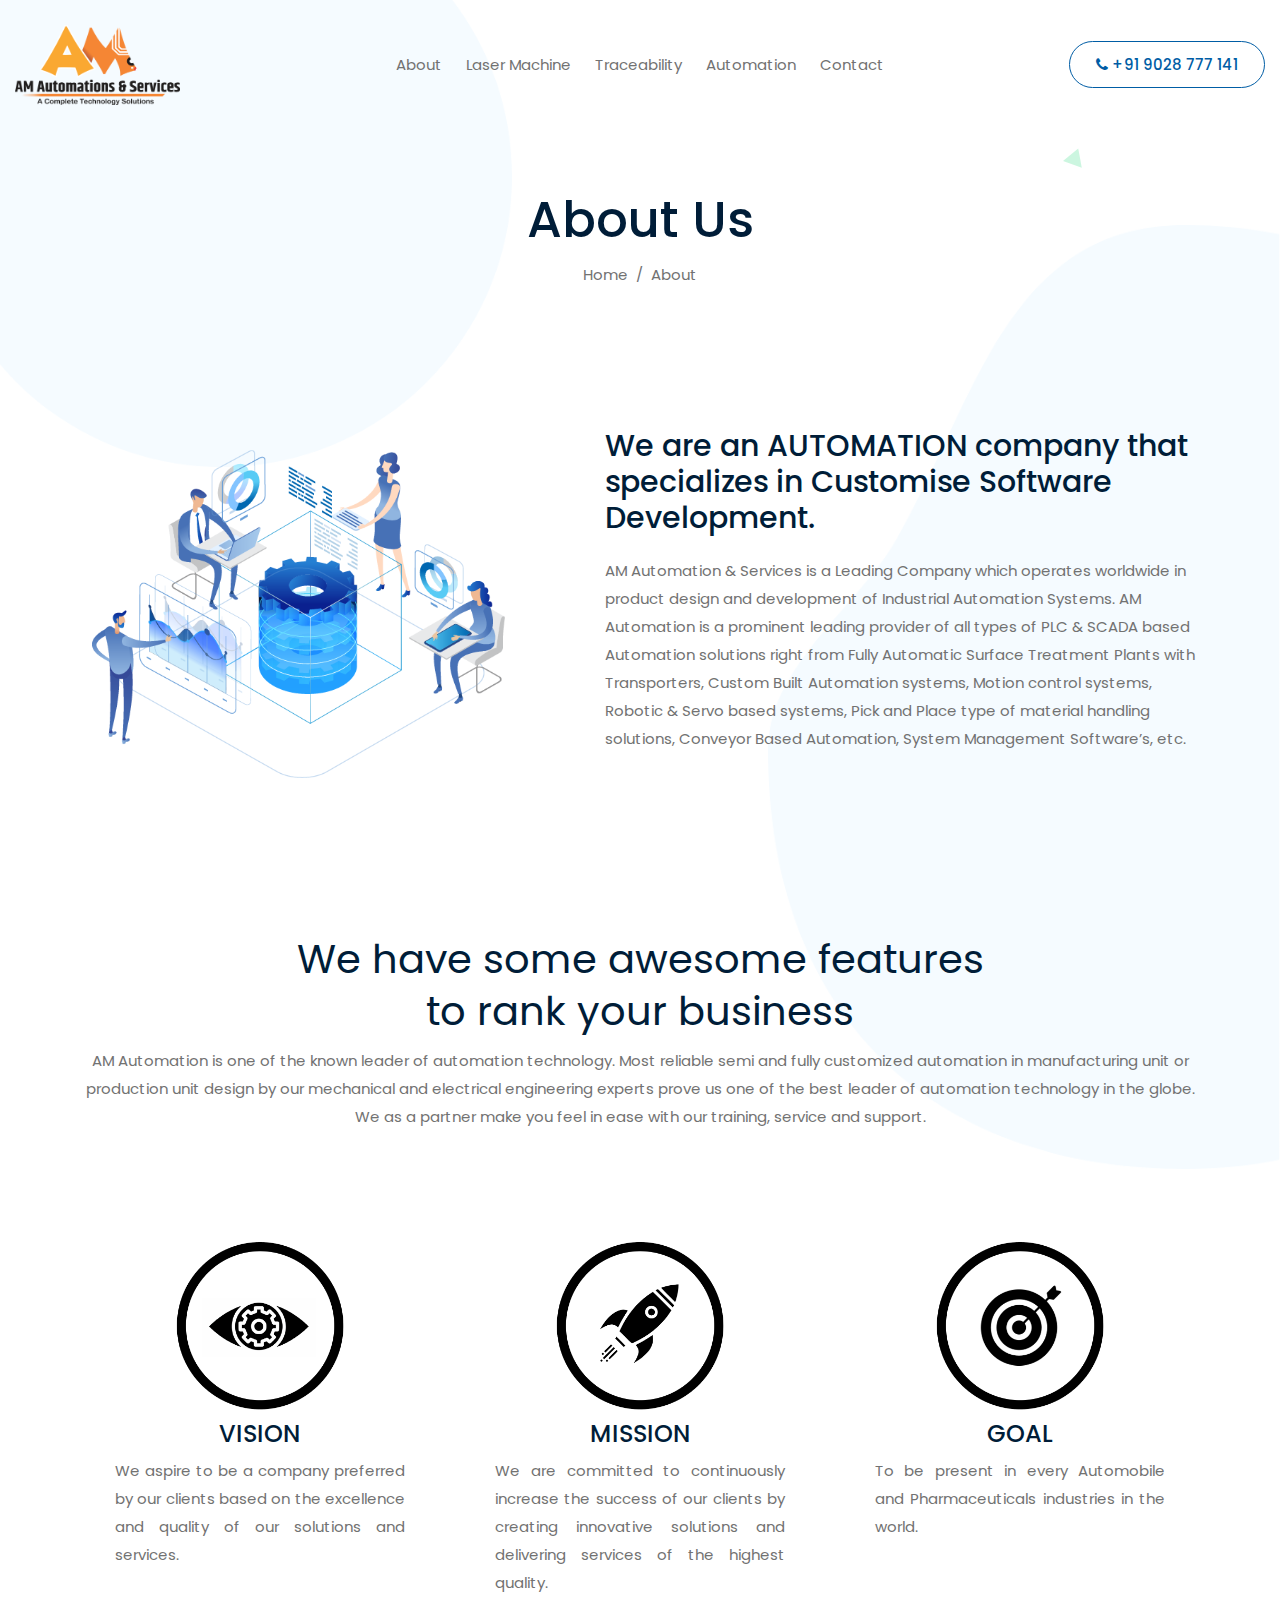
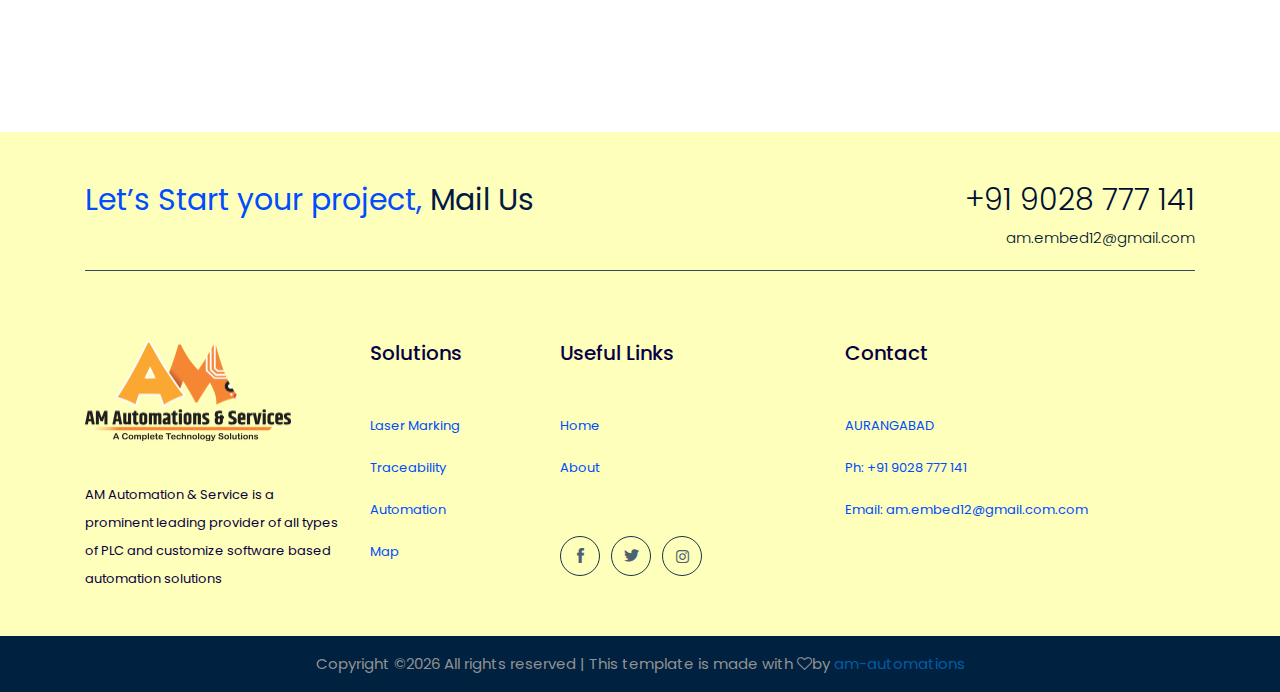
<file: about.html>
<!doctype html>
<html class="no-js" lang="zxx">

<head>
    <meta charset="utf-8">
    <meta http-equiv="x-ua-compatible" content="ie=edge">
    <title>AM Automation</title>
    <meta name="description" content="AM Automation">
    <meta name="viewport" content="width=device-width, initial-scale=1">

    <!-- <link rel="manifest" href="site.webmanifest"> -->
    <!-- Place favicon.ico in the root directory -->

    <!-- CSS here -->
    <link rel="stylesheet" href="css/bootstrap.min.css">
    <link rel="stylesheet" href="css/owl.carousel.min.css">
    <link rel="stylesheet" href="css/magnific-popup.css">
    <link rel="stylesheet" href="css/font-awesome.min.css">
    <link rel="stylesheet" href="css/themify-icons.css">
    <link rel="stylesheet" href="css/nice-select.css">
    <link rel="stylesheet" href="css/flaticon.css">
    <link rel="stylesheet" href="css/gijgo.css">
    <link rel="stylesheet" href="css/animate.min.css">
    <link rel="stylesheet" href="css/slick.css">
    <link rel="stylesheet" href="css/slicknav.css">
    <link rel="stylesheet" href="css/style.css">
    <!-- <link rel="stylesheet" href="css/responsive.css"> -->
</head>

<body>
    <!--[if lte IE 9]>
            <p class="browserupgrade">You are using an <strong>outdated</strong> browser. Please <a href="https://browsehappy.com/">upgrade your browser</a> to improve your experience and security.</p>
        <![endif]-->

    <!-- header-start -->
    <header>
        <div class="header-area ">
            <div id="sticky-header" class="main-header-area">
                <div class="container-fluid">
                    <div class="row align-items-center">
                        <div class="col-xl-3 col-lg-2">
                            <div class="logo">
                                <a href="index.html">
                                    <img src="img\am final1.png" alt="AM Automation">
                                </a>
                            </div>
                        </div>
                        <div class="col-xl-6 col-lg-7">
                            <div class="main-menu  d-none d-lg-block">
                                <nav>
                                    <ul id="navigation">
                                         <li><a href="about.html">About</a></li>
                                        <li><a href="laser-machine.html">Laser Machine</a></li>
                                        <li><a href="traceability.html">Traceability</a></li>
                                        <li><a href="industrial_solutions.html">Automation</a></li>
                                        <!-- <li><a href="#">blog <i class="ti-angle-down"></i></a>
                                            <ul class="submenu">
                                                <li><a href="blog.html">blog</a></li>
                                                <li><a href="single-blog.html">single-blog</a></li>
                                            </ul>
                                        </li> -->
                                        <li><a href="contact.html">Contact</a></li>
                                    </ul>
                                </nav>
                            </div>
                        </div>
                        <div class="col-xl-3 col-lg-3 d-none d-lg-block">
                            <div class="Appointment">
                                <div class="book_btn d-none d-lg-block">
                                    <a href="#"> <i class="fa fa-phone"></i> +91 9028 777 141</a>
                                </div>
                            </div>
                        </div>
                        <div class="col-12">
                            <div class="mobile_menu d-block d-lg-none"></div>
                        </div>
                    </div>

                </div>
            </div>
        </div>
    </header>
    <!-- header-end -->
     <div class="shap_big_2 d-none d-lg-block Another_shap_big">
        <img src="img/ilstrator/big.png" alt="">
    </div>
    <!-- bradcam_area  -->
    <div class="bradcam_area">
        <div class="shap_img_1 d-none d-lg-block">
            <img src="img/ilstrator/body_shap_1.png" alt="">
        </div>
        <div class="poly_img">
            <img src="img/ilstrator/poly.png" alt="">
        </div>
        <div class="container">
            <div class="row">
                <div class="col-xl-12">
                    <div class="bradcam_text text-center">
                        <h3>About Us</h3>
                        <nav class="brad_cam_lists">
                            <ul class="breadcrumb">
                                <li class="breadcrumb-item"><a href="index.html">Home</a></li>
                                <li class="breadcrumb-item active" aria-current="page">About</li>
                              </ul>
                        </nav>
                    </div>
                </div>
            </div>
        </div>
    </div>
    <!-- /bradcam_area  -->

    <!-- compapy_info  -->
    <div class="compapy_info minus_padding">
        <div class="container">
            <div class="row">
                <div class="col-xl-5 col-md-5">
                    <div class="man_thumb"><br /><br />
                        <img src="img/about/about.png" alt="">
                    </div>
                </div>
                <div class="col-xl-7 col-md-7">
                    <div class="company_info">
                        <h2>We are an AUTOMATION company that <br>
                            specializes in Customise Software Development.</h2>
                            <p>
                                AM Automation & Services is a Leading Company which operates worldwide in product design and development of Industrial Automation Systems. AM Automation is a prominent leading provider of all types of PLC & SCADA based Automation solutions right from Fully Automatic Surface Treatment Plants with Transporters, Custom Built Automation systems, Motion control systems, Robotic & Servo based systems, Pick and Place type of material handling solutions, Conveyor Based Automation, System Management Software’s, etc.
                            </p>
                    </div>
                </div>
            </div>
        </div>
    </div>
    <!--/ compapy_info  -->

    <!-- features_area  -->
    <div class="features_area">
        <div class="container">
            <div class="row">
                <div class="col-xl-12">
                    <div class="section_title text-center">
                        <h3>We have some awesome features <br>
                            to rank your business</h3>
                            <p>AM Automation is one of the known leader of automation technology. Most reliable semi and fully customized automation in manufacturing unit or production unit design by our mechanical and electrical engineering experts prove us one of the best leader of automation technology in the globe. We as a partner make you feel in ease with our training, service and support.</p>
                    </div>
                </div>
            </div>
            <div class="row">
                <div class="col-xl-4 col-md-6 col-lg-4">
                    <div class="single_feature">
                        <div class="icon text-center">
                            <img src="img/about/1.png" style="width:80%; height:80%"/>
                        </div>
                        <h3 class="text-center">VISION</h3>
                        <p>We aspire to be a company preferred by our clients based on the excellence and quality of our solutions and services.</p>
                    </div>
                </div>
                <div class="col-xl-4 col-md-6 col-lg-4">
                    <div class="single_feature">
                        <div class="icon text-center">
                            <img src="img/about/3.png" style="width:80%; height:80%"/>
                        </div>
                        <h3 class="text-center">MISSION</h3>
                        <p>We are committed to continuously increase the success of our clients by creating innovative solutions and delivering services of the highest quality.</p>
                    </div>
                </div>
                <div class="col-xl-4 col-md-6 col-lg-4">
                    <div class="single_feature">
                        <div class="icon text-center">
                            <img src="img/about/2.png" style="width:80%; height:80%"/>
                        </div>
                        <h3 class="text-center">GOAL</h3>
                        <p>To be present in every Automobile and Pharmaceuticals industries in the world.</p>
                    </div>
                </div>
               <!-- <div class="col-xl-3 col-md-6 col-lg-3">
                    <div class="single_feature">
                        <div class="icon">
                            <img src="img/about/trace.jpg" />
                        </div>
                        <h4>Traceability</h4>
                        <p>Data collection for all level of manufacturing for forward/backward traceability.</p>
                    </div>
                </div>-->
           <!--     <div class="col-xl-4 col-md-6 col-lg-4">
                    <div class="single_feature">
                        <div class="icon">
                            <img src="img/svg_icon/feature_4.svg" alt="">
                        </div>
                        <h4>Analytics & Reporting</h4>
                        <p>One of the greatest challenges of data overload is in evaluating the obtained information and drawing the correct conclusions from it. Unioteq generates both simple calculations and comprehensive key performance indicators, in real time or based on stored data.</p>
                    </div>
                </div>
                <div class="col-xl-4 col-md-6 col-lg-4">
                    <div class="single_feature">
                        <div class="icon">
                            <img src="img/svg_icon/feature_5.svg" alt="">
                        </div>
                        <h4>Custom Software</h4>
                        <p>Esteem spirit temper too say adieus who direct esteem.</p>
                    </div>
                </div>
                <div class="col-xl-4 col-md-6 col-lg-4">
                    <div class="single_feature">
                        <div class="icon">
                            <img src="img/svg_icon/feature_6.svg" alt="">
                        </div>
                        <h4>PLC Integration</h4>
                        <p>Connect all existing industrial devices, such as PLCs, by reading and writing using the Unioteq software platform communication stack. While acquiring data you can validate on the fly, aggregate and preprocess data in a logical way.</p>
                    </div>
                </div>-->
            </div>
        </div>
    </div>
    <!--/ features_area  -->

      <!-- service_area  -->
    <!--<div class="service_area">
        <div class="container">
            <div class="row">
                <div class="col-xl-4 col-md-4">
                    <div class="single_service text-center">
                        <div class="icon">
                            <img src="img/svg_icon/testing.svg" alt="" style="height:60px">
                        </div>
                        <h3>FULLY CUSTOM SOLUTIONS</h3>
                        <p>Esteem spirit temper too say adieus who direct esteem. It esteems luckily or picture placing
                            drawing.</p>
                        <a href="#" class="boxed-btn3-text">Learn More</a>
                    </div>
                </div>
                <div class="col-xl-4 col-md-4">
                    <div class="single_service text-center">
                        <div class="icon">
                            <img src="img/svg_icon/dashboard.svg" alt="" style="height:65px">
                        </div>
                        <h3>BOOSTUP PRPDUCTION</h3>
                        <p>Esteem spirit temper too say adieus who direct esteem. It esteems luckily or picture placing
                            drawing.</p>
                        <a href="#" class="boxed-btn3-text">Learn More</a>
                    </div>
                </div>
                <div class="col-xl-4 col-md-4">
                    <div class="single_service text-center">
                        <div class="icon">
                            <img src="img/svg_icon/data-collection.svg" alt="" style="height:60px">
                        </div>
                        <h3>CLOUD INTERFACING</h3>
                        <p>Esteem spirit temper too say adieus who direct esteem. It esteems luckily or picture placing
                            drawing.</p>
                        <a href="#" class="boxed-btn3-text">Learn More</a>
                    </div>
                </div>
            </div>

        </div>
    </div>-->
    <!--/ service_area  -->

    <footer class="footer">
        <div class=" container">
            <div class="pro_border">
                <div class="row">
                    <div class="col-xl-6 col-md-6">
                        <div class="lets_projects">
                            <h3 style="color: #004cff;">Let’s Start your project, <a href="#" style="color: #011945;">Mail Us</a> </h3>
                        </div>
                    </div>
                    <div class="col-xl-6 col-md-6">
                        <div class="phone_number">
                            <h3>+91 9028 777 141</h3>
                            <a href="#">am.embed12@gmail.com</a>
                        </div>
                    </div>
                </div>
            </div>
        </div>
        <div class="footer_top">
            <div class="container">
                <div class="row">
                    <div class="col-xl-3 col-md-6 col-lg-3">
                        <div class="footer_widget">
                            <div class="footer_logo">
                                <a href="#">
                                    <img src="img\am final1.png" alt="" style="height: 100px">
                                </a>
                            </div  style="color: #004cff;">
                            <p>
                                AM Automation & Service is a prominent leading provider of all types of PLC and customize software based automation solutions
                            </p>
                        </div>
                    </div>
                    <div class="col-xl-2 col-md-6 col-lg-3">
                        <div class="footer_widget">
                            <h3 class="footer_title">Solutions
                            </h3>
                            <ul>
                                <li><a href="laser-machine.html" style="color: #004cff;">Laser Marking</a></li>
                                <li><a href="traceability.html" style="color: #004cff;">Traceability</a></li>
                                <li><a href="industrial_solutions.html" style="color: #004cff;">Automation</a></li>
                                <li><a href="contact.html" style="color: #004cff;">Map</a></li>
                                <!--<li><a href="#">Travel</a></li>-->
                            </ul>
                        </div>
                    </div>
                    <div class="col-xl-2 col-md-6 col-lg-2">
                        <div class="footer_widget">
                            <h3 class="footer_title">Useful Links
                            </h3>
                            <ul>
                                <li><a href="index.html" style="color: #004cff;">Home</a></li>
                                <li><a href="about.html" style="color: #004cff;">About</a></li>
                            </ul>
                        </div>
                        <div class="socail_links">
                            <ul>
                                <li>
                                    <a href="#">
                                        <i class="ti-facebook"></i>
                                    </a>
                                </li>
                                <li>
                                    <a href="#">
                                        <i class="ti-twitter-alt"></i>
                                    </a>
                                </li>
                                <li>
                                    <a href="#">
                                        <i class="fa fa-instagram"></i>
                                    </a>
                                </li>
                            </ul>
                        </div>
                    </div>
                    <div class="col-xl-4 offset-xl-1 col-md-6 col-lg-4">
                        <div class="footer_widget">
                            <h3 class="footer_title">Contact
                            </h3>
                            <ul>
                                <li><span style="color: #004cff ;">AURANGABAD</span></li>
                                <li><span style="color: #004cff;">Ph: </span><span style="color:#004cff;">+91 9028 777 141</span></li>
                                <li><span style="color: #004cff;">Email: am.embed12@gmail.com.com</span></li>
                            </ul>
                            <!-- <p class="newsletter_text">Esteem spirit temper too say adieus who direct esteem esteems
                                luckily.</p> -->
                        </div>
                    </div>
                </div>
            </div>
        </div>
        <div class="copy-right_text">
            <div class="container">
                <div class="footer_border"></div>
                <div class="row">
                    <div class="col-xl-12">
                        <p class="copy_right text-center">
                            <!-- Link back to Colorlib can't be removed. Template is licensed under CC BY 3.0. -->
                            Copyright &copy;<script>document.write(new Date().getFullYear());</script>
                            All rights reserved | This template is made with <i class="fa fa-heart-o" aria-hidden="true"></i>by <a href="am-automations.in" target="_blank" >am-automations</a>
                            <!-- Link back to Colorlib can't be removed. Template is licensed under CC BY 3.0. -->
                        </p>
                    </div>
                </div>
            </div>
        </div>
    </footer>

    <!-- JS here -->
    <script src="js/vendor/modernizr-3.5.0.min.js"></script>
    <script src="js/vendor/jquery-1.12.4.min.js"></script>
    <script src="js/popper.min.js"></script>
    <script src="js/bootstrap.min.js"></script>
    <script src="js/owl.carousel.min.js"></script>
    <script src="js/isotope.pkgd.min.js"></script>
    <script src="js/ajax-form.js"></script>
    <script src="js/waypoints.min.js"></script>
    <script src="js/jquery.counterup.min.js"></script>
    <script src="js/imagesloaded.pkgd.min.js"></script>
    <script src="js/scrollIt.js"></script>
    <script src="js/jquery.scrollUp.min.js"></script>
    <script src="js/wow.min.js"></script>
    <script src="js/nice-select.min.js"></script>
    <script src="js/jquery.slicknav.min.js"></script>
    <script src="js/jquery.magnific-popup.min.js"></script>
    <script src="js/plugins.js"></script>
    <script src="js/gijgo.min.js"></script>

    <!--contact js-->
    <script src="js/contact.js"></script>
    <script src="js/jquery.ajaxchimp.min.js"></script>
    <script src="js/jquery.form.js"></script>
    <script src="js/jquery.validate.min.js"></script>
    <script src="js/mail-script.js"></script>

    <script src="js/main.js"></script>
</body>

</html>
</file>
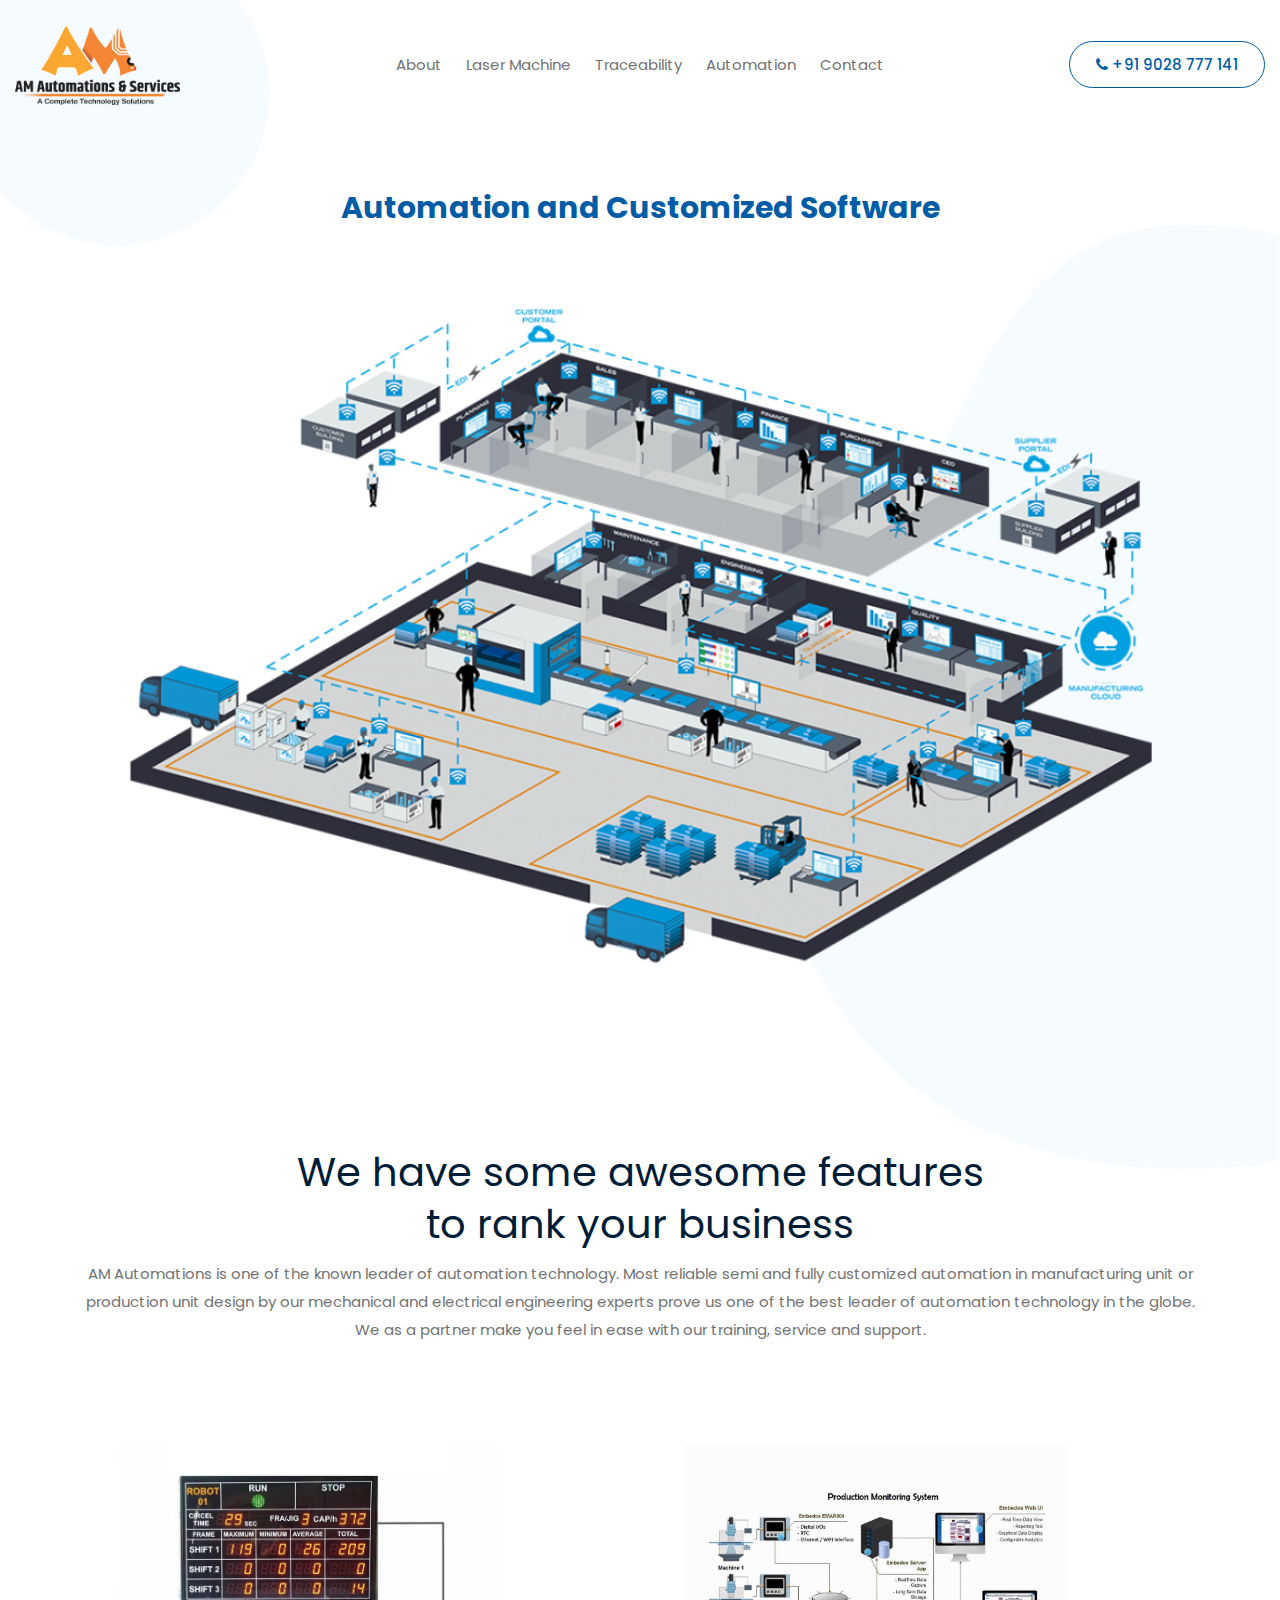
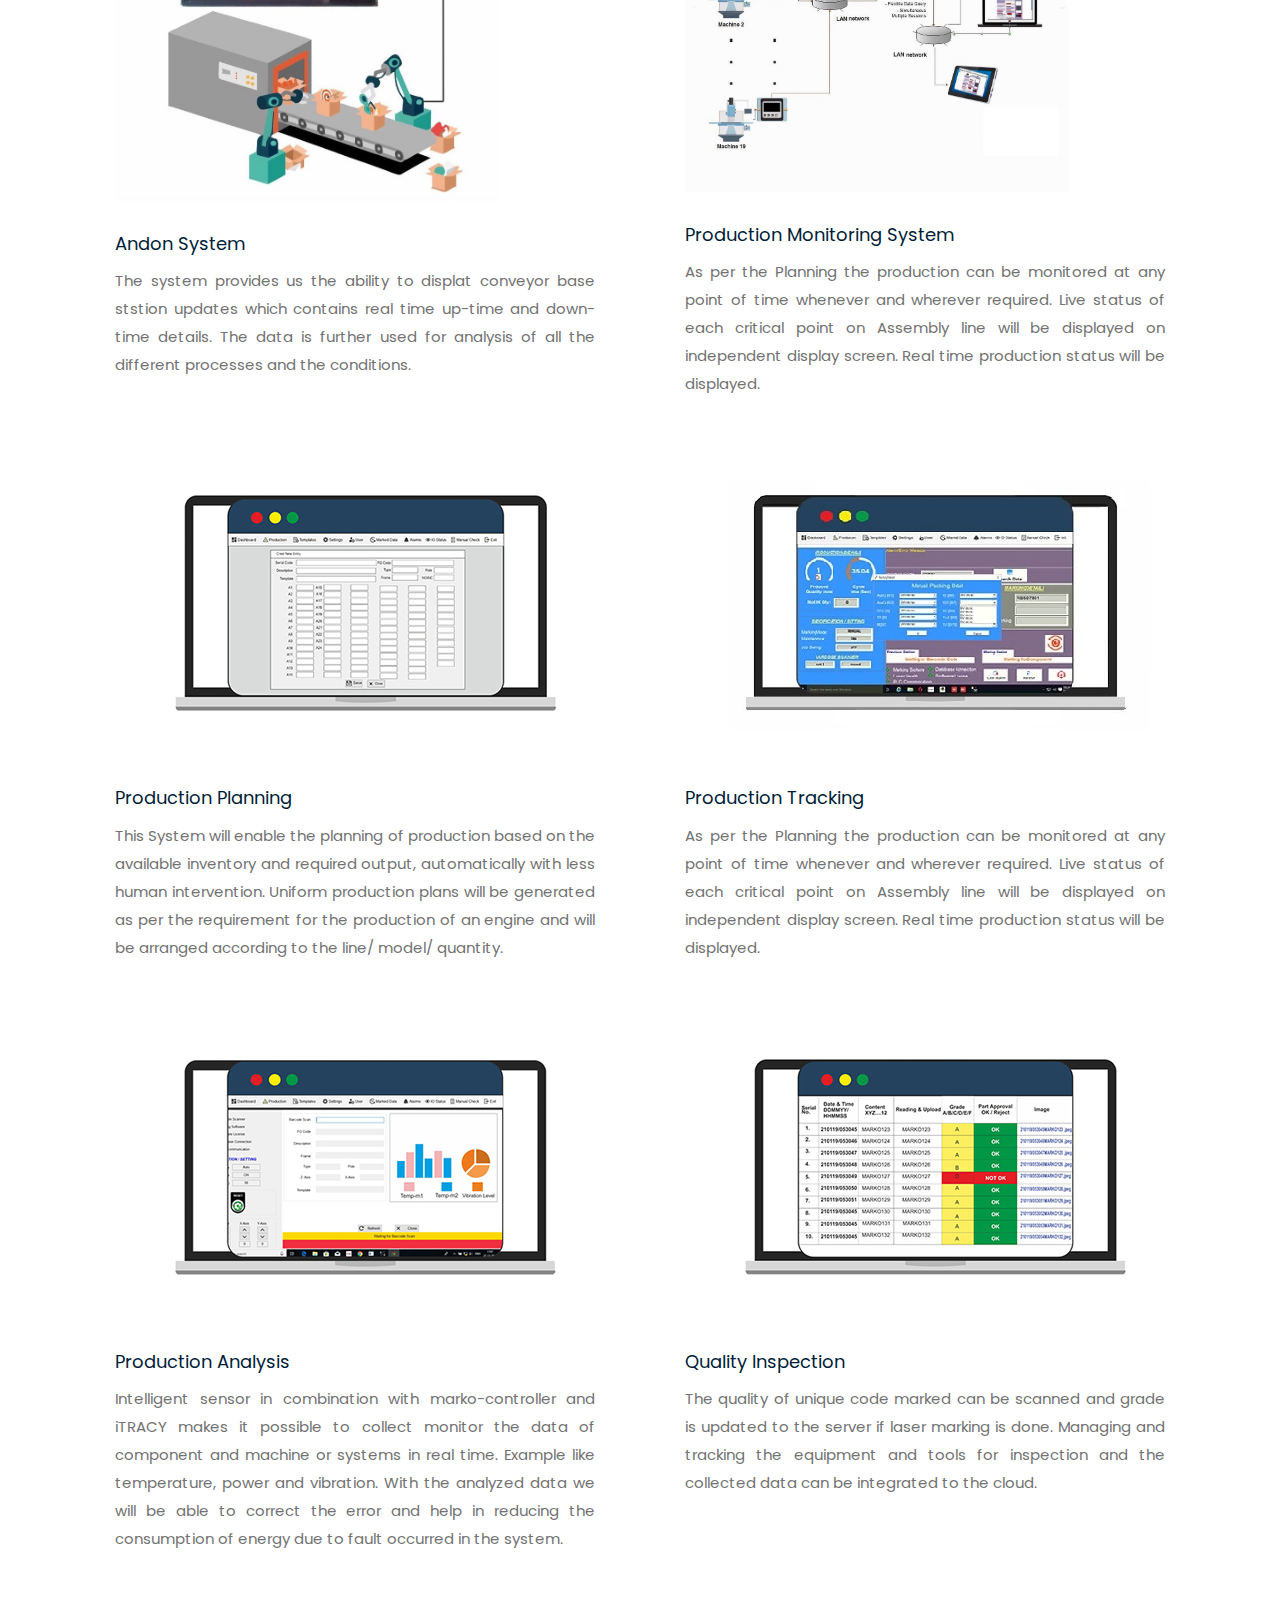
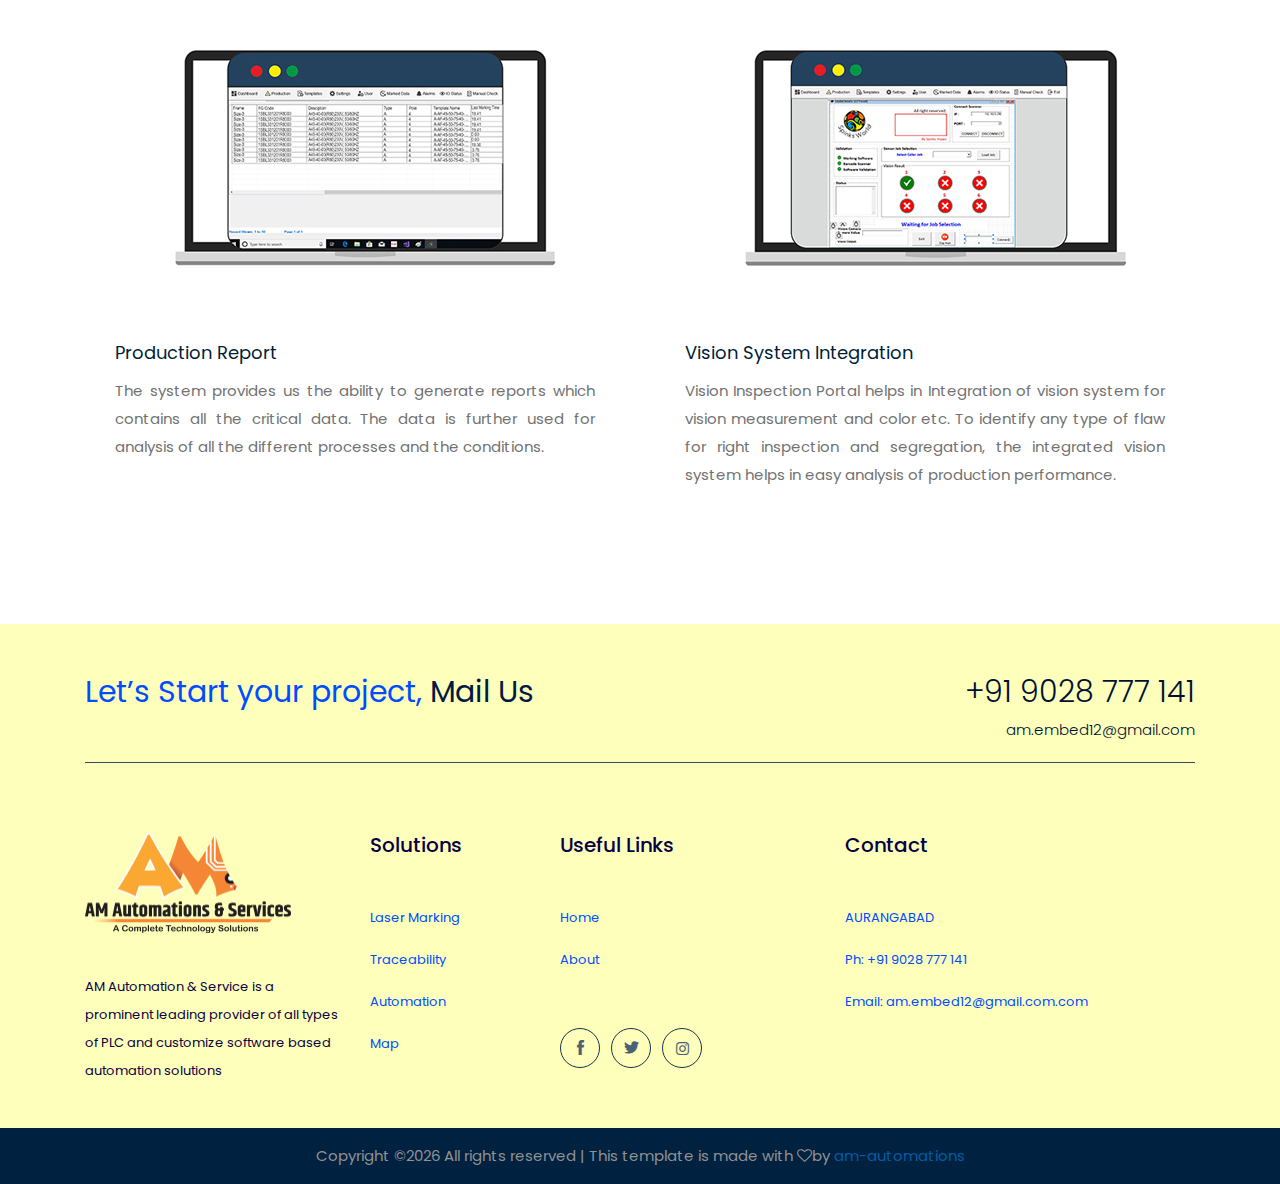
<file: industrial_solutions.html>
<!doctype html>
<html class="no-js" lang="zxx">

<head>
    <meta charset="utf-8">
    <meta http-equiv="x-ua-compatible" content="ie=edge">
    <title>AM Automations</title>
    <meta name="description" content="AM Automations & Services">
    <meta name="viewport" content="width=device-width, initial-scale=1">

    <!-- <link rel="manifest" href="site.webmanifest"> -->
    <!-- Place favicon.ico in the root directory -->

    <!-- CSS here -->
    <link rel="stylesheet" href="css/bootstrap.min.css">
    <link rel="stylesheet" href="css/owl.carousel.min.css">
    <link rel="stylesheet" href="css/magnific-popup.css">
    <link rel="stylesheet" href="css/font-awesome.min.css">
    <link rel="stylesheet" href="css/themify-icons.css">
    <link rel="stylesheet" href="css/nice-select.css">
    <link rel="stylesheet" href="css/flaticon.css">
    <link rel="stylesheet" href="css/gijgo.css">
    <link rel="stylesheet" href="css/animate.min.css">
    <link rel="stylesheet" href="css/slick.css">
    <link rel="stylesheet" href="css/slicknav.css">
    <link rel="stylesheet" href="css/style.css">
    <!-- <link rel="stylesheet" href="css/responsive.css"> -->
</head>

<body>
    <!--[if lte IE 9]>
            <p class="browserupgrade">You are using an <strong>outdated</strong> browser. Please <a href="https://browsehappy.com/">upgrade your browser</a> to improve your experience and security.</p>
        <![endif]-->

    <!-- header-start -->
    <header>
        <div class="header-area ">
            <div id="sticky-header" class="main-header-area">
                <div class="container-fluid">
                    <div class="row align-items-center">
                        <div class="col-xl-3 col-lg-2">
                            <div class="logo">
                                <a href="index.html">
                                    <img src="img\am final1.png" alt="AM Automations & Services">
                                </a>
                            </div>
                        </div>
                        <div class="col-xl-6 col-lg-7">
                            <div class="main-menu  d-none d-lg-block">
                                <nav>
                                    <ul id="navigation">
                                         <li><a href="about.html">About</a></li>
                                        <li><a href="laser-machine.html">Laser Machine</a></li>
                                        <li><a href="traceability.html">Traceability</a></li>
                                        <li><a href="industrial_solutions.html">Automation</a></li>
                                        <!-- <li><a href="#">blog <i class="ti-angle-down"></i></a>
                                            <ul class="submenu">
                                                <li><a href="blog.html">blog</a></li>
                                                <li><a href="single-blog.html">single-blog</a></li>
                                            </ul>
                                        </li> -->
                                        <li><a href="contact.html">Contact</a></li>
                                    </ul>
                                </nav>
                            </div>
                        </div>
                        <div class="col-xl-3 col-lg-3 d-none d-lg-block">
                            <div class="Appointment">
                                <div class="book_btn d-none d-lg-block">
                                    <a href="#"> <i class="fa fa-phone"></i> +91 9028 777 141</a>
                                </div>
                            </div>
                        </div>
                        <div class="col-12">
                            <div class="mobile_menu d-block d-lg-none"></div>
                        </div>
                    </div>

                </div>
            </div>
        </div>
    </header>
    <!-- header-end -->

    <div class="shap_big_2 d-none d-lg-block Another_shap_big">
        <img src="img/ilstrator/big.png" alt="">
    </div>
    <!-- bradcam_area  -->
    <div class="bradcam_area">
            <div class="bradcam_shap">
                <img src="img/ilstrator/bradcam_ils.png" alt="">
            </div>
            <div class="container">
                <div class="row">
                    <div class="col-xl-12">
                        <div class="bradcam_text text-center">
                            <h2><b>Automation and Customized Software</b></h2><br />
                        <img src="img/illustration.png" style="width:100%"/>
                        </div>
                        
                    </div>
                </div>
            </div>
        </div>
        <!-- /bradcam_area  -->
 
       <!-- features_area  -->
    <div class="features_area">
        <div class="container">
            <div class="row">
                <div class="col-xl-12">
                    <div class="section_title text-center">
                        <h3>We have some awesome features <br>
                            to rank your business</h3>
                            <p>AM Automations is one of the known leader of automation technology. Most reliable semi and fully customized automation in manufacturing unit or production unit design by our mechanical and electrical engineering experts prove us one of the best leader of automation technology in the globe. We as a partner make you feel in ease with our training, service and support.</p>
                    </div>
                </div>
            </div>
            <div class="row">
                <div class="col-xl-6 col-md-12 col-lg-6">
                    <div class="single_feature">
                        <div class="icon">
                            <img src="img/andon.jpg" style="height: 70%;width: 80%;"/>
                        </div>
                        <h4>Andon System</h4>
                         <p>The system provides us the ability to displat conveyor base ststion updates which contains real time up-time and down-time details. The data is further used for analysis of all the different processes and the conditions.</p>
                    </div>
                </div>
                 <div class="col-xl-6 col-md-12 col-lg-6">
                    <div class="single_feature">
                        <div class="icon">
                            <img src="img/production.jpg" style="height: 80%;width: 80%;"/>
                        </div>
                        <h4>Production Monitoring System</h4>
                         <p>As per the Planning the production can be monitored at any point of time whenever and wherever required. Live status of each critical point on Assembly line will be displayed on independent display screen. Real time production status will be displayed.</p>
                    </div>
                </div>
                <div class="col-xl-6 col-md-12 col-lg-6">
                    <div class="single_feature">
                        <div class="icon">
                            <img src="img/1.jpg" />
                        </div>
                        <h4>Production Planning</h4>
                         <p>This System will enable the planning of production based on the available inventory and required output, automatically with less human intervention. Uniform production plans will be generated as per the requirement for the production of an engine and will be arranged according to the line/ model/ quantity.</p>
                    </div>
                </div>
                 <div class="col-xl-6 col-md-12 col-lg-6">
                    <div class="single_feature">
                        <div class="icon">
                            <img src="img/14.jpg" />
                        </div>
                        <h4>Production Tracking</h4>
                         <p>As per the Planning the production can be monitored at any point of time whenever and wherever required. Live status of each critical point on Assembly line will be displayed on independent display screen. Real time production status will be displayed.</p>
                    </div>
                </div>
                 <div class="col-xl-6 col-md-12 col-lg-6">
                    <div class="single_feature">
                        <div class="icon">
                            <img src="img/2.jpg" />
                        </div>
                        <h4>Production Analysis</h4>
                         <p>Intelligent sensor in combination with marko-controller and iTRACY makes it possible to collect monitor the data of component and machine or systems in real time. Example like temperature, power and vibration.
                            With the analyzed data we will be able to correct the error and help in reducing the consumption of energy due to fault occurred in the system.</p>
                    </div>
                </div>
                 <div class="col-xl-6 col-md-12 col-lg-6">
                    <div class="single_feature">
                        <div class="icon">
                            <img src="img/3.jpg" />
                        </div>
                        <h4>Quality Inspection</h4>
                         <p>The quality of unique code marked can be scanned and grade is updated to the server if laser marking is done.
                                Managing and tracking the equipment and tools for inspection and the collected data can be integrated to the cloud.</p>
                    </div>
                </div>
                <div class="col-xl-6 col-md-12 col-lg-6">
                    <div class="single_feature">
                        <div class="icon">
                            <img src="img/9.jpg" />
                        </div>
                        <h4>Production Report</h4>
                         <p>The system provides us the ability to generate reports which contains all the critical data. The data is further used for analysis of all the different processes and the conditions.</p>
                    </div>
                </div>
               <!-- <div class="col-xl-6 col-md-12 col-lg-6">
                    <div class="single_feature">
                        <div class="icon">
                            <img src="img/4.jpg" />
                        </div>
                        <h4>Sensor Control Interface</h4>
                         <p>Sensor Control Portal gives us a facility to monitor the parameters that we need to activate so that we can get an alarm if there is any emergency.</p>
                    </div>
                </div>-->
                <div class="col-xl-6 col-md-12 col-lg-6">
                    <div class="single_feature">
                        <div class="icon">
                            <img src="img/7.jpg" />
                        </div>
                        <h4>Vision System Integration</h4>
                         <p>Vision Inspection Portal helps in Integration of vision system for vision measurement and color etc. To identify any type of flaw for right inspection and segregation, the integrated vision system helps in easy analysis of production performance.</p>
                    </div>
                </div>
               
           <!--     <div class="col-xl-4 col-md-6 col-lg-4">
                    <div class="single_feature">
                        <div class="icon">
                            <img src="img/svg_icon/feature_4.svg" alt="">
                        </div>
                        <h4>Analytics & Reporting</h4>
                        <p>One of the greatest challenges of data overload is in evaluating the obtained information and drawing the correct conclusions from it. Unioteq generates both simple calculations and comprehensive key performance indicators, in real time or based on stored data.</p>
                    </div>
                </div>
                <div class="col-xl-4 col-md-6 col-lg-4">
                    <div class="single_feature">
                        <div class="icon">
                            <img src="img/svg_icon/feature_5.svg" alt="">
                        </div>
                        <h4>Custom Software</h4>
                        <p>Esteem spirit temper too say adieus who direct esteem.</p>
                    </div>
                </div>
                <div class="col-xl-4 col-md-6 col-lg-4">
                    <div class="single_feature">
                        <div class="icon">
                            <img src="img/svg_icon/feature_6.svg" alt="">
                        </div>
                        <h4>PLC Integration</h4>
                        <p>Connect all existing industrial devices, such as PLCs, by reading and writing using the Unioteq software platform communication stack. While acquiring data you can validate on the fly, aggregate and preprocess data in a logical way.</p>
                    </div>
                </div>-->
            </div>
        </div>
    </div>  
    <!--/ features_area  -->
    
    <footer class="footer">
        <div class=" container">
            <div class="pro_border">
                <div class="row">
                    <div class="col-xl-6 col-md-6">
                        <div class="lets_projects">
                            <h3 style="color: #004cff;">Let’s Start your project, <a href="#" style="color: #011945;">Mail Us</a> </h3>
                        </div>
                    </div>
                    <div class="col-xl-6 col-md-6">
                        <div class="phone_number">
                            <h3>+91 9028 777 141</h3>
                            <a href="#">am.embed12@gmail.com</a>
                        </div>
                    </div>
                </div>
            </div>
        </div>
        <div class="footer_top">
            <div class="container">
                <div class="row">
                    <div class="col-xl-3 col-md-6 col-lg-3">
                        <div class="footer_widget">
                            <div class="footer_logo">
                                <a href="#">
                                    <img src="img\am final1.png" alt="" style="height: 100px">
                                </a>
                            </div  style="color: #004cff;">
                            <p>
                                AM Automation & Service is a prominent leading provider of all types of PLC and customize software based automation solutions
                            </p>
                        </div>
                    </div>
                    <div class="col-xl-2 col-md-6 col-lg-3">
                        <div class="footer_widget">
                            <h3 class="footer_title">Solutions
                            </h3>
                            <ul>
                                <li><a href="laser-machine.html" style="color: #004cff;">Laser Marking</a></li>
                                <li><a href="traceability.html" style="color: #004cff;">Traceability</a></li>
                                <li><a href="industrial_solutions.html" style="color: #004cff;">Automation</a></li>
                                <li><a href="contact.html" style="color: #004cff;">Map</a></li>
                                <!--<li><a href="#">Travel</a></li>-->
                            </ul>
                        </div>
                    </div>
                    <div class="col-xl-2 col-md-6 col-lg-2">
                        <div class="footer_widget">
                            <h3 class="footer_title">Useful Links
                            </h3>
                            <ul>
                                <li><a href="index.html" style="color: #004cff;">Home</a></li>
                                <li><a href="about.html" style="color: #004cff;">About</a></li>
                            </ul>
                        </div>
                        <div class="socail_links">
                            <ul>
                                <li>
                                    <a href="#">
                                        <i class="ti-facebook"></i>
                                    </a>
                                </li>
                                <li>
                                    <a href="#">
                                        <i class="ti-twitter-alt"></i>
                                    </a>
                                </li>
                                <li>
                                    <a href="#">
                                        <i class="fa fa-instagram"></i>
                                    </a>
                                </li>
                            </ul>
                        </div>
                    </div>
                    <div class="col-xl-4 offset-xl-1 col-md-6 col-lg-4">
                        <div class="footer_widget">
                            <h3 class="footer_title">Contact
                            </h3>
                            <ul>
                                <li><span style="color: #004cff ;">AURANGABAD</span></li>
                                <li><span style="color: #004cff;">Ph: </span><span style="color:#004cff;">+91 9028 777 141</span></li>
                                <li><span style="color: #004cff;">Email: am.embed12@gmail.com.com</span></li>
                            </ul>
                            <!-- <p class="newsletter_text">Esteem spirit temper too say adieus who direct esteem esteems
                                luckily.</p> -->
                        </div>
                    </div>
                </div>
            </div>
        </div>
        <div class="copy-right_text">
            <div class="container">
                <div class="footer_border"></div>
                <div class="row">
                    <div class="col-xl-12">
                        <p class="copy_right text-center">
                            <!-- Link back to Colorlib can't be removed. Template is licensed under CC BY 3.0. -->
                            Copyright &copy;<script>document.write(new Date().getFullYear());</script>
                            All rights reserved | This template is made with <i class="fa fa-heart-o" aria-hidden="true"></i>by <a href="am-automations.in" target="_blank" >am-automations</a>
                            <!-- Link back to Colorlib can't be removed. Template is licensed under CC BY 3.0. -->
                        </p>
                    </div>
                </div>
            </div>
        </div>
    </footer>

    <!-- JS here -->
    <script src="js/vendor/modernizr-3.5.0.min.js"></script>
    <script src="js/vendor/jquery-1.12.4.min.js"></script>
    <script src="js/popper.min.js"></script>
    <script src="js/bootstrap.min.js"></script>
    <script src="js/owl.carousel.min.js"></script>
    <script src="js/isotope.pkgd.min.js"></script>
    <script src="js/ajax-form.js"></script>
    <script src="js/waypoints.min.js"></script>
    <script src="js/jquery.counterup.min.js"></script>
    <script src="js/imagesloaded.pkgd.min.js"></script>
    <script src="js/scrollIt.js"></script>
    <script src="js/jquery.scrollUp.min.js"></script>
    <script src="js/wow.min.js"></script>
    <script src="js/nice-select.min.js"></script>
    <script src="js/jquery.slicknav.min.js"></script>
    <script src="js/jquery.magnific-popup.min.js"></script>
    <script src="js/plugins.js"></script>
    <script src="js/gijgo.min.js"></script>

    <!--contact js-->
    <script src="js/contact.js"></script>
    <script src="js/jquery.ajaxchimp.min.js"></script>
    <script src="js/jquery.form.js"></script>
    <script src="js/jquery.validate.min.js"></script>
    <script src="js/mail-script.js"></script>

    <script src="js/main.js"></script>
</body>

</html>
</file>
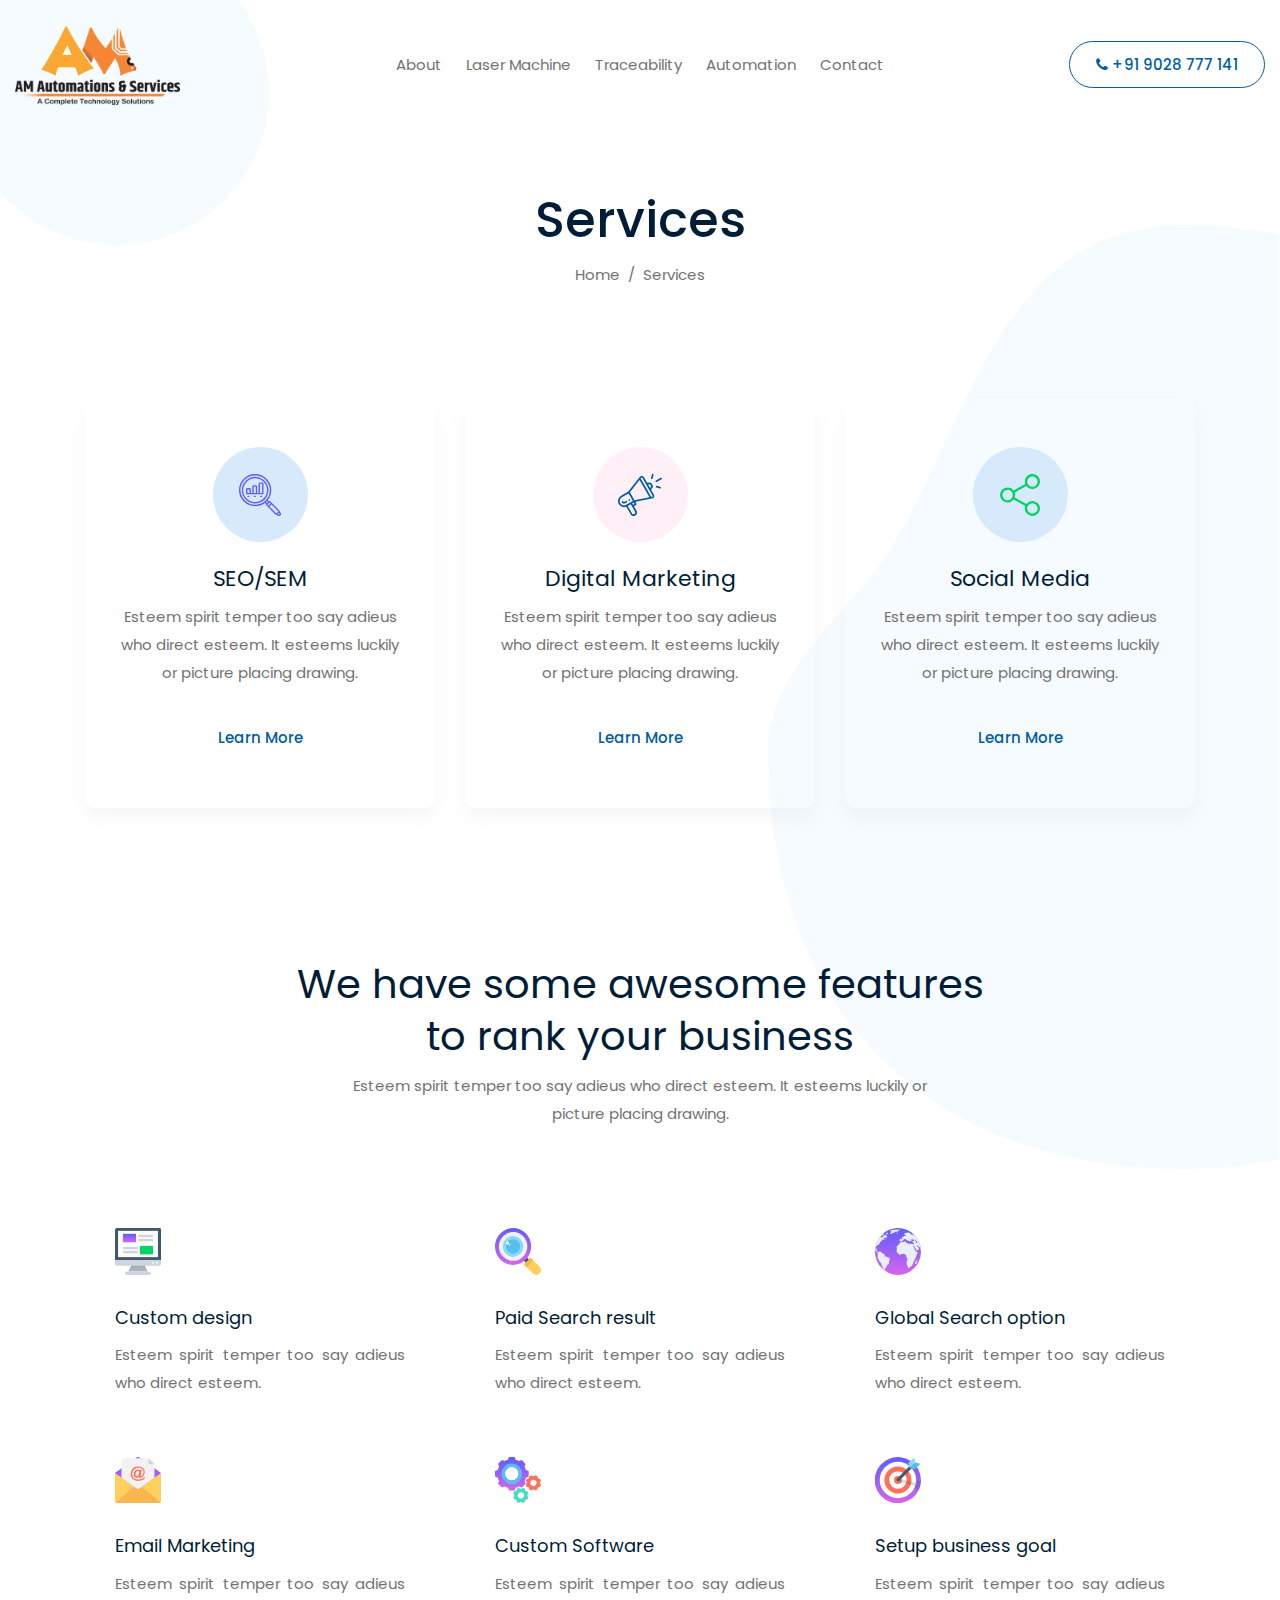
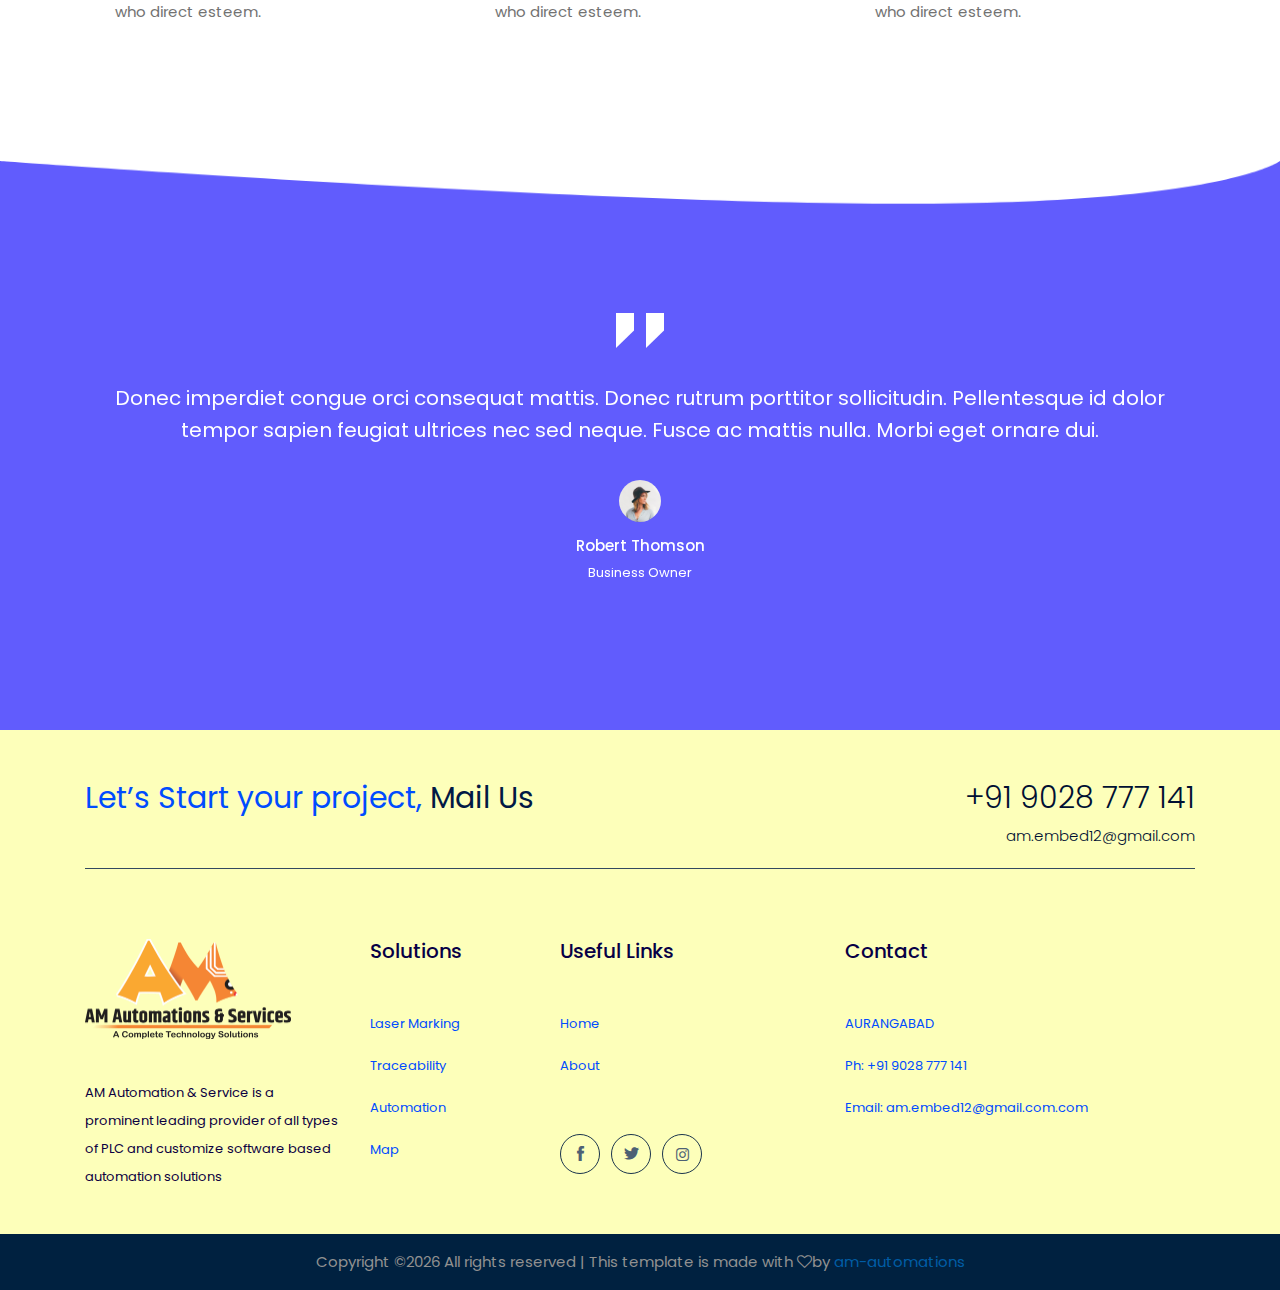
<file: services.html>
<!doctype html>
<html class="no-js" lang="zxx">

<head>
    <meta charset="utf-8">
    <meta http-equiv="x-ua-compatible" content="ie=edge">
    <title>AM Automations</title>
    <meta name="description" content="AM automations & Services">
    <meta name="viewport" content="width=device-width, initial-scale=1">

    <!-- <link rel="manifest" href="site.webmanifest"> -->
    <!-- Place favicon.ico in the root directory -->

    <!-- CSS here -->
    <link rel="stylesheet" href="css/bootstrap.min.css">
    <link rel="stylesheet" href="css/owl.carousel.min.css">
    <link rel="stylesheet" href="css/magnific-popup.css">
    <link rel="stylesheet" href="css/font-awesome.min.css">
    <link rel="stylesheet" href="css/themify-icons.css">
    <link rel="stylesheet" href="css/nice-select.css">
    <link rel="stylesheet" href="css/flaticon.css">
    <link rel="stylesheet" href="css/gijgo.css">
    <link rel="stylesheet" href="css/animate.min.css">
    <link rel="stylesheet" href="css/slick.css">
    <link rel="stylesheet" href="css/slicknav.css">
    <link rel="stylesheet" href="css/style.css">
    <!-- <link rel="stylesheet" href="css/responsive.css"> -->
</head>

<body>
    <!--[if lte IE 9]>
            <p class="browserupgrade">You are using an <strong>outdated</strong> browser. Please <a href="https://browsehappy.com/">upgrade your browser</a> to improve your experience and security.</p>
        <![endif]-->

   <!-- header-start -->
   <header>
    <div class="header-area ">
        <div id="sticky-header" class="main-header-area">
            <div class="container-fluid">
                <div class="row align-items-center">
                    <div class="col-xl-3 col-lg-2">
                        <div class="logo">
                            <a href="index.html">
                                <img src="img\am final1.png" alt="AM Automations & Services">
                            </a>
                        </div>
                    </div>
                    <div class="col-xl-6 col-lg-7">
                        <div class="main-menu  d-none d-lg-block">
                            <nav>
                                <ul id="navigation">
                                     <li><a href="about.html">About</a></li>
                                    <li><a href="laser-machine.html">Laser Machine</a></li>
                                    <li><a href="traceability.html">Traceability</a></li>
                                    <li><a href="industrial_solutions.html">Automation</a></li>
                                    <!-- <li><a href="#">blog <i class="ti-angle-down"></i></a>
                                        <ul class="submenu">
                                            <li><a href="blog.html">blog</a></li>
                                            <li><a href="single-blog.html">single-blog</a></li>
                                        </ul>
                                    </li> -->
                                    <li><a href="contact.html">Contact</a></li>
                                </ul>
                            </nav>
                        </div>
                    </div>
                    <div class="col-xl-3 col-lg-3 d-none d-lg-block">
                        <div class="Appointment">
                            <div class="book_btn d-none d-lg-block">
                                <a href="#"> <i class="fa fa-phone"></i> +91 9028 777 141</a>
                            </div>
                        </div>
                    </div>
                    <div class="col-12">
                        <div class="mobile_menu d-block d-lg-none"></div>
                    </div>
                </div>

            </div>
        </div>
    </div>
</header>
<!-- header-end -->

    <div class="shap_big_2 d-none d-lg-block Another_shap_big">
        <img src="img/ilstrator/big.png" alt="">
    </div>
    <!-- bradcam_area  -->
    <div class="bradcam_area">
            <div class="bradcam_shap">
                <img src="img/ilstrator/bradcam_ils.png" alt="">
            </div>
            <div class="container">
                <div class="row">
                    <div class="col-xl-12">
                        <div class="bradcam_text text-center">
                            <h3>Services</h3>
                            <nav class="brad_cam_lists">
                                <ul class="breadcrumb">
                                    <li class="breadcrumb-item"><a href="index.html">Home</a></li>
                                    <li class="breadcrumb-item active" aria-current="page">Services</li>
                                  </ul>
                            </nav>
                        </div>
                    </div>
                </div>
            </div>
        </div>
        <!-- /bradcam_area  -->
    <!-- service_area  -->
    <div class="service_area minus_padding">
        <div class="container">
            <div class="row">
                <div class="col-xl-4 col-md-4">
                    <div class="single_service text-center">
                        <div class="icon">
                            <img src="img/svg_icon/seo_1.svg" alt="">
                        </div>
                        <h3>SEO/SEM</h3>
                        <p>Esteem spirit temper too say adieus who direct esteem. It esteems luckily or picture placing drawing.</p>
                        <a href="#" class="boxed-btn3-text">Learn More</a>
                    </div>
                </div>
                <div class="col-xl-4 col-md-4">
                    <div class="single_service text-center">
                        <div class="icon">
                            <img src="img/svg_icon/seo_2.svg" alt="">
                        </div>
                        <h3>Digital Marketing</h3>
                        <p>Esteem spirit temper too say adieus who direct esteem. It esteems luckily or picture placing drawing.</p>
                        <a href="#" class="boxed-btn3-text">Learn More</a>
                    </div>
                </div>
                <div class="col-xl-4 col-md-4">
                    <div class="single_service text-center">
                        <div class="icon">
                            <img src="img/svg_icon/seo_3.svg" alt="">
                        </div>
                        <h3>Social Media</h3>
                        <p>Esteem spirit temper too say adieus who direct esteem. It esteems luckily or picture placing drawing.</p>
                        <a href="#" class="boxed-btn3-text">Learn More</a>
                    </div>
                </div>
            </div>

        </div>
    </div>
    <!--/ service_area  -->

    <!-- features_area  -->
    <div class="features_area">
        <div class="container">
            <div class="row">
                <div class="col-xl-12">
                    <div class="section_title text-center">
                        <h3>We have some awesome features <br>
                            to rank your business</h3>
                            <p>Esteem spirit temper too say adieus who direct esteem. It esteems luckily or <br> picture placing drawing. </p>
                    </div>
                </div>
            </div>
            <div class="row">
                <div class="col-xl-4 col-md-6 col-lg-4">
                    <div class="single_feature">
                        <div class="icon">
                            <img src="img/svg_icon/feature_1.svg" alt="">
                        </div>
                        <h4>Custom design</h4>
                        <p>Esteem spirit temper too say adieus who direct esteem.</p>
                    </div>
                </div>
                <div class="col-xl-4 col-md-6 col-lg-4">
                    <div class="single_feature">
                        <div class="icon">
                            <img src="img/svg_icon/feature_2.svg" alt="">
                        </div>
                        <h4>Paid Search result</h4>
                        <p>Esteem spirit temper too say adieus who direct esteem.</p>
                    </div>
                </div>
                <div class="col-xl-4 col-md-6 col-lg-4">
                    <div class="single_feature">
                        <div class="icon">
                            <img src="img/svg_icon/feature_3.svg" alt="">
                        </div>
                        <h4>Global Search option</h4>
                        <p>Esteem spirit temper too say adieus who direct esteem.</p>
                    </div>
                </div>
                <div class="col-xl-4 col-md-6 col-lg-4">
                    <div class="single_feature">
                        <div class="icon">
                            <img src="img/svg_icon/feature_4.svg" alt="">
                        </div>
                        <h4>Email Marketing</h4>
                        <p>Esteem spirit temper too say adieus who direct esteem.</p>
                    </div>
                </div>
                <div class="col-xl-4 col-md-6 col-lg-4">
                    <div class="single_feature">
                        <div class="icon">
                            <img src="img/svg_icon/feature_5.svg" alt="">
                        </div>
                        <h4>Custom Software</h4>
                        <p>Esteem spirit temper too say adieus who direct esteem.</p>
                    </div>
                </div>
                <div class="col-xl-4 col-md-6 col-lg-4">
                    <div class="single_feature">
                        <div class="icon">
                            <img src="img/svg_icon/feature_6.svg" alt="">
                        </div>
                        <h4>Setup business goal</h4>
                        <p>Esteem spirit temper too say adieus who direct esteem.</p>
                    </div>
                </div>
            </div>
        </div>
    </div>
    <!--/ features_area  -->

    <!-- testimonial_area  -->
    <div class="testimonial_area ">
            <div class="container">
                <div class="row">
                    <div class="col-xl-12">
                        <div class="testmonial_active owl-carousel">
                            <div class="single_carousel">
                                    <div class="single_testmonial text-center">
                                            <div class="quote">
                                                <img src="img/testmonial/quote.svg" alt="">
                                            </div>
                                            <p>Donec imperdiet congue orci consequat mattis. Donec rutrum porttitor <br> 
                                                    sollicitudin. Pellentesque id dolor tempor sapien feugiat ultrices nec sed neque.  <br>
                                                    Fusce ac mattis nulla. Morbi eget ornare dui. </p>
                                            <div class="testmonial_author">
                                                <div class="thumb">
                                                        <img src="img/testmonial/thumb.png" alt="">
                                                </div>
                                                <h3>Robert Thomson</h3>
                                                <span>Business Owner</span>
                                            </div>
                                        </div>
                            </div>
                            <div class="single_carousel">
                                    <div class="single_testmonial text-center">
                                            <div class="quote">
                                                <img src="img/testmonial/quote.svg" alt="">
                                            </div>
                                            <p>Donec imperdiet congue orci consequat mattis. Donec rutrum porttitor <br> 
                                                    sollicitudin. Pellentesque id dolor tempor sapien feugiat ultrices nec sed neque.  <br>
                                                    Fusce ac mattis nulla. Morbi eget ornare dui. </p>
                                            <div class="testmonial_author">
                                                <div class="thumb">
                                                        <img src="img/testmonial/thumb.png" alt="">
                                                </div>
                                                <h3>Robert Thomson</h3>
                                                <span>Business Owner</span>
                                            </div>
                                        </div>
                            </div>
                            <div class="single_carousel">
                                    <div class="single_testmonial text-center">
                                            <div class="quote">
                                                <img src="img/testmonial/quote.svg" alt="">
                                            </div>
                                            <p>Donec imperdiet congue orci consequat mattis. Donec rutrum porttitor <br> 
                                                    sollicitudin. Pellentesque id dolor tempor sapien feugiat ultrices nec sed neque.  <br>
                                                    Fusce ac mattis nulla. Morbi eget ornare dui. </p>
                                            <div class="testmonial_author">
                                                <div class="thumb">
                                                        <img src="img/testmonial/thumb.png" alt="">
                                                </div>
                                                <h3>Robert Thomson</h3>
                                                <span>Business Owner</span>
                                            </div>
                                        </div>
                            </div>
                        </div>
                    </div>
                </div>
            </div>
        </div>
        <!-- /testimonial_area  -->

      


        <footer class="footer">
            <div class=" container">
                <div class="pro_border">
                    <div class="row">
                        <div class="col-xl-6 col-md-6">
                            <div class="lets_projects">
                                <h3 style="color: #004cff;">Let’s Start your project, <a href="#" style="color: #011945;">Mail Us</a> </h3>
                            </div>
                        </div>
                        <div class="col-xl-6 col-md-6">
                            <div class="phone_number">
                                <h3>+91 9028 777 141</h3>
                                <a href="#">am.embed12@gmail.com</a>
                            </div>
                        </div>
                    </div>
                </div>
            </div>
            <div class="footer_top">
                <div class="container">
                    <div class="row">
                        <div class="col-xl-3 col-md-6 col-lg-3">
                            <div class="footer_widget">
                                <div class="footer_logo">
                                    <a href="#">
                                        <img src="img\am final1.png" alt="" style="height: 100px">
                                    </a>
                                </div  style="color: #004cff;">
                                <p>
                                    AM Automation & Service is a prominent leading provider of all types of PLC and customize software based automation solutions
                                </p>
                            </div>
                        </div>
                        <div class="col-xl-2 col-md-6 col-lg-3">
                            <div class="footer_widget">
                                <h3 class="footer_title">Solutions
                                </h3>
                                <ul>
                                    <li><a href="laser-machine.html" style="color: #004cff;">Laser Marking</a></li>
                                    <li><a href="traceability.html" style="color: #004cff;">Traceability</a></li>
                                    <li><a href="industrial_solutions.html" style="color: #004cff;">Automation</a></li>
                                    <li><a href="contact.html" style="color: #004cff;">Map</a></li>
                                    <!--<li><a href="#">Travel</a></li>-->
                                </ul>
                            </div>
                        </div>
                        <div class="col-xl-2 col-md-6 col-lg-2">
                            <div class="footer_widget">
                                <h3 class="footer_title">Useful Links
                                </h3>
                                <ul>
                                    <li><a href="index.html" style="color: #004cff;">Home</a></li>
                                    <li><a href="about.html" style="color: #004cff;">About</a></li>
                                </ul>
                            </div>
                            <div class="socail_links">
                                <ul>
                                    <li>
                                        <a href="#">
                                            <i class="ti-facebook"></i>
                                        </a>
                                    </li>
                                    <li>
                                        <a href="#">
                                            <i class="ti-twitter-alt"></i>
                                        </a>
                                    </li>
                                    <li>
                                        <a href="#">
                                            <i class="fa fa-instagram"></i>
                                        </a>
                                    </li>
                                </ul>
                            </div>
                        </div>
                        <div class="col-xl-4 offset-xl-1 col-md-6 col-lg-4">
                            <div class="footer_widget">
                                <h3 class="footer_title">Contact
                                </h3>
                                <ul>
                                    <li><span style="color: #004cff ;">AURANGABAD</span></li>
                                    <li><span style="color: #004cff;">Ph: </span><span style="color:#004cff;">+91 9028 777 141</span></li>
                                    <li><span style="color: #004cff;">Email: am.embed12@gmail.com.com</span></li>
                                </ul>
                                <!-- <p class="newsletter_text">Esteem spirit temper too say adieus who direct esteem esteems
                                    luckily.</p> -->
                            </div>
                        </div>
                    </div>
                </div>
            </div>
            <div class="copy-right_text">
                <div class="container">
                    <div class="footer_border"></div>
                    <div class="row">
                        <div class="col-xl-12">
                            <p class="copy_right text-center">
                                <!-- Link back to Colorlib can't be removed. Template is licensed under CC BY 3.0. -->
                                Copyright &copy;<script>document.write(new Date().getFullYear());</script>
                                All rights reserved | This template is made with <i class="fa fa-heart-o" aria-hidden="true"></i>by <a href="am-automations.in" target="_blank" >am-automations</a>
                                <!-- Link back to Colorlib can't be removed. Template is licensed under CC BY 3.0. -->
                            </p>
                        </div>
                    </div>
                </div>
            </div>
        </footer>

    <!-- JS here -->
    <script src="js/vendor/modernizr-3.5.0.min.js"></script>
    <script src="js/vendor/jquery-1.12.4.min.js"></script>
    <script src="js/popper.min.js"></script>
    <script src="js/bootstrap.min.js"></script>
    <script src="js/owl.carousel.min.js"></script>
    <script src="js/isotope.pkgd.min.js"></script>
    <script src="js/ajax-form.js"></script>
    <script src="js/waypoints.min.js"></script>
    <script src="js/jquery.counterup.min.js"></script>
    <script src="js/imagesloaded.pkgd.min.js"></script>
    <script src="js/scrollIt.js"></script>
    <script src="js/jquery.scrollUp.min.js"></script>
    <script src="js/wow.min.js"></script>
    <script src="js/nice-select.min.js"></script>
    <script src="js/jquery.slicknav.min.js"></script>
    <script src="js/jquery.magnific-popup.min.js"></script>
    <script src="js/plugins.js"></script>
    <script src="js/gijgo.min.js"></script>

    <!--contact js-->
    <script src="js/contact.js"></script>
    <script src="js/jquery.ajaxchimp.min.js"></script>
    <script src="js/jquery.form.js"></script>
    <script src="js/jquery.validate.min.js"></script>
    <script src="js/mail-script.js"></script>

    <script src="js/main.js"></script>
</body>

</html>
</file>
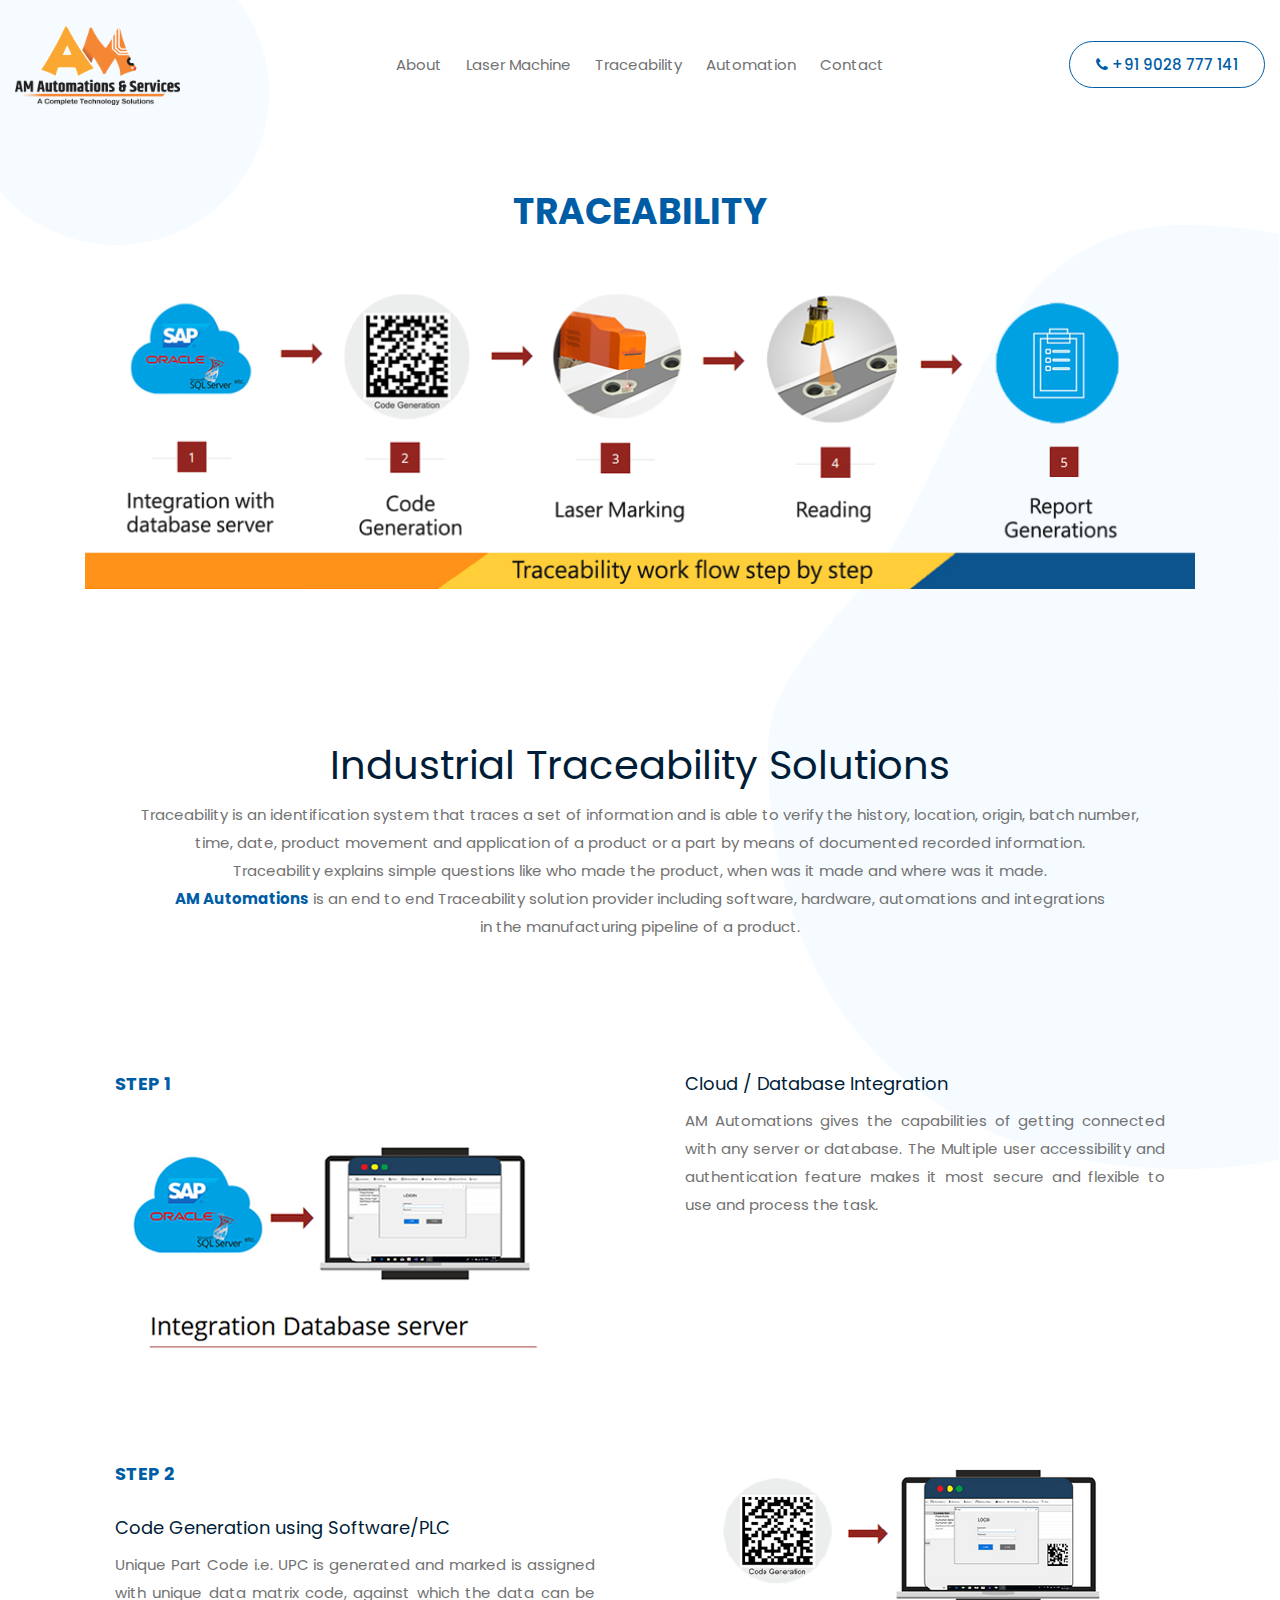
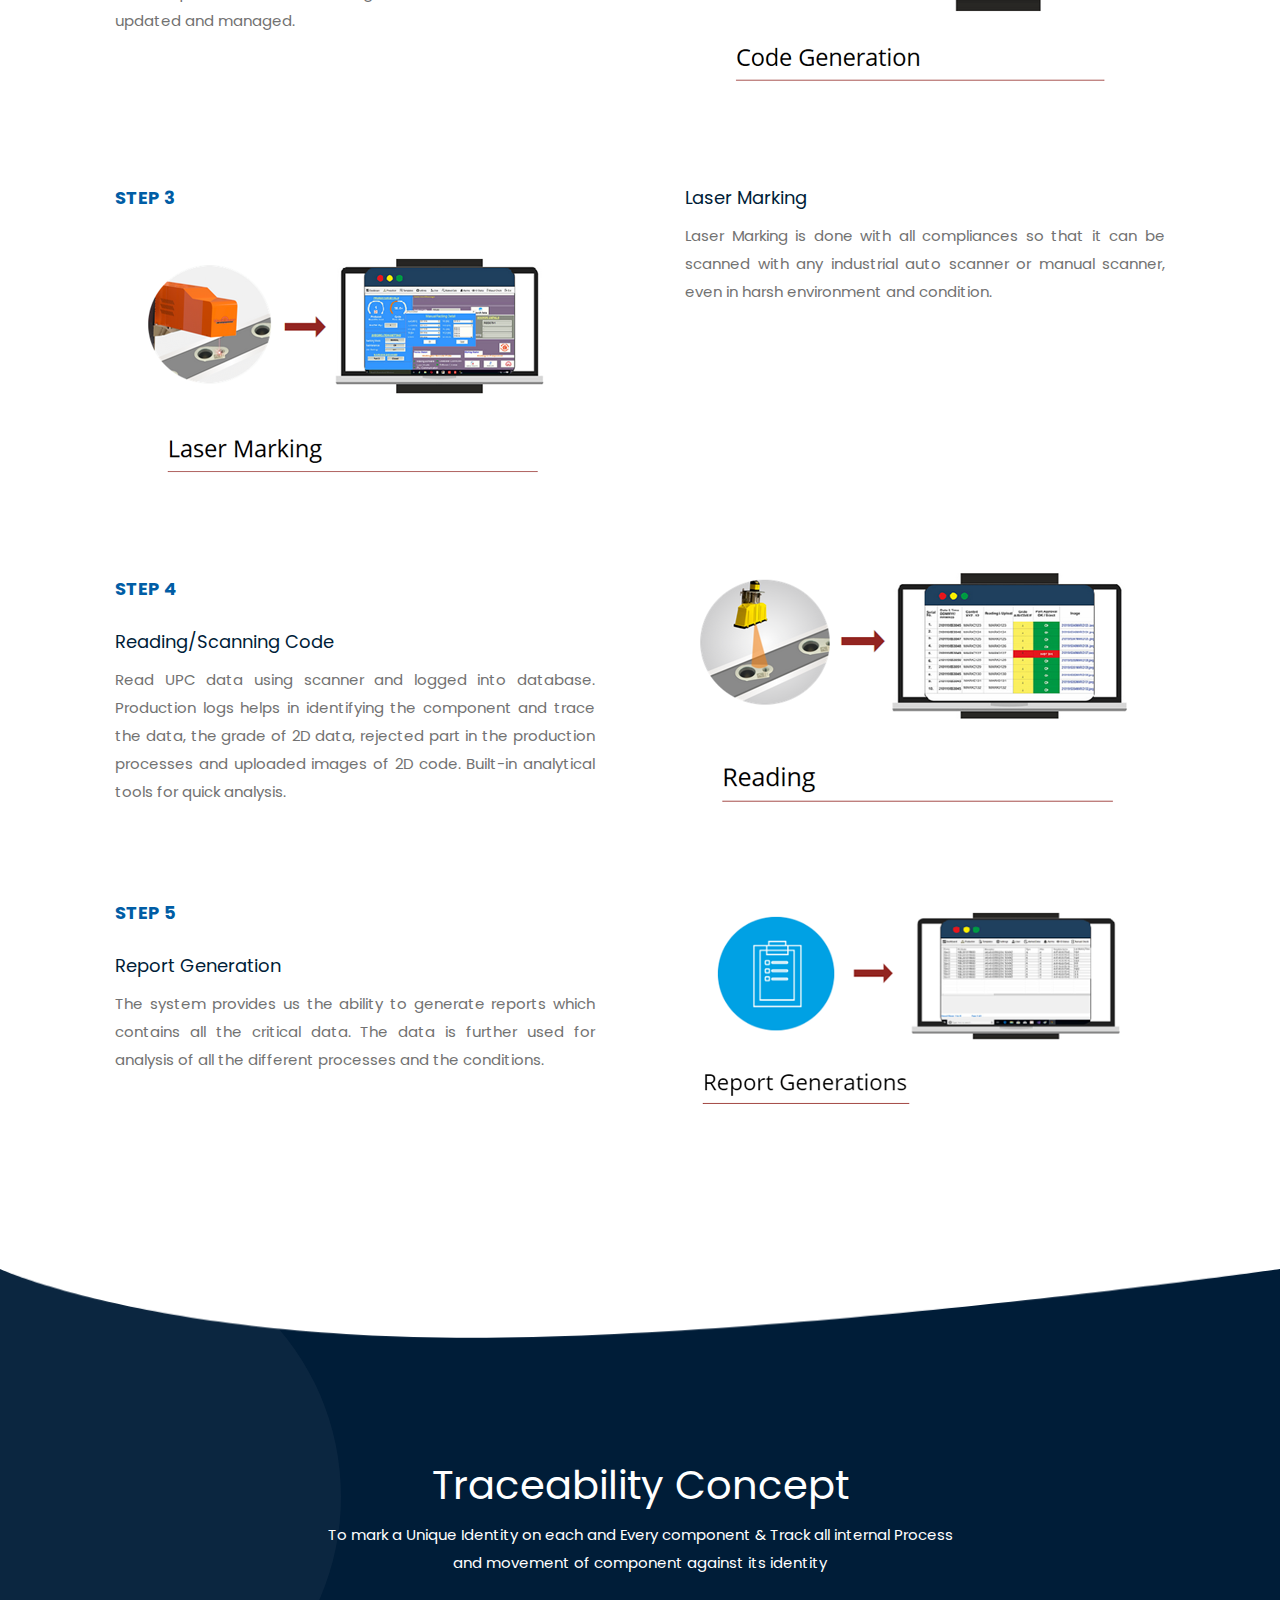
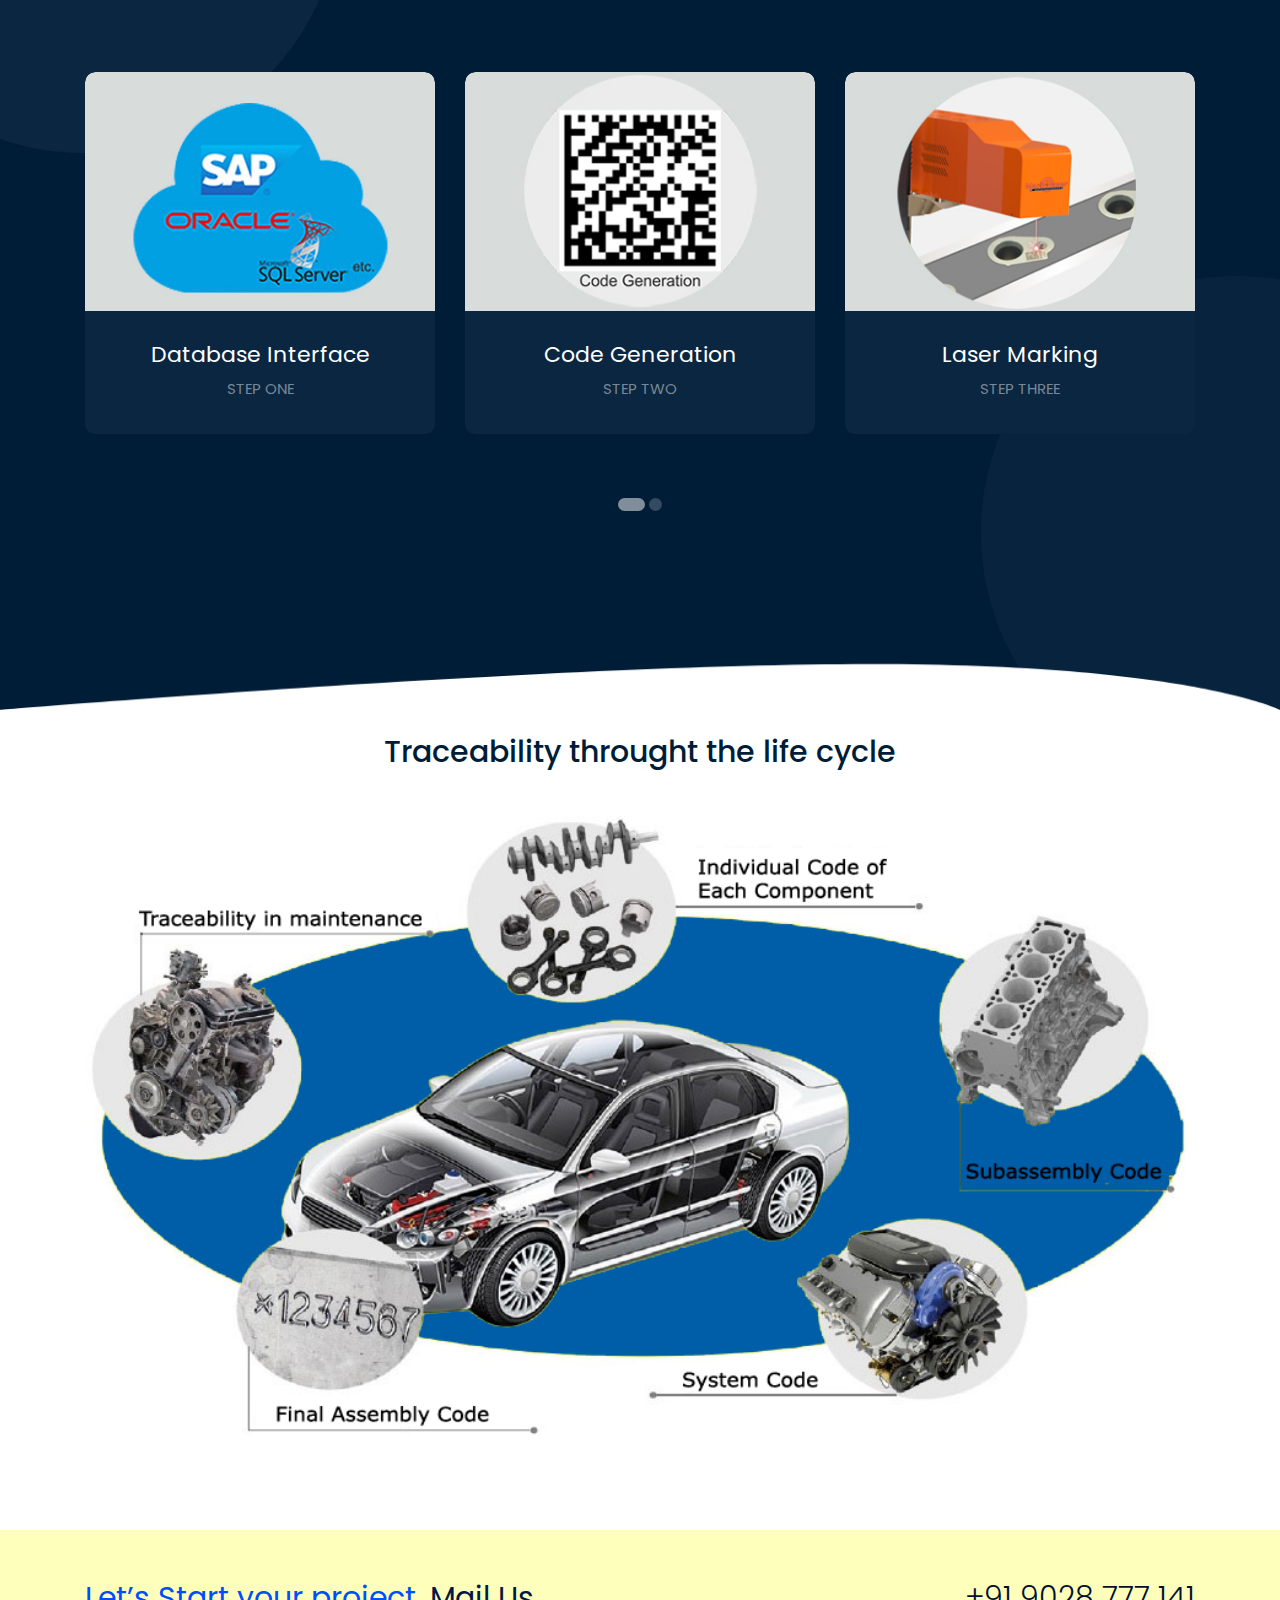
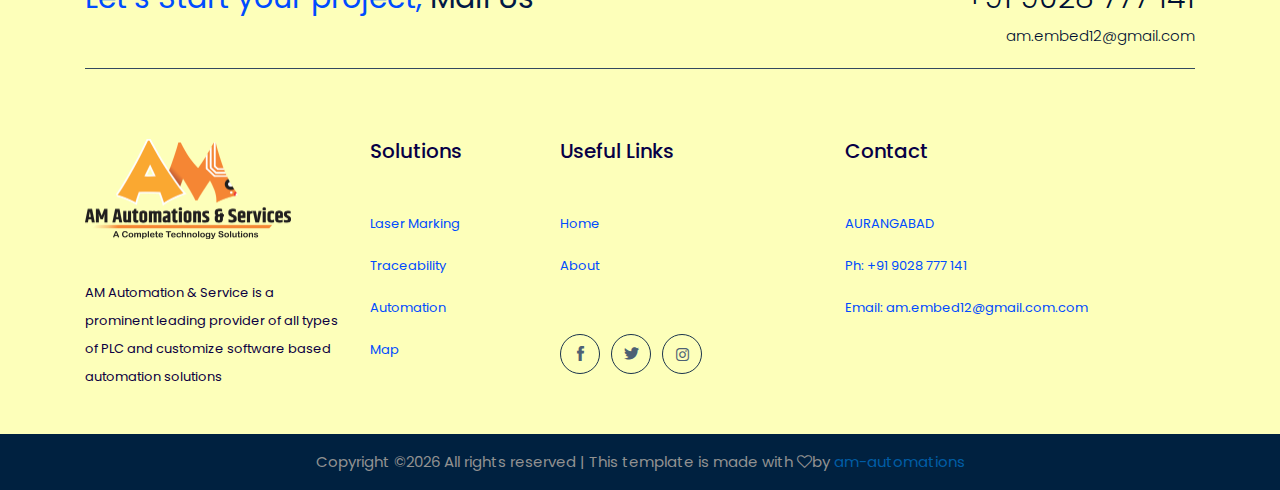
<file: traceability.html>
<!doctype html>
<html class="no-js" lang="zxx">

<head>
    <meta charset="utf-8">
    <meta http-equiv="x-ua-compatible" content="ie=edge">
    <title>AM Automations</title>
    <meta name="description" content="AM Automations & Services">
    <meta name="viewport" content="width=device-width, initial-scale=1">

    <!-- <link rel="manifest" href="site.webmanifest"> -->
    <!-- Place favicon.ico in the root directory -->

    <!-- CSS here -->
    <link rel="stylesheet" href="css/bootstrap.min.css">
    <link rel="stylesheet" href="css/owl.carousel.min.css">
    <link rel="stylesheet" href="css/magnific-popup.css">
    <link rel="stylesheet" href="css/font-awesome.min.css">
    <link rel="stylesheet" href="css/themify-icons.css">
    <link rel="stylesheet" href="css/nice-select.css">
    <link rel="stylesheet" href="css/flaticon.css">
    <link rel="stylesheet" href="css/gijgo.css">
    <link rel="stylesheet" href="css/animate.min.css">
    <link rel="stylesheet" href="css/slick.css">
    <link rel="stylesheet" href="css/slicknav.css">
    <link rel="stylesheet" href="css/style.css">
    <!-- <link rel="stylesheet" href="css/responsive.css"> -->
</head>

<body>
    <!--[if lte IE 9]>
            <p class="browserupgrade">You are using an <strong>outdated</strong> browser. Please <a href="https://browsehappy.com/">upgrade your browser</a> to improve your experience and security.</p>
        <![endif]-->

    <!-- header-start -->
    <header>
        <div class="header-area ">
            <div id="sticky-header" class="main-header-area">
                <div class="container-fluid">
                    <div class="row align-items-center">
                        <div class="col-xl-3 col-lg-2">
                            <div class="logo">
                                <a href="index.html">
                                    <img src="img\am final1.png" alt="AM Automations & Services">
                                </a>
                            </div>
                        </div>
                        <div class="col-xl-6 col-lg-7">
                            <div class="main-menu  d-none d-lg-block">
                                <nav>
                                    <ul id="navigation">
                                         <li><a href="about.html">About</a></li>
                                        <li><a href="laser-machine.html">Laser Machine</a></li>
                                        <li><a href="traceability.html">Traceability</a></li>
                                        <li><a href="industrial_solutions.html">Automation</a></li>
                                        <!-- <li><a href="#">blog <i class="ti-angle-down"></i></a>
                                            <ul class="submenu">
                                                <li><a href="blog.html">blog</a></li>
                                                <li><a href="single-blog.html">single-blog</a></li>
                                            </ul>
                                        </li> -->
                                        <li><a href="contact.html">Contact</a></li>
                                    </ul>
                                </nav>
                            </div>
                        </div>
                        <div class="col-xl-3 col-lg-3 d-none d-lg-block">
                            <div class="Appointment">
                                <div class="book_btn d-none d-lg-block">
                                    <a href="#"> <i class="fa fa-phone"></i> +91 9028 777 141</a>
                                </div>
                            </div>
                        </div>
                        <div class="col-12">
                            <div class="mobile_menu d-block d-lg-none"></div>
                        </div>
                    </div>

                </div>
            </div>
        </div>
    </header>
    <!-- header-end -->

    <div class="shap_big_2 d-none d-lg-block Another_shap_big">
        <img src="img/ilstrator/big.png" alt="">
    </div>
    <!-- bradcam_area  -->
    <div class="bradcam_area">
            <div class="bradcam_shap">
                <img src="img/ilstrator/bradcam_ils.png" alt="">
            </div>
            <div class="container">
                <div class="row">
                    <div class="col-xl-12">
                        <div class="bradcam_text text-center">
                            <h1><B>TRACEABILITY</B></h1><br />
                        <img src="img/traceability1.png"  style="width:100%"/>
                        </div>
                    </div>
                </div>
            </div>
        </div>
        <!-- /bradcam_area  -->
 
       <!-- features_area  -->
    <div class="features_area">
        <div class="container">
            <div class="row">
                <div class="col-xl-12">
                    <div class="section_title text-center">
                        <h3>Industrial Traceability Solutions</h3>
                            <p>Traceability is an identification system that traces a set of information and is able to verify the history, location, origin, batch number,<br /> time, date, product movement and application of a product or a part by means of documented recorded information.</p>
                            <p>Traceability explains simple questions like who made the product, when was it made and where was it made.</p>
                        <p><b>AM Automations</b> is an end to end Traceability solution provider including software, hardware, automations and integrations <br /> in the manufacturing pipeline of a product.</p>
                    </div>
                </div>
            </div>
            <div class="row">
                <div class="col-xl-6 col-md-12 col-lg-6">
                    <div class="single_feature">
                          <h4><b>STEP 1</b></h4>
                        <div class="icon">
                            <img src="img/Picture1.png" />
                        </div>
                      </div>
                </div>
                 <div class="col-xl-6 col-md-12 col-lg-6">
                    <div class="single_feature">
                       <!--  <h4><b>STEP 1</b></h4>-->
                         <h4>Cloud / Database Integration</h4>
                         <p>AM Automations gives the capabilities of getting connected with any server or database. The Multiple user accessibility and authentication feature makes it most secure and flexible to use and process the task.</a>

                         </p>
                       </div>
                </div>
                 <div class="col-xl-6 col-md-12 col-lg-6">
                    <div class="single_feature">
                        <h4><b>STEP 2</b></h4>
                        <h4>Code Generation using Software/PLC</h4>
                         <p>Unique Part Code i.e. UPC is generated and marked is assigned with unique data matrix code, against which the data can be updated and managed.</p>
                    </div>
                </div>
                 <div class="col-xl-6 col-md-12 col-lg-6">
                    <div class="single_feature">
                        <div class="icon">
                            <img src="img/Picture2.png" />
                        </div>
                      </div>
                </div>

                  <div class="col-xl-6 col-md-12 col-lg-6">
                    <div class="single_feature">
                        <h4><b>STEP 3</b></h4>
                        <div class="icon">
                            <img src="img/Picture3.png" />
                        </div>
                      </div>
                </div>
                 <div class="col-xl-6 col-md-12 col-lg-6">
                    <div class="single_feature">
                         <!--<h4><b>STEP 3</b></h4>-->
                         <h4>Laser Marking</h4>
                         <p>Laser Marking is done with all compliances so that it can be scanned with any industrial auto scanner or manual scanner, even in harsh environment and condition.</p>
                     
                       </div>
                </div>
                 <div class="col-xl-6 col-md-12 col-lg-6">
                    <div class="single_feature">
                        <h4><b>STEP 4</b></h4>
                        <h4>Reading/Scanning Code</h4>
                         <p>Read UPC data using scanner and logged into database. Production logs helps in identifying the component and trace the data, the grade of 2D data, rejected part in the production processes and uploaded images of 2D code. Built-in analytical tools for quick analysis.</p>
                    </div>
                </div>
                 <div class="col-xl-6 col-md-12 col-lg-6">
                    <div class="single_feature">
                        <div class="icon">
                            <img src="img/Picture44.png" />
                        </div>
                      </div>
                </div>
                <div class="col-xl-6 col-md-12 col-lg-6">
                    <div class="single_feature">
                        <h4><b>STEP 5</b></h4>
                        <h4>Report Generation</h4>
                         <p>The system provides us the ability to generate reports which contains all the critical data. The data is further used for analysis of all the different processes and the conditions.</p>
                    </div>
                </div>
                 <div class="col-xl-6 col-md-12 col-lg-6">
                    <div class="single_feature">
                        <div class="icon">
                            <img src="img/Picture4.png" />
                        </div>
                      </div>
                </div>
                
           
            </div>
        </div>
    </div>
    <!--/ features_area  -->

    
    <!-- case_study_area  -->
    <div class="case_study_area case_bg_1">
        <div class="patrn_1 d-none d-lg-block">
            <img src="img/pattern/patrn_1.png" alt="">
        </div>
        <div class="patrn_2 d-none d-lg-block">
            <img src="img/pattern/patrn.png" alt="">
        </div>
        <div class="container">
            <div class="row">
                <div class="col-xl-12">
                    <div class="section_title text-center mb-95 white_text">
                        <h3>Traceability Concept</h3>
                        <p>To mark a Unique Identity on each and Every component & Track all internal Process<br /> and movement of component against its identity </p>
                    </div>
                </div>
            </div>
            <div class="row">
                <div class="col-xl-12">
                    <div class="case_active owl-carousel">
                        <div class="single_study text-center">
                            <div class="thumb">
                                <a href="#">
                                    <img src="img/case_study/1.jpg" alt="">
                                </a>
                            </div>
                            <div class="subheading">
                                <h4><a href="#">Database Interface</a></h4>
                                <p>STEP ONE</p>
                            </div>
                        </div>
                        <div class="single_study text-center">
                            <div class="thumb">
                                <a href="#">
                                    <img src="img/case_study/2.jpg" alt="">
                                </a>
                            </div>
                            <div class="subheading">
                                <h4><a href="#">Code Generation</a></h4>
                                <p>STEP TWO</p>
                            </div>
                        </div>
                        <div class="single_study text-center">
                            <div class="thumb">
                                <a href="#">
                                    <img src="img/case_study/3.jpg" alt="">
                                </a>
                            </div>
                            <div class="subheading">
                                <h4><a href="#">Laser Marking</a></h4>
                                <p>STEP THREE</p>
                            </div>
                        </div>
                        <div class="single_study text-center">
                            <div class="thumb">
                                <a href="#">
                                    <img src="img/case_study/4.jpg" alt="">
                                </a>
                            </div>
                            <div class="subheading">
                                <h4><a href="#">Scanning Code</a></h4>
                                <p>STEP FOUR</p>
                            </div>
                        </div>
                        <div class="single_study text-center">
                            <div class="thumb">
                                <a href="#">
                                    <img src="img/case_study/5.jpg" alt="">
                                </a>
                            </div>
                            <div class="subheading">
                                <h4><a href="#">Report Generation</a></h4>
                                <p>STEP FIVE</p>
                            </div>
                        </div>
                    </div>
                </div>
            </div>
        </div>
    </div>
    <!--/ case_study_area  -->

    <!-- compapy_info  -->
    <div class="compapy_info minus_padding">
        <div class="container">
            <div class="row">
                 <div class="col-xl-12">
                     <br />
                     <div class="section_title text-center">
                        <h2>Traceability throught the life cycle</h2>
                        <img src="img/cartraceability.png" style="width: 100%;"/>
                    </div>
                    
                    </div>
                </div>
            </div>
        </div>
    </div>
    <!--/ compapy_info  -->

    
    <footer class="footer">
        <div class=" container">
            <div class="pro_border">
                <div class="row">
                    <div class="col-xl-6 col-md-6">
                        <div class="lets_projects">
                            <h3 style="color: #004cff;">Let’s Start your project, <a href="#" style="color: #011945;">Mail Us</a> </h3>
                        </div>
                    </div>
                    <div class="col-xl-6 col-md-6">
                        <div class="phone_number">
                            <h3>+91 9028 777 141</h3>
                            <a href="#">am.embed12@gmail.com</a>
                        </div>
                    </div>
                </div>
            </div>
        </div>
        <div class="footer_top">
            <div class="container">
                <div class="row">
                    <div class="col-xl-3 col-md-6 col-lg-3">
                        <div class="footer_widget">
                            <div class="footer_logo">
                                <a href="#">
                                    <img src="img\am final1.png" alt="" style="height: 100px">
                                </a>
                            </div  style="color: #004cff;">
                            <p>
                                AM Automation & Service is a prominent leading provider of all types of PLC and customize software based automation solutions
                            </p>
                        </div>
                    </div>
                    <div class="col-xl-2 col-md-6 col-lg-3">
                        <div class="footer_widget">
                            <h3 class="footer_title">Solutions
                            </h3>
                            <ul>
                                <li><a href="laser-machine.html" style="color: #004cff;">Laser Marking</a></li>
                                <li><a href="traceability.html" style="color: #004cff;">Traceability</a></li>
                                <li><a href="industrial_solutions.html" style="color: #004cff;">Automation</a></li>
                                <li><a href="contact.html" style="color: #004cff;">Map</a></li>
                                <!--<li><a href="#">Travel</a></li>-->
                            </ul>
                        </div>
                    </div>
                    <div class="col-xl-2 col-md-6 col-lg-2">
                        <div class="footer_widget">
                            <h3 class="footer_title">Useful Links
                            </h3>
                            <ul>
                                <li><a href="index.html" style="color: #004cff;">Home</a></li>
                                <li><a href="about.html" style="color: #004cff;">About</a></li>
                            </ul>
                        </div>
                        <div class="socail_links">
                            <ul>
                                <li>
                                    <a href="#">
                                        <i class="ti-facebook"></i>
                                    </a>
                                </li>
                                <li>
                                    <a href="#">
                                        <i class="ti-twitter-alt"></i>
                                    </a>
                                </li>
                                <li>
                                    <a href="#">
                                        <i class="fa fa-instagram"></i>
                                    </a>
                                </li>
                            </ul>
                        </div>
                    </div>
                    <div class="col-xl-4 offset-xl-1 col-md-6 col-lg-4">
                        <div class="footer_widget">
                            <h3 class="footer_title">Contact
                            </h3>
                            <ul>
                                <li><span style="color: #004cff ;">AURANGABAD</span></li>
                                <li><span style="color: #004cff;">Ph: </span><span style="color:#004cff;">+91 9028 777 141</span></li>
                                <li><span style="color: #004cff;">Email: am.embed12@gmail.com.com</span></li>
                            </ul>
                            <!-- <p class="newsletter_text">Esteem spirit temper too say adieus who direct esteem esteems
                                luckily.</p> -->
                        </div>
                    </div>
                </div>
            </div>
        </div>
        <div class="copy-right_text">
            <div class="container">
                <div class="footer_border"></div>
                <div class="row">
                    <div class="col-xl-12">
                        <p class="copy_right text-center">
                            <!-- Link back to Colorlib can't be removed. Template is licensed under CC BY 3.0. -->
                            Copyright &copy;<script>document.write(new Date().getFullYear());</script>
                            All rights reserved | This template is made with <i class="fa fa-heart-o" aria-hidden="true"></i>by <a href="am-automations.in" target="_blank" >am-automations</a>
                            <!-- Link back to Colorlib can't be removed. Template is licensed under CC BY 3.0. -->
                        </p>
                    </div>
                </div>
            </div>
        </div>
    </footer>
    <!-- JS here -->
    <script src="js/vendor/modernizr-3.5.0.min.js"></script>
    <script src="js/vendor/jquery-1.12.4.min.js"></script>
    <script src="js/popper.min.js"></script>
    <script src="js/bootstrap.min.js"></script>
    <script src="js/owl.carousel.min.js"></script>
    <script src="js/isotope.pkgd.min.js"></script>
    <script src="js/ajax-form.js"></script>
    <script src="js/waypoints.min.js"></script>
    <script src="js/jquery.counterup.min.js"></script>
    <script src="js/imagesloaded.pkgd.min.js"></script>
    <script src="js/scrollIt.js"></script>
    <script src="js/jquery.scrollUp.min.js"></script>
    <script src="js/wow.min.js"></script>
    <script src="js/nice-select.min.js"></script>
    <script src="js/jquery.slicknav.min.js"></script>
    <script src="js/jquery.magnific-popup.min.js"></script>
    <script src="js/plugins.js"></script>
    <script src="js/gijgo.min.js"></script>

    <!--contact js-->
    <script src="js/contact.js"></script>
    <script src="js/jquery.ajaxchimp.min.js"></script>
    <script src="js/jquery.form.js"></script>
    <script src="js/jquery.validate.min.js"></script>
    <script src="js/mail-script.js"></script>

    <script src="js/main.js"></script>
</body>

</html>
</file>
<file: css/themify-icons.css>
@font-face {
	font-family: 'themify';
	src:url('../fonts/themify.eot?-fvbane');
	src:url('../fonts/themify.eot?#iefix-fvbane') format('embedded-opentype'),
		url('../fonts/themify.woff?-fvbane') format('woff'),
		url('../fonts/themify.ttf?-fvbane') format('truetype'),
		url('../fonts/themify.svg?-fvbane#themify') format('svg');
	font-weight: normal;
	font-style: normal;
}

[class^="ti-"], [class*=" ti-"] {
	font-family: 'themify';
	/* speak: none; */
	font-style: normal;
	font-weight: normal;
	font-variant: normal;
	text-transform: none;
	line-height: 1;

	/* Better Font Rendering =========== */
	-webkit-font-smoothing: antialiased;
	-moz-osx-font-smoothing: grayscale;
}

.ti-wand:before {
	content: "\e600";
}
.ti-volume:before {
	content: "\e601";
}
.ti-user:before {
	content: "\e602";
}
.ti-unlock:before {
	content: "\e603";
}
.ti-unlink:before {
	content: "\e604";
}
.ti-trash:before {
	content: "\e605";
}
.ti-thought:before {
	content: "\e606";
}
.ti-target:before {
	content: "\e607";
}
.ti-tag:before {
	content: "\e608";
}
.ti-tablet:before {
	content: "\e609";
}
.ti-star:before {
	content: "\e60a";
}
.ti-spray:before {
	content: "\e60b";
}
.ti-signal:before {
	content: "\e60c";
}
.ti-shopping-cart:before {
	content: "\e60d";
}
.ti-shopping-cart-full:before {
	content: "\e60e";
}
.ti-settings:before {
	content: "\e60f";
}
.ti-search:before {
	content: "\e610";
}
.ti-zoom-in:before {
	content: "\e611";
}
.ti-zoom-out:before {
	content: "\e612";
}
.ti-cut:before {
	content: "\e613";
}
.ti-ruler:before {
	content: "\e614";
}
.ti-ruler-pencil:before {
	content: "\e615";
}
.ti-ruler-alt:before {
	content: "\e616";
}
.ti-bookmark:before {
	content: "\e617";
}
.ti-bookmark-alt:before {
	content: "\e618";
}
.ti-reload:before {
	content: "\e619";
}
.ti-plus:before {
	content: "\e61a";
}
.ti-pin:before {
	content: "\e61b";
}
.ti-pencil:before {
	content: "\e61c";
}
.ti-pencil-alt:before {
	content: "\e61d";
}
.ti-paint-roller:before {
	content: "\e61e";
}
.ti-paint-bucket:before {
	content: "\e61f";
}
.ti-na:before {
	content: "\e620";
}
.ti-mobile:before {
	content: "\e621";
}
.ti-minus:before {
	content: "\e622";
}
.ti-medall:before {
	content: "\e623";
}
.ti-medall-alt:before {
	content: "\e624";
}
.ti-marker:before {
	content: "\e625";
}
.ti-marker-alt:before {
	content: "\e626";
}
.ti-arrow-up:before {
	content: "\e627";
}
.ti-arrow-right:before {
	content: "\e628";
}
.ti-arrow-left:before {
	content: "\e629";
}
.ti-arrow-down:before {
	content: "\e62a";
}
.ti-lock:before {
	content: "\e62b";
}
.ti-location-arrow:before {
	content: "\e62c";
}
.ti-link:before {
	content: "\e62d";
}
.ti-layout:before {
	content: "\e62e";
}
.ti-layers:before {
	content: "\e62f";
}
.ti-layers-alt:before {
	content: "\e630";
}
.ti-key:before {
	content: "\e631";
}
.ti-import:before {
	content: "\e632";
}
.ti-image:before {
	content: "\e633";
}
.ti-heart:before {
	content: "\e634";
}
.ti-heart-broken:before {
	content: "\e635";
}
.ti-hand-stop:before {
	content: "\e636";
}
.ti-hand-open:before {
	content: "\e637";
}
.ti-hand-drag:before {
	content: "\e638";
}
.ti-folder:before {
	content: "\e639";
}
.ti-flag:before {
	content: "\e63a";
}
.ti-flag-alt:before {
	content: "\e63b";
}
.ti-flag-alt-2:before {
	content: "\e63c";
}
.ti-eye:before {
	content: "\e63d";
}
.ti-export:before {
	content: "\e63e";
}
.ti-exchange-vertical:before {
	content: "\e63f";
}
.ti-desktop:before {
	content: "\e640";
}
.ti-cup:before {
	content: "\e641";
}
.ti-crown:before {
	content: "\e642";
}
.ti-comments:before {
	content: "\e643";
}
.ti-comment:before {
	content: "\e644";
}
.ti-comment-alt:before {
	content: "\e645";
}
.ti-close:before {
	content: "\e646";
}
.ti-clip:before {
	content: "\e647";
}
.ti-angle-up:before {
	content: "\e648";
}
.ti-angle-right:before {
	content: "\e649";
}
.ti-angle-left:before {
	content: "\e64a";
}
.ti-angle-down:before {
	content: "\e64b";
}
.ti-check:before {
	content: "\e64c";
}
.ti-check-box:before {
	content: "\e64d";
}
.ti-camera:before {
	content: "\e64e";
}
.ti-announcement:before {
	content: "\e64f";
}
.ti-brush:before {
	content: "\e650";
}
.ti-briefcase:before {
	content: "\e651";
}
.ti-bolt:before {
	content: "\e652";
}
.ti-bolt-alt:before {
	content: "\e653";
}
.ti-blackboard:before {
	content: "\e654";
}
.ti-bag:before {
	content: "\e655";
}
.ti-move:before {
	content: "\e656";
}
.ti-arrows-vertical:before {
	content: "\e657";
}
.ti-arrows-horizontal:before {
	content: "\e658";
}
.ti-fullscreen:before {
	content: "\e659";
}
.ti-arrow-top-right:before {
	content: "\e65a";
}
.ti-arrow-top-left:before {
	content: "\e65b";
}
.ti-arrow-circle-up:before {
	content: "\e65c";
}
.ti-arrow-circle-right:before {
	content: "\e65d";
}
.ti-arrow-circle-left:before {
	content: "\e65e";
}
.ti-arrow-circle-down:before {
	content: "\e65f";
}
.ti-angle-double-up:before {
	content: "\e660";
}
.ti-angle-double-right:before {
	content: "\e661";
}
.ti-angle-double-left:before {
	content: "\e662";
}
.ti-angle-double-down:before {
	content: "\e663";
}
.ti-zip:before {
	content: "\e664";
}
.ti-world:before {
	content: "\e665";
}
.ti-wheelchair:before {
	content: "\e666";
}
.ti-view-list:before {
	content: "\e667";
}
.ti-view-list-alt:before {
	content: "\e668";
}
.ti-view-grid:before {
	content: "\e669";
}
.ti-uppercase:before {
	content: "\e66a";
}
.ti-upload:before {
	content: "\e66b";
}
.ti-underline:before {
	content: "\e66c";
}
.ti-truck:before {
	content: "\e66d";
}
.ti-timer:before {
	content: "\e66e";
}
.ti-ticket:before {
	content: "\e66f";
}
.ti-thumb-up:before {
	content: "\e670";
}
.ti-thumb-down:before {
	content: "\e671";
}
.ti-text:before {
	content: "\e672";
}
.ti-stats-up:before {
	content: "\e673";
}
.ti-stats-down:before {
	content: "\e674";
}
.ti-split-v:before {
	content: "\e675";
}
.ti-split-h:before {
	content: "\e676";
}
.ti-smallcap:before {
	content: "\e677";
}
.ti-shine:before {
	content: "\e678";
}
.ti-shift-right:before {
	content: "\e679";
}
.ti-shift-left:before {
	content: "\e67a";
}
.ti-shield:before {
	content: "\e67b";
}
.ti-notepad:before {
	content: "\e67c";
}
.ti-server:before {
	content: "\e67d";
}
.ti-quote-right:before {
	content: "\e67e";
}
.ti-quote-left:before {
	content: "\e67f";
}
.ti-pulse:before {
	content: "\e680";
}
.ti-printer:before {
	content: "\e681";
}
.ti-power-off:before {
	content: "\e682";
}
.ti-plug:before {
	content: "\e683";
}
.ti-pie-chart:before {
	content: "\e684";
}
.ti-paragraph:before {
	content: "\e685";
}
.ti-panel:before {
	content: "\e686";
}
.ti-package:before {
	content: "\e687";
}
.ti-music:before {
	content: "\e688";
}
.ti-music-alt:before {
	content: "\e689";
}
.ti-mouse:before {
	content: "\e68a";
}
.ti-mouse-alt:before {
	content: "\e68b";
}
.ti-money:before {
	content: "\e68c";
}
.ti-microphone:before {
	content: "\e68d";
}
.ti-menu:before {
	content: "\e68e";
}
.ti-menu-alt:before {
	content: "\e68f";
}
.ti-map:before {
	content: "\e690";
}
.ti-map-alt:before {
	content: "\e691";
}
.ti-loop:before {
	content: "\e692";
}
.ti-location-pin:before {
	content: "\e693";
}
.ti-list:before {
	content: "\e694";
}
.ti-light-bulb:before {
	content: "\e695";
}
.ti-Italic:before {
	content: "\e696";
}
.ti-info:before {
	content: "\e697";
}
.ti-infinite:before {
	content: "\e698";
}
.ti-id-badge:before {
	content: "\e699";
}
.ti-hummer:before {
	content: "\e69a";
}
.ti-home:before {
	content: "\e69b";
}
.ti-help:before {
	content: "\e69c";
}
.ti-headphone:before {
	content: "\e69d";
}
.ti-harddrives:before {
	content: "\e69e";
}
.ti-harddrive:before {
	content: "\e69f";
}
.ti-gift:before {
	content: "\e6a0";
}
.ti-game:before {
	content: "\e6a1";
}
.ti-filter:before {
	content: "\e6a2";
}
.ti-files:before {
	content: "\e6a3";
}
.ti-file:before {
	content: "\e6a4";
}
.ti-eraser:before {
	content: "\e6a5";
}
.ti-envelope:before {
	content: "\e6a6";
}
.ti-download:before {
	content: "\e6a7";
}
.ti-direction:before {
	content: "\e6a8";
}
.ti-direction-alt:before {
	content: "\e6a9";
}
.ti-dashboard:before {
	content: "\e6aa";
}
.ti-control-stop:before {
	content: "\e6ab";
}
.ti-control-shuffle:before {
	content: "\e6ac";
}
.ti-control-play:before {
	content: "\e6ad";
}
.ti-control-pause:before {
	content: "\e6ae";
}
.ti-control-forward:before {
	content: "\e6af";
}
.ti-control-backward:before {
	content: "\e6b0";
}
.ti-cloud:before {
	content: "\e6b1";
}
.ti-cloud-up:before {
	content: "\e6b2";
}
.ti-cloud-down:before {
	content: "\e6b3";
}
.ti-clipboard:before {
	content: "\e6b4";
}
.ti-car:before {
	content: "\e6b5";
}
.ti-calendar:before {
	content: "\e6b6";
}
.ti-book:before {
	content: "\e6b7";
}
.ti-bell:before {
	content: "\e6b8";
}
.ti-basketball:before {
	content: "\e6b9";
}
.ti-bar-chart:before {
	content: "\e6ba";
}
.ti-bar-chart-alt:before {
	content: "\e6bb";
}
.ti-back-right:before {
	content: "\e6bc";
}
.ti-back-left:before {
	content: "\e6bd";
}
.ti-arrows-corner:before {
	content: "\e6be";
}
.ti-archive:before {
	content: "\e6bf";
}
.ti-anchor:before {
	content: "\e6c0";
}
.ti-align-right:before {
	content: "\e6c1";
}
.ti-align-left:before {
	content: "\e6c2";
}
.ti-align-justify:before {
	content: "\e6c3";
}
.ti-align-center:before {
	content: "\e6c4";
}
.ti-alert:before {
	content: "\e6c5";
}
.ti-alarm-clock:before {
	content: "\e6c6";
}
.ti-agenda:before {
	content: "\e6c7";
}
.ti-write:before {
	content: "\e6c8";
}
.ti-window:before {
	content: "\e6c9";
}
.ti-widgetized:before {
	content: "\e6ca";
}
.ti-widget:before {
	content: "\e6cb";
}
.ti-widget-alt:before {
	content: "\e6cc";
}
.ti-wallet:before {
	content: "\e6cd";
}
.ti-video-clapper:before {
	content: "\e6ce";
}
.ti-video-camera:before {
	content: "\e6cf";
}
.ti-vector:before {
	content: "\e6d0";
}
.ti-themify-logo:before {
	content: "\e6d1";
}
.ti-themify-favicon:before {
	content: "\e6d2";
}
.ti-themify-favicon-alt:before {
	content: "\e6d3";
}
.ti-support:before {
	content: "\e6d4";
}
.ti-stamp:before {
	content: "\e6d5";
}
.ti-split-v-alt:before {
	content: "\e6d6";
}
.ti-slice:before {
	content: "\e6d7";
}
.ti-shortcode:before {
	content: "\e6d8";
}
.ti-shift-right-alt:before {
	content: "\e6d9";
}
.ti-shift-left-alt:before {
	content: "\e6da";
}
.ti-ruler-alt-2:before {
	content: "\e6db";
}
.ti-receipt:before {
	content: "\e6dc";
}
.ti-pin2:before {
	content: "\e6dd";
}
.ti-pin-alt:before {
	content: "\e6de";
}
.ti-pencil-alt2:before {
	content: "\e6df";
}
.ti-palette:before {
	content: "\e6e0";
}
.ti-more:before {
	content: "\e6e1";
}
.ti-more-alt:before {
	content: "\e6e2";
}
.ti-microphone-alt:before {
	content: "\e6e3";
}
.ti-magnet:before {
	content: "\e6e4";
}
.ti-line-double:before {
	content: "\e6e5";
}
.ti-line-dotted:before {
	content: "\e6e6";
}
.ti-line-dashed:before {
	content: "\e6e7";
}
.ti-layout-width-full:before {
	content: "\e6e8";
}
.ti-layout-width-default:before {
	content: "\e6e9";
}
.ti-layout-width-default-alt:before {
	content: "\e6ea";
}
.ti-layout-tab:before {
	content: "\e6eb";
}
.ti-layout-tab-window:before {
	content: "\e6ec";
}
.ti-layout-tab-v:before {
	content: "\e6ed";
}
.ti-layout-tab-min:before {
	content: "\e6ee";
}
.ti-layout-slider:before {
	content: "\e6ef";
}
.ti-layout-slider-alt:before {
	content: "\e6f0";
}
.ti-layout-sidebar-right:before {
	content: "\e6f1";
}
.ti-layout-sidebar-none:before {
	content: "\e6f2";
}
.ti-layout-sidebar-left:before {
	content: "\e6f3";
}
.ti-layout-placeholder:before {
	content: "\e6f4";
}
.ti-layout-menu:before {
	content: "\e6f5";
}
.ti-layout-menu-v:before {
	content: "\e6f6";
}
.ti-layout-menu-separated:before {
	content: "\e6f7";
}
.ti-layout-menu-full:before {
	content: "\e6f8";
}
.ti-layout-media-right-alt:before {
	content: "\e6f9";
}
.ti-layout-media-right:before {
	content: "\e6fa";
}
.ti-layout-media-overlay:before {
	content: "\e6fb";
}
.ti-layout-media-overlay-alt:before {
	content: "\e6fc";
}
.ti-layout-media-overlay-alt-2:before {
	content: "\e6fd";
}
.ti-layout-media-left-alt:before {
	content: "\e6fe";
}
.ti-layout-media-left:before {
	content: "\e6ff";
}
.ti-layout-media-center-alt:before {
	content: "\e700";
}
.ti-layout-media-center:before {
	content: "\e701";
}
.ti-layout-list-thumb:before {
	content: "\e702";
}
.ti-layout-list-thumb-alt:before {
	content: "\e703";
}
.ti-layout-list-post:before {
	content: "\e704";
}
.ti-layout-list-large-image:before {
	content: "\e705";
}
.ti-layout-line-solid:before {
	content: "\e706";
}
.ti-layout-grid4:before {
	content: "\e707";
}
.ti-layout-grid3:before {
	content: "\e708";
}
.ti-layout-grid2:before {
	content: "\e709";
}
.ti-layout-grid2-thumb:before {
	content: "\e70a";
}
.ti-layout-cta-right:before {
	content: "\e70b";
}
.ti-layout-cta-left:before {
	content: "\e70c";
}
.ti-layout-cta-center:before {
	content: "\e70d";
}
.ti-layout-cta-btn-right:before {
	content: "\e70e";
}
.ti-layout-cta-btn-left:before {
	content: "\e70f";
}
.ti-layout-column4:before {
	content: "\e710";
}
.ti-layout-column3:before {
	content: "\e711";
}
.ti-layout-column2:before {
	content: "\e712";
}
.ti-layout-accordion-separated:before {
	content: "\e713";
}
.ti-layout-accordion-merged:before {
	content: "\e714";
}
.ti-layout-accordion-list:before {
	content: "\e715";
}
.ti-ink-pen:before {
	content: "\e716";
}
.ti-info-alt:before {
	content: "\e717";
}
.ti-help-alt:before {
	content: "\e718";
}
.ti-headphone-alt:before {
	content: "\e719";
}
.ti-hand-point-up:before {
	content: "\e71a";
}
.ti-hand-point-right:before {
	content: "\e71b";
}
.ti-hand-point-left:before {
	content: "\e71c";
}
.ti-hand-point-down:before {
	content: "\e71d";
}
.ti-gallery:before {
	content: "\e71e";
}
.ti-face-smile:before {
	content: "\e71f";
}
.ti-face-sad:before {
	content: "\e720";
}
.ti-credit-card:before {
	content: "\e721";
}
.ti-control-skip-forward:before {
	content: "\e722";
}
.ti-control-skip-backward:before {
	content: "\e723";
}
.ti-control-record:before {
	content: "\e724";
}
.ti-control-eject:before {
	content: "\e725";
}
.ti-comments-smiley:before {
	content: "\e726";
}
.ti-brush-alt:before {
	content: "\e727";
}
.ti-youtube:before {
	content: "\e728";
}
.ti-vimeo:before {
	content: "\e729";
}
.ti-twitter:before {
	content: "\e72a";
}
.ti-time:before {
	content: "\e72b";
}
.ti-tumblr:before {
	content: "\e72c";
}
.ti-skype:before {
	content: "\e72d";
}
.ti-share:before {
	content: "\e72e";
}
.ti-share-alt:before {
	content: "\e72f";
}
.ti-rocket:before {
	content: "\e730";
}
.ti-pinterest:before {
	content: "\e731";
}
.ti-new-window:before {
	content: "\e732";
}
.ti-microsoft:before {
	content: "\e733";
}
.ti-list-ol:before {
	content: "\e734";
}
.ti-linkedin:before {
	content: "\e735";
}
.ti-layout-sidebar-2:before {
	content: "\e736";
}
.ti-layout-grid4-alt:before {
	content: "\e737";
}
.ti-layout-grid3-alt:before {
	content: "\e738";
}
.ti-layout-grid2-alt:before {
	content: "\e739";
}
.ti-layout-column4-alt:before {
	content: "\e73a";
}
.ti-layout-column3-alt:before {
	content: "\e73b";
}
.ti-layout-column2-alt:before {
	content: "\e73c";
}
.ti-instagram:before {
	content: "\e73d";
}
.ti-google:before {
	content: "\e73e";
}
.ti-github:before {
	content: "\e73f";
}
.ti-flickr:before {
	content: "\e740";
}
.ti-facebook:before {
	content: "\e741";
}
.ti-dropbox:before {
	content: "\e742";
}
.ti-dribbble:before {
	content: "\e743";
}
.ti-apple:before {
	content: "\e744";
}
.ti-android:before {
	content: "\e745";
}
.ti-save:before {
	content: "\e746";
}
.ti-save-alt:before {
	content: "\e747";
}
.ti-yahoo:before {
	content: "\e748";
}
.ti-wordpress:before {
	content: "\e749";
}
.ti-vimeo-alt:before {
	content: "\e74a";
}
.ti-twitter-alt:before {
	content: "\e74b";
}
.ti-tumblr-alt:before {
	content: "\e74c";
}
.ti-trello:before {
	content: "\e74d";
}
.ti-stack-overflow:before {
	content: "\e74e";
}
.ti-soundcloud:before {
	content: "\e74f";
}
.ti-sharethis:before {
	content: "\e750";
}
.ti-sharethis-alt:before {
	content: "\e751";
}
.ti-reddit:before {
	content: "\e752";
}
.ti-pinterest-alt:before {
	content: "\e753";
}
.ti-microsoft-alt:before {
	content: "\e754";
}
.ti-linux:before {
	content: "\e755";
}
.ti-jsfiddle:before {
	content: "\e756";
}
.ti-joomla:before {
	content: "\e757";
}
.ti-html5:before {
	content: "\e758";
}
.ti-flickr-alt:before {
	content: "\e759";
}
.ti-email:before {
	content: "\e75a";
}
.ti-drupal:before {
	content: "\e75b";
}
.ti-dropbox-alt:before {
	content: "\e75c";
}
.ti-css3:before {
	content: "\e75d";
}
.ti-rss:before {
	content: "\e75e";
}
.ti-rss-alt:before {
	content: "\e75f";
}
</file>
<file: css/nice-select.css>
.nice-select {
  -webkit-tap-highlight-color: transparent;
  background-color: #fff;
  border-radius: 5px;
  border: solid 1px #e8e8e8;
  box-sizing: border-box;
  clear: both;
  cursor: pointer;
  display: block;
  float: left;
  font-family: inherit;
  font-size: 14px;
  font-weight: normal;
  height: 42px;
  line-height: 40px;
  outline: none;
  padding-left: 18px;
  padding-right: 30px;
  position: relative;
  text-align: left !important;
  -webkit-transition: all 0.2s ease-in-out;
  transition: all 0.2s ease-in-out;
  -webkit-user-select: none;
     -moz-user-select: none;
      -ms-user-select: none;
          user-select: none;
  white-space: nowrap;
  width: auto; }
  .nice-select:hover {
    border-color: #dbdbdb; }
  .nice-select:active, .nice-select.open, .nice-select:focus {
    border-color: #999; }


  .nice-select.disabled {
    border-color: #ededed;
    color: #999;
    pointer-events: none; }
    .nice-select.disabled:after {
      border-color: #cccccc; }
  .nice-select.wide {
    width: 100%; }
    .nice-select.wide .list {
      left: 0 !important;
      right: 0 !important; }
  .nice-select.right {
    float: right; }
    .nice-select.right .list {
      left: auto;
      right: 0; }
  .nice-select.small {
    font-size: 12px;
    height: 36px;
    line-height: 34px; }
    .nice-select.small:after {
      height: 4px;
      width: 4px; }
    .nice-select.small .option {
      line-height: 34px;
      min-height: 34px; }
  .nice-select .list {
    background-color: #fff;
    border-radius: 5px;
    box-shadow: 0 0 0 1px rgba(68, 68, 68, 0.11);
    box-sizing: border-box;
    margin-top: 4px;
    opacity: 0;
    overflow: hidden;
    padding: 0;
    pointer-events: none;
    position: absolute;
    top: 100%;
    left: 0;
    -webkit-transform-origin: 50% 0;
        -ms-transform-origin: 50% 0;
            transform-origin: 50% 0;
    -webkit-transform: scale(0.75) translateY(-21px);
        -ms-transform: scale(0.75) translateY(-21px);
            transform: scale(0.75) translateY(-21px);
    -webkit-transition: all 0.2s cubic-bezier(0.5, 0, 0, 1.25), opacity 0.15s ease-out;
    transition: all 0.2s cubic-bezier(0.5, 0, 0, 1.25), opacity 0.15s ease-out;
    z-index: 9; }
    .nice-select .list:hover .option:not(:hover) {
      background-color: transparent !important; }
  .nice-select .option {
    cursor: pointer;
    font-weight: 400;
    line-height: 40px;
    list-style: none;
    min-height: 40px;
    outline: none;
    padding-left: 18px;
    padding-right: 29px;
    text-align: left;
    -webkit-transition: all 0.2s;
    transition: all 0.2s; }
    .nice-select .option:hover, .nice-select .option.focus, .nice-select .option.selected.focus {
      background-color: #f6f6f6; }
    .nice-select .option.selected {
      font-weight: bold; }
    .nice-select .option.disabled {
      background-color: transparent;
      color: #999;
      cursor: default; }

.no-csspointerevents .nice-select .list {
  display: none; }

.no-csspointerevents .nice-select.open .list {
  display: block; }





  /* ,,,,,,,,,,,,,,,, */


  .nice-select:after {
    content: "\e64b";
    display: block;
    height: 5px;
    margin-top: -5px;
    pointer-events: none;
    position: absolute;
    right: 30px;
    top: 8px;
    transition: all 0.15s ease-in-out;
    width: 5px;
    font-family: 'themify';
    color: #ddd; }

    .nice-select.open:after {
 }
    .nice-select.open .list {
      opacity: 1;
      pointer-events: auto;
      -webkit-transform: scale(1) translateY(0);
          -ms-transform: scale(1) translateY(0);
              transform: scale(1) translateY(0); }
</file>
<file: css/flaticon.css>
/*
  	Flaticon icon font: Flaticon
  	Creation date: 07/09/2019 08:07
  	*/

	  @font-face {
		font-family: "Flaticon";
		src: url("../fonts/Flaticon.eot");
		src: url("../fonts/Flaticon.eot");
		src: url("../fonts/Flaticon.eot?#iefix") format("embedded-opentype"),
			 url("../fonts/Flaticon.woff2") format("woff2"),
			 url("../fonts/Flaticon.woff") format("woff"),
			 url("../fonts/Flaticon.ttf") format("truetype"),
			 url("../fonts/Flaticon.svg#Flaticon") format("svg");
		font-weight: normal;
		font-style: normal;
	  }
	  
	  @media screen and (-webkit-min-device-pixel-ratio:0) {
		@font-face {
		  font-family: "Flaticon";
		  src: url("./Flaticon.svg#Flaticon") format("svg");
		}
	  }
	  
	  [class^="flaticon-"]:before, [class*=" flaticon-"]:before,
	  [class^="flaticon-"]:after, [class*=" flaticon-"]:after {   
		font-family: Flaticon;
			  font-size: 20px;
	  font-style: normal;
	  margin-left: 20px;
	  }
	  
	.flaticon-legal-paper:before {
		content: "\e001";
	}
	.flaticon-case:before {
		content: "\e002";
	}
	.flaticon-survey:before {
		content: "\e003";
	}
	.flaticon-bar-chart:before {
		content: "\e004";
	}
	.flaticon-controls:before {
		content: "\e005";
	}
	.flaticon-puzzle:before {
		content: "\e006";
	}
	.flaticon-right:before {
		content: "\e007";
	}
</file>
<file: css/gijgo.css>
.gj-button {
    background-color: #f5f5f5;
    border: 1px solid #ddd;
    color: #000;
    border-radius: 3px;
    padding: 6px 10px;
    cursor: pointer;
}

.gj-unselectable {
    -webkit-touch-callout: none;
    -webkit-user-select: none;
    -khtml-user-select: none;
    -moz-user-select: none;
    -ms-user-select: none;
    user-select: none;
}

.gj-row {
    display: -webkit-box;
    display: -ms-flexbox;
    display: flex;
    -ms-flex-wrap: wrap;
    flex-wrap: wrap;
}

.gj-margin-left-5 {
    margin-left: 5px;
}

.gj-margin-left-10 {
    margin-left: 10px;
}

.gj-width-full {
    width: 100%;
}

.gj-cursor-pointer {
    cursor: pointer;
}

.gj-text-align-center {
    text-align: center;
}

.gj-font-size-16 {
    font-size: 16px;
}

.gj-hidden {
    display: none;
}

/** Material Design */
.gj-button-md {
    background: 0 0;
    border: none;
    border-radius: 2px;
    color: rgba(0, 0, 0, 0.87);
    position: relative;
    height: 36px;
    margin: 0;
    min-width: 64px;
    padding: 0 16px;
    display: inline-block;
    font-family: "Roboto","Helvetica","Arial",sans-serif;
    font-size: 1rem;
    font-weight: 500;
    text-transform: uppercase;
    letter-spacing: 0;
    overflow: hidden;
    will-change: box-shadow;
    transition: box-shadow .2s cubic-bezier(.4,0,1,1),background-color .2s cubic-bezier(.4,0,.2,1),color .2s cubic-bezier(.4,0,.2,1);
    outline: none;
    cursor: pointer;
    text-decoration: none;
    text-align: center;
    line-height: 36px;
    vertical-align: middle;
    overflow: hidden;
    -webkit-user-select: none;
    -moz-user-select: none;
    -ms-user-select: none;
    user-select: none;
}

.gj-button-md:hover {
    background-color: rgba(158,158,158,.2);
}

.gj-button-md:disabled {
    color: rgba(0,0,0,.26);
    background: 0 0;
}

.gj-button-md .material-icons,
.gj-button-md .gj-icon {
    vertical-align: middle;
    /*font-size: 1.3rem;
    margin-right: 4px;*/
}

.gj-button-md.gj-button-md-icon {
    width: 24px;
    height: 31px;
    min-width: 24px;
    padding: 0px;
    display: table;
}

.gj-button-md.gj-button-md-icon .material-icons,
.gj-button-md.gj-button-md-icon .gj-icon {
    display: table-cell;
    margin-right: 0px;
    width: 24px;
    height: 24px;
}

.gj-button-md.active {
    background-color: rgba(158,158,158,.4);
}

.gj-button-md-group {
    position: relative;
    display: inline-block;
    vertical-align: middle;
}

.gj-textbox-md {
    border: none;
    border-bottom: 1px solid rgba(0,0,0,.42);
    display: block;
    font-family: "Helvetica","Arial",sans-serif;
    font-size: 16px;
    line-height: 16px;
    padding: 4px 0px;
    margin: 0;
    width: 100%;
    background: 0 0;
    text-align: left;
    color: rgba(0,0,0,.87);
}

.gj-textbox-md:focus,
.gj-textbox-md:active {
    border-bottom: 2px solid rgba(0,0,0,.42);
    outline: none;
}

.gj-textbox-md::placeholder {
    color: #8e8e8e;
}

.gj-textbox-md:-ms-input-placeholder {
    color: #8e8e8e;
}

.gj-textbox-md::-ms-input-placeholder {
    color: #8e8e8e;
}

.gj-md-spacer-24 {
    min-width: 24px;
    width: 24px;
    display: inline-block;
}

.gj-md-spacer-32 {
    min-width: 32px;
    width: 32px;
    display: inline-block;
}

.gj-modal {
    position: fixed;
    top: 0;
    right: 0;
    bottom: 0;
    left: 0;
    z-index: 1203;
    display: none;
    overflow: hidden;
    -webkit-overflow-scrolling: touch;
    outline: 0;
    background-color: rgba(0, 0, 0, 0.54118);
    transition: 200ms ease opacity;
    will-change: opacity;
}

/* List */
ul.gj-list li [data-role="wrapper"] {
    display: table;
    width: 100%;
}

ul.gj-list li [data-role="checkbox"] {
    display: table-cell;
    vertical-align:middle;
    text-align:center;
}

ul.gj-list li [data-role="image"] {
    display: table-cell;
    vertical-align:middle;
    text-align:center;
}

ul.gj-list li [data-role="display"] {
    display: table-cell;
    vertical-align:middle;
    cursor: pointer;
}

ul.gj-list li [data-role="display"]:empty:before {
  content: "\200b"; /* unicode zero width space character */
}

/* List - Bootstrap */
ul.gj-list-bootstrap {
    padding-left: 0px;
    margin-bottom: 0px;
}

ul.gj-list-bootstrap li {
    padding: 0px;
}

ul.gj-list-bootstrap li [data-role="wrapper"] {
    padding: 0px 10px;
}

ul.gj-list-bootstrap li [data-role="checkbox"] {
    width: 24px;
    padding: 3px;
}

ul.gj-list-bootstrap li [data-role="image"] {
    width: 24px;
    height: 24px;
}

ul.gj-list-bootstrap li [data-role="display"] {
    padding: 8px 0px 8px 4px;
}

.list-group-item.active ul li, .list-group-item.active:focus ul li, .list-group-item.active:hover ul li {
    text-shadow: none;
    color:initial;
}

/* List - Material Design */
ul.gj-list-md {
    padding: 0px;
    list-style: none;
    list-style-type: none;
    line-height: 24px;
    letter-spacing: 0;
    color: #616161; /* Gray 700 */
}

ul.gj-list-md li {
    display: list-item;
    list-style-type: none;
    padding: 0px;
    min-height: unset;
    box-sizing: border-box;
    align-items: center;
    cursor: default;
    overflow: hidden;

    font-family: "Roboto","Helvetica","Arial",sans-serif;
    font-size: 16px;
    font-weight: 400;
    letter-spacing: .04em;
    line-height: 1;
    
    -webkit-flex-direction: row;
    -ms-flex-direction: row;
    flex-direction: row;
    -webkit-flex-wrap: nowrap;
    -ms-flex-wrap: nowrap;
    flex-wrap: nowrap;
}

ul.gj-list-md li [data-role="checkbox"] {
    height: 24px;
    width: 24px;
}

ul.gj-list-md li [data-role="image"] {
    height: 24px;
    width: 24px;
}

ul.gj-list-md li [data-role="display"] {
    padding: 8px 0px 8px 5px;
    order: 0;
    flex-grow: 2;
    text-decoration: none;
    box-sizing: border-box;
    align-items: center;
    text-align: left;
    color: rgba(0,0,0,.87);
}

ul.gj-list-md li.disabled>[data-role="wrapper"]>[data-role="display"] {
    color: #9E9E9E; /* Gray 500 */
}

.gj-list-md-active {
    background: #e0e0e0;
    color: #3f51b5;
}


/* Picker */
.gj-picker {
    position: absolute;
    z-index: 1203;
    background-color: #fff;
}

.gj-picker .selected {
    color: #fff;
}

/* Material Design */
.gj-picker-md {
    font-family: "Roboto","Helvetica","Arial",sans-serif;
    font-size: 16px;
    font-weight: 400;
    letter-spacing: .04em;
    line-height: 1;
    color: rgba(0,0,0,.87);
    border: 1px solid #E0E0E0;
}

.gj-modal .gj-picker-md {
    border: 0px;
}

.gj-picker-md [role="header"] {
    color: rgba(255, 255, 255, 0.54);
    display: flex;
    background: #2196f3;
    align-items: baseline;
    user-select: none;
    justify-content: center;
}

.gj-picker-md [role="footer"] {
    float: right;
    padding: 10px;
}

.gj-picker-md [role="footer"] button.gj-button-md {
    color: #2196f3;
    font-weight: bold;
    font-size: 13px;
}

/* Bootstrap */
.gj-picker-bootstrap {
    border-radius: 4px;
    border: 1px solid #E0E0E0;
}

.gj-picker-bootstrap .selected {
    color: #888;
}

.gj-picker-bootstrap [role="header"] {
    background: #eee;
    color: #AAA;
}
@font-face {
    font-family: 'gijgo-material';
    src: url('../fonts/gijgo-material.eot?235541');
    src: url('../fonts/gijgo-material.eot?235541#iefix') format('embedded-opentype'), url('../fonts/gijgo-material.ttf?235541') format('truetype'), url('../fonts/gijgo-material.woff?235541') format('woff'), url('../fonts/gijgo-material.svg?235541#gijgo-material') format('svg');
    font-weight: normal;
    font-style: normal;
}

.gj-icon {
    /* use !important to prevent issues with browser extensions that change fonts */
    font-family: 'gijgo-material' !important;
    font-size: 24px;
    speak: none;
    font-style: normal;
    font-weight: normal;
    font-variant: normal;
    text-transform: none;
    line-height: 1;
    /* Enable Ligatures ================ */
    letter-spacing: 0;
    -webkit-font-feature-settings: "liga";
    -moz-font-feature-settings: "liga=1";
    -moz-font-feature-settings: "liga";
    -ms-font-feature-settings: "liga" 1;
    font-feature-settings: "liga";
    -webkit-font-variant-ligatures: discretionary-ligatures;
    font-variant-ligatures: discretionary-ligatures;
    /* Better Font Rendering =========== */
    -webkit-font-smoothing: antialiased;
    -moz-osx-font-smoothing: grayscale;
}

.gj-icon.undo:before {
    content: "\e900";
}

.gj-icon.vertical-align-top:before {
    content: "\e901";
}

.gj-icon.vertical-align-center:before {
    content: "\e902";
}

.gj-icon.vertical-align-bottom:before {
    content: "\e903";
}

.gj-icon.arrow-dropup:before {
    content: "\e904";
}

.gj-icon.clock:before {
    content: "\e905";
}

.gj-icon.refresh:before {
    content: "\e906";
}

.gj-icon.last-page:before {
    content: "\e907";
}

.gj-icon.first-page:before {
    content: "\e908";
}

.gj-icon.cancel:before {
    content: "\e909";
}

.gj-icon.clear:before {
    content: "\e90a";
}

.gj-icon.check-circle:before {
    content: "\e90b";
}

.gj-icon.delete:before {
    content: "\e90c";
}

.gj-icon.arrow-upward:before {
    content: "\e90d";
}

.gj-icon.arrow-forward:before {
    content: "\e90e";
}

.gj-icon.arrow-downward:before {
    content: "\e90f";
}

.gj-icon.arrow-back:before {
    content: "\e910";
}

.gj-icon.list-numbered:before {
    content: "\e911";
}

.gj-icon.list-bulleted:before {
    content: "\e912";
}

.gj-icon.indent-increase:before {
    content: "\e913";
}

.gj-icon.indent-decrease:before {
    content: "\e914";
}

.gj-icon.redo:before {
    content: "\e915";
}

.gj-icon.align-right:before {
    content: "\e916";
}

.gj-icon.align-left:before {
    content: "\e917";
}

.gj-icon.align-justify:before {
    content: "\e918";
}

.gj-icon.align-center:before {
    content: "\e919";
}

.gj-icon.strikethrough:before {
    content: "\e91a";
}

.gj-icon.italic:before {
    content: "\e91b";
}

.gj-icon.underlined:before {
    content: "\e91c";
}

.gj-icon.bold:before {
    content: "\e91d";
}

.gj-icon.arrow-dropdown:before {
    content: "\e91e";
}

.gj-icon.done:before {
    content: "\e91f";
}

.gj-icon.pencil:before {
    content: "\e920";
}

.gj-icon.minus:before {
    content: "\e921";
}

.gj-icon.plus:before {
    content: "\e922";
}

.gj-icon.chevron-up:before {
    content: "\e923";
}

.gj-icon.chevron-right:before {
    content: "\e924";
}

.gj-icon.chevron-down:before {
    content: "\e925";
}

.gj-icon.chevron-left:before {
    content: "\e926";
}

.gj-icon.event:before {
    content: "\e927";
}
.gj-draggable {
    cursor: move;
}
.gj-resizable-handle {
    position: absolute;
    font-size: 0.1px;
    display: block;
    -ms-touch-action: none;
    touch-action: none;
    z-index: 1203;
}

.gj-resizable-n {
    cursor: n-resize;
    height: 7px;
    width: 100%;
    top: -5px;
    left: 0;
}
.gj-resizable-e {
    cursor: e-resize;
    width: 7px;
    right: -5px;
    top: 0;
    height: 100%;
}
.gj-resizable-s {
    cursor: s-resize;
    height: 7px;
    width: 100%;
    bottom: -5px;
    left: 0;
}
.gj-resizable-w {
	cursor: w-resize;
	width: 7px;
	left: -5px;
	top: 0;
	height: 100%;
}
.gj-resizable-se {
	cursor: se-resize;
	width: 12px;
	height: 12px;
	right: 1px;
	bottom: 1px;
}
.gj-resizable-sw {
	cursor: sw-resize;
	width: 9px;
	height: 9px;
	left: -5px;
	bottom: -5px;
}
.gj-resizable-nw {
	cursor: nw-resize;
	width: 9px;
	height: 9px;
	left: -5px;
	top: -5px;
}
.gj-resizable-ne {
	cursor: ne-resize;
	width: 9px;
	height: 9px;
	right: -5px;
	top: -5px;
}

.gj-dialog-footer {
    position: absolute;
    bottom: 0px;
    width: 100%;
    margin-top: 0px;
}

.gj-dialog-scrollable [data-role="body"] {
    overflow-x: hidden;
    overflow-y: scroll;
}

/** Bootstrap 3 **/
.gj-dialog-bootstrap {
    overflow: hidden;
    z-index: 1202;
}

.gj-dialog-bootstrap [data-role="title"] {
    display: inline;
}
.gj-dialog-bootstrap [data-role="close"] {
    line-height: 1.42857143;
}

/** Bootstrap 4 **/
.gj-dialog-bootstrap4 {
    overflow: hidden;
    z-index: 1202;
}

.gj-dialog-bootstrap4 [data-role="title"] {
    display: inline;
}
.gj-dialog-bootstrap4 [data-role="close"] {
    line-height: 1.5;
}

/** Material Design **/
.gj-dialog-md {
    background-color: #FFF;
    overflow: hidden;
    border: none;
    box-shadow: 0 11px 15px -7px rgba(0,0,0,.2), 0 24px 38px 3px rgba(0,0,0,.14), 0 9px 46px 8px rgba(0,0,0,.12);
    box-sizing: border-box;
    position: relative;
    display: -webkit-box;
    display: -webkit-flex;
    display: -ms-flexbox;
    display: flex;
    -webkit-box-orient: vertical;
    -webkit-box-direction: normal;
    -webkit-flex-direction: column;
    -ms-flex-direction: column;
    flex-direction: column;
    -webkit-background-clip: padding-box;
    background-clip: padding-box;
    outline: 0;
    z-index: 1202;
}

.gj-dialog-md-header {
    padding: 24px 24px 0px 24px;
    font-family: "Roboto","Helvetica","Arial",sans-serif;
}

.gj-dialog-md-title {
    margin: 0;
    font-weight: 400;
    display: inline;
    line-height: 28px;
    font-size: 20px;
}

.gj-dialog-md-close {
    -webkit-appearance: none;
    padding: 0;
    cursor: pointer;
    background: 0 0;
    border: 0;
    float: right;
    line-height: 28px;
    font-size: 28px;
}

.gj-dialog-md-body {
    padding: 20px 24px 24px 24px;
    color: rgba(0,0,0,.54);
    font-family: "Helvetica","Arial",sans-serif;
    font-size: 14px;
    font-weight: 400;
    line-height: 20px;
}

.gj-dialog-md-footer {
    padding: 8px 8px 8px 24px;
    display: -webkit-flex;
    display: -ms-flexbox;
    display: flex;
    -webkit-flex-direction: row-reverse;
    -ms-flex-direction: row-reverse;
    flex-direction: row-reverse;
    -webkit-flex-wrap: wrap;
    -ms-flex-wrap: wrap;
    flex-wrap: wrap;

    box-sizing: border-box;
}

.gj-dialog-md-footer>*:first-child {
    margin-right: 0;
}

.gj-dialog-md-footer>* {
    margin-right: 8px;
    height: 36px;
}
DIV.gj-grid-wrapper {
    margin: auto;
    position: relative;
    clear:both;
    z-index: 1;
}

TABLE.gj-grid {
    margin: auto;    
    border-collapse: collapse;
    width: 100%;
    table-layout: fixed;
}

TABLE.gj-grid THEAD TH [data-role="selectAll"] {
    margin: auto;
}

TABLE.gj-grid THEAD TH [data-role="title"] {
    display: inline-block;
}

TABLE.gj-grid THEAD TH [data-role="sorticon"] {
    display: inline-block;
}

TABLE.gj-grid THEAD TH {
    overflow: hidden;
    text-overflow: ellipsis;
}

TABLE.gj-grid.autogrow-header-row THEAD TH {
    overflow: auto;
    text-overflow: initial;
    white-space: pre-wrap;
    -ms-word-break: break-word;
    word-break: break-word;
}

TABLE.gj-grid > tbody > tr > td {
    overflow: hidden;
    position: relative;
}

table.gj-grid tbody div[data-role="display"] {
    vertical-align: middle;
    text-indent: 0;
    white-space: pre-wrap;
    -ms-word-break: break-word;
    word-break: break-word;
}

table.gj-grid.fixed-body-rows tbody div[data-role="display"] {
    overflow: hidden;
    text-overflow: ellipsis;
    white-space: nowrap;
    -ms-word-break: initial;
    word-break: initial;
}

table.gj-grid tfoot DIV[data-role="display"] {
    vertical-align: middle;
    text-indent: 0;
    display: flex;
}

TABLE.gj-grid .fa {
    padding: 2px;
}

TABLE.gj-grid > tbody > tr > td > div {
    padding: 2px;
    overflow: hidden;
}

DIV.gj-grid-wrapper DIV.gj-grid-loading-cover
{
    background: #BBBBBB;
    opacity: 0.5;
    position: absolute;
    vertical-align: middle;
}

DIV.gj-grid-wrapper DIV.gj-grid-loading-text
{
    position: absolute;
    font-weight: bold;
}

/* Bootstrap Theme */
table.gj-grid-bootstrap thead th {
    background-color: #f5f5f5;
    vertical-align:middle;
}

table.gj-grid-bootstrap thead th [data-role="sorticon"] {
    margin-left: 5px;
}

table.gj-grid-bootstrap thead th [data-role="sorticon"] i.gj-icon,
table.gj-grid-bootstrap thead th [data-role="sorticon"] i.material-icons {
    position: absolute;
    font-size: 20px;
    top: 15px;
}

table.gj-grid-bootstrap tbody tr td div[data-role="display"] {
    padding: 0px;
}

.gj-grid-bootstrap-4 .gj-checkbox-bootstrap {
    display: inline-block;
    padding-top: 2px;
}

.gj-grid-bootstrap-4 tbody tr.active {
    background-color: rgba(0,0,0,.075);
}

/* Material Design Theme */
.gj-grid-md {
    position: relative;
    border: 1px solid #e0e0e0;
    border-collapse: collapse;
    white-space: nowrap;
    font-size: 13px;
    font-family: "Roboto","Helvetica","Arial",sans-serif;
    background-color: #fff;
}

.gj-grid-md td:first-of-type, .gj-grid-md th:first-of-type {
    padding-left: 24px;
}

.gj-grid-md th {
    position: relative;
    vertical-align: bottom;
    font-weight: 700;
    line-height: 31px;
    letter-spacing: 0;
    height: 56px;
    font-size: 12px;
    color: rgba(0,0,0,.54);
    padding-bottom: 8px;
    box-sizing: border-box;
    padding: 12px 18px;
    text-align: right;
}

.gj-grid-md td {
    position: relative;
    height: 48px;
    border-top: 1px solid #e0e0e0;
    border-bottom: 1px solid #e0e0e0;
    padding: 12px 18px;
    box-sizing: border-box;
    text-align: left;
    color: rgba(0,0,0,.87);
}

.gj-grid-md tbody tr {
    position: relative;
    height: 48px;
    transition-duration: .28s;
    transition-timing-function: cubic-bezier(.4,0,.2,1);
    transition-property: background-color;
}

.gj-grid-md tbody tr:hover {
    background-color: #EEEEEE; /* Gray 200 */
}

.gj-grid-md tbody tr.gj-grid-md-select {
    background-color: #F5F5F5; /* Grey 100 */
}


table.gj-grid-md thead th [data-role="sorticon"] {
    margin-left: 5px;
}

table.gj-grid-md thead th [data-role="sorticon"] i.gj-icon,
table.gj-grid-md thead th [data-role="sorticon"] i.material-icons {
    position: absolute;
    font-size: 16px;
    top: 19px;
}

table.gj-grid-md thead th.gj-grid-select-all {
    padding-bottom: 3px;
}
/* Hide all prioritized columns by default */
@media only all {
	th.display-1120,
	td.display-1120,
	th.display-960,
	td.display-960,
	th.display-800,
	td.display-800,
	th.display-640,
	td.display-640,
	th.display-480,
	td.display-480,
	th.display-320,
	td.display-320 {
		display: none;
	}
}

/* Show at 320px (20em x 16px) */
@media screen and (min-width: 20em) {
	TABLE.gj-grid-bootstrap th.display-320,
	TABLE.gj-grid-bootstrap td.display-320 {
		display: table-cell;
	}
}
/* Show at 480px (30em x 16px) */
@media screen and (min-width: 30em) {
	TABLE.gj-grid-bootstrap th.display-480,
	TABLE.gj-grid-bootstrap td.display-480 {
		display: table-cell;
	}
}
/* Show at 640px (40em x 16px) */
@media screen and (min-width: 40em) {
	TABLE.gj-grid-bootstrap th.display-640,
	TABLE.gj-grid-bootstrap td.display-640 {
		display: table-cell;
	}
}
/* Show at 800px (50em x 16px) */
@media screen and (min-width: 50em) {
	TABLE.gj-grid-bootstrap th.display-800,
	TABLE.gj-grid-bootstrap td.display-800 {
		display: table-cell;
	}
}
/* Show at 960px (60em x 16px) */
@media screen and (min-width: 60em) {
	TABLE.gj-grid-bootstrap th.display-960,
	TABLE.gj-grid-bootstrap td.display-960 {
		display: table-cell;
	}
}
/* Show at 1,120px (70em x 16px) */
@media screen and (min-width: 70em) {
	TABLE.gj-grid-bootstrap th.display-1120,
	TABLE.gj-grid-bootstrap td.display-1120 {
		display: table-cell;
	}
}

/* Material Design Theme */
.gj-grid-md tfoot tr th {
    padding-right: 14px;
}

.gj-grid-md tfoot tr[data-role="pager"] .gj-grid-mdl-pager-label {
    padding-left: 5px;
    padding-right: 5px;
}

.gj-grid-md tfoot tr[data-role="pager"] .gj-dropdown-md {
    margin-left: 12px;
}

.gj-grid-md tfoot tr[data-role="pager"] .gj-dropdown-md [role="presenter"] {
    font-size: 12px;
    font-weight: bold;
    color: rgba(0,0,0,.54);
}

.gj-grid-md tfoot tr[data-role="pager"] .gj-dropdown-md [role="presenter"] [role="display"] {
    text-align: right;
}

.gj-grid-md tfoot tr[data-role="pager"] .gj-grid-md-limit-select {
    margin-left: 10px;
    font-size: 12px;
    font-weight: bold;
    color: rgba(0,0,0,.54);
}

/* Bootstrap */
.gj-grid-bootstrap tfoot tr[data-role="pager"] th {
    line-height: 30px;
    background-color: #f5f5f5;
}

.gj-grid-bootstrap tfoot tr[data-role="pager"] th > div > div {
    margin-right: 5px;
}

.gj-grid-bootstrap tfoot tr[data-role="pager"] th > div > button {
    margin-right: 5px;
}

.gj-grid-bootstrap-4 tfoot tr[data-role="pager"] th > div button {
    height: 34px;
}

.gj-grid-bootstrap-4 tfoot tr[data-role="pager"] th div .gj-dropdown-bootstrap-4 .gj-dropdown-expander-mi .gj-icon {
    top: 5px;
}

.gj-grid-bootstrap-3 tfoot tr[data-role="pager"] th > div > input {
    margin-right: 5px;
    width: 40px;
    text-align: right;
    display: inline-block;
    font-weight: bold;
}

.gj-grid-bootstrap-4 tfoot tr[data-role="pager"] th > div > div.input-group {
    width: 40px;
}

.gj-grid-bootstrap-4 tfoot tr[data-role="pager"] th > div > div.input-group input {
    text-align: right;
    font-weight: bold;
    height: 34px;
    padding-top: 2px;
    padding-bottom: 6px;
}

.gj-grid-bootstrap tfoot tr[data-role="pager"] th > div > select {
    display: inline-block;
    margin-right: 5px;
    width: 60px;
}

.gj-grid-bootstrap tfoot tr[data-role="pager"] th .gj-dropdown-bootstrap .gj-list-bootstrap [data-role="display"] {
    line-height: 14px;
}

.gj-grid-bootstrap tfoot tr[data-role="pager"] th .gj-dropdown-bootstrap [role="presenter"] [role="display"] {
    font-weight: bold;
}

.gj-grid-bootstrap tfoot tr[data-role="pager"] th .gj-dropdown-bootstrap-3 [role="presenter"] {
    padding: 2px 8px;
}

.gj-grid-bootstrap tfoot tr[data-role="pager"] th .gj-dropdown-bootstrap-4 [role="presenter"] {
    padding: 1px 8px;
}
.gj-grid thead tr th div.gj-grid-column-resizer-wrapper {
    position: relative;
    width: 100%;
    height: 0px; 
    top: 0px; 
    left: 0px; 
    padding: 0px;
}

span.gj-grid-column-resizer {
    position: absolute;
    right: 0px;
    width: 10px;
    top: -100px;
    height: 300px;
    z-index: 1203;
    cursor: e-resize;
}

.gj-grid-resize-cursor {
    cursor: e-resize;
}
.gj-grid-md tbody tr.gj-grid-top-border td {
  border-top: 2px solid #777;
}
.gj-grid-md tbody tr.gj-grid-bottom-border td {
  border-bottom: 2px solid #777;
}

.gj-grid-bootstrap tbody tr.gj-grid-top-border td {
  border-top: 2px solid #777;
}
.gj-grid-bootstrap tbody tr.gj-grid-bottom-border td {
  border-bottom: 2px solid #777;
}
.gj-grid-md thead tr th.gj-grid-left-border,
.gj-grid-md tbody tr td.gj-grid-left-border
{
    border-left: 3px solid #777;
}
.gj-grid-md thead tr th.gj-grid-right-border,
.gj-grid-md tbody tr td.gj-grid-right-border
{
    border-right: 3px solid #777;
}

.gj-grid-bootstrap thead tr th.gj-grid-left-border,
.gj-grid-bootstrap tbody tr td.gj-grid-left-border
{
    border-left: 5px solid #ddd;
}
.gj-grid-bootstrap thead tr th.gj-grid-right-border,
.gj-grid-bootstrap tbody tr td.gj-grid-right-border
{
    border-right: 5px solid #ddd;
}
.gj-dirty {
    position: absolute;
    top: 0px;
    left: 0px;
    border-style: solid;
    border-width: 3px;
    border-color: #f00 transparent transparent #f00;
    padding: 0;
    overflow: hidden;
    vertical-align: top;
}

/* Material Design */
.gj-grid-md tbody tr td.gj-grid-management-column {
    padding: 3px;
}

.gj-grid-md tbody tr td[data-mode="edit"] {
    padding: 0px 18px;
}

.gj-grid-md tbody .gj-dropdown-md [role="presenter"] [role="display"] {
    padding: 0px;
}

/* Bootstrap */
.gj-grid-bootstrap tbody tr td[data-mode="edit"] {
    padding: 0px;
}

.gj-grid-bootstrap tbody tr td[data-mode="edit"] [data-role="edit"] {
    padding: 0px;
}

/* Bootstrap 3 */
.gj-grid-bootstrap-3 tbody tr td.gj-grid-management-column {
    padding: 3px;
}

.gj-grid-bootstrap-3 tbody tr td[data-mode="edit"] {
    height: 38px;
}

.gj-grid-bootstrap-3 tbody tr td[data-mode="edit"] [data-role="edit"] input[type="text"] {
    height: 37px;
    padding: 8px;
}

.gj-grid-bootstrap-3 tbody tr td[data-mode="edit"] .gj-dropdown-bootstrap [role="presenter"] {
    border: 0px;
    border-radius: 0px;
    height: 37px;
    padding-left: 8px;
}

.gj-grid-bootstrap-3 tbody tr td[data-mode="edit"] .gj-datepicker-bootstrap {
    height: 37px;
}

.gj-grid-bootstrap-3 tbody tr td[data-mode="edit"] .gj-datepicker-bootstrap [role="input"] {
    height: 37px;
    border:0px;
    border-radius: 0px;
}

.gj-grid-bootstrap-3 tbody tr td[data-mode="edit"] .gj-datepicker-bootstrap [role="right-icon"] {
    border:0px;
    border-radius: 0px;
}

.gj-grid-bootstrap-3 tbody tr td[data-mode="edit"] .gj-checkbox-bootstrap {
    display: inline-block;
    padding-top: 10px;
    height: 32px;
}

/* Bootstrap 4 */
.gj-grid-bootstrap-4 tbody tr td.gj-grid-management-column {
    padding: 6px;
}

.gj-grid-bootstrap-4 tbody tr td[data-mode="edit"] [data-role="edit"] input[type="text"] {
    height: 48px;
    padding-left: 12px;
}

.gj-grid-bootstrap-4 tbody tr td[data-mode="edit"] .gj-dropdown-bootstrap [role="presenter"] {
    border: 0px;
    border-radius: 0px;
    height: 48px;
    padding-left: 12px;
    font-family: -apple-system,system-ui,BlinkMacSystemFont,"Segoe UI",Roboto,"Helvetica Neue",Arial,sans-serif;
}

.gj-grid-bootstrap-4 tbody tr td[data-mode="edit"] .gj-dropdown-bootstrap-4 [role="expander"].gj-dropdown-expander-mi .gj-icon,
.gj-grid-bootstrap-4 tbody tr td[data-mode="edit"] .gj-dropdown-bootstrap-4 [role="expander"].gj-dropdown-expander-mi .material-icons {
    top: 13px;
}

.gj-grid-bootstrap-4 tbody tr td[data-mode="edit"] .gj-datepicker-bootstrap {
    height: 48px;
}

.gj-grid-bootstrap-4 tbody tr td[data-mode="edit"] .gj-datepicker-bootstrap [role="input"] {
    height: 48px;
    border:0px;
    border-radius: 0px;
}

.gj-grid-bootstrap-4 tbody tr td[data-mode="edit"] .gj-datepicker-bootstrap [role="right-icon"] {
    background-color: #fff;
}

.gj-grid-bootstrap-4 tbody tr td[data-mode="edit"] .gj-datepicker-bootstrap [role="right-icon"] button {
    border: 0px;
    border-radius: 0px;
    width: 43px;
    position: relative;
}

.gj-grid-bootstrap-4 tbody tr td[data-mode="edit"] .gj-datepicker-bootstrap [role="right-icon"] .gj-icon,
.gj-grid-bootstrap-4 tbody tr td[data-mode="edit"] .gj-datepicker-bootstrap [role="right-icon"] .material-icons {
    top: 13px;
    left: 10px;
    font-size: 24px;
}

.gj-grid-bootstrap-4 tbody tr td[data-mode="edit"] .gj-checkbox-bootstrap {
    display: inline-block;
    padding-top: 15px;
    height: 42px;
}
.gj-grid-md thead tr[data-role="filter"] th {
    border-top: 1px solid #e0e0e0;
}

div.gj-grid-wrapper div.gj-grid-bootstrap-toolbar {
    background-color: #f5f5f5;
    padding: 8px;
    font-weight: bold;
    border: 1px solid #ddd;
}

div.gj-grid-wrapper div.gj-grid-bootstrap-4-toolbar {
    background-color: #f5f5f5;
    padding: 12px;
    font-weight: bold;
    border: 1px solid #ddd;
}

div.gj-grid-wrapper div.gj-grid-md-toolbar {
    font-weight: bold;
    font-size: 24px;
    font-family: "Helvetica","Arial",sans-serif;
    background-color: rgb(255, 255, 255);
    
    border-top: 1px solid #e0e0e0;
    border-left: 1px solid #e0e0e0;
    border-right: 1px solid #e0e0e0;
    border-bottom: 0px;
    border-collapse: collapse;

    padding: 0 18px 0px 18px;
    line-height: 56px;
}
table.gj-grid-scrollable tbody {
    overflow-y: auto;
    overflow-x: hidden;
    display: block;
}

/* Material Design */
table.gj-grid-md.gj-grid-scrollable {
    border-bottom: 0px;
}

table.gj-grid-md.gj-grid-scrollable tbody {
    border-right: 1px solid #e0e0e0;
    border-bottom: 1px solid #e0e0e0;
}

table.gj-grid-md.gj-grid-scrollable tfoot {
    border-bottom: 1px solid #e0e0e0;
}

/* Bootstrap 3 */
table.gj-grid-bootstrap.gj-grid-scrollable {
    border-bottom: 0px;
}

table.gj-grid-bootstrap.gj-grid-scrollable tbody {
    border-right: 1px solid #ddd;
    border-bottom: 1px solid #ddd;
}

table.gj-grid-bootstrap.gj-grid-scrollable tbody tr[data-role="row"]:first-child td {
    border-top: 0px;
}

table.gj-grid-bootstrap.gj-grid-scrollable tbody tr[data-role="row"] td:first-child {
    border-left: 0px;
}

table.gj-grid-bootstrap.gj-grid-scrollable tbody tr[data-role="row"] td:last-child {
    border-right: 0px;
}

table.gj-grid-bootstrap.gj-grid-scrollable tfoot {
    border-bottom: 1px solid #ddd;
}

ul.gj-list li [data-role="spacer"] {
    display: table-cell;
}

ul.gj-list li [data-role="expander"] {
    display: table-cell;
    vertical-align:middle;
    text-align:center;
    cursor: pointer;
}

[data-type="tree"] ul li [data-role="expander"].gj-tree-material-icons-expander {
    width: 24px;
}

[data-type="tree"] ul li [data-role="expander"].gj-tree-font-awesome-expander {
    width: 24px;
}

[data-type="tree"] ul li [data-role="expander"].gj-tree-glyphicons-expander {
    width: 24px;
}

[data-type="tree"] ul li [data-role="expander"].gj-tree-glyphicons-expander .glyphicon {
    top: 4px;
    height: 24px;
}

/* Bootstrap Theme */
.gj-tree-bootstrap-3 ul.gj-list-bootstrap li {
    border: 0px;
    border-radius: 0px;
    color: #333;
}

.gj-tree-bootstrap-3 ul.gj-list-bootstrap li.active {
    color: #fff;
}

.gj-tree-bootstrap-3 ul.gj-list-bootstrap li.disabled {
    color: #777;
    background-color: #eee;
}

.gj-tree-bootstrap-4 ul.gj-list-bootstrap li {
    border: 0px;
    border-radius: 0px;
    color: #212529;
}

.gj-tree-bootstrap-4 ul.gj-list-bootstrap li.active {
    color: #fff;
}

.gj-tree-bootstrap-4 ul.gj-list-bootstrap li.disabled {
    color: #868e96;
}

.gj-tree-bootstrap-4 ul.gj-list-bootstrap li ul.gj-list-bootstrap {
    width: 100%;
}

.gj-tree-bootstrap-border ul.gj-list-bootstrap li {
    border: 1px solid #ddd;
}

.gj-tree-bootstrap-border ul.gj-list-bootstrap li ul.gj-list-bootstrap li {
    border-left: 0px;
    border-right: 0px;
}

.gj-tree-bootstrap-border ul.gj-list-bootstrap li:first-child {
    border-top-left-radius: 4px;
    border-top-right-radius: 4px;
}

.gj-tree-bootstrap-border ul.gj-list-bootstrap li:last-child {
    border-bottom-left-radius: 4px;
    border-bottom-right-radius: 4px;
}

.gj-tree-bootstrap-border ul.gj-list-bootstrap li ul.gj-list-bootstrap li:first-child {
    border-top-left-radius: 0px;
    border-top-right-radius: 0px;
}

.gj-tree-bootstrap-border ul.gj-list-bootstrap li ul.gj-list-bootstrap li:last-child {
    border-bottom: 0px;
    border-bottom-left-radius: 0px;
    border-bottom-right-radius: 0px;
}

ul.gj-list-bootstrap li [data-role="expander"].gj-tree-material-icons-expander {
    padding-top: 8px;
    padding-bottom: 4px;
}

ul.gj-list-bootstrap li [data-role="expander"].gj-tree-material-icons-expander .gj-icon {
    width: 24px;
    height: 24px;
}

/* Material Design Theme */
ul.gj-list-md li.disabled > [data-role="wrapper"] > [data-role="expander"] {
    color: #9E9E9E; /* Gray 500 */
}

.gj-tree-md-border ul.gj-list-md li {
    border: 1px solid #616161; /* Gray 700 */
    margin-bottom: -1px;
}

.gj-tree-md-border ul.gj-list-md li ul.gj-list-md li {
    border-left: 0px;
    border-right: 0px;
}

.gj-tree-md-border ul.gj-list-md li ul.gj-list-md li:last-child {
    border-bottom: 0px;
}
.gj-tree-drop-above {    
    border-top: 1px solid #000;
}

.gj-tree-drop-below {
    border-bottom: 1px solid #000;
}

.gj-tree-bootstrap-3 ul.gj-list-bootstrap li [data-role="wrapper"].drop-above {
    border-top: 2px solid #000;
}

.gj-tree-bootstrap-3 ul.gj-list-bootstrap li [data-role="wrapper"].drop-below {
    border-bottom: 2px solid #000;
}

.gj-tree-bootstrap-4 ul.gj-list-bootstrap li [data-role="wrapper"].drop-above {
    border-top: 2px solid #000;
}

.gj-tree-bootstrap-4 ul.gj-list-bootstrap li [data-role="wrapper"].drop-below {
    border-bottom: 2px solid #000;
}

.gj-tree-drag-el {
    padding: 0px;
    margin: 0px;
    z-index: 1203;
}

.gj-tree-drag-el li {
    padding: 0px;
    margin: 0px;
}

.gj-tree-drag-el [data-role="wrapper"] {
    cursor: move;
    display: table;
}

.gj-tree-drag-el [data-role="indicator"] {
    width: 14px;
    padding: 0px 3px;
    display: table-cell;
    vertical-align: middle;
    text-align: center;
}

.gj-tree-bootstrap-drag-el li.list-group-item {
    border: 0px;
    background: unset;
}

.gj-tree-bootstrap-drag-el [data-role="indicator"] {
    width: 24px;
    height: 24px;
    padding: 0px;
}

.gj-tree-md-drag-el [data-role="indicator"] {
    width: 24px;
    height: 24px;
    padding: 0px;
}
/* Bootstrap */
.gj-checkbox-bootstrap {
    min-width: 0;
    font-size: 0;
    font-weight: normal;
    margin: 0px;
    text-align: center;
    width: 18px;
    height: 18px;
    position: relative;
    display: inline;
}

.gj-checkbox-bootstrap input[type="checkbox"] {
    display: none;
    margin-bottom: -12px;
}

.gj-checkbox-bootstrap span {
    background: #fff;
    display: block;
    content: " ";
    width: 18px;
    height: 18px;
    line-height: 11px;
    font-size: 11px;
    padding: 2px;
    color: #555555;
    border: 1px solid #CCCCCC;
    border-radius: 3px;
    transition: box-shadow 0.2s linear, border-color 0.2s linear;
    cursor: pointer;
    margin: auto;
}

.gj-checkbox-bootstrap input[type="checkbox"]:focus + span:before {
    outline: 0;
    box-shadow: 0 0 0 0 #66afe9, 0 0 6px rgba(102, 175, 233, .6);
    border-color: #66afe9;
}

.gj-checkbox-bootstrap input[type="checkbox"][disabled] + span {
    opacity: 0.6;
    cursor: not-allowed;
}

/* Bootstrap 4 */
.gj-checkbox-bootstrap.gj-checkbox-bootstrap-4 span {
    line-height: 16px;
    padding: 0px;
}

.gj-checkbox-bootstrap-4.gj-checkbox-material-icons input[type="checkbox"]:checked + span:after {
    font-size: 16px;
}

.gj-checkbox-bootstrap-4.gj-checkbox-material-icons input[type="checkbox"]:indeterminate + span:after {
    font-size: 16px;
}

/* Material Design */
.gj-checkbox-md {
    min-width: 0;
    font-size: 0;
    font-weight: normal;
    margin: 0px;
    text-align: center;
    width: 16px;
    height: 16px;
    position: relative;
}

.gj-checkbox-md input[type="checkbox"] {
    display: none;
    margin-bottom: -12px;
}

.gj-checkbox-md span {
    display: inline-block;
    box-sizing: border-box;
    width: 16px;
    height: 16px;
    margin: 0;
    cursor: pointer;
    overflow: hidden;
    border: 2px solid #616161; /* Gray 700 */
    border-radius: 2px;
    z-index: 2;
}

.gj-checkbox-md input[type="checkbox"]:checked + span {
    border: 2px solid #536DFE; /* Indigo A200 */
}

.gj-checkbox-md input[type="checkbox"]:checked + span:after {
    color: #FFF;
    background-color: #536DFE; /* Indigo A200 */
    position: absolute;
    left: 1px;
    top: -15px;
}

.gj-checkbox-md input[type="checkbox"]:indeterminate + span {
    border: 2px solid #616161; /* Gray 700 */
}

.gj-checkbox-md input[type="checkbox"]:indeterminate + span:after {    
    color: #616161;/*color: rgba(0, 0, 0, 1);*/
    position: absolute;
    left: 1px;
    top: -15px;
}

.gj-checkbox-md input[type="checkbox"][disabled] + span {
    border: 2px solid #9E9E9E;
}

.gj-checkbox-md input[type="checkbox"][disabled] + span:after {
    background-color: #9E9E9E;
}

.gj-checkbox-md input[type="checkbox"][disabled]:indeterminate + span:after {
    color: #FFFFFF;
}

/* Material Icons */
.gj-checkbox-material-icons input[type="checkbox"]:checked + span:after {
    content: "\e91f";
    font-size: 14px;
    font-weight: bold;
    white-space: pre;
}

.gj-checkbox-material-icons input[type="checkbox"]:indeterminate + span:after {
    content: "\e921";
    font-size: 14px;
    font-weight: bold;
    white-space: pre;
}

/* Glyphicons */
.gj-checkbox-glyphicons input[type="checkbox"]:checked + span:after {
    display: inline-block;
    font-family: 'Glyphicons Halflings';
    content: "\e013 ";
}

.gj-checkbox-glyphicons input[type="checkbox"]:indeterminate + span:after {
    display: inline-block;
    font-family: 'Glyphicons Halflings';
    content: "\2212 ";
    padding-right: 1px;
}

/* fontawesome */
.gj-checkbox-fontawesome .fa {
    font-size: 14px;
}
.gj-checkbox-bootstrap.gj-checkbox-fontawesome .fa {
    line-height: 18px;
}

.gj-checkbox-fontawesome input[type="checkbox"]:checked + span:before {
    content: "\f00c ";
}

.gj-checkbox-fontawesome input[type="checkbox"]:indeterminate + span:before {
    content: "\f068 ";
}
.gj-editor [role="body"] {
    overflow: auto;
    outline: 0px solid transparent;
    box-sizing: border-box;
}

/* Material Design */
.gj-editor-md {
    padding: 7px;
    font-family: "Roboto","Helvetica","Arial",sans-serif;
    font-size: 14px;
    font-weight: 500;
    letter-spacing: 0;
    border: 1px solid rgba(158,158,158,.2);
}

.gj-editor-md [role="toolbar"] {
    margin-bottom: 7px;
}

.gj-editor-md [role="toolbar"] .gj-button-md {
    min-width: 54px;
    margin-right: 5px;
}

.gj-editor-md [role="toolbar"] .gj-button-md .gj-icon {
    width: 24px;
    height: 24px;
}

.gj-editor-md [role="body"] {
    border: 1px solid rgba(158,158,158,.2);
}

.gj-editor-md p {
    margin: 0;
    padding: 0;
}

.gj-editor-md blockquote {
    font-size: 14px;
}

/* Bootstrap */
.gj-editor-bootstrap {
    padding: 7px;
    border: 1px solid #eceeef;
}

.gj-editor-bootstrap [role="toolbar"] {
    margin-bottom: 7px;
}

.gj-editor-bootstrap [role="toolbar"] .btn-group {
    margin-right: 10px;
}

.gj-editor-bootstrap [role="toolbar"] button {
    height: 36px;
}

.gj-editor-bootstrap [role="body"] {
    border: 1px solid #eceeef;
}

.gj-editor-bootstrap p {
    margin: 0;
    padding: 0;
}

.gj-editor-bootstrap blockquote {
    font-size: 14px;
}
.gj-dropdown {
    position: relative;
    border-collapse: separate;
}

.gj-dropdown [role="presenter"] {
    display: table;
    cursor: pointer;
    outline: none;
    position: relative;
}

.gj-dropdown [role="presenter"] [role="display"] {
    display: table-cell;
    text-align: left;
    width: 100%;
}

.gj-dropdown [role="presenter"] [role="expander"] {
    display: table-cell;
    vertical-align:middle;
    text-align:center;
    width: 24px;
    height: 24px;
}

/* Material Design */
.gj-dropdown-md [role="presenter"] {
    font-family: "Roboto","Helvetica","Arial",sans-serif;
    font-size: 16px;
    font-weight: 400;
    letter-spacing: .04em;
    line-height: 1;
    color: rgba(0,0,0,.87);
    padding: 0px;
    border: 0px;
    border-bottom: 1px solid rgba(0,0,0,.42);
    background: transparent;
}

.gj-dropdown-md [role="presenter"]:focus,
.gj-dropdown-md [role="presenter"]:active {
    border-bottom: 2px solid rgba(0,0,0,.42);
}

.gj-dropdown-md [role="presenter"] [role="display"] {
    padding: 4px 0px;
    line-height: 18px;
}

.gj-dropdown-md [role="presenter"] [role="display"] .placeholder {
    color: #8e8e8e;
}

.gj-dropdown-list-md {
    position: absolute;
    top: 0px;
    left: 0px;
    background-color: #f5f5f5;
    color: #000;
    margin: 0px;
    z-index: 1203;
}

.gj-dropdown-list-md li:hover, .gj-dropdown-list-md li.active {
    background-color: #eee;
}

/* Bootstrap */
.gj-dropdown-bootstrap [role="presenter"] [role="display"] {
    padding-right: 5px;
}

.gj-dropdown-bootstrap [role="presenter"] [role="expander"] {
    padding-left: 5px;
}

.gj-dropdown-bootstrap [role="presenter"] [role="expander"].gj-dropdown-expander-mi {
    width: 24px;
}

.gj-dropdown-bootstrap-3 [role="presenter"] [role="display"] {
    line-height: 20px;
}

.gj-dropdown-bootstrap-3 [role="presenter"] [role="display"] .placeholder {
    color: #9999b3;
}

.gj-dropdown-bootstrap-3 [role="presenter"] [role="expander"] {
    width: 20px;
    height: 20px;
}

.gj-dropdown-bootstrap-3 [role="presenter"] [role="expander"].gj-dropdown-expander-mi .gj-icon,
.gj-dropdown-bootstrap-3 [role="presenter"] [role="expander"].gj-dropdown-expander-mi .material-icons {
    top: 5px;
    right: 10px;
    position: absolute;
}

.gj-dropdown-bootstrap-4 [role="presenter"] {
    border: 1px solid #ced4da;
}

.gj-dropdown-bootstrap-4 [role="presenter"] [role="display"] {
    line-height: 24px;
}

.gj-dropdown-bootstrap-4 [role="presenter"] [role="expander"].gj-dropdown-expander-mi .gj-icon,
.gj-dropdown-bootstrap-4 [role="presenter"] [role="expander"].gj-dropdown-expander-mi .material-icons {
    top: 7px;
    right: 10px;
    position: absolute;
}

.gj-dropdown-list-bootstrap {
    position: absolute;
    top: 32px;
    left: 0px;
    margin: 0px;
    z-index: 1203;
}
.gj-datepicker [role="input"]::-ms-clear {
    display: none;
}

.gj-datepicker [role="right-icon"] {
    cursor: pointer;
}

.gj-picker div[role="navigator"] {
    display: -webkit-box;
    display: -ms-flexbox;
    display: flex;
    -ms-flex-wrap: wrap;
    flex-wrap: wrap;
}

.gj-picker div[role="navigator"] div {
    cursor: pointer;
    position: relative;
    flex-basis: 0;
    -webkit-box-flex: 1;
    -ms-flex-positive: 1;
    flex-grow: 1;
    max-width: 100%;
}

.gj-picker div[role="navigator"] div[role="period"] {
    width: 100%;
    text-align: center;
}

/* Material Design */
.gj-datepicker-md {
    font-family: "Roboto","Helvetica","Arial",sans-serif;
    font-size: 16px;
    font-weight: 400;
    letter-spacing: .04em;
    line-height: 1;
    color: rgba(0,0,0,.87);
    position: relative;
}

.gj-datepicker-md [role="right-icon"] {
    position: absolute;
    right: 0px;
    top: 0px;
    font-size: 24px;
}

.gj-datepicker-md.small .gj-textbox-md {
    font-size: 14px;
}

.gj-datepicker-md.small .gj-icon {
    font-size: 22px;
}

.gj-datepicker-md.large .gj-textbox-md {
    font-size: 18px;
}

.gj-datepicker-md.large .gj-icon {
    font-size: 28px;
}

.gj-picker-md.datepicker [role="header"] {
    padding: 20px 20px;
    display: block;
}

.gj-picker-md.datepicker [role="header"] [role="year"] {
    font-size: 17px;
    padding-bottom: 5px;
    cursor: pointer;
}

.gj-picker-md.datepicker [role="header"] [role="date"] {
    font-size: 36px;
    cursor: pointer;
}

.gj-picker-md div[role="navigator"] {
    height: 42px;
    line-height: 42px;
}

.gj-picker div[role="navigator"] div[role="period"] {
    font-weight: bold;
    font-size: 15px;
}

.gj-picker-md div[role="navigator"] div:first-child {
    max-width: 42px;
}

.gj-picker-md div[role="navigator"] div:last-child {
    max-width: 42px;
}

.gj-picker-md div[role="navigator"] div i.gj-icon,
.gj-picker-md div[role="navigator"] div i.material-icons {
    position: absolute;
    top: 8px;
}

.gj-picker-md div[role="navigator"] div:first-child i.gj-icon,
.gj-picker-md div[role="navigator"] div:first-child i.material-icons {
    left: 10px;
}

.gj-picker-md div[role="navigator"] div:last-child i.gj-icon,
.gj-picker-md div[role="navigator"] div:last-child i.material-icons {
    right: 11px;
}

.gj-picker-md table thead {
    color: #9E9E9E; /* Gray 500 */
}

.gj-picker-md table tr th div,
.gj-picker-md table tr td div {
    display: block;
    width: 40px;
    height: 40px;
    line-height: 40px;
    font-size: 13px;
    text-align: center;
    vertical-align: middle;
}

[type="year"].gj-picker-md table tr td div,
[type="decade"].gj-picker-md table tr td div,
[type="century"].gj-picker-md table tr td div {
    width: 73px;
    height: 73px;
    line-height: 73px;
    cursor: pointer;
}

.gj-picker-md table tr td.gj-cursor-pointer div:hover {
    background: #EEEEEE;
    border-radius: 50%;
    color: rgba(0,0,0,.87);
}

.gj-picker-md table tr td.other-month div,
.gj-picker-md table tr td.disabled div {
    color: #BDBDBD; /* Gray 400 */
}

.gj-picker-md table tr td.focused div {
    background: #E0E0E0; /* Gray 300 */
    border-radius: 50%;
}

.gj-picker-md table tr td.today div {
    color: #1976D2;
}

.gj-picker-md table tr td.selected.gj-cursor-pointer div {
    color: #FFFFFF;
    background: #1976D2; /* Blue 700 */
    border-radius: 50%;
}

.gj-picker-md table tr td.calendar-week div {
    font-weight: bold;
}

/* Bootstrap */
.gj-datepicker-bootstrap :focus,
.gj-datepicker-bootstrap :active {
    box-shadow: none;
}

.gj-picker-bootstrap {
    border: 1px solid rgba(0,0,0,0.15);
    border-radius: 4px;
    padding: 4px;
}

.gj-modal .gj-picker-bootstrap {
    padding: 0px;
}

.gj-picker-bootstrap.datepicker [role="header"] {
    padding: 10px 20px;
    display: block;
}

.gj-picker-bootstrap.datepicker [role="header"] [role="year"] {
    font-size: 15px;
    cursor: pointer;
}

.gj-picker-bootstrap [role="header"] [role="date"] {
    font-size: 24px;
    cursor: pointer;
}

.gj-modal .gj-picker-bootstrap.datepicker [role="body"] {
    padding: 15px;
}

.gj-picker-bootstrap div[role="navigator"] {
    height: 30px;
    line-height: 30px;
    text-align: center;
}

.gj-picker-bootstrap div[role="navigator"] div:first-child {
    max-width: 30px;
}

.gj-picker-bootstrap div[role="navigator"] div:last-child {
    max-width: 30px;
}

.gj-picker-bootstrap table tr td div,
.gj-picker-bootstrap table tr th div {
    display: block;
    width: 30px;
    height: 30px;
    line-height: 30px;
    text-align: center;
    vertical-align: middle;
}

[type="year"].gj-picker-bootstrap table tr td div,
[type="decade"].gj-picker-bootstrap table tr td div,
[type="century"].gj-picker-bootstrap table tr td div {
    width: 53px;
    height: 53px;
    line-height: 53px;
    cursor: pointer;
}

.gj-picker-bootstrap table tr th div i,
.gj-picker-bootstrap table tr th div span {
    line-height: 30px;
}

.gj-picker-bootstrap div[role="navigator"] .gj-icon,
.gj-picker-bootstrap div[role="navigator"] .material-icons {
    margin: 3px;
}

.gj-picker-bootstrap table tr td.focused div,
.gj-picker-bootstrap table tr td.gj-cursor-pointer div:hover {
    background: #EEEEEE;
    border-radius: 4px;
    color: #212529;
}

.gj-picker-bootstrap table tr td.today div {
    color: #204d74;
    font-weight: bold;
}

.gj-picker-bootstrap table tr td.selected.gj-cursor-pointer div {
    color: #fff;
    background-color: #204d74;
    border-color: #122b40;
    border-radius: 4px;
}

.gj-picker-bootstrap table tr td.other-month div,
.gj-picker-bootstrap table tr td.disabled div {
    color: #777;
}

/* Bootstrap 3 */
.gj-datepicker-bootstrap span[role="right-icon"].input-group-addon {
    border-top-left-radius: 0px;
    border-bottom-left-radius: 0px;
    border-top-right-radius: 4px;
    border-bottom-right-radius: 4px;
    border-left: 0px;
    position: relative;
    /*width: 38px;*/
}

.gj-datepicker-bootstrap span[role="right-icon"].input-group-addon .gj-icon,
.gj-datepicker-bootstrap span[role="right-icon"].input-group-addon .material-icons {
    position: absolute;
    top: 7px;
    left: 7px;
}

/* Bootstrap 4 */
.gj-datepicker-bootstrap [role="right-icon"] button {
    width: 38px;
    position: relative;
    border: 1px solid #ced4da;
}

.gj-datepicker-bootstrap [role="right-icon"] button:hover {
    color: #6c757d;
    background-color: transparent;
}

.gj-datepicker-bootstrap.input-group-sm [role="right-icon"] button {
    width: 30px;
}

.gj-datepicker-bootstrap.input-group-lg [role="right-icon"] button {
    width: 48px;
}

.gj-datepicker-bootstrap [role="right-icon"] button .gj-icon,
.gj-datepicker-bootstrap [role="right-icon"] button .material-icons {
    position: absolute;
    font-size: 21px;
    top: 9px;
    left: 9px;
}

.gj-datepicker-bootstrap.input-group-sm [role="right-icon"] button .gj-icon,
.gj-datepicker-bootstrap.input-group-sm [role="right-icon"] button .material-icons {
    top: 6px;
    left: 6px;
    font-size: 19px;
}

.gj-datepicker-bootstrap.input-group-lg [role="right-icon"] button .gj-icon,
.gj-datepicker-bootstrap.input-group-lg [role="right-icon"] button .material-icons {
    font-size: 27px;
    top: 10px;
    left: 10px;
}
.gj-timepicker [role="input"]::-ms-clear {
    display: none;
}

.gj-timepicker [role="right-icon"] {
    cursor: pointer;
}

.gj-picker.timepicker [role="header"] {
    font-size: 58px;
    padding: 20px 0;
    line-height: 58px;

    display: flex;
    align-items: baseline;
    user-select: none;
    justify-content: center;
}

.gj-picker.timepicker [role="header"] div {
    cursor: pointer;
    width: 66px;
    text-align: right;
}

.gj-picker [role="header"] [role="mode"] {
    position: relative;
    width: 0px;
}

.gj-picker [role="header"] [role="mode"] span {
    position: absolute;
    left: 7px;
    line-height: 18px;
    font-size: 18px;
}

.gj-picker [role="header"] [role="mode"] span[role="am"] {
    top: 7px;
}

.gj-picker [role="header"] [role="mode"] span[role="pm"] {
    bottom: 7px;
}

.gj-picker [role="body"] [role="dial"] {
    width: 256px;
    color: rgba(0, 0, 0, 0.87);
    height: 256px;
    position: relative;
    background: #eeeeee;
    border-radius: 50%;
    margin: 10px;
}

.gj-picker [role="body"] [role="hour"] {
    top: calc(50% - 16px);
    left: calc(50% - 16px);
    width: 32px;
    height: 32px;
    cursor: pointer;
    position: absolute;
    font-size: 14px;
    text-align: center;
    line-height: 32px;
    user-select: none;
    pointer-events: none;
}

.gj-picker [role="body"] [role="hour"].selected {
    color: rgba(255, 255, 255, 1);
}

.gj-picker [role="body"] [role="arrow"] {
    top: calc(50% - 1px);
    left: 50%;
    width: calc(50% - 20px);
    height: 2px;
    position: absolute;
    pointer-events: none;
    transform-origin: left center;
    transition: all 250ms cubic-bezier(0.4, 0, 0.2, 1);
    width: calc(50% - 52px);
}

.gj-picker .arrow-begin {
    top: -3px;
    left: -4px;
    width: 8px;
    height: 8px;
    position: absolute;
    border-radius: 50%;
}

.gj-picker .arrow-end {
    top: -15px;
    right: -16px;
    width: 0;
    height: 0;
    position: absolute;
    box-sizing: content-box;
    border-width: 16px;
    border-radius: 50%;
}

/* Material Design */
.gj-timepicker-md {
    font-family: "Roboto","Helvetica","Arial",sans-serif;
    font-size: 16px;
    font-weight: 400;
    letter-spacing: .04em;
    line-height: 1;
    color: rgba(0,0,0,.87);
    position: relative;
}

.gj-timepicker-md.small .gj-textbox-md {
    font-size: 14px;
}

.gj-timepicker-md.small .gj-icon {
    font-size: 22px;
}

.gj-timepicker-md.large .gj-textbox-md {
    font-size: 18px;
}

.gj-timepicker-md.large .gj-icon {
    font-size: 28px;
}

.gj-timepicker-md [role="right-icon"] {
    cursor: pointer;
    position: absolute;
    right: 0px;
    top: 0px;
    font-size: 24px;
}

.gj-picker-md .arrow-begin {
    background-color: #2196f3;
}
.gj-picker-md .arrow-end {
    border: 16px solid #2196f3;
}

.gj-picker-md [role="body"] [role="arrow"] {
    background-color: #2196f3;
}

/* Bootstrap */
.gj-timepicker-bootstrap :focus,
.gj-timepicker-bootstrap :active {
    box-shadow: none;
}

.gj-picker-bootstrap [role="body"] [role="arrow"] {
    background-color: #888;
}

.gj-picker-bootstrap .arrow-begin {
    background-color: #888;
}

.gj-picker-bootstrap .arrow-end {
    border: 16px solid #888;
}

/* Bootstrap 3 */
.gj-timepicker-bootstrap .input-group-addon {
    border-top-left-radius: 0px;
    border-bottom-left-radius: 0px;
    border-top-right-radius: 4px;
    border-bottom-right-radius: 4px;
    border-left: 0px;
    position: relative;
    width: 38px;
}

.gj-timepicker-bootstrap.input-group-sm .input-group-addon {
    width: 30px;
}

.gj-timepicker-bootstrap.input-group-lg .input-group-addon {
    width: 46px;
}

.gj-timepicker-bootstrap .input-group-addon .gj-icon,
.gj-timepicker-bootstrap .input-group-addon .material-icons {
    position: absolute;
    font-size: 21px;
    top: 6px;
    left: 8px;
}

.gj-timepicker-bootstrap.input-group-sm .input-group-addon .gj-icon,
.gj-timepicker-bootstrap.input-group-sm .input-group-addon .material-icons {
    font-size: 19px;
    top: 5px;
    left: 5px;
}

.gj-timepicker-bootstrap.input-group-lg .input-group-addon .gj-icon,
.gj-timepicker-bootstrap.input-group-lg .input-group-addon .material-icons {
    font-size: 27px;
    top: 10px;
    left: 10px;
}

/* Bootstrap 4 */
.gj-timepicker-bootstrap [role="right-icon"] button {
    width: 38px;
    position: relative;
}

.gj-timepicker-bootstrap.input-group-sm [role="right-icon"] button {
    width: 30px;
}

.gj-timepicker-bootstrap.input-group-lg [role="right-icon"] button {
    width: 48px;
}

.gj-timepicker-bootstrap [role="right-icon"] button .gj-icon,
.gj-timepicker-bootstrap [role="right-icon"] button .material-icons {
    position: absolute;
    font-size: 21px;
    top: 7px;
    left: 9px;
}

.gj-timepicker-bootstrap.input-group-sm [role="right-icon"] button .gj-icon,
.gj-timepicker-bootstrap.input-group-sm [role="right-icon"] button .material-icons {
    top: 4px;
    left: 6px;
    font-size: 19px;
}

.gj-timepicker-bootstrap.input-group-lg [role="right-icon"] button .gj-icon,
.gj-timepicker-bootstrap.input-group-lg [role="right-icon"] button .material-icons {
    font-size: 27px;
    top: 8px;
    left: 10px;
}
.gj-picker.datetimepicker [role="header"] [role="date"] {
    padding-bottom: 5px;
    text-align: center;
    cursor: pointer;
}

.gj-picker [role="switch"] {
    align-items: baseline;
    user-select: none;
    position: relative;
}

.gj-picker [role="switch"] [role="calendarMode"] {
    cursor: pointer;
    position: absolute;
    bottom: 2px;
    left: 0px;
}

.gj-picker [role="switch"] [role="time"] {
    width: 100%;
    text-align: center;
}

.gj-picker [role="switch"] [role="time"] div {
    display: inline;
    cursor: pointer;
}

.gj-picker [role="switch"] [role="calendarMode"] {
    cursor: pointer;
}

.gj-picker [role="switch"] [role="clockMode"] {
    position: absolute;
    right: 0px;
    bottom: 3px;
    cursor: pointer;
}

/* Material Design */
.gj-picker-md.datetimepicker [role="header"] {
    font-size: 36px;
    padding: 10px 20px;
    display: block;
}

.gj-picker-md [role="switch"] {
    color: rgba(255, 255, 255, 0.54);
    background: #2196f3;
    font-size: 32px;
}

/* Bootstrap */
.gj-picker-bootstrap.datetimepicker [role="header"] {
    font-size: 36px;
    padding: 10px 20px;
    display: block;
}

.gj-picker-bootstrap.datetimepicker [role="header"] [role="time"] {
    font-size: 22px;
}

.gj-slider {
    position: relative;
    padding: 8px 6px;
}

.gj-slider [role="track"] {
    width: 100%;
}

.gj-slider [role="progress"] {
    position: absolute;
    z-index: 1203;
}

.gj-slider [role="handle"] {
    position: absolute;
}

.gj-slider-md [role="track"] {
    display: -webkit-box;
    display: -ms-flexbox;
    display: flex;
    -webkit-box-orient: vertical;
    -webkit-box-direction: normal;
    -ms-flex-direction: column;
    flex-direction: column;
    -webkit-box-pack: center;
    -ms-flex-pack: center;
    justify-content: center;
    color: #fff;
    text-align: center;
    background-color: #e9ecef;
    height: 2px;
    background-color: rgba(0,0,0,.26);
}

.gj-slider-md [role="progress"] {
    display: -webkit-box;
    display: -ms-flexbox;
    display: flex;
    -webkit-box-orient: vertical;
    -webkit-box-direction: normal;
    -ms-flex-direction: column;
    flex-direction: column;
    -webkit-box-pack: center;
    -ms-flex-pack: center;
    justify-content: center;
    color: #fff;
    text-align: center;
    height: 2px;
    background-color: #536DFE; /* Indigo A200 */
    top: 8px;
    left: 6px;
}

.gj-slider-md [role="handle"] {
    top: 3px;
    left: 0px;
    width: 12px;
    height: 12px;
    background-color: #536DFE; /* Indigo A200 */
    filter: progid:DXImageTransform.Microsoft.gradient(startColorstr='#ff337ab7', endColorstr='#ff2e6da4', GradientType=0);
    filter: none;
    -webkit-box-shadow: inset 0 1px 0 rgba(255,255,255,.2), 0 1px 2px rgba(0,0,0,.05);
    box-shadow: inset 0 1px 0 rgba(255,255,255,.2), 0 1px 2px rgba(0,0,0,.05);
    border: 0px solid transparent;
    border-radius: 50%;
    cursor: pointer;
    z-index: 1204;
}

/* Bootstrap */
.gj-slider-bootstrap [role="track"] {
    border-radius: 4px;
    height: 10px;
}

.gj-slider-bootstrap [role="progress"] {
    height: 10px;
    border-radius: 4px;
    top: 8px;
    left: 6px;
    transition: none;
}

.gj-slider-bootstrap [role="handle"] {
    top: 2px;
    left: 0px;
    width: 20px;
    height: 20px;
    filter: progid:DXImageTransform.Microsoft.gradient(startColorstr='#ff337ab7', endColorstr='#ff2e6da4', GradientType=0);
    filter: none;
    -webkit-box-shadow: inset 0 1px 0 rgba(255,255,255,.2), 0 1px 2px rgba(0,0,0,.05);
    box-shadow: inset 0 1px 0 rgba(255,255,255,.2), 0 1px 2px rgba(0,0,0,.05);
    border: 0px solid transparent;
    border-radius: 50%;
    cursor: pointer;
    z-index: 1204;
}

.gj-slider-bootstrap-3 [role="handle"] {
    background-color: #337ab7;
    background-image: -webkit-linear-gradient(top, #337ab7 0%, #2e6da4 100%);
    background-image: -o-linear-gradient(top, #337ab7 0%, #2e6da4 100%);
    background-image: linear-gradient(to bottom, #337ab7 0%, #2e6da4 100%);
    background-repeat: repeat-x;
}

.gj-slider-bootstrap-4 [role="handle"] {
    background-color: #007bff;
    background-image: -webkit-linear-gradient(top, #007bff 0%, #2e6da4 100%);
    background-image: -o-linear-gradient(top, #007bff 0%, #2e6da4 100%);
    background-image: linear-gradient(to bottom, #007bff 0%, #2e6da4 100%);
    background-repeat: repeat-x;
}


.gj-colorpicker [role="right-icon"] {
    cursor: pointer;
}


/* Material Design */
.gj-colorpicker-md {
    font-family: "Roboto","Helvetica","Arial",sans-serif;
    font-size: 16px;
    font-weight: 400;
    letter-spacing: .04em;
    line-height: 1;
    color: rgba(0,0,0,.87);
    position: relative;
}

.gj-colorpicker-md [role="right-icon"] {
    position: absolute;
    right: 0px;
    top: 0px;
    font-size: 24px;
}

/* ...........
 */
 .gj-datepicker-md [role="right-icon"] {
    position: absolute;
    right: 0px;
    top: 0px;
    font-size: 16px;
    color: #919191;
    margin-right: 15px;
}
</file>
<file: css/style.css>
@import url("https://fonts.googleapis.com/css?family=Poppins:200,200i,300,300i,400,400i,500,500i,600,600i,700,800&display=swap");
@import url("https://fonts.googleapis.com/css?family=Poppins:200,200i,300,300i,400,400i,500,500i,600,600i,700,800&display=swap");
/* line 1, ../../Arafath/CL/CL October/219. SEO/HTML/scss/_extend.scss */
.boxed-btn3, .boxed-btn3-text:hover, .footer .footer_top .footer_widget .newsletter_form button, .footer .socail_links ul li a:hover {
  /* Permalink - use to edit and share this gradient: https://colorzilla.com/gradient-editor/#005da5+0,ff6357+100 */
  background: #005da5;
  /* Old browsers */
  background: -moz-linear-gradient(left, #005da5 0%, #ff6357 100%);
  /* FF3.6-15 */
  background: -webkit-linear-gradient(left, #005da5 0%, #ff6357 100%);
  /* Chrome10-25,Safari5.1-6 */
  background: linear-gradient(to right, #005da5 0%, #ff6357 100%);
  /* W3C, IE10+, FF16+, Chrome26+, Opera12+, Safari7+ */
  filter: progid:DXImageTransform.Microsoft.gradient( startColorstr='#005da5', endColorstr='#ff6357',GradientType=1 );
  /* IE6-9 */
}

#hero {
    display: table;
    width: 100%;
    height: 100vh;
    background: url(/img/hero-bg.jpg) top center;
    background-size: cover;
}

/* Normal desktop :1200px. */
/* Normal desktop :992px. */
/* Tablet desktop :768px. */
/* small mobile :320px. */
/* Large Mobile :480px. */
/* 1. Theme default css */
/* line 5, ../../Arafath/CL/CL October/219. SEO/HTML/scss/theme-default.scss */
body {
  font-family: "Poppins", sans-serif;
  font-weight: normal;
  font-style: normal;
}

/* line 12, ../../Arafath/CL/CL October/219. SEO/HTML/scss/theme-default.scss */
.img {
  max-width: 100%;
  -webkit-transition: 0.3s;
  -moz-transition: 0.3s;
  -o-transition: 0.3s;
  transition: 0.3s;
}

/* line 16, ../../Arafath/CL/CL October/219. SEO/HTML/scss/theme-default.scss */
a,
.button {
  -webkit-transition: 0.3s;
  -moz-transition: 0.3s;
  -o-transition: 0.3s;
  transition: 0.3s;
}

/* line 20, ../../Arafath/CL/CL October/219. SEO/HTML/scss/theme-default.scss */
a:focus,
.button:focus, button:focus {
  text-decoration: none;
  outline: none;
}

/* line 25, ../../Arafath/CL/CL October/219. SEO/HTML/scss/theme-default.scss */
a:focus {
  text-decoration: none;
}

/* line 28, ../../Arafath/CL/CL October/219. SEO/HTML/scss/theme-default.scss */
a:focus,
a:hover,
.portfolio-cat a:hover,
.footer -menu li a:hover {
  text-decoration: none;
}

/* line 34, ../../Arafath/CL/CL October/219. SEO/HTML/scss/theme-default.scss */
a,
button {
  color: #1F1F1F;
  outline: medium none;
}

/* line 39, ../../Arafath/CL/CL October/219. SEO/HTML/scss/theme-default.scss */
h1, h2, h3, h4, h5 {
  font-family: "Poppins", sans-serif;
  color: #001D38;
}

/* line 43, ../../Arafath/CL/CL October/219. SEO/HTML/scss/theme-default.scss */
h1 a,
h2 a,
h3 a,
h4 a,
h5 a,
h6 a {
  color: inherit;
}

/* line 52, ../../Arafath/CL/CL October/219. SEO/HTML/scss/theme-default.scss */
ul {
  margin: 0px;
  padding: 0px;
}

/* line 56, ../../Arafath/CL/CL October/219. SEO/HTML/scss/theme-default.scss */
li {
  list-style: none;
}

/* line 59, ../../Arafath/CL/CL October/219. SEO/HTML/scss/theme-default.scss */
p {
  color: #727272;
  font-size: 15px;
  font-weight: 400;
  line-height: 28px;
  margin-bottom: 26px;
  margin-bottom: 13px;
  font-family: "Poppins", sans-serif;
}

/* line 69, ../../Arafath/CL/CL October/219. SEO/HTML/scss/theme-default.scss */
label {
  color: #7e7e7e;
  cursor: pointer;
  font-size: 14px;
  font-weight: 400;
}

/* line 75, ../../Arafath/CL/CL October/219. SEO/HTML/scss/theme-default.scss */
*::-moz-selection {
  background: #444;
  color: #fff;
  text-shadow: none;
}

/* line 80, ../../Arafath/CL/CL October/219. SEO/HTML/scss/theme-default.scss */
::-moz-selection {
  background: #444;
  color: #fff;
  text-shadow: none;
}

/* line 85, ../../Arafath/CL/CL October/219. SEO/HTML/scss/theme-default.scss */
::selection {
  background: #444;
  color: #fff;
  text-shadow: none;
}

/* line 90, ../../Arafath/CL/CL October/219. SEO/HTML/scss/theme-default.scss */
*::-webkit-input-placeholder {
  color: #cccccc;
  font-size: 14px;
  opacity: 1;
}

/* line 95, ../../Arafath/CL/CL October/219. SEO/HTML/scss/theme-default.scss */
*:-ms-input-placeholder {
  color: #cccccc;
  font-size: 14px;
  opacity: 1;
}

/* line 100, ../../Arafath/CL/CL October/219. SEO/HTML/scss/theme-default.scss */
*::-ms-input-placeholder {
  color: #cccccc;
  font-size: 14px;
  opacity: 1;
}

/* line 105, ../../Arafath/CL/CL October/219. SEO/HTML/scss/theme-default.scss */
*::placeholder {
  color: #cccccc;
  font-size: 14px;
  opacity: 1;
}

/* line 111, ../../Arafath/CL/CL October/219. SEO/HTML/scss/theme-default.scss */
h3 {
  font-size: 24px;
}

/* line 115, ../../Arafath/CL/CL October/219. SEO/HTML/scss/theme-default.scss */
.mb-65 {
  margin-bottom: 67px;
}

/* line 119, ../../Arafath/CL/CL October/219. SEO/HTML/scss/theme-default.scss */
.black-bg {
  background: #020c26 !important;
}

/* line 123, ../../Arafath/CL/CL October/219. SEO/HTML/scss/theme-default.scss */
.white-bg {
  background: #ffffff;
}

/* line 126, ../../Arafath/CL/CL October/219. SEO/HTML/scss/theme-default.scss */
.gray-bg {
  background: #f5f5f5;
}

/* line 131, ../../Arafath/CL/CL October/219. SEO/HTML/scss/theme-default.scss */
.bg-img-1 {
  background-image: url(../img/slider/slider-img-1.jpg);
}

/* line 134, ../../Arafath/CL/CL October/219. SEO/HTML/scss/theme-default.scss */
.bg-img-2 {
  background-image: url(../img/background-img/bg-img-2.jpg);
}

/* line 137, ../../Arafath/CL/CL October/219. SEO/HTML/scss/theme-default.scss */
.cta-bg-1 {
  background-image: url(../img/background-img/bg-img-3.jpg);
}

/* line 142, ../../Arafath/CL/CL October/219. SEO/HTML/scss/theme-default.scss */
.overlay {
  position: relative;
  z-index: 0;
}

.header-area .main-header-area .logo a img{
    height: 80px;
  }
/* line 146, ../../Arafath/CL/CL October/219. SEO/HTML/scss/theme-default.scss */
.overlay::before {
  position: absolute;
  content: "";
  background-color: #1f1f1f;
  top: 0;
  left: 0;
  width: 100%;
  height: 100%;
  z-index: -1;
  opacity: .5;
}

/* line 158, ../../Arafath/CL/CL October/219. SEO/HTML/scss/theme-default.scss */
.overlay2 {
  position: relative;
  z-index: 0;
}

/* line 162, ../../Arafath/CL/CL October/219. SEO/HTML/scss/theme-default.scss */
.overlay2::before {
  position: absolute;
  content: "";
  background-color: #2C2C2C;
  top: 0;
  left: 0;
  width: 100%;
  height: 100%;
  z-index: -1;
  opacity: 0.6;
}

/* line 174, ../../Arafath/CL/CL October/219. SEO/HTML/scss/theme-default.scss */
.overlay_03 {
  position: relative;
  z-index: 0;
}

/* line 178, ../../Arafath/CL/CL October/219. SEO/HTML/scss/theme-default.scss */
.overlay_03::before {
  position: absolute;
  width: 100%;
  height: 100%;
  left: 0;
  top: 0;
  background: #2C2C2C;
  opacity: .6;
  content: '';
  z-index: -1;
}

/* line 191, ../../Arafath/CL/CL October/219. SEO/HTML/scss/theme-default.scss */
.bradcam_overlay {
  position: relative;
  z-index: 0;
}

/* line 195, ../../Arafath/CL/CL October/219. SEO/HTML/scss/theme-default.scss */
.bradcam_overlay::before {
  position: absolute;
  content: "";
  /* Permalink - use to edit and share this gradient: https://colorzilla.com/gradient-editor/#5db2ff+0,7db9e8+100&1+24,0+96 */
  background: -moz-linear-gradient(left, #5db2ff 0%, #65b4f9 24%, rgba(124, 185, 233, 0) 96%, rgba(125, 185, 232, 0) 100%);
  /* FF3.6-15 */
  background: -webkit-linear-gradient(left, #5db2ff 0%, #65b4f9 24%, rgba(124, 185, 233, 0) 96%, rgba(125, 185, 232, 0) 100%);
  /* Chrome10-25,Safari5.1-6 */
  background: linear-gradient(to right, #5db2ff 0%, #65b4f9 24%, rgba(124, 185, 233, 0) 96%, rgba(125, 185, 232, 0) 100%);
  /* W3C, IE10+, FF16+, Chrome26+, Opera12+, Safari7+ */
  filter: progid:DXImageTransform.Microsoft.gradient( startColorstr='#5db2ff', endColorstr='#007db9e8',GradientType=1 );
  /* IE6-9 */
  top: 0;
  left: 0;
  width: 100%;
  height: 100%;
  z-index: -1;
  opacity: 1;
}

/* line 211, ../../Arafath/CL/CL October/219. SEO/HTML/scss/theme-default.scss */
.section-padding {
  padding-top: 120px;
  padding-bottom: 120px;
}

/* line 215, ../../Arafath/CL/CL October/219. SEO/HTML/scss/theme-default.scss */
.pt-120 {
  padding-top: 120px;
}

/* button style */
/* line 221, ../../Arafath/CL/CL October/219. SEO/HTML/scss/theme-default.scss */
.owl-carousel .owl-nav div {
  background: transparent;
  height: 50px;
  left: 0px;
  position: absolute;
  text-align: center;
  top: 50%;
  -webkit-transform: translateY(-50%);
  -ms-transform: translateY(-50%);
  transform: translateY(-50%);
  -webkit-transition: all 0.3s ease 0s;
  -o-transition: all 0.3s ease 0s;
  transition: all 0.3s ease 0s;
  width: 50px;
  color: #fff;
  background-color: transparent;
  -webkit-border-radius: 50%;
  -moz-border-radius: 50%;
  border-radius: 50%;
  left: 50px;
  font-size: 15px;
  line-height: 50px;
  border: 1px solid #918DFE;
  left: 150px;
  color: #FFFFFF;
}

/* line 249, ../../Arafath/CL/CL October/219. SEO/HTML/scss/theme-default.scss */
.owl-carousel .owl-nav div.owl-next {
  left: auto;
  right: 150px;
}

/* line 254, ../../Arafath/CL/CL October/219. SEO/HTML/scss/theme-default.scss */
.owl-carousel .owl-nav div.owl-next i {
  position: relative;
  right: 0;
}

/* line 261, ../../Arafath/CL/CL October/219. SEO/HTML/scss/theme-default.scss */
.owl-carousel .owl-nav div.owl-prev i {
  position: relative;
  top: 0px;
}

/* line 271, ../../Arafath/CL/CL October/219. SEO/HTML/scss/theme-default.scss */
.owl-carousel:hover .owl-nav div {
  opacity: 1;
  visibility: visible;
}

/* line 274, ../../Arafath/CL/CL October/219. SEO/HTML/scss/theme-default.scss */
.owl-carousel:hover .owl-nav div:hover {
  color: #615CFD;
  background: #fff;
  border: 1px solid transparent;
}

/* line 284, ../../Arafath/CL/CL October/219. SEO/HTML/scss/theme-default.scss */
.mb-20px {
  margin-bottom: 20px;
}

/* line 288, ../../Arafath/CL/CL October/219. SEO/HTML/scss/theme-default.scss */
.mb-55 {
  margin-bottom: 55px;
}

/* line 291, ../../Arafath/CL/CL October/219. SEO/HTML/scss/theme-default.scss */
.mb-40 {
  margin-bottom: 40px;
}

/* line 294, ../../Arafath/CL/CL October/219. SEO/HTML/scss/theme-default.scss */
.mb-20 {
  margin-bottom: 20px;
}

/* line 297, ../../Arafath/CL/CL October/219. SEO/HTML/scss/theme-default.scss */
.mb-95 {
  margin-bottom: 95px;
}

@media (max-width: 767px) {
  /* line 297, ../../Arafath/CL/CL October/219. SEO/HTML/scss/theme-default.scss */
  .mb-95 {
    margin-bottom: 40px;
  }
}

@media (min-width: 768px) and (max-width: 991px) {
  /* line 297, ../../Arafath/CL/CL October/219. SEO/HTML/scss/theme-default.scss */
  .mb-95 {
    margin-bottom: 50px;
  }
}

@media (min-width: 992px) and (max-width: 1200px) {
  /* line 297, ../../Arafath/CL/CL October/219. SEO/HTML/scss/theme-default.scss */
  .mb-95 {
    margin-bottom: 120px;
  }
}

/* line 1, ../../Arafath/CL/CL October/219. SEO/HTML/scss/_btn.scss */
.boxed-btn {
  background: #fff;
  color: #131313;
  display: inline-block;
  padding: 18px 44px;
  font-family: "Poppins", sans-serif;
  font-size: 14px;
  font-weight: 400;
  border: 0;
  border: 1px solid #005da5;
  letter-spacing: 3px;
  text-align: center;
  color: #005da5 !important;
  text-transform: uppercase;
  cursor: pointer;
}

/* line 17, ../../Arafath/CL/CL October/219. SEO/HTML/scss/_btn.scss */
.boxed-btn:hover {
  background: #005da5;
  color: #fff !important;
  border: 1px solid #005da5;
}

/* line 22, ../../Arafath/CL/CL October/219. SEO/HTML/scss/_btn.scss */
.boxed-btn:focus {
  outline: none;
}

/* line 25, ../../Arafath/CL/CL October/219. SEO/HTML/scss/_btn.scss */
.boxed-btn.large-width {
  width: 220px;
}

/* line 29, ../../Arafath/CL/CL October/219. SEO/HTML/scss/_btn.scss */
.boxed-btn3 {
  font-family: "Poppins", sans-serif;
  font-size: 15px;
  font-weight: 500;
  color: #fff;
  cursor: pointer;
  padding: 13px 41px;
  text-align: center;
  border: none;
  background-size: 100% 100%;
  border-radius: 50px;
  background-size: 101% 100%;
  -webkit-transition: 0.5s;
  -moz-transition: 0.5s;
  -o-transition: 0.5s;
  transition: 0.5s;
  display: inline-block;
  border: 1px solid transparent;
}

/* line 45, ../../Arafath/CL/CL October/219. SEO/HTML/scss/_btn.scss */
.boxed-btn3:hover {
  color: #fff;
  background-size: 300% 100%;
  moz-transition: all .4s ease-in-out;
  -o-transition: all .4s ease-in-out;
  -webkit-transition: all .4s ease-in-out;
  transition: all .4s ease-in-out;
}

/* line 56, ../../Arafath/CL/CL October/219. SEO/HTML/scss/_btn.scss */
.boxed-btn3:focus {
  outline: none;
}

/* line 64, ../../Arafath/CL/CL October/219. SEO/HTML/scss/_btn.scss */
.boxed-btn3-text {
  font-family: "Poppins", sans-serif;
  font-size: 15px;
  font-weight: 500;
  color: #fff;
  cursor: pointer;
  padding: 14px 38px;
  text-align: center;
  border: none;
  border-radius: 50px;
  -webkit-transition: 0.3s;
  -moz-transition: 0.3s;
  -o-transition: 0.3s;
  transition: 0.3s;
  display: inline-block;
  color: #005da5;
}

/* line 77, ../../Arafath/CL/CL October/219. SEO/HTML/scss/_btn.scss */
.boxed-btn3-text:hover {
  background-position: 100% 0;
  color: #fff;
}

/* line 82, ../../Arafath/CL/CL October/219. SEO/HTML/scss/_btn.scss */
.boxed-btn3-text:focus {
  outline: none;
}

/* line 88, ../../Arafath/CL/CL October/219. SEO/HTML/scss/_btn.scss */
.boxed-btn4 {
  /* Permalink - use to edit and share this gradient: https://colorzilla.com/gradient-editor/#0181f5+0,5db2ff+100 */
  background: #005da5;
  color: #fff;
  display: inline-block;
  padding: 14px 27px;
  font-family: "Poppins", sans-serif;
  font-size: 16px;
  font-weight: 500;
  border: 0;
  -webkit-border-radius: 0px;
  -moz-border-radius: 0px;
  border-radius: 0px;
  text-align: center;
  color: #fff !important;
  text-transform: capitalize;
  -webkit-transition: 0.5s;
  -moz-transition: 0.5s;
  -o-transition: 0.5s;
  transition: 0.5s;
  cursor: pointer;
  letter-spacing: 2px;
}

/* line 107, ../../Arafath/CL/CL October/219. SEO/HTML/scss/_btn.scss */
.boxed-btn4:hover {
  background: #005da5;
  color: #fff !important;
}

/* line 112, ../../Arafath/CL/CL October/219. SEO/HTML/scss/_btn.scss */
.boxed-btn4:focus {
  outline: none;
}

/* line 115, ../../Arafath/CL/CL October/219. SEO/HTML/scss/_btn.scss */
.boxed-btn4.large-width {
  width: 220px;
}

/* line 120, ../../Arafath/CL/CL October/219. SEO/HTML/scss/_btn.scss */
.boxed-btn3-white {
  color: #fff;
  display: inline-block;
  padding: 13px 27px;
  font-family: "Poppins", sans-serif;
  font-size: 14px;
  font-weight: 400;
  border: 0;
  border: 1px solid #fff;
  -webkit-border-radius: 5px;
  -moz-border-radius: 5px;
  border-radius: 5px;
  text-align: center;
  color: #fff !important;
  text-transform: capitalize;
  -webkit-transition: 0.5s;
  -moz-transition: 0.5s;
  -o-transition: 0.5s;
  transition: 0.5s;
  cursor: pointer;
  letter-spacing: 2px;
}

/* line 137, ../../Arafath/CL/CL October/219. SEO/HTML/scss/_btn.scss */
.boxed-btn3-white:hover {
  background: #28AE61;
  color: #fff !important;
  border: 1px solid transparent;
}

/* line 142, ../../Arafath/CL/CL October/219. SEO/HTML/scss/_btn.scss */
.boxed-btn3-white i {
  margin-right: 2px;
}

/* line 145, ../../Arafath/CL/CL October/219. SEO/HTML/scss/_btn.scss */
.boxed-btn3-white:focus {
  outline: none;
}

/* line 148, ../../Arafath/CL/CL October/219. SEO/HTML/scss/_btn.scss */
.boxed-btn3-white.large-width {
  width: 220px;
}

/* line 153, ../../Arafath/CL/CL October/219. SEO/HTML/scss/_btn.scss */
.boxed-btn3-green-2 {
  color: #005da5 !important;
  display: inline-block;
  padding: 14px 31px;
  font-family: "Poppins", sans-serif;
  font-size: 14px;
  font-weight: 400;
  border: 0;
  border: 1px solid #005da5;
  -webkit-border-radius: 5px;
  -moz-border-radius: 5px;
  border-radius: 5px;
  text-align: center;
  text-transform: capitalize;
  -webkit-transition: 0.5s;
  -moz-transition: 0.5s;
  -o-transition: 0.5s;
  transition: 0.5s;
  cursor: pointer;
  letter-spacing: 2px;
}

/* line 169, ../../Arafath/CL/CL October/219. SEO/HTML/scss/_btn.scss */
.boxed-btn3-green-2:hover {
  background: #005da5;
  color: #fff !important;
  border: 1px solid transparent;
}

/* line 174, ../../Arafath/CL/CL October/219. SEO/HTML/scss/_btn.scss */
.boxed-btn3-green-2:focus {
  outline: none;
}

/* line 177, ../../Arafath/CL/CL October/219. SEO/HTML/scss/_btn.scss */
.boxed-btn3-green-2.large-width {
  width: 220px;
}

/* line 181, ../../Arafath/CL/CL October/219. SEO/HTML/scss/_btn.scss */
.boxed-btn2 {
  background: transparent;
  color: #fff;
  display: inline-block;
  padding: 18px 24px;
  font-family: "Poppins", sans-serif;
  font-size: 14px;
  font-weight: 400;
  border: 0;
  border: 1px solid #fff;
  letter-spacing: 2px;
  text-transform: uppercase;
}

/* line 193, ../../Arafath/CL/CL October/219. SEO/HTML/scss/_btn.scss */
.boxed-btn2:hover {
  background: #fff;
  color: #131313 !important;
}

/* line 197, ../../Arafath/CL/CL October/219. SEO/HTML/scss/_btn.scss */
.boxed-btn2:focus {
  outline: none;
}

/* line 201, ../../Arafath/CL/CL October/219. SEO/HTML/scss/_btn.scss */
.line-button {
  color: #919191;
  font-size: 16px;
  font-weight: 400;
  display: inline-block;
  position: relative;
  padding-right: 5px;
  padding-bottom: 2px;
}

/* line 209, ../../Arafath/CL/CL October/219. SEO/HTML/scss/_btn.scss */
.line-button::before {
  position: absolute;
  content: "";
  background: #919191;
  width: 100%;
  height: 1px;
  bottom: 0;
  left: 0;
}

/* line 218, ../../Arafath/CL/CL October/219. SEO/HTML/scss/_btn.scss */
.line-button:hover {
  color: #009DFF;
}

/* line 221, ../../Arafath/CL/CL October/219. SEO/HTML/scss/_btn.scss */
.line-button:hover::before {
  background: #009DFF;
}

/* line 225, ../../Arafath/CL/CL October/219. SEO/HTML/scss/_btn.scss */
.line_btn {
  display: inline-block;
  font-size: 15px;
  color: #005da5;
  border: 1px solid #005da5;
  text-transform: capitalize;
  padding: 13px 34px;
  font-weight: 600;
}

/* line 233, ../../Arafath/CL/CL October/219. SEO/HTML/scss/_btn.scss */
.line_btn:hover {
  background: #005da5;
  color: #fff;
}

/* line 2, ../../Arafath/CL/CL October/219. SEO/HTML/scss/_section_title.scss */
.section_title h3 {
  font-size: 40px;
  line-height: 52px;
  font-weight: 400;
  color: #001D38;
  position: relative;
  z-index: 0;
  margin-bottom: 10px;
}

@media (max-width: 767px) {
  /* line 2, ../../Arafath/CL/CL October/219. SEO/HTML/scss/_section_title.scss */
  .section_title h3 {
    font-size: 30px;
    line-height: 36px;
  }
}

@media (min-width: 768px) and (max-width: 991px) {
  /* line 2, ../../Arafath/CL/CL October/219. SEO/HTML/scss/_section_title.scss */
  .section_title h3 {
    font-size: 36px;
    line-height: 42px;
  }
}

@media (max-width: 767px) {
  /* line 19, ../../Arafath/CL/CL October/219. SEO/HTML/scss/_section_title.scss */
  .section_title h3 br {
    display: none;
  }
}

/* line 25, ../../Arafath/CL/CL October/219. SEO/HTML/scss/_section_title.scss */
.section_title p {
  font-size: 15px;
  color: #727272;
  line-height: 28px;
  margin-bottom: 0;
  font-weight: 400;
}

@media (max-width: 767px) {
  /* line 31, ../../Arafath/CL/CL October/219. SEO/HTML/scss/_section_title.scss */
  .section_title p br {
    display: none;
  }
}

/* line 39, ../../Arafath/CL/CL October/219. SEO/HTML/scss/_section_title.scss */
.section_title.white_text h3 {
  color: #fff;
}

/* line 42, ../../Arafath/CL/CL October/219. SEO/HTML/scss/_section_title.scss */
.section_title.white_text span {
  color: #fff;
  padding-top: 0;
}

/* line 45, ../../Arafath/CL/CL October/219. SEO/HTML/scss/_section_title.scss */
.section_title.white_text span:before {
  display: none;
}

/* line 49, ../../Arafath/CL/CL October/219. SEO/HTML/scss/_section_title.scss */
.section_title.white_text p {
  color: #fff;
}

/* line 54, ../../Arafath/CL/CL October/219. SEO/HTML/scss/_section_title.scss */
.mb-50 {
  margin-bottom: 50px;
}

@media (max-width: 767px) {
  /* line 54, ../../Arafath/CL/CL October/219. SEO/HTML/scss/_section_title.scss */
  .mb-50 {
    margin-bottom: 40px;
  }
}

@media (max-width: 767px) {
  /* line 4, ../../Arafath/CL/CL October/219. SEO/HTML/scss/_slick-nav.scss */
  .mobile_menu {
    position: absolute;
    right: 0px;
    width: 100%;
    z-index: 9;
  }
}

/* line 13, ../../Arafath/CL/CL October/219. SEO/HTML/scss/_slick-nav.scss */
.slicknav_menu .slicknav_nav {
  background: #fff;
  float: right;
  margin-top: 0;
  padding: 0;
  width: 95%;
  padding: 0;
  border-radius: 0px;
  margin-top: 5px;
  position: absolute;
  left: 0;
  right: 0;
  margin: auto;
  top: 11px;
}

/* line 28, ../../Arafath/CL/CL October/219. SEO/HTML/scss/_slick-nav.scss */
.slicknav_menu .slicknav_nav a:hover {
  background: transparent;
  color: #005da5;
}

/* line 32, ../../Arafath/CL/CL October/219. SEO/HTML/scss/_slick-nav.scss */
.slicknav_menu .slicknav_nav a.active {
  color: #005da5;
}

@media (max-width: 767px) {
  /* line 35, ../../Arafath/CL/CL October/219. SEO/HTML/scss/_slick-nav.scss */
  .slicknav_menu .slicknav_nav a i {
    display: none;
  }
}

@media (min-width: 768px) and (max-width: 991px) {
  /* line 35, ../../Arafath/CL/CL October/219. SEO/HTML/scss/_slick-nav.scss */
  .slicknav_menu .slicknav_nav a i {
    display: none;
  }
}

/* line 44, ../../Arafath/CL/CL October/219. SEO/HTML/scss/_slick-nav.scss */
.slicknav_menu .slicknav_nav .slicknav_btn {
  background-color: transparent;
  cursor: pointer;
  margin-bottom: 10px;
  margin-top: -40px;
  position: relative;
  z-index: 99;
  border: 1px solid #ddd;
  top: 3px;
  right: 5px;
  top: -36px;
}

/* line 55, ../../Arafath/CL/CL October/219. SEO/HTML/scss/_slick-nav.scss */
.slicknav_menu .slicknav_nav .slicknav_btn .slicknav_icon {
  margin-right: 6px;
  margin-top: 3px;
  position: relative;
  padding-bottom: 3px;
  top: -11px;
  right: -5px;
}

@media (max-width: 767px) {
  /* line 12, ../../Arafath/CL/CL October/219. SEO/HTML/scss/_slick-nav.scss */
  .slicknav_menu {
    margin-right: 0px;
  }
}

/* line 72, ../../Arafath/CL/CL October/219. SEO/HTML/scss/_slick-nav.scss */
.slicknav_nav .slicknav_arrow {
  float: right;
  font-size: 22px;
  position: relative;
  top: -9px;
}

/* line 78, ../../Arafath/CL/CL October/219. SEO/HTML/scss/_slick-nav.scss */
.slicknav_btn {
  background-color: transparent;
  cursor: pointer;
  margin-bottom: 10px;
  position: relative;
  z-index: 99;
  border: none;
  border-radius: 3px;
  top: 5px;
  padding: 5px;
  right: 0;
  margin-top: -5px;
  top: -40px;
  right: 5px;
}

/* line 1, ../../Arafath/CL/CL October/219. SEO/HTML/scss/_header.scss */
.header-area {
  left: 0;
  right: 0;
  width: 100%;
  top: 0;
  z-index: 99;
  position: absolute;
}

@media (max-width: 767px) {
  /* line 1, ../../Arafath/CL/CL October/219. SEO/HTML/scss/_header.scss */
  .header-area {
    padding-top: 0;
  }
}

@media (min-width: 768px) and (max-width: 991px) {
  /* line 1, ../../Arafath/CL/CL October/219. SEO/HTML/scss/_header.scss */
  .header-area {
    padding-top: 0;
  }
}

/* line 16, ../../Arafath/CL/CL October/219. SEO/HTML/scss/_header.scss */
.header-area .main-header-area {
  padding: 5px 132px;
  background: #fff;
  background: transparent;
}

@media (max-width: 767px) {
  /* line 16, ../../Arafath/CL/CL October/219. SEO/HTML/scss/_header.scss */
  .header-area .main-header-area {
    padding: 5px 0px;
    background: #fff;
    border-bottom: 1px solid #fafafa;
  }

  .header-area .main-header-area .logo{
    height: 50px;
  }

  .header-area .main-header-area .logo a img{
    height: 50px;
  }
}

@media (min-width: 768px) and (max-width: 991px) {
  /* line 16, ../../Arafath/CL/CL October/219. SEO/HTML/scss/_header.scss */
  .header-area .main-header-area {
    padding: 10px 15px;
    background: #fff;
    border-bottom: 1px solid #fafafa;
  }
}

@media (min-width: 992px) and (max-width: 1200px) {
  /* line 16, ../../Arafath/CL/CL October/219. SEO/HTML/scss/_header.scss */
  .header-area .main-header-area {
    padding: 25px 0px;
  }
}

@media (min-width: 1200px) and (max-width: 1500px) {
  /* line 16, ../../Arafath/CL/CL October/219. SEO/HTML/scss/_header.scss */
  .header-area .main-header-area {
    padding: 25px 0px;
  }
}

/* line 38, ../../Arafath/CL/CL October/219. SEO/HTML/scss/_header.scss */
.header-area .main-header-area.details_nav_bg {
  background: #727272;
  padding-bottom: 0;
}

@media (max-width: 767px) {
  /* line 38, ../../Arafath/CL/CL October/219. SEO/HTML/scss/_header.scss */
  .header-area .main-header-area.details_nav_bg {
    padding-bottom: 10px;
  }
}

/* line 58, ../../Arafath/CL/CL October/219. SEO/HTML/scss/_header.scss */
.header-area .main-header-area .logo-img {
  text-align: center;
}

@media (max-width: 767px) {
  /* line 58, ../../Arafath/CL/CL October/219. SEO/HTML/scss/_header.scss */
  .header-area .main-header-area .logo-img {
    text-align: left;
  }
}

@media (min-width: 768px) and (max-width: 991px) {
  /* line 58, ../../Arafath/CL/CL October/219. SEO/HTML/scss/_header.scss */
  .header-area .main-header-area .logo-img {
    text-align: left;
  }
}

@media (min-width: 992px) and (max-width: 1200px) {
  /* line 58, ../../Arafath/CL/CL October/219. SEO/HTML/scss/_header.scss */
  .header-area .main-header-area .logo-img {
    text-align: left;
  }
}

@media (max-width: 767px) {
  /* line 72, ../../Arafath/CL/CL October/219. SEO/HTML/scss/_header.scss */
  .header-area .main-header-area .logo-img img {
    width: 70px;
  }
}

@media (min-width: 768px) and (max-width: 991px) {
  /* line 72, ../../Arafath/CL/CL October/219. SEO/HTML/scss/_header.scss */
  .header-area .main-header-area .logo-img img {
    width: 70px;
  }
}

/* line 84, ../../Arafath/CL/CL October/219. SEO/HTML/scss/_header.scss */
.header-area .main-header-area .Appointment {
  display: -webkit-box;
  display: -moz-box;
  display: -ms-flexbox;
  display: -webkit-flex;
  display: flex;
  -webkit-align-items: center;
  -moz-align-items: center;
  -ms-align-items: center;
  align-items: center;
  -webkit-justify-content: flex-end;
  -moz-justify-content: flex-end;
  -ms-justify-content: flex-end;
  justify-content: flex-end;
  -ms-flex-pack: flex-end;
}

/* line 88, ../../Arafath/CL/CL October/219. SEO/HTML/scss/_header.scss */
.header-area .main-header-area .Appointment .book_btn {
  margin-left: 30px;
}

@media (min-width: 992px) and (max-width: 1200px) {
  /* line 88, ../../Arafath/CL/CL October/219. SEO/HTML/scss/_header.scss */
  .header-area .main-header-area .Appointment .book_btn {
    margin-left: 0;
  }
}

@media (min-width: 1200px) and (max-width: 1500px) {
  /* line 88, ../../Arafath/CL/CL October/219. SEO/HTML/scss/_header.scss */
  .header-area .main-header-area .Appointment .book_btn {
    margin-left: 0;
  }
}

/* line 96, ../../Arafath/CL/CL October/219. SEO/HTML/scss/_header.scss */
.header-area .main-header-area .Appointment .book_btn a {
  background: transparent;
  padding: 12px 26px;
  font-size: 15px;
  font-weight: 500;
  border: 1px solid #005da5;
  color: #005da5;
  -webkit-border-radius: 30px;
  -moz-border-radius: 30px;
  border-radius: 30px;
  -webkit-transition: 0.3s;
  -moz-transition: 0.3s;
  -o-transition: 0.3s;
  transition: 0.3s;
}

/* line 105, ../../Arafath/CL/CL October/219. SEO/HTML/scss/_header.scss */
.header-area .main-header-area .Appointment .book_btn a:hover {
  color: #fff;
  border: 1px solid transparent;
  background: #005da5;
  color: #fff;
}

@media (min-width: 992px) and (max-width: 1200px) {
  /* line 96, ../../Arafath/CL/CL October/219. SEO/HTML/scss/_header.scss */
  .header-area .main-header-area .Appointment .book_btn a {
    padding: 12px 20px;
  }
}

/* line 120, ../../Arafath/CL/CL October/219. SEO/HTML/scss/_header.scss */
.header-area .main-header-area .main-menu {
  text-align: center;
  padding: 20px 0;
}

/* line 124, ../../Arafath/CL/CL October/219. SEO/HTML/scss/_header.scss */
.header-area .main-header-area .main-menu ul li {
  display: inline-block;
  position: relative;
  margin: 0 10px;
}

/* line 134, ../../Arafath/CL/CL October/219. SEO/HTML/scss/_header.scss */
.header-area .main-header-area .main-menu ul li a {
  color: #727272;
  font-size: 15px;
  text-transform: capitalize;
  font-weight: 400;
  display: inline-block;
  padding: 0px 0px 0px 0px;
  font-family: "Poppins", sans-serif;
  position: relative;
  text-transform: capitalize;
}

@media (min-width: 992px) and (max-width: 1200px) {
  /* line 134, ../../Arafath/CL/CL October/219. SEO/HTML/scss/_header.scss */
  .header-area .main-header-area .main-menu ul li a {
    font-size: 15px;
  }
}

@media (min-width: 1200px) and (max-width: 1500px) {
  /* line 134, ../../Arafath/CL/CL October/219. SEO/HTML/scss/_header.scss */
  .header-area .main-header-area .main-menu ul li a {
    font-size: 15px;
  }
}

/* line 153, ../../Arafath/CL/CL October/219. SEO/HTML/scss/_header.scss */
.header-area .main-header-area .main-menu ul li a i {
  font-size: 9px;
}

@media (max-width: 767px) {
  /* line 153, ../../Arafath/CL/CL October/219. SEO/HTML/scss/_header.scss */
  .header-area .main-header-area .main-menu ul li a i {
    display: none !important;
  }
}

@media (min-width: 768px) and (max-width: 991px) {
  /* line 153, ../../Arafath/CL/CL October/219. SEO/HTML/scss/_header.scss */
  .header-area .main-header-area .main-menu ul li a i {
    display: none !important;
  }
}

/* line 174, ../../Arafath/CL/CL October/219. SEO/HTML/scss/_header.scss */
.header-area .main-header-area .main-menu ul li a:hover::before {
  opacity: 1;
  transform: scaleX(1);
}

/* line 179, ../../Arafath/CL/CL October/219. SEO/HTML/scss/_header.scss */
.header-area .main-header-area .main-menu ul li a.active::before {
  opacity: 1;
  transform: scaleX(1);
}

/* line 184, ../../Arafath/CL/CL October/219. SEO/HTML/scss/_header.scss */
.header-area .main-header-area .main-menu ul li a:hover {
  color: #005da5;
}

/* line 188, ../../Arafath/CL/CL October/219. SEO/HTML/scss/_header.scss */
.header-area .main-header-area .main-menu ul li .submenu {
  position: absolute;
  left: 0;
  top: 160%;
  background: #fff;
  width: 200px;
  z-index: 2;
  box-shadow: 0 0 10px rgba(0, 0, 0, 0.02);
  opacity: 0;
  visibility: hidden;
  text-align: left;
  -webkit-transition: 0.6s;
  -moz-transition: 0.6s;
  -o-transition: 0.6s;
  transition: 0.6s;
}

/* line 200, ../../Arafath/CL/CL October/219. SEO/HTML/scss/_header.scss */
.header-area .main-header-area .main-menu ul li .submenu li {
  display: block;
}

/* line 202, ../../Arafath/CL/CL October/219. SEO/HTML/scss/_header.scss */
.header-area .main-header-area .main-menu ul li .submenu li a {
  padding: 10px 15px;
  position: inherit;
  -webkit-transition: 0.3s;
  -moz-transition: 0.3s;
  -o-transition: 0.3s;
  transition: 0.3s;
  display: block;
  color: #000;
}

/* line 208, ../../Arafath/CL/CL October/219. SEO/HTML/scss/_header.scss */
.header-area .main-header-area .main-menu ul li .submenu li a::before {
  display: none;
}

/* line 212, ../../Arafath/CL/CL October/219. SEO/HTML/scss/_header.scss */
.header-area .main-header-area .main-menu ul li .submenu li:hover a {
  color: #000;
}

/* line 217, ../../Arafath/CL/CL October/219. SEO/HTML/scss/_header.scss */
.header-area .main-header-area .main-menu ul li:hover > .submenu {
  opacity: 1;
  visibility: visible;
  top: 150%;
}

/* line 222, ../../Arafath/CL/CL October/219. SEO/HTML/scss/_header.scss */
.header-area .main-header-area .main-menu ul li:hover > a::before {
  opacity: 1;
  transform: scaleX(1);
}

/* line 226, ../../Arafath/CL/CL October/219. SEO/HTML/scss/_header.scss */
.header-area .main-header-area .main-menu ul li:first-child a {
  padding-left: 0;
}

/* line 232, ../../Arafath/CL/CL October/219. SEO/HTML/scss/_header.scss */
.header-area .main-header-area.sticky {
  box-shadow: 0px 10px 16px 0px rgba(0, 0, 0, 0.1);
  position: fixed;
  width: 100%;
  top: -70px;
  left: 0;
  right: 0;
  z-index: 990;
  transform: translateY(70px);
  transition: transform 500ms ease, background 500ms ease;
  -webkit-transition: transform 500ms ease, background 500ms ease;
  box-shadow: 0px 3px 16px 0px rgba(0, 0, 0, 0.1);
  background: rgba(255, 255, 255, 0.96);
  background: #fafafa;
}

@media (max-width: 767px) {
  /* line 232, ../../Arafath/CL/CL October/219. SEO/HTML/scss/_header.scss */
  .header-area .main-header-area.sticky {
    padding: 10px 0px;
  }
}

@media (min-width: 768px) and (max-width: 991px) {
  /* line 232, ../../Arafath/CL/CL October/219. SEO/HTML/scss/_header.scss */
  .header-area .main-header-area.sticky {
    padding: 10px 0px;
  }
}

/* line 262, ../../Arafath/CL/CL October/219. SEO/HTML/scss/_header.scss */
.header-area .main-header-area.sticky .main-menu {
  padding: 0;
}

/* line 265, ../../Arafath/CL/CL October/219. SEO/HTML/scss/_header.scss */
.header-area .main-header-area.sticky .header_bottom_border {
  border-bottom: none;
}

/* line 268, ../../Arafath/CL/CL October/219. SEO/HTML/scss/_header.scss */
.header-area .main-header-area.sticky .header_bottom_border.white_border {
  border-bottom: none !important;
}

/* line 274, ../../Arafath/CL/CL October/219. SEO/HTML/scss/_header.scss */
.header-area .header-top_area {
  padding: 12px 0;
  background: rgba(44, 44, 44, 0.5);
}

@media (max-width: 767px) {
  /* line 277, ../../Arafath/CL/CL October/219. SEO/HTML/scss/_header.scss */
  .header-area .header-top_area .social_media_links {
    text-align: center;
  }
}

/* line 281, ../../Arafath/CL/CL October/219. SEO/HTML/scss/_header.scss */
.header-area .header-top_area .social_media_links a {
  font-size: 15px;
  color: #fff;
  margin-right: 12px;
}

/* line 285, ../../Arafath/CL/CL October/219. SEO/HTML/scss/_header.scss */
.header-area .header-top_area .social_media_links a:hover {
  color: #28AE60;
}

/* line 290, ../../Arafath/CL/CL October/219. SEO/HTML/scss/_header.scss */
.header-area .header-top_area .short_contact_list {
  text-align: right;
}

@media (max-width: 767px) {
  /* line 290, ../../Arafath/CL/CL October/219. SEO/HTML/scss/_header.scss */
  .header-area .header-top_area .short_contact_list {
    text-align: center;
  }
}

/* line 296, ../../Arafath/CL/CL October/219. SEO/HTML/scss/_header.scss */
.header-area .header-top_area .short_contact_list ul li {
  display: inline-block;
}

/* line 298, ../../Arafath/CL/CL October/219. SEO/HTML/scss/_header.scss */
.header-area .header-top_area .short_contact_list ul li a {
  font-size: 13px;
  color: #fff;
  margin-left: 50px;
}

@media (max-width: 767px) {
  /* line 298, ../../Arafath/CL/CL October/219. SEO/HTML/scss/_header.scss */
  .header-area .header-top_area .short_contact_list ul li a {
    margin-left: 0;
    margin: 0 5px;
  }
}

/* line 307, ../../Arafath/CL/CL October/219. SEO/HTML/scss/_header.scss */
.header-area .header-top_area .short_contact_list ul li a i {
  color: #28AE60;
  margin-right: 7px;
}

/* line 317, ../../Arafath/CL/CL October/219. SEO/HTML/scss/_header.scss */
.header_bottom_border {
  border-bottom: 1px solid #4B4E50;
  padding-bottom: 22px;
}

/* line 320, ../../Arafath/CL/CL October/219. SEO/HTML/scss/_header.scss */
.header_bottom_border.white_border {
  border-bottom: 1px solid rgba(255, 255, 255, 0.2) !important;
}

@media (max-width: 767px) {
  /* line 320, ../../Arafath/CL/CL October/219. SEO/HTML/scss/_header.scss */
  .header_bottom_border.white_border {
    padding: 0;
    border-bottom: none;
  }
}

@media (max-width: 767px) {
  /* line 320, ../../Arafath/CL/CL October/219. SEO/HTML/scss/_header.scss */
  .header_bottom_border.white_border {
    padding: 0;
    border-bottom: none !important;
  }
}

@media (max-width: 767px) {
  /* line 317, ../../Arafath/CL/CL October/219. SEO/HTML/scss/_header.scss */
  .header_bottom_border {
    padding: 0;
    border-bottom: none;
  }
}

/* line 1, ../../Arafath/CL/CL October/219. SEO/HTML/scss/_slider.scss */
.slider_bg_1 {
  background-image: url(../img/banner/banner.png);
}

/* line 4, ../../Arafath/CL/CL October/219. SEO/HTML/scss/_slider.scss */
.slider_bg_2 {
  background-image: url(../img/banner/banner2.png);
}

/* line 7, ../../Arafath/CL/CL October/219. SEO/HTML/scss/_slider.scss */
.poly_img {
  position: absolute;
  right: 15%;
  top: 36%;
}

/* line 13, ../../Arafath/CL/CL October/219. SEO/HTML/scss/_slider.scss */
.slider_area .single_slider {
  position: relative;
  z-index: 0;
  height: 900px;
  background-size: cover;
  background-repeat: no-repeat;
  background-position: center center;
}

@media (max-width: 767px) {
  /* line 13, ../../Arafath/CL/CL October/219. SEO/HTML/scss/_slider.scss */
  .slider_area .single_slider {
    height: 500px;
  }
}

@media (min-width: 768px) and (max-width: 991px) {
  /* line 13, ../../Arafath/CL/CL October/219. SEO/HTML/scss/_slider.scss */
  .slider_area .single_slider {
    height: 620px;
  }
}

/* line 28, ../../Arafath/CL/CL October/219. SEO/HTML/scss/_slider.scss */
.slider_area .single_slider .text {
  padding-top: 15px;
  /*padding-top: 190px;*/
}

/* line 31, ../../Arafath/CL/CL October/219. SEO/HTML/scss/_slider.scss */
.slider_area .single_slider .ilstrator_thumb {
  margin-top: 50px;
  margin-bottom: 15px;
}

/* line 33, ../../Arafath/CL/CL October/219. SEO/HTML/scss/_slider.scss */
.slider_area .single_slider .ilstrator_thumb img {
  width: 100%;
}

/* line 37, ../../Arafath/CL/CL October/219. SEO/HTML/scss/_slider.scss */
.slider_area .single_slider .phone_thumb {
  position: relative;
  top: 110px;
}

@media (max-width: 767px) {
  /* line 37, ../../Arafath/CL/CL October/219. SEO/HTML/scss/_slider.scss */
  .slider_area .single_slider .phone_thumb {
    top: 60px;
  }
}

@media (max-width: 767px) {
  /* line 43, ../../Arafath/CL/CL October/219. SEO/HTML/scss/_slider.scss */
  .slider_area .single_slider .phone_thumb img {
    width: 100%;
  }
}

@media (min-width: 768px) and (max-width: 991px) {
  /* line 43, ../../Arafath/CL/CL October/219. SEO/HTML/scss/_slider.scss */
  .slider_area .single_slider .phone_thumb img {
    width: 100%;
  }
}

@media (min-width: 992px) and (max-width: 1200px) {
  /* line 43, ../../Arafath/CL/CL October/219. SEO/HTML/scss/_slider.scss */
  .slider_area .single_slider .phone_thumb img {
    width: 100%;
  }
}

/* line 56, ../../Arafath/CL/CL October/219. SEO/HTML/scss/_slider.scss */
.slider_area .single_slider .slider_text h3 {
  color: #001D38;
  font-family: "Poppins", sans-serif;
  font-size: 50px;
  text-transform: capitalize;
  font-weight: 500;
  line-height: 66px;
  margin-bottom: 9px;
  margin-bottom: 40px;
}

@media (max-width: 767px) {
  /* line 65, ../../Arafath/CL/CL October/219. SEO/HTML/scss/_slider.scss */
  .slider_area .single_slider .slider_text h3 br {
    display: none;
  }
}

@media (min-width: 768px) and (max-width: 991px) {
  /* line 65, ../../Arafath/CL/CL October/219. SEO/HTML/scss/_slider.scss */
  .slider_area .single_slider .slider_text h3 br {
    display: none;
  }
}

@media (min-width: 992px) and (max-width: 1200px) {
  /* line 65, ../../Arafath/CL/CL October/219. SEO/HTML/scss/_slider.scss */
  .slider_area .single_slider .slider_text h3 br {
    display: none;
  }
}

/* line 76, ../../Arafath/CL/CL October/219. SEO/HTML/scss/_slider.scss */
.slider_area .single_slider .slider_text h3 span {
  font-weight: 700;
}

@media (max-width: 767px) {
  /* line 56, ../../Arafath/CL/CL October/219. SEO/HTML/scss/_slider.scss */
  .slider_area .single_slider .slider_text h3 {
    font-size: 30px;
    line-height: 35px;
  }
}

@media (min-width: 768px) and (max-width: 991px) {
  /* line 56, ../../Arafath/CL/CL October/219. SEO/HTML/scss/_slider.scss */
  .slider_area .single_slider .slider_text h3 {
    font-size: 30px;
    line-height: 35px;
  }
}

@media (min-width: 992px) and (max-width: 1200px) {
  /* line 56, ../../Arafath/CL/CL October/219. SEO/HTML/scss/_slider.scss */
  .slider_area .single_slider .slider_text h3 {
    font-size: 45px;
    letter-spacing: 3px;
    line-height: 55px;
  }
}

/* line 96, ../../Arafath/CL/CL October/219. SEO/HTML/scss/_slider.scss */
.slider_area .single_slider .slider_text span {
  font-size: 30px;
  font-weight: 400;
  color: #FFFFFF;
  position: relative;
  z-index: 1;
}

/* line 102, ../../Arafath/CL/CL October/219. SEO/HTML/scss/_slider.scss */
.slider_area .single_slider .slider_text span::before {
  position: absolute;
  background: #fff;
  width: 50px;
  height: 2px;
  content: '';
  left: -67px;
  top: 50%;
  margin-bottom: -1px;
}

@media (min-width: 992px) and (max-width: 1200px) {
  /* line 96, ../../Arafath/CL/CL October/219. SEO/HTML/scss/_slider.scss */
  .slider_area .single_slider .slider_text span {
    font-size: 16px;
  }
}

@media (max-width: 767px) {
  /* line 96, ../../Arafath/CL/CL October/219. SEO/HTML/scss/_slider.scss */
  .slider_area .single_slider .slider_text span {
    font-size: 16px;
  }
}

/* line 119, ../../Arafath/CL/CL October/219. SEO/HTML/scss/_slider.scss */
.slider_area .single_slider .slider_text .video_service_btn > a {
  margin-right: 15px;
}

@media (max-width: 767px) {
  /* line 119, ../../Arafath/CL/CL October/219. SEO/HTML/scss/_slider.scss */
  .slider_area .single_slider .slider_text .video_service_btn > a {
    margin-bottom: 20px;
  }
}

/* line 129, ../../Arafath/CL/CL October/219. SEO/HTML/scss/_slider.scss */
.shap_img_1 {
  position: absolute;
  left: 0;
  top: 0;
}

@media (min-width: 992px) and (max-width: 1200px) {
  /* line 129, ../../Arafath/CL/CL October/219. SEO/HTML/scss/_slider.scss */
  .shap_img_1 {
    width: 40%;
  }
}

@media (min-width: 1200px) and (max-width: 1500px) {
  /* line 129, ../../Arafath/CL/CL October/219. SEO/HTML/scss/_slider.scss */
  .shap_img_1 {
    width: 40%;
  }
}

/* line 139, ../../Arafath/CL/CL October/219. SEO/HTML/scss/_slider.scss */
.shap_img_1 img {
  width: 100%;
}

/* line 143, ../../Arafath/CL/CL October/219. SEO/HTML/scss/_slider.scss */
.shap_big_2 {
  position: absolute;
  right: 0;
  top: 59%;
  width: 36%;
}

@media (min-width: 992px) and (max-width: 1200px) {
  /* line 143, ../../Arafath/CL/CL October/219. SEO/HTML/scss/_slider.scss */
  .shap_big_2 {
    width: 40%;
  }
}

@media (min-width: 1200px) and (max-width: 1500px) {
  /* line 143, ../../Arafath/CL/CL October/219. SEO/HTML/scss/_slider.scss */
  .shap_big_2 {
    width: 40%;
  }
}

/* line 154, ../../Arafath/CL/CL October/219. SEO/HTML/scss/_slider.scss */
.shap_big_2 img {
  width: 100%;
}

/* line 157, ../../Arafath/CL/CL October/219. SEO/HTML/scss/_slider.scss */
.shap_big_2.Another_shap_big {
  right: 0;
  top: 25%;
}

/* line 1, ../../Arafath/CL/CL October/219. SEO/HTML/scss/_features.scss */
.features_area {
  padding-top: 50px;
  padding-bottom: 75px; 
  /*padding-top: 100px;
  padding-bottom: 140px;*/
}

@media (max-width: 767px) {
  /* line 1, ../../Arafath/CL/CL October/219. SEO/HTML/scss/_features.scss */
  .features_area {
    padding-top: 0;
    padding-bottom: 30px;
  }
}

/* line 8, ../../Arafath/CL/CL October/219. SEO/HTML/scss/_features.scss */
.features_area .section_title {
  margin-bottom: 100px;
}

/* line 11, ../../Arafath/CL/CL October/219. SEO/HTML/scss/_features.scss */
.features_area .single_feature {
  margin-bottom: 60px;
  padding-right: 30px;
  padding-left: 30px; /* IMAGE CENTER*/
  text-align: justify;
}

@media (max-width: 767px) {
  /* line 11, ../../Arafath/CL/CL October/219. SEO/HTML/scss/_features.scss */
  .features_area .single_feature {
    padding-right: 10px;
    padding-left: 10px;
  }

  .features_area .single_feature img{
    width:100%;
  }
}

@media (min-width: 768px) and (max-width: 991px) {
  /* line 11, ../../Arafath/CL/CL October/219. SEO/HTML/scss/_features.scss */
  .features_area .single_feature {
    padding-right: 20px;
  }
}

/* line 23, ../../Arafath/CL/CL October/219. SEO/HTML/scss/_features.scss */
.features_area .single_feature h4 {
  font-size: 18px;
  margin-top: 32px;
  margin-bottom: 13px;
  font-weight: 400;
}

/* line 29, ../../Arafath/CL/CL October/219. SEO/HTML/scss/_features.scss */
.features_area .single_feature p {
  font-size: 15px;
  margin-bottom: 0;
}

/* line 1, ../../Arafath/CL/CL October/219. SEO/HTML/scss/_counter.scss */
.counter_area {
  padding-bottom: 120px;
  padding-top: 75px;
}

@media (max-width: 767px) {
  /* line 1, ../../Arafath/CL/CL October/219. SEO/HTML/scss/_counter.scss */
  .counter_area {
    padding-bottom: 30px;
    padding-top: 60px;
  }
}

/* line 8, ../../Arafath/CL/CL October/219. SEO/HTML/scss/_counter.scss */
.counter_area .single_counter {
  border: 1px solid #E8E8E8;
  padding: 50px 0 43px 0;
  margin-bottom: 30px;
  -webkit-transition: 0.3s;
  -moz-transition: 0.3s;
  -o-transition: 0.3s;
  transition: 0.3s;
}

/* line 13, ../../Arafath/CL/CL October/219. SEO/HTML/scss/_counter.scss */
.counter_area .single_counter h3 {
  margin-bottom: 16px;
}

/* line 15, ../../Arafath/CL/CL October/219. SEO/HTML/scss/_counter.scss */
.counter_area .single_counter h3 span {
  color: #615CFD;
  font-size: 50px;
  font-weight: 700;
}

@media (max-width: 767px) {
  /* line 15, ../../Arafath/CL/CL October/219. SEO/HTML/scss/_counter.scss */
  .counter_area .single_counter h3 span {
    font-size: 35px;
  }
}

/* line 22, ../../Arafath/CL/CL October/219. SEO/HTML/scss/_counter.scss */
.counter_area .single_counter h3 span span {
  position: relative;
  top: -2px;
}

/* line 29, ../../Arafath/CL/CL October/219. SEO/HTML/scss/_counter.scss */
.counter_area .single_counter p {
  font-size: 15px;
  color: #001D38;
  font-weight: 400;
  margin-bottom: 0;
}

/* line 35, ../../Arafath/CL/CL October/219. SEO/HTML/scss/_counter.scss */
.counter_area .single_counter:hover {
  border: 1px solid #615CFD;
}

/* line 1, ../../Arafath/CL/CL October/219. SEO/HTML/scss/_about.scss */
.about_me {
  padding-top: 75px;
  padding-bottom: 150px;
  position: relative;
}

@media (max-width: 767px) {
  /* line 1, ../../Arafath/CL/CL October/219. SEO/HTML/scss/_about.scss */
  .about_me {
    padding-top: 0;
    padding-bottom: 0;
  }
}

@media (min-width: 992px) and (max-width: 1200px) {
  /* line 1, ../../Arafath/CL/CL October/219. SEO/HTML/scss/_about.scss */
  .about_me {
    padding-bottom: 100px;
  }
}

/* line 12, ../../Arafath/CL/CL October/219. SEO/HTML/scss/_about.scss */
.about_me .about_large_title {
  font-weight: 800;
  color: #F5F6F7;
  font-size: 235px;
  position: absolute;
  left: 21%;
  top: 0;
  line-height: 1;
}

@media (max-width: 767px) {
  /* line 21, ../../Arafath/CL/CL October/219. SEO/HTML/scss/_about.scss */
  .about_me .about_e_details {
    margin-bottom: 30px;
  }
}

/* line 25, ../../Arafath/CL/CL October/219. SEO/HTML/scss/_about.scss */
.about_me .about_e_details h3 {
  font-size: 50px;
  font-weight: 700;
  color: #001D38;
}

/* line 30, ../../Arafath/CL/CL October/219. SEO/HTML/scss/_about.scss */
.about_me .about_e_details p {
  font-size: 15px;
  font-weight: 400;
  color: #727272;
  margin-top: 20px;
  margin-bottom: 36px;
}

/* line 43, ../../Arafath/CL/CL October/219. SEO/HTML/scss/_about.scss */
.about_me .about_img {
  position: relative;
}

/* line 45, ../../Arafath/CL/CL October/219. SEO/HTML/scss/_about.scss */
.about_me .about_img .color_pattern {
  position: absolute;
  right: -80px;
  top: -123px;
  z-index: -1;
}

@media (min-width: 992px) and (max-width: 1200px) {
  /* line 45, ../../Arafath/CL/CL October/219. SEO/HTML/scss/_about.scss */
  .about_me .about_img .color_pattern {
    right: 0;
  }
}

@media (min-width: 1200px) and (max-width: 1500px) {
  /* line 45, ../../Arafath/CL/CL October/219. SEO/HTML/scss/_about.scss */
  .about_me .about_img .color_pattern {
    right: 0;
  }
}

/* line 58, ../../Arafath/CL/CL October/219. SEO/HTML/scss/_about.scss */
.about_me .about_img .my_Pic img {
  width: 100%;
}

/* line 66, ../../Arafath/CL/CL October/219. SEO/HTML/scss/_about.scss */
.project_area {
  padding-bottom: 150px;
}

@media (max-width: 767px) {
  /* line 66, ../../Arafath/CL/CL October/219. SEO/HTML/scss/_about.scss */
  .project_area {
    padding-bottom: 50px;
  }
}

/* line 72, ../../Arafath/CL/CL October/219. SEO/HTML/scss/_about.scss */
.project_area .projects_thumb img {
  width: 100%;
}

/* line 76, ../../Arafath/CL/CL October/219. SEO/HTML/scss/_about.scss */
.project_area .projects_info {
  padding-left: 68px;
}

@media (max-width: 767px) {
  /* line 76, ../../Arafath/CL/CL October/219. SEO/HTML/scss/_about.scss */
  .project_area .projects_info {
    padding-left: 0;
    margin: 20px 0;
  }
}

/* line 82, ../../Arafath/CL/CL October/219. SEO/HTML/scss/_about.scss */
.project_area .projects_info h3 {
  font-size: 30px;
  font-weight: 700;
  line-height: 62px;
  margin-bottom: 0;
}

/* line 88, ../../Arafath/CL/CL October/219. SEO/HTML/scss/_about.scss */
.project_area .projects_info p {
  font-size: 15px;
  line-height: 28px;
  margin-top: 10px;
  margin-bottom: 20px;
}

/* line 1, ../../Arafath/CL/CL October/219. SEO/HTML/scss/_case_details.scss */
.case_details_area {
  padding-top: 0px;
}

@media (max-width: 767px) {
  /* line 1, ../../Arafath/CL/CL October/219. SEO/HTML/scss/_case_details.scss */
  .case_details_area {
    margin-top: 0px;
  }
}

/* line 6, ../../Arafath/CL/CL October/219. SEO/HTML/scss/_case_details.scss */
.case_details_area .border_bottom {
  border-bottom: 1px solid #E8E8E8;
  padding-bottom: 30px;
}

/* line 10, ../../Arafath/CL/CL October/219. SEO/HTML/scss/_case_details.scss */
.case_details_area .case_thumb img {
  width: 100%;
}

/* line 13, ../../Arafath/CL/CL October/219. SEO/HTML/scss/_case_details.scss */
.case_details_area .details_title {
  margin-bottom: 60px;
}

/* line 15, ../../Arafath/CL/CL October/219. SEO/HTML/scss/_case_details.scss */
.case_details_area .details_title span {
  font-size: 15px;
  color: #919191;
  font-weight: 400;
}

/* line 20, ../../Arafath/CL/CL October/219. SEO/HTML/scss/_case_details.scss */
.case_details_area .details_title h3 {
  font-size: 46px;
  font-weight: 300;
  color: #001D38;
}

@media (max-width: 767px) {
  /* line 20, ../../Arafath/CL/CL October/219. SEO/HTML/scss/_case_details.scss */
  .case_details_area .details_title h3 {
    font-size: 28px;
  }
}

/* line 30, ../../Arafath/CL/CL October/219. SEO/HTML/scss/_case_details.scss */
.case_details_area .details_main_wrap .details_info {
  color: #001D38;
  font-weight: 400;
  font-size: 20px;
  margin-top: 54px;
  margin-bottom: 35px;
}

/* line 37, ../../Arafath/CL/CL October/219. SEO/HTML/scss/_case_details.scss */
.case_details_area .details_main_wrap .single_details {
  margin-bottom: 30px;
}

/* line 39, ../../Arafath/CL/CL October/219. SEO/HTML/scss/_case_details.scss */
.case_details_area .details_main_wrap .single_details span {
  font-weight: 500;
  font-size: 22px;
  color: #001D38;
}

/* line 44, ../../Arafath/CL/CL October/219. SEO/HTML/scss/_case_details.scss */
.case_details_area .details_main_wrap .single_details p {
  color: #727272;
  font-size: 15px;
  font-weight: 400;
  margin-bottom: 0;
}

/* line 51, ../../Arafath/CL/CL October/219. SEO/HTML/scss/_case_details.scss */
.case_details_area .details_main_wrap .single_details ul li {
  display: inline-block;
  margin-right: 4px;
}

@media (max-width: 767px) {
  /* line 51, ../../Arafath/CL/CL October/219. SEO/HTML/scss/_case_details.scss */
  .case_details_area .details_main_wrap .single_details ul li {
    display: block;
    margin-right: 4px;
    margin: 0;
    margin: 10px 0;
    text-align: center;
  }
}

/* line 61, ../../Arafath/CL/CL October/219. SEO/HTML/scss/_case_details.scss */
.case_details_area .details_main_wrap .single_details ul li a {
  background: #3B5997;
  -webkit-border-radius: 4px;
  -moz-border-radius: 4px;
  border-radius: 4px;
  font-size: 14px;
  font-weight: 400;
  display: inline-block;
  color: #fff;
  padding: 9px 26px;
  font-size: 14px;
}

@media (max-width: 767px) {
  /* line 61, ../../Arafath/CL/CL October/219. SEO/HTML/scss/_case_details.scss */
  .case_details_area .details_main_wrap .single_details ul li a {
    display: block;
  }
}

/* line 74, ../../Arafath/CL/CL October/219. SEO/HTML/scss/_case_details.scss */
.case_details_area .details_main_wrap .single_details ul li:nth-child(2) a {
  background: #1DA1F2 !important;
}

/* line 77, ../../Arafath/CL/CL October/219. SEO/HTML/scss/_case_details.scss */
.case_details_area .details_main_wrap .single_details ul li:nth-child(3) a {
  background: #B21D23 !important;
}

/* line 1, ../../Arafath/CL/CL October/219. SEO/HTML/scss/_gallery.scss */
.gallery_area {
  padding-top: 150px;
  padding-bottom: 150px;
}

@media (max-width: 767px) {
  /* line 1, ../../Arafath/CL/CL October/219. SEO/HTML/scss/_gallery.scss */
  .gallery_area {
    padding-top: 50px;
    padding-bottom: 50px;
  }
}

@media (min-width: 768px) and (max-width: 991px) {
  /* line 1, ../../Arafath/CL/CL October/219. SEO/HTML/scss/_gallery.scss */
  .gallery_area {
    padding-top: 100px;
    padding-bottom: 100px;
  }
}

/* line 12, ../../Arafath/CL/CL October/219. SEO/HTML/scss/_gallery.scss */
.gallery_area .single-gallery {
  overflow: hidden;
  position: relative;
}

/* line 15, ../../Arafath/CL/CL October/219. SEO/HTML/scss/_gallery.scss */
.gallery_area .single-gallery img {
  width: 100%;
  -webkit-transform: scale(1);
  -moz-transform: scale(1);
  -ms-transform: scale(1);
  transform: scale(1);
  -webkit-transition: 0.5s;
  -moz-transition: 0.5s;
  -o-transition: 0.5s;
  transition: 0.5s;
}

/* line 20, ../../Arafath/CL/CL October/219. SEO/HTML/scss/_gallery.scss */
.gallery_area .single-gallery .gallery_hover {
  position: absolute;
  left: 0;
  top: 0;
  width: 100%;
  height: 100%;
  display: table;
  text-align: center;
  background: rgba(40, 174, 96, 0.7);
  -webkit-transform: translateX(-50%);
  -moz-transform: translateX(-50%);
  -ms-transform: translateX(-50%);
  transform: translateX(-50%);
  opacity: 0;
  -webkit-transition: 0.5s;
  -moz-transition: 0.5s;
  -o-transition: 0.5s;
  transition: 0.5s;
  visibility: hidden;
}

/* line 33, ../../Arafath/CL/CL October/219. SEO/HTML/scss/_gallery.scss */
.gallery_area .single-gallery .gallery_hover .hover_inner {
  display: table-cell;
  vertical-align: middle;
}

/* line 36, ../../Arafath/CL/CL October/219. SEO/HTML/scss/_gallery.scss */
.gallery_area .single-gallery .gallery_hover .hover_inner h3 {
  font-size: 22px;
  color: #fff;
  font-weight: 400;
}

/* line 41, ../../Arafath/CL/CL October/219. SEO/HTML/scss/_gallery.scss */
.gallery_area .single-gallery .gallery_hover .hover_inner span {
  color: #fff;
  font-size: 14px;
  font-weight: 300;
}

/* line 49, ../../Arafath/CL/CL October/219. SEO/HTML/scss/_gallery.scss */
.gallery_area .single-gallery:hover .gallery_hover {
  -webkit-transform: translateX(0%);
  -moz-transform: translateX(0%);
  -ms-transform: translateX(0%);
  transform: translateX(0%);
  visibility: visible;
  opacity: 1;
}

/* line 54, ../../Arafath/CL/CL October/219. SEO/HTML/scss/_gallery.scss */
.gallery_area .single-gallery:hover img {
  -webkit-transform: scale(1.05);
  -moz-transform: scale(1.05);
  -ms-transform: scale(1.05);
  transform: scale(1.05);
}

/* line 59, ../../Arafath/CL/CL October/219. SEO/HTML/scss/_gallery.scss */
.gallery_area .More_Works_btn {
  margin-top: 40px;
}

/* line 64, ../../Arafath/CL/CL October/219. SEO/HTML/scss/_gallery.scss */
.portfolio_details_area {
  padding-top: 280px;
  padding-bottom: 150px;
}

@media (max-width: 767px) {
  /* line 64, ../../Arafath/CL/CL October/219. SEO/HTML/scss/_gallery.scss */
  .portfolio_details_area {
    padding-top: 100px;
    padding-bottom: 50px;
  }
}

@media (min-width: 768px) and (max-width: 991px) {
  /* line 64, ../../Arafath/CL/CL October/219. SEO/HTML/scss/_gallery.scss */
  .portfolio_details_area {
    padding-top: 100px;
    padding-bottom: 100px;
  }
}

/* line 76, ../../Arafath/CL/CL October/219. SEO/HTML/scss/_gallery.scss */
.portfolio_details_area .portfolio_details_thumb img {
  width: 100%;
}

/* line 81, ../../Arafath/CL/CL October/219. SEO/HTML/scss/_gallery.scss */
.portfolio_details_area .portfolio_details_content span {
  font-size: 14px;
  font-weight: 300;
  color: #919191;
}

/* line 86, ../../Arafath/CL/CL October/219. SEO/HTML/scss/_gallery.scss */
.portfolio_details_area .portfolio_details_content h3 {
  color: #2C2C2C;
  font-size: 36px;
  font-weight: 400;
  line-height: 55px;
  margin-top: 15px;
  margin-bottom: 25px;
}

@media (max-width: 767px) {
  /* line 86, ../../Arafath/CL/CL October/219. SEO/HTML/scss/_gallery.scss */
  .portfolio_details_area .portfolio_details_content h3 {
    font-size: 25px;
    line-height: 40px;
  }
}

/* line 98, ../../Arafath/CL/CL October/219. SEO/HTML/scss/_gallery.scss */
.portfolio_details_area .portfolio_details_content h4 {
  font-size: 20px;
  font-weight: 400;
  color: #2C2C2C;
}

/* line 103, ../../Arafath/CL/CL October/219. SEO/HTML/scss/_gallery.scss */
.portfolio_details_area .portfolio_details_content p {
  font-size: 16px;
  font-family: "Poppins", sans-serif;
  color: #727272;
  line-height: 28px;
}

/* line 112, ../../Arafath/CL/CL October/219. SEO/HTML/scss/_gallery.scss */
.mt-50 {
  margin-top: 50px;
}

@media (max-width: 767px) {
  /* line 112, ../../Arafath/CL/CL October/219. SEO/HTML/scss/_gallery.scss */
  .mt-50 {
    margin-top: 30px;
  }
}

/* line 118, ../../Arafath/CL/CL October/219. SEO/HTML/scss/_gallery.scss */
.mb-50 {
  margin-bottom: 50px;
}

@media (max-width: 767px) {
  /* line 118, ../../Arafath/CL/CL October/219. SEO/HTML/scss/_gallery.scss */
  .mb-50 {
    margin-bottom: 30px;
  }
}


.carousel-bg{
  background: #b9ead1;  /* fallback for old browsers */
background: -webkit-linear-gradient(to top, #FAFFD1, #b9ead1);  /* Chrome 10-25, Safari 5.1-6 */
background: linear-gradient(to top, #FAFFD1, #b9ead1); /* W3C, IE 10+/ Edge, Firefox 16+, Chrome 26+, Opera 12+, Safari 7+ */
/*1d8a37*/
}
/* line 1, ../../Arafath/CL/CL October/219. SEO/HTML/scss/_footer.scss */
.footer {
  background-repeat: no-repeat;
  background-position: center center;
  background-repeat: no-repeat;
  background-size: cover;
  /*background:#f5ebb1;*/
  background:rgb(253, 255, 186);
  stroke-width: 20%;
  stop-color: #0c0041;
}

/* line 7, ../../Arafath/CL/CL October/219. SEO/HTML/scss/_footer.scss */
.footer .pro_border {
  /*padding-top: 103px;
  padding-bottom: 50px;*/
  padding-top: 50px;
  padding-bottom: 20px;
  border-bottom: 1px solid #334A60;
}



/* line 12, ../../Arafath/CL/CL October/219. SEO/HTML/scss/_footer.scss */
.footer .pro_border .lets_projects h3 {
  color: #fff;
  font-size: 30px;
  font-weight: 400;
}

@media (max-width: 767px) {
  /* line 12, ../../Arafath/CL/CL October/219. SEO/HTML/scss/_footer.scss */
  .footer .pro_border .lets_projects h3 {
    color: #fff;
    font-size: 19px;
  }
}

/* line 20, ../../Arafath/CL/CL October/219. SEO/HTML/scss/_footer.scss */
.footer .pro_border .lets_projects h3 a {
  color: #005da5;
}

/* line 25, ../../Arafath/CL/CL October/219. SEO/HTML/scss/_footer.scss */
.footer .pro_border .phone_number {
  text-align: right;
}

@media (max-width: 767px) {
  /* line 25, ../../Arafath/CL/CL October/219. SEO/HTML/scss/_footer.scss */
  .footer .pro_border .phone_number {
    text-align: center;
  }
}

/* line 30, ../../Arafath/CL/CL October/219. SEO/HTML/scss/_footer.scss */
.footer .pro_border .phone_number h3 {
  font-size: 30px;
  font-weight: 300;
  color: rgb(0, 16, 51);
}

/* line 35, ../../Arafath/CL/CL October/219. SEO/HTML/scss/_footer.scss */
.footer .pro_border .phone_number a {
  color: rgb(0, 16, 51);
  font-size: 15px;
  font-weight: 300;
}

/* line 39, ../../Arafath/CL/CL October/219. SEO/HTML/scss/_footer.scss */
.footer .pro_border .phone_number a:hover {
  color: #005da5;
}

/* line 45, ../../Arafath/CL/CL October/219. SEO/HTML/scss/_footer.scss */
.footer .footer_top {
  padding-top: 70px;
  padding-bottom: 30px;
  /*padding-bottom: 129px;*/
}

@media (max-width: 767px) {
  /* line 45, ../../Arafath/CL/CL October/219. SEO/HTML/scss/_footer.scss */
  .footer .footer_top {
    padding-top: 60px;
    padding-bottom: 30px;
  }
}

@media (max-width: 767px) {
  /* line 52, ../../Arafath/CL/CL October/219. SEO/HTML/scss/_footer.scss */
  .footer .footer_top .footer_widget {
    margin-bottom: 30px;
  }
}

@media (min-width: 768px) and (max-width: 991px) {
  /* line 52, ../../Arafath/CL/CL October/219. SEO/HTML/scss/_footer.scss */
  .footer .footer_top .footer_widget {
    margin-bottom: 30px;
  }
}

/* line 59, ../../Arafath/CL/CL October/219. SEO/HTML/scss/_footer.scss */
.footer .footer_top .footer_widget .footer_title {
  font-size: 20px;
  font-weight: 500;
  color: rgb(7, 0, 70);
  text-transform: capitalize;
  margin-bottom: 40px;
}

@media (max-width: 767px) {
  /* line 59, ../../Arafath/CL/CL October/219. SEO/HTML/scss/_footer.scss */
  .footer .footer_top .footer_widget .footer_title {
    margin-bottom: 20px;
  }
}

/* line 69, ../../Arafath/CL/CL October/219. SEO/HTML/scss/_footer.scss */
.footer .footer_top .footer_widget .footer_logo {
  font-size: 40px;
  font-weight: 450;
  color: rgb(5, 1, 68);
  text-transform: capitalize;
  margin-bottom: 40px;
}

@media (max-width: 767px) {
  /* line 69, ../../Arafath/CL/CL October/219. SEO/HTML/scss/_footer.scss */
  .footer .footer_top .footer_widget .footer_logo {
    margin-bottom: 20px;
  }
}

/* line 79, ../../Arafath/CL/CL October/219. SEO/HTML/scss/_footer.scss */
.footer .footer_top .footer_widget p {
  color: #0c0041;
  font-size: 13px;
  font-weight: 400;
  line-height: 28px;
}

/* line 85, ../../Arafath/CL/CL October/219. SEO/HTML/scss/_footer.scss */
.footer .footer_top .footer_widget p a {
  color: #919191;
}

/* line 87, ../../Arafath/CL/CL October/219. SEO/HTML/scss/_footer.scss */
.footer .footer_top .footer_widget p a:hover {
  color: #005da5;
}

/* line 93, ../../Arafath/CL/CL October/219. SEO/HTML/scss/_footer.scss */
.footer .footer_top .footer_widget p.footer_text {
  font-size: 16px;
  color: #B2B2B2;
  margin-bottom: 23px;
  font-weight: 400;
  line-height: 28px;
}

/* line 99, ../../Arafath/CL/CL October/219. SEO/HTML/scss/_footer.scss */
.footer .footer_top .footer_widget p.footer_text a.domain {
  color: #B2B2B2;
  font-weight: 400;
}

/* line 102, ../../Arafath/CL/CL October/219. SEO/HTML/scss/_footer.scss */
.footer .footer_top .footer_widget p.footer_text a.domain:hover {
  color: #FD955D;
  border-bottom: 1px solid #FD955D;
}

/* line 108, ../../Arafath/CL/CL October/219. SEO/HTML/scss/_footer.scss */
.footer .footer_top .footer_widget p.footer_text.doanar a {
  font-weight: 500;
  color: #B2B2B2;
}

/* line 112, ../../Arafath/CL/CL October/219. SEO/HTML/scss/_footer.scss */
.footer .footer_top .footer_widget p.footer_text.doanar a:hover {
  color: #FD955D;
  border-bottom: 1px solid #FD955D;
}

/* line 116, ../../Arafath/CL/CL October/219. SEO/HTML/scss/_footer.scss */
.footer .footer_top .footer_widget p.footer_text.doanar a.first {
  margin-bottom: 10px;
}

/* line 124, ../../Arafath/CL/CL October/219. SEO/HTML/scss/_footer.scss */
.footer .footer_top .footer_widget ul li {
  color: #919191;
  font-size: 13px;
  line-height: 42px;
}

/* line 128, ../../Arafath/CL/CL October/219. SEO/HTML/scss/_footer.scss */
.footer .footer_top .footer_widget ul li a {
  color: #919191;
  font-weight: 400;
}

/* line 131, ../../Arafath/CL/CL October/219. SEO/HTML/scss/_footer.scss */
.footer .footer_top .footer_widget ul li a:hover {
  color: #005da5;
}

/* line 137, ../../Arafath/CL/CL October/219. SEO/HTML/scss/_footer.scss */
.footer .footer_top .footer_widget .newsletter_form {
  position: relative;
  margin-bottom: 20px;
}

/* line 140, ../../Arafath/CL/CL October/219. SEO/HTML/scss/_footer.scss */
.footer .footer_top .footer_widget .newsletter_form input {
  width: 100%;
  height: 50px;
  background: transparent;
  padding-left: 20px;
  font-size: 15px;
  color: #fff;
  border: none;
  border: 1px solid #334A60;
  border-radius: 30px;
}

/* line 150, ../../Arafath/CL/CL October/219. SEO/HTML/scss/_footer.scss */
.footer .footer_top .footer_widget .newsletter_form input::placeholder {
  font-size: 15px;
  color: #919191;
}

/* line 154, ../../Arafath/CL/CL October/219. SEO/HTML/scss/_footer.scss */
.footer .footer_top .footer_widget .newsletter_form input:focus {
  outline: none;
}

/* line 158, ../../Arafath/CL/CL October/219. SEO/HTML/scss/_footer.scss */
.footer .footer_top .footer_widget .newsletter_form button {
  position: absolute;
  top: 0;
  right: 0;
  height: 40px;
  border: none;
  font-size: 14px;
  color: #fff;
  padding: 10px;
  padding: 0 22px;
  cursor: pointer;
  border-radius: 30px;
  top: 5px;
  right: 5px;
  font-size: 13px;
  font-weight: 500;
}

/* line 177, ../../Arafath/CL/CL October/219. SEO/HTML/scss/_footer.scss */
.footer .footer_top .footer_widget .newsletter_text {
  font-size: 13px;
  color: #919191;
  line-height: 26px;
}

/* line 184, ../../Arafath/CL/CL October/219. SEO/HTML/scss/_footer.scss */
.footer .copy-right_text {
  /*padding-bottom: 30px;*/
  padding-bottom: 14px;
  background: #002140;
}

/* line 187, ../../Arafath/CL/CL October/219. SEO/HTML/scss/_footer.scss */
.footer .copy-right_text .footer_border {
  padding-bottom: 14px;
  /*padding-bottom: 30px;*/
}

/* line 191, ../../Arafath/CL/CL October/219. SEO/HTML/scss/_footer.scss */
.footer .copy-right_text .copy_right {
  font-size: 15px;
  color: #919191;
  margin-bottom: 0;
  font-weight: 400;
}

@media (max-width: 767px) {
  /* line 191, ../../Arafath/CL/CL October/219. SEO/HTML/scss/_footer.scss */
  .footer .copy-right_text .copy_right {
    font-size: 13px;
  }
}

/* line 199, ../../Arafath/CL/CL October/219. SEO/HTML/scss/_footer.scss */
.footer .copy-right_text .copy_right a {
  color: #005da5;
}

/* line 204, ../../Arafath/CL/CL October/219. SEO/HTML/scss/_footer.scss */
.footer .socail_links {
  margin-top: 47px;
}

@media (max-width: 767px) {
  /* line 204, ../../Arafath/CL/CL October/219. SEO/HTML/scss/_footer.scss */
  .footer .socail_links {
    margin-top: 30px;
  }
}

/* line 210, ../../Arafath/CL/CL October/219. SEO/HTML/scss/_footer.scss */
.footer .socail_links ul li {
  display: inline-block;
}

/* line 213, ../../Arafath/CL/CL October/219. SEO/HTML/scss/_footer.scss */
.footer .socail_links ul li a {
  font-size: 15px;
  color: #C3B2F0;
  width: 40px;
  height: 40px;
  display: inline-block;
  text-align: center;
  background: transparent;
  -webkit-border-radius: 50%;
  -moz-border-radius: 50%;
  border-radius: 50%;
  line-height: 40px !important;
  margin-right: 7px;
  color: #4D6174;
  line-height: 40px !important;
  border: 1px solid #1A344C;
}

/* line 227, ../../Arafath/CL/CL October/219. SEO/HTML/scss/_footer.scss */
.footer .socail_links ul li a:hover {
  color: #fff !important;
  border-color: transparent;
}

/* line 1, ../../Arafath/CL/CL October/219. SEO/HTML/scss/_bradcam.scss */
.bradcam_bg_1 {
  background-image: url(../img/banner/bradcam.png);
}

/* line 4, ../../Arafath/CL/CL October/219. SEO/HTML/scss/_bradcam.scss */
.breadcam_bg_2 {
  background-image: url(../img/banner/bradcam_2.png);
}

/* line 7, ../../Arafath/CL/CL October/219. SEO/HTML/scss/_bradcam.scss */
.breadcam_bg_3 {
  background-image: url(../img/banner/bradcam3.png);
}

/* line 10, ../../Arafath/CL/CL October/219. SEO/HTML/scss/_bradcam.scss */
.breadcam_bg_4 {
  background-image: url(../img/banner/bradcam_4.png);
}

/* line 13, ../../Arafath/CL/CL October/219. SEO/HTML/scss/_bradcam.scss */
.bradcam_area {
  background-size: cover;
  background-position: bottom;
  padding: 190px 0 100px 0;
  background-repeat: no-repeat;
  position: relative;
  z-index: 0;
}

@media (max-width: 767px) {
  /* line 13, ../../Arafath/CL/CL October/219. SEO/HTML/scss/_bradcam.scss */
  .bradcam_area {
    padding: 120px 0 10px 0;
  }
}

/* line 35, ../../Arafath/CL/CL October/219. SEO/HTML/scss/_bradcam.scss */
.bradcam_area h3 {
  font-size: 50px;
  color: #001D38;
  font-weight: 500;
  margin-bottom: 2px;
  text-transform: capitalize;
}

@media (max-width: 767px) {
  /* line 35, ../../Arafath/CL/CL October/219. SEO/HTML/scss/_bradcam.scss */
  .bradcam_area h3 {
    font-size: 30px;
  }
}

/* line 45, ../../Arafath/CL/CL October/219. SEO/HTML/scss/_bradcam.scss */
.bradcam_area p {
  font-size: 18px;
  color: #fff;
  font-weight: 400;
  text-transform: capitalize;
}

/* line 50, ../../Arafath/CL/CL October/219. SEO/HTML/scss/_bradcam.scss */
.bradcam_area p a {
  color: #fff;
}

/* line 52, ../../Arafath/CL/CL October/219. SEO/HTML/scss/_bradcam.scss */
.bradcam_area p a:hover {
  color: #fff;
}

/* line 59, ../../Arafath/CL/CL October/219. SEO/HTML/scss/_bradcam.scss */
.popup_box {
  background: #fff;
  display: inline-block;
  z-index: 9;
  width: 558px;
}

/* line 66, ../../Arafath/CL/CL October/219. SEO/HTML/scss/_bradcam.scss */
.popup_box .boxed-btn3 {
  width: 100%;
  text-transform: capitalize;
}

/* line 70, ../../Arafath/CL/CL October/219. SEO/HTML/scss/_bradcam.scss */
.popup_box .popup_header {
  background: #F5FBFF;
  padding: 28px 0;
  display: block;
}

/* line 74, ../../Arafath/CL/CL October/219. SEO/HTML/scss/_bradcam.scss */
.popup_box .popup_header h3 {
  text-align: center;
  font-size: 20px;
  color: #2C2C2C;
  margin-bottom: 0;
  font-weight: 400;
}

/* line 82, ../../Arafath/CL/CL October/219. SEO/HTML/scss/_bradcam.scss */
.popup_box .custom_form {
  padding: 60px 68px;
}

/* line 86, ../../Arafath/CL/CL October/219. SEO/HTML/scss/_bradcam.scss */
.popup_box input {
  width: 100%;
  height: 50px;
  border: none;
  border-bottom: 1px solid #C7C7C7;
  padding: 15px 0;
  margin-bottom: 20px;
}

/* line 93, ../../Arafath/CL/CL October/219. SEO/HTML/scss/_bradcam.scss */
.popup_box input::placeholder {
  color: #919191;
  font-weight: 400;
}

/* line 97, ../../Arafath/CL/CL October/219. SEO/HTML/scss/_bradcam.scss */
.popup_box input:focus {
  outline: none;
}

/* line 101, ../../Arafath/CL/CL October/219. SEO/HTML/scss/_bradcam.scss */
.popup_box textarea {
  width: 100%;
  border: none;
  margin-top: 112px;
  border-bottom: 1px solid #C7C7C7;
  padding: 15px 0;
  margin-bottom: 20px;
  height: 55px;
  resize: none;
  margin-bottom: 40px;
}

/* line 112, ../../Arafath/CL/CL October/219. SEO/HTML/scss/_bradcam.scss */
.popup_box textarea::placeholder {
  color: #919191;
  font-weight: 400;
}

/* line 116, ../../Arafath/CL/CL October/219. SEO/HTML/scss/_bradcam.scss */
.popup_box textarea:focus {
  outline: none;
}

/* line 120, ../../Arafath/CL/CL October/219. SEO/HTML/scss/_bradcam.scss */
.popup_box .nice-select {
  -webkit-tap-highlight-color: transparent;
  background-color: #fff;
  /* border-radius: 5px; */
  border: solid 1px #E2E2E2;
  box-sizing: border-box;
  clear: both;
  cursor: pointer;
  display: block;
  float: left;
  font-family: "Poppins", sans-serif;
  font-weight: normal;
  width: 100% !important;
  /* height: 42px; */
  line-height: 50px;
  outline: none;
  padding-left: 18px;
  padding-right: 30px;
  position: relative;
  text-align: left !important;
  -webkit-transition: all 0.2s ease-in-out;
  transition: all 0.2s ease-in-out;
  -webkit-user-select: none;
  -moz-user-select: none;
  -ms-user-select: none;
  user-select: none;
  white-space: nowrap;
  width: auto;
  border-radius: 0;
  margin-bottom: 30px;
  height: 50px !important;
  font-size: 16px;
  font-weight: 400;
  color: #919191;
}

/* line 154, ../../Arafath/CL/CL October/219. SEO/HTML/scss/_bradcam.scss */
.popup_box .nice-select::after {
  content: "\f0d7";
  display: block;
  height: 5px;
  margin-top: -5px;
  pointer-events: none;
  position: absolute;
  right: 17px;
  top: 3px;
  transition: all 0.15s ease-in-out;
  width: 5px;
  font-family: fontawesome;
  color: #919191;
  font-size: 15px;
}

/* line 169, ../../Arafath/CL/CL October/219. SEO/HTML/scss/_bradcam.scss */
.popup_box .nice-select.open .list {
  opacity: 1;
  pointer-events: auto;
  -webkit-transform: scale(1) translateY(0);
  -ms-transform: scale(1) translateY(0);
  transform: scale(1) translateY(0);
  height: 200px;
  overflow-y: scroll;
}

/* line 178, ../../Arafath/CL/CL October/219. SEO/HTML/scss/_bradcam.scss */
.popup_box .nice-select.list {
  height: 200px;
  overflow-y: scroll;
}

/* line 184, ../../Arafath/CL/CL October/219. SEO/HTML/scss/_bradcam.scss */
#test-form {
  display: inline-block;
  margin: auto;
  text-align: center;
  position: absolute;
  left: 50%;
  top: 50%;
  -webkit-transform: translate(-50%, -50%);
  -moz-transform: translate(-50%, -50%);
  -ms-transform: translate(-50%, -50%);
  transform: translate(-50%, -50%);
}

/* line 192, ../../Arafath/CL/CL October/219. SEO/HTML/scss/_bradcam.scss */
#test-form .mfp-close-btn-in .mfp-close {
  color: #333;
  display: none !important;
}

/* line 197, ../../Arafath/CL/CL October/219. SEO/HTML/scss/_bradcam.scss */
#test-form button.mfp-close {
  display: none !important;
}

/* line 202, ../../Arafath/CL/CL October/219. SEO/HTML/scss/_bradcam.scss */
.mfp-bg {
  top: 0;
  left: 0;
  width: 100%;
  height: 100%;
  z-index: 1042;
  overflow: hidden;
  position: fixed;
  background: #000000;
  opacity: .7;
}

/* line 215, ../../Arafath/CL/CL October/219. SEO/HTML/scss/_bradcam.scss */
.brad_cam_lists {
  display: inline-block;
}

/* line 217, ../../Arafath/CL/CL October/219. SEO/HTML/scss/_bradcam.scss */
.brad_cam_lists ul {
  background: transparent;
  margin-bottom: 0;
}

/* line 220, ../../Arafath/CL/CL October/219. SEO/HTML/scss/_bradcam.scss */
.brad_cam_lists ul li {
  font-size: 15px;
}

/* line 222, ../../Arafath/CL/CL October/219. SEO/HTML/scss/_bradcam.scss */
.brad_cam_lists ul li a {
  color: #727272;
  font-size: 15px;
  font-weight: 400;
}

/* line 227, ../../Arafath/CL/CL October/219. SEO/HTML/scss/_bradcam.scss */
.brad_cam_lists ul li.active {
  color: #727272;
}

/* line 230, ../../Arafath/CL/CL October/219. SEO/HTML/scss/_bradcam.scss */
.brad_cam_lists ul li:hover a {
  color: #005da5;
}

/* line 235, ../../Arafath/CL/CL October/219. SEO/HTML/scss/_bradcam.scss */
.brad_cam_lists .breadcrumb-item + .breadcrumb-item::before {
  display: inline-block;
  padding-right: .5rem;
  padding-left: .5rem;
  color: #727272;
  content: "/";
}

/* line 245, ../../Arafath/CL/CL October/219. SEO/HTML/scss/_bradcam.scss */
.bradcam_shap {
  position: absolute;
  left: 0;
  top: 0;
  width: 21%;
}

/* line 250, ../../Arafath/CL/CL October/219. SEO/HTML/scss/_bradcam.scss */
.bradcam_shap img {
  width: 100%;
}

/* line 1, ../../Arafath/CL/CL October/219. SEO/HTML/scss/_department.scss */
.our_department_area {
  background: #F5FBFF;
  padding-top: 120px;
  padding-bottom: 90px;
}

/* line 5, ../../Arafath/CL/CL October/219. SEO/HTML/scss/_department.scss */
.our_department_area .single_department {
  background: #fff;
  margin-bottom: 30px;
  -webkit-box-shadow: 0 6px 10px rgba(0, 0, 0, 0.04);
  -moz-box-shadow: 0 6px 10px rgba(0, 0, 0, 0.04);
  box-shadow: 0 6px 10px rgba(0, 0, 0, 0.04);
}

/* line 9, ../../Arafath/CL/CL October/219. SEO/HTML/scss/_department.scss */
.our_department_area .single_department .department_thumb {
  overflow: hidden;
  border-top-right-radius: 5px;
  border-top-left-radius: 5px;
}

/* line 13, ../../Arafath/CL/CL October/219. SEO/HTML/scss/_department.scss */
.our_department_area .single_department .department_thumb img {
  width: 100%;
  -webkit-transform: scale(1);
  -moz-transform: scale(1);
  -ms-transform: scale(1);
  transform: scale(1);
  -webkit-transition: 0.3s;
  -moz-transition: 0.3s;
  -o-transition: 0.3s;
  transition: 0.3s;
}

/* line 19, ../../Arafath/CL/CL October/219. SEO/HTML/scss/_department.scss */
.our_department_area .single_department .department_content {
  padding: 22px 30px 24px 30px;
}

/* line 21, ../../Arafath/CL/CL October/219. SEO/HTML/scss/_department.scss */
.our_department_area .single_department .department_content h3 {
  margin-bottom: 0;
}

/* line 23, ../../Arafath/CL/CL October/219. SEO/HTML/scss/_department.scss */
.our_department_area .single_department .department_content h3 a {
  font-size: 22px;
  color: #1F1F1F;
  line-height: 33px;
  font-weight: 500;
}

/* line 28, ../../Arafath/CL/CL October/219. SEO/HTML/scss/_department.scss */
.our_department_area .single_department .department_content h3 a:hover {
  color: #5DB2FF;
}

/* line 33, ../../Arafath/CL/CL October/219. SEO/HTML/scss/_department.scss */
.our_department_area .single_department .department_content p {
  font-size: 16px;
  line-height: 28px;
  color: #727272;
  margin-top: 5px;
  margin-bottom: 10px;
}

/* line 40, ../../Arafath/CL/CL October/219. SEO/HTML/scss/_department.scss */
.our_department_area .single_department .department_content a.learn_more {
  color: #5DB2FF;
  font-size: 16px;
}

/* line 43, ../../Arafath/CL/CL October/219. SEO/HTML/scss/_department.scss */
.our_department_area .single_department .department_content a.learn_more:hover {
  text-decoration: underline;
}

/* line 50, ../../Arafath/CL/CL October/219. SEO/HTML/scss/_department.scss */
.our_department_area .single_department:hover .department_thumb img {
  -webkit-transform: scale(1.2);
  -moz-transform: scale(1.2);
  -ms-transform: scale(1.2);
  transform: scale(1.2);
}

/* line 2, ../../Arafath/CL/CL October/219. SEO/HTML/scss/_tesmonial.scss */
.testimonial_area {
  padding: 152px 0 146px 0;
  background-image: url(../img/banner/banner_testmonial.png);
  position: relative;
  z-index: 0;
  background-size: cover;
  background-position: top left;
  background-size: 100% 100%;
}

@media (max-width: 767px) {
  /* line 2, ../../Arafath/CL/CL October/219. SEO/HTML/scss/_tesmonial.scss */
  .testimonial_area {
    padding: 50px 0;
  }
}

/* line 14, ../../Arafath/CL/CL October/219. SEO/HTML/scss/_tesmonial.scss */
.testimonial_area .single_testmonial p {
  color: #fff;
  font-weight: 400;
  font-size: 20px;
  line-height: 32px;
  margin: 34px 0;
}

@media (min-width: 320px) and (max-width: 1500px) {
  /* line 20, ../../Arafath/CL/CL October/219. SEO/HTML/scss/_tesmonial.scss */
  .testimonial_area .single_testmonial p br {
    display: none;
  }
}

/* line 28, ../../Arafath/CL/CL October/219. SEO/HTML/scss/_tesmonial.scss */
.testimonial_area .single_testmonial .testmonial_author .thumb {
  width: 42px;
  height: 42px;
  -webkit-border-radius: 50%;
  -moz-border-radius: 50%;
  border-radius: 50%;
  margin: auto;
  margin: auto auto 15px auto;
}

/* line 35, ../../Arafath/CL/CL October/219. SEO/HTML/scss/_tesmonial.scss */
.testimonial_area .single_testmonial .testmonial_author h3 {
  color: #fff;
  font-size: 15px;
  font-weight: 500;
  margin-bottom: 5px;
}

/* line 41, ../../Arafath/CL/CL October/219. SEO/HTML/scss/_tesmonial.scss */
.testimonial_area .single_testmonial .testmonial_author span {
  font-size: 13px;
  font-weight: 400;
  color: #fff;
}

/* line 48, ../../Arafath/CL/CL October/219. SEO/HTML/scss/_tesmonial.scss */
.testimonial_area .owl-carousel .owl-item img {
  display: inline-block;
  width: auto;
}

/* line 52, ../../Arafath/CL/CL October/219. SEO/HTML/scss/_tesmonial.scss */
.testimonial_area .owl-carousel .owl-nav div.owl-next {
  left: auto;
  right: 0;
}

/* line 56, ../../Arafath/CL/CL October/219. SEO/HTML/scss/_tesmonial.scss */
.testimonial_area .owl-carousel .owl-nav div {
  left: 0;
}

/* line 1, ../../Arafath/CL/CL October/219. SEO/HTML/scss/_discuss.scss */
.discuss_projects {
  background: #001D38;
  padding: 150px 0 50px 0;
}

@media (max-width: 767px) {
  /* line 1, ../../Arafath/CL/CL October/219. SEO/HTML/scss/_discuss.scss */
  .discuss_projects {
    padding: 50px 0 50px 0;
  }
}

@media (min-width: 768px) and (max-width: 991px) {
  /* line 1, ../../Arafath/CL/CL October/219. SEO/HTML/scss/_discuss.scss */
  .discuss_projects {
    padding: 100px 0 50px 0;
  }
}

/* line 11, ../../Arafath/CL/CL October/219. SEO/HTML/scss/_discuss.scss */
.discuss_projects .project_text h3 {
  color: #fff;
  font-size: 50px;
  font-weight: 700;
}

@media (max-width: 767px) {
  /* line 11, ../../Arafath/CL/CL October/219. SEO/HTML/scss/_discuss.scss */
  .discuss_projects .project_text h3 {
    font-size: 38px;
  }
}

/* line 19, ../../Arafath/CL/CL October/219. SEO/HTML/scss/_discuss.scss */
.discuss_projects .project_text p {
  color: #fff;
  font-size: 15px;
  line-height: 28px;
  margin-bottom: 30px;
  margin-top: 12px;
}

/* line 1, ../../Arafath/CL/CL October/219. SEO/HTML/scss/_service.scss */
.service_area {
  /*padding-top: 200px;*/
  padding-top: 100px;
  padding-bottom: 70px;
}

/* line 4, ../../Arafath/CL/CL October/219. SEO/HTML/scss/_service.scss */
.service_area.minus_padding {
  padding-top: 0;
}

@media (max-width: 767px) {
  /* line 1, ../../Arafath/CL/CL October/219. SEO/HTML/scss/_service.scss */
  .service_area {
    padding-bottom: 30px;
    padding-top: 80px;
  }
}

@media (min-width: 768px) and (max-width: 991px) {
  /* line 1, ../../Arafath/CL/CL October/219. SEO/HTML/scss/_service.scss */
  .service_area {
    padding-bottom: 50px;
  }
}

/* line 15, ../../Arafath/CL/CL October/219. SEO/HTML/scss/_service.scss */
.service_area .single_service {
  padding: 48px 35px 45px 35px;
  -webkit-transition: 0.3s;
  -moz-transition: 0.3s;
  -o-transition: 0.3s;
  transition: 0.3s;
  margin-bottom: 30px;
  box-shadow: 0 10px 20px rgba(0, 0, 0, 0.04);
  -webkit-border-radius: 10px;
  -moz-border-radius: 10px;
  border-radius: 10px;
}

@media (min-width: 768px) and (max-width: 991px) {
  /* line 15, ../../Arafath/CL/CL October/219. SEO/HTML/scss/_service.scss */
  .service_area .single_service {
    padding: 30px 20px;
  }
}

/* line 24, ../../Arafath/CL/CL October/219. SEO/HTML/scss/_service.scss */
.service_area .single_service .icon {
  width: 95px;
  height: 95px;
  background: #d7eafb;
  -webkit-border-radius: 50%;
  -moz-border-radius: 50%;
  border-radius: 50%;
  line-height: 95px;
  margin: auto;
}

/* line 32, ../../Arafath/CL/CL October/219. SEO/HTML/scss/_service.scss */
.service_area .single_service h3 {
  font-size: 22px;
  font-weight: 400;
  color: #001D38;
  margin-top: 24px;
  padding-bottom: 3px;
}

@media (min-width: 768px) and (max-width: 991px) {
  /* line 32, ../../Arafath/CL/CL October/219. SEO/HTML/scss/_service.scss */
  .service_area .single_service h3 {
    font-size: 20px;
  }
}

/* line 42, ../../Arafath/CL/CL October/219. SEO/HTML/scss/_service.scss */
.service_area .single_service p {
  color: #727272;
  font-size: 15px;
  font-weight: 400;
  line-height: 28px;
  margin-bottom: 26px;
}

/* line 50, ../../Arafath/CL/CL October/219. SEO/HTML/scss/_service.scss */
.service_area .col-xl-4:nth-child(2) .single_service .icon {
  background: #FFF0F8;
}

/* line 53, ../../Arafath/CL/CL October/219. SEO/HTML/scss/_service.scss */
.service_area .col-xl-4:nth-child(3) .single_service .icon {
  background: #d7eafb;
}

/* line 59, ../../Arafath/CL/CL October/219. SEO/HTML/scss/_service.scss */
.compapy_info {
  padding-bottom: 70px;
  padding-top: 100px;
}

/* line 62, ../../Arafath/CL/CL October/219. SEO/HTML/scss/_service.scss */
.compapy_info.minus_padding {
  padding-top: 0;
}

@media (max-width: 767px) {
  /* line 59, ../../Arafath/CL/CL October/219. SEO/HTML/scss/_service.scss */
  .compapy_info {
    padding-bottom: 20px;
    padding-top: 20px;
  }
}

@media (min-width: 768px) and (max-width: 991px) {
  /* line 59, ../../Arafath/CL/CL October/219. SEO/HTML/scss/_service.scss */
  .compapy_info {
    padding-bottom: 20px;
    padding-top: 20px;
  }
}

/* line 73, ../../Arafath/CL/CL October/219. SEO/HTML/scss/_service.scss */
.compapy_info .man_thumb {
  margin-bottom: 30px;
  padding-right: 20px;
}

@media (max-width: 767px) {
  /* line 73, ../../Arafath/CL/CL October/219. SEO/HTML/scss/_service.scss */
  .compapy_info .man_thumb {
    padding-right: 0;
  }
}

@media (min-width: 768px) and (max-width: 991px) {
  /* line 73, ../../Arafath/CL/CL October/219. SEO/HTML/scss/_service.scss */
  .compapy_info .man_thumb {
    padding-right: 0;
  }
}

@media (min-width: 992px) and (max-width: 1200px) {
  /* line 73, ../../Arafath/CL/CL October/219. SEO/HTML/scss/_service.scss */
  .compapy_info .man_thumb {
    padding-right: 0;
  }
}

/* line 85, ../../Arafath/CL/CL October/219. SEO/HTML/scss/_service.scss */
.compapy_info .man_thumb img {
  width: 100%;
}

/* line 89, ../../Arafath/CL/CL October/219. SEO/HTML/scss/_service.scss */
.compapy_info .company_info {
  margin-bottom: 30px;
  margin-top: 29px;
  padding-left: 45px;
}

@media (max-width: 767px) {
  /* line 89, ../../Arafath/CL/CL October/219. SEO/HTML/scss/_service.scss */
  .compapy_info .company_info {
    padding-left: 0;
    margin-top: 0;
  }
}

/* line 97, ../../Arafath/CL/CL October/219. SEO/HTML/scss/_service.scss */
.compapy_info .company_info h3 {
  font-size: 35px;
  line-height: 52px;
  color: #001D38;
  font-weight: 400;
}

@media (max-width: 767px) {
  /* line 97, ../../Arafath/CL/CL October/219. SEO/HTML/scss/_service.scss */
  .compapy_info .company_info h3 {
    font-size: 21px;
    line-height: 36px;
  }
}

@media (min-width: 768px) and (max-width: 991px) {
  /* line 97, ../../Arafath/CL/CL October/219. SEO/HTML/scss/_service.scss */
  .compapy_info .company_info h3 {
    font-size: 25px;
    line-height: 36px;
  }
}

@media (max-width: 767px) {
  /* line 110, ../../Arafath/CL/CL October/219. SEO/HTML/scss/_service.scss */
  .compapy_info .company_info h3 br {
    display: none;
  }
}

@media (min-width: 768px) and (max-width: 991px) {
  /* line 110, ../../Arafath/CL/CL October/219. SEO/HTML/scss/_service.scss */
  .compapy_info .company_info h3 br {
    display: none;
  }
}

/* line 119, ../../Arafath/CL/CL October/219. SEO/HTML/scss/_service.scss */
.compapy_info .company_info p {
  color: #727272;
  font-size: 15px;
  font-weight: 400;
  line-height: 28px;
  margin-top: 21px;
  margin-bottom: 36px;
}

/* line 1, ../../Arafath/CL/CL October/219. SEO/HTML/scss/_video.scss */
.video_area {
  padding-bottom: 60px;
  padding-top: 150px;
}

@media (max-width: 767px) {
  /* line 1, ../../Arafath/CL/CL October/219. SEO/HTML/scss/_video.scss */
  .video_area {
    padding-top: 50px;
  }
}

/* line 8, ../../Arafath/CL/CL October/219. SEO/HTML/scss/_video.scss */
.video_area .video_wrap .thumb {
  margin-bottom: 70px;
  position: relative;
}

/* line 11, ../../Arafath/CL/CL October/219. SEO/HTML/scss/_video.scss */
.video_area .video_wrap .thumb img {
  width: 100%;
}

/* line 14, ../../Arafath/CL/CL October/219. SEO/HTML/scss/_video.scss */
.video_area .video_wrap .thumb .video_icon a {
  width: 90px;
  height: 90px;
  background: #615CFD;
  display: inline-block;
  text-align: center;
  line-height: 90px;
  border-radius: 50%;
  color: #fff;
  position: absolute;
  top: 50%;
  left: 50%;
  -webkit-transform: translate(-50%, -50%);
  -moz-transform: translate(-50%, -50%);
  -ms-transform: translate(-50%, -50%);
  transform: translate(-50%, -50%);
}

@media (max-width: 767px) {
  /* line 14, ../../Arafath/CL/CL October/219. SEO/HTML/scss/_video.scss */
  .video_area .video_wrap .thumb .video_icon a {
    width: 50px;
    height: 50px;
    line-height: 47px;
  }
}

/* line 32, ../../Arafath/CL/CL October/219. SEO/HTML/scss/_video.scss */
.video_area .video_wrap .thumb .video_icon a i {
  font-size: 16px;
}

@media (max-width: 767px) {
  /* line 32, ../../Arafath/CL/CL October/219. SEO/HTML/scss/_video.scss */
  .video_area .video_wrap .thumb .video_icon a i {
    font-size: 13px;
  }
}

/* line 42, ../../Arafath/CL/CL October/219. SEO/HTML/scss/_video.scss */
.video_area .video_wrap .video_text p {
  font-size: 30px;
  font-weight: 600;
  line-height: 42px;
  color: #001D38;
}

@media (max-width: 767px) {
  /* line 42, ../../Arafath/CL/CL October/219. SEO/HTML/scss/_video.scss */
  .video_area .video_wrap .video_text p {
    font-size: 18px;
    line-height: 25px;
  }
}

@media (min-width: 320px) and (max-width: 991px) {
  /* line 51, ../../Arafath/CL/CL October/219. SEO/HTML/scss/_video.scss */
  .video_area .video_wrap .video_text p br {
    display: none;
  }
}

/* line 1, ../../Arafath/CL/CL October/219. SEO/HTML/scss/_portfolio.scss */
.portfolio_area {
  background-image: url(../img/banner/portfolio_bg.png);
  background-size: cover;
  background-position: center center;
  background-repeat: no-repeat;
  position: relative;
  padding-top: 180px;
  padding-bottom: 340px;
}

@media (max-width: 767px) {
  /* line 1, ../../Arafath/CL/CL October/219. SEO/HTML/scss/_portfolio.scss */
  .portfolio_area {
    padding-top: 60px;
  }
}

/* line 13, ../../Arafath/CL/CL October/219. SEO/HTML/scss/_portfolio.scss */
.portfolio_area:before {
  position: absolute;
  width: 100%;
  height: 100%;
  left: 0;
  top: 0;
  background: #001D38;
  content: '';
}

/* line 25, ../../Arafath/CL/CL October/219. SEO/HTML/scss/_portfolio.scss */
.portfolio_image_area {
  padding-bottom: 75px;
  position: relative;
  margin-top: -295px;
}

/* line 29, ../../Arafath/CL/CL October/219. SEO/HTML/scss/_portfolio.scss */
.portfolio_image_area.dec_margin {
  margin-top: 0;
  padding-top: 150px;
  padding-bottom: 150px;
}

@media (max-width: 767px) {
  /* line 29, ../../Arafath/CL/CL October/219. SEO/HTML/scss/_portfolio.scss */
  .portfolio_image_area.dec_margin {
    padding: 50px 0;
  }
}

@media (min-width: 768px) and (max-width: 991px) {
  /* line 29, ../../Arafath/CL/CL October/219. SEO/HTML/scss/_portfolio.scss */
  .portfolio_image_area.dec_margin {
    padding: 70px 0;
  }
}

@media (min-width: 992px) and (max-width: 1200px) {
  /* line 29, ../../Arafath/CL/CL October/219. SEO/HTML/scss/_portfolio.scss */
  .portfolio_image_area.dec_margin {
    padding: 100px 0;
  }
}

/* line 43, ../../Arafath/CL/CL October/219. SEO/HTML/scss/_portfolio.scss */
.portfolio_image_area .single_Portfolio {
  position: relative;
  margin-bottom: 20px;
  overflow: hidden;
}

/* line 47, ../../Arafath/CL/CL October/219. SEO/HTML/scss/_portfolio.scss */
.portfolio_image_area .single_Portfolio .portfolio_thumb {
  height: 410px;
}

/* line 49, ../../Arafath/CL/CL October/219. SEO/HTML/scss/_portfolio.scss */
.portfolio_image_area .single_Portfolio .portfolio_thumb img {
  width: 100%;
  height: 100%;
}

/* line 54, ../../Arafath/CL/CL October/219. SEO/HTML/scss/_portfolio.scss */
.portfolio_image_area .single_Portfolio .portfolio_hover {
  position: absolute;
  left: 0;
  top: 0;
  width: 100%;
  height: 100%;
  text-align: center;
  background: rgba(97, 92, 253, 0.6);
  -webkit-transform: translateX(-50%);
  -moz-transform: translateX(-50%);
  -ms-transform: translateX(-50%);
  transform: translateX(-50%);
  -webkit-transition: 0.5s;
  -moz-transition: 0.5s;
  -o-transition: 0.5s;
  transition: 0.5s;
  opacity: 0;
  overflow: hidden;
}

/* line 66, ../../Arafath/CL/CL October/219. SEO/HTML/scss/_portfolio.scss */
.portfolio_image_area .single_Portfolio .portfolio_hover .title {
  position: absolute;
  top: 50%;
  left: 0;
  right: 0;
  text-align: center;
  -webkit-transform: translateY(-50%);
  -moz-transform: translateY(-50%);
  -ms-transform: translateY(-50%);
  transform: translateY(-50%);
}

/* line 74, ../../Arafath/CL/CL October/219. SEO/HTML/scss/_portfolio.scss */
.portfolio_image_area .single_Portfolio .portfolio_hover h3 {
  color: #fff;
  font-size: 24px;
  font-weight: 700;
}

/* line 80, ../../Arafath/CL/CL October/219. SEO/HTML/scss/_portfolio.scss */
.portfolio_image_area .single_Portfolio:hover .portfolio_hover {
  -webkit-transform: translateX(0%);
  -moz-transform: translateX(0%);
  -ms-transform: translateX(0%);
  transform: translateX(0%);
  opacity: 1;
}

/* line 85, ../../Arafath/CL/CL October/219. SEO/HTML/scss/_portfolio.scss */
.portfolio_image_area .more_portfolio {
  margin-top: 60px;
}

/* line 2, ../../Arafath/CL/CL October/219. SEO/HTML/scss/_accordion.scss */
#accordion button {
  font-size: 16px;
  color: #0f2137;
  font-weight: 500;
  font-weight: 500;
}

@media (max-width: 767px) {
  /* line 2, ../../Arafath/CL/CL October/219. SEO/HTML/scss/_accordion.scss */
  #accordion button {
    font-size: 14px;
  }
}

/* line 11, ../../Arafath/CL/CL October/219. SEO/HTML/scss/_accordion.scss */
#accordion .card {
  margin-bottom: 15px;
  border-radius: 0;
  border-radius: 0 !important;
  margin-bottom: 30px;
}

/* line 16, ../../Arafath/CL/CL October/219. SEO/HTML/scss/_accordion.scss */
#accordion .card .card-header {
  background-color: transparent;
  padding: 4px 14px;
}

@media (max-width: 767px) {
  /* line 16, ../../Arafath/CL/CL October/219. SEO/HTML/scss/_accordion.scss */
  #accordion .card .card-header {
    padding: 4px 0;
  }
}

/* line 23, ../../Arafath/CL/CL October/219. SEO/HTML/scss/_accordion.scss */
#accordion .card .card-body {
  font-size: 16px;
  line-height: 28px;
  color: #888888;
  padding: 10px 30px 32px;
}

/* line 29, ../../Arafath/CL/CL October/219. SEO/HTML/scss/_accordion.scss */
#accordion .card .collapse {
  border-bottom: 1px solid #d7dbe3;
}

/* line 31, ../../Arafath/CL/CL October/219. SEO/HTML/scss/_accordion.scss */
#accordion .card .collapse.show {
  border-bottom: 1px solid transparent;
}

/* line 39, ../../Arafath/CL/CL October/219. SEO/HTML/scss/_accordion.scss */
#accordion h5 {
  position: relative;
  z-index: 1;
}

/* line 65, ../../Arafath/CL/CL October/219. SEO/HTML/scss/_accordion.scss */
#accordion h5 button.btn.btn-link:after {
  position: absolute;
  content: "\e648";
  top: 9px;
  right: 12px;
  height: auto;
  font-family: 'themify';
  color: #0f2137;
  font-size: 14px;
  left: -24px;
}

@media (max-width: 767px) {
  /* line 65, ../../Arafath/CL/CL October/219. SEO/HTML/scss/_accordion.scss */
  #accordion h5 button.btn.btn-link:after {
    right: 10px;
  }
}

/* line 81, ../../Arafath/CL/CL October/219. SEO/HTML/scss/_accordion.scss */
#accordion h5 button.btn.btn-link.collapsed:after {
  content: "\e64b";
  color: #0f2137;
  font-size: 14px;
}

/* line 88, ../../Arafath/CL/CL October/219. SEO/HTML/scss/_accordion.scss */
#accordion h5 button i {
  height: 36px;
  width: 36px;
  font-size: 14px;
  display: inline-block;
  text-align: center;
  line-height: 36px;
  border-radius: 50%;
  margin-right: 20px;
  color: #fff;
  -webkit-transition: 0.3s;
  -moz-transition: 0.3s;
  -o-transition: 0.3s;
  transition: 0.3s;
}

@media (max-width: 767px) {
  /* line 88, ../../Arafath/CL/CL October/219. SEO/HTML/scss/_accordion.scss */
  #accordion h5 button i {
    display: none;
  }
}

/* line 104, ../../Arafath/CL/CL October/219. SEO/HTML/scss/_accordion.scss */
#accordion h5 button.btn.btn-link.collapsed i {
  background: #f4f7f9;
  color: #0f2137;
}

@media (max-width: 767px) {
  /* line 104, ../../Arafath/CL/CL October/219. SEO/HTML/scss/_accordion.scss */
  #accordion h5 button.btn.btn-link.collapsed i {
    display: none;
  }
}

/* line 116, ../../Arafath/CL/CL October/219. SEO/HTML/scss/_accordion.scss */
#accordion .btn-link:hover {
  color: #182028;
  text-decoration: none;
}

/* line 120, ../../Arafath/CL/CL October/219. SEO/HTML/scss/_accordion.scss */
#accordion .btn {
  text-align: left !important;
}

/* line 1, ../../Arafath/CL/CL October/219. SEO/HTML/scss/_accordion_area.scss */
.accordion_area {
  padding-top: 100px;
  padding-bottom: 100px;
}

/* line 4, ../../Arafath/CL/CL October/219. SEO/HTML/scss/_accordion_area.scss */
.accordion_area .accordion_thumb {
  -webkit-border-radius: 10px;
  -moz-border-radius: 10px;
  border-radius: 10px;
  overflow: hidden;
}

/* line 7, ../../Arafath/CL/CL October/219. SEO/HTML/scss/_accordion_area.scss */
.accordion_area .accordion_thumb img {
  width: 100%;
}

/* line 12, ../../Arafath/CL/CL October/219. SEO/HTML/scss/_accordion_area.scss */
.accordion_area .faq_ask h3 {
  font-size: 46px;
  font-weight: 300;
  color: #001D38;
  margin-bottom: 57px;
}

@media (max-width: 767px) {
  /* line 12, ../../Arafath/CL/CL October/219. SEO/HTML/scss/_accordion_area.scss */
  .accordion_area .faq_ask h3 {
    font-size: 38px;
    margin-bottom: 50px;
    margin-top: 20px;
  }
}

@media (min-width: 768px) and (max-width: 991px) {
  /* line 12, ../../Arafath/CL/CL October/219. SEO/HTML/scss/_accordion_area.scss */
  .accordion_area .faq_ask h3 {
    font-size: 38px;
    margin-bottom: 50px;
    margin-top: 20px;
  }
}

/* line 29, ../../Arafath/CL/CL October/219. SEO/HTML/scss/_accordion_area.scss */
.accordion_area .faq_ask #accordion .card {
  position: relative;
  display: -webkit-box;
  display: -ms-flexbox;
  display: flex;
  -webkit-box-orient: vertical;
  -webkit-box-direction: normal;
  -ms-flex-direction: column;
  flex-direction: column;
  min-width: 0;
  word-wrap: break-word;
  background-color: #fff;
  background-clip: border-box;
  border: none;
  border-radius: .25rem;
  border-bottom: 1px solid #E8E8E8;
}

/* line 46, ../../Arafath/CL/CL October/219. SEO/HTML/scss/_accordion_area.scss */
.accordion_area .faq_ask #accordion .card .card-header {
  background-color: transparent;
  padding: 4px 14px;
  border: none;
}

/* line 51, ../../Arafath/CL/CL October/219. SEO/HTML/scss/_accordion_area.scss */
.accordion_area .faq_ask #accordion button {
  font-size: 15px;
  color: #001D38 !important;
  font-weight: 300 !important;
}

@media (max-width: 767px) {
  /* line 55, ../../Arafath/CL/CL October/219. SEO/HTML/scss/_accordion_area.scss */
  .accordion_area .faq_ask #accordion button span {
    display: none;
  }
}

/* line 61, ../../Arafath/CL/CL October/219. SEO/HTML/scss/_accordion_area.scss */
.accordion_area .faq_ask #accordion .card .card-header {
  background-color: transparent;
  padding: 4px 30px;
}

/* line 75, ../../Arafath/CL/CL October/219. SEO/HTML/scss/_accordion_area.scss */
.accordion_area .faq_ask #accordion .card .card-body {
  font-size: 15px;
  line-height: 28px;
  color: #727272;
  padding: 10px 30px 32px;
  font-weight: 400;
  line-height: 28px;
}

/* line 85, ../../Arafath/CL/CL October/219. SEO/HTML/scss/_accordion_area.scss */
.accordion_area .faq_ask #accordion .btn-link.focus, .accordion_area .faq_ask #accordion .btn-link:focus {
  text-decoration: none;
  border-color: transparent;
  box-shadow: none;
}

/* line 1, ../../Arafath/CL/CL October/219. SEO/HTML/scss/_case_study.scss */
.case_bg_1 {
  background-image: url(../img/banner/study_banner.png);
  background-size: 100% 100%;
}

/* line 5, ../../Arafath/CL/CL October/219. SEO/HTML/scss/_case_study.scss */
.case_study_area {
  position: relative;
  padding: 190px 0 216px 0;
  position: relative;
  position: relative;
}

@media (max-width: 767px) {
  /* line 5, ../../Arafath/CL/CL October/219. SEO/HTML/scss/_case_study.scss */
  .case_study_area {
    padding: 120px 0 120px 0;
  }
}

/* line 15, ../../Arafath/CL/CL October/219. SEO/HTML/scss/_case_study.scss */
.case_study_area.white_case_study {
  padding: 0px 0 100px 0;
  /*padding: 0px 0 200px 0;*/
}

/* line 17, ../../Arafath/CL/CL October/219. SEO/HTML/scss/_case_study.scss */
.case_study_area.white_case_study.study_page {
  padding-top: 93px;
  padding-bottom: 140px;
}

@media (max-width: 767px) {
  /* line 17, ../../Arafath/CL/CL October/219. SEO/HTML/scss/_case_study.scss */
  .case_study_area.white_case_study.study_page {
    padding: 40px 0;
  }
}

/* line 23, ../../Arafath/CL/CL October/219. SEO/HTML/scss/_case_study.scss */
.case_study_area.white_case_study.study_page .details_title h3 {
  font-size: 40px;
  font-weight: 400;
  line-height: 52px;
  color: #001D38;
  margin-bottom: 40px;
}

@media (max-width: 767px) {
  /* line 23, ../../Arafath/CL/CL October/219. SEO/HTML/scss/_case_study.scss */
  .case_study_area.white_case_study.study_page .details_title h3 {
    font-size: 30px;
    line-height: 40px;
  }
}

/* line 36, ../../Arafath/CL/CL October/219. SEO/HTML/scss/_case_study.scss */
.case_study_area .patrn_1 {
  position: absolute;
  left: 0;
  top: 0;
}

/* line 41, ../../Arafath/CL/CL October/219. SEO/HTML/scss/_case_study.scss */
.case_study_area .patrn_2 {
  position: absolute;
  right: 0;
  bottom: 0;
}

/* line 46, ../../Arafath/CL/CL October/219. SEO/HTML/scss/_case_study.scss */
.case_study_area .single_study {
  -webkit-border-radius: 10px;
  -moz-border-radius: 10px;
  border-radius: 10px;
  margin-bottom: 60px;
  overflow: hidden;
}

/* line 50, ../../Arafath/CL/CL October/219. SEO/HTML/scss/_case_study.scss */
.case_study_area .single_study.white_single_study {
  overflow: visible;
}

/* line 53, ../../Arafath/CL/CL October/219. SEO/HTML/scss/_case_study.scss */
.case_study_area .single_study .thumb {
  border-top-right-radius: 10px;
  border-top-left-radius: 10px;
  overflow: hidden;
}

/* line 57, ../../Arafath/CL/CL October/219. SEO/HTML/scss/_case_study.scss */
.case_study_area .single_study .thumb img {
  width: 100%;
  border-top-right-radius: 10px;
  border-top-left-radius: 10px;
  -webkit-transform: scale(1);
  -moz-transform: scale(1);
  -ms-transform: scale(1);
  transform: scale(1);
  -webkit-transition: 0.3s;
  -moz-transition: 0.3s;
  -o-transition: 0.3s;
  transition: 0.3s;
}

/* line 65, ../../Arafath/CL/CL October/219. SEO/HTML/scss/_case_study.scss */
.case_study_area .single_study .subheading {
  background: #0A2640;
  padding: 31px 0;
  -webkit-transition: 0.3s;
  -moz-transition: 0.3s;
  -o-transition: 0.3s;
  transition: 0.3s;
}

/* line 69, ../../Arafath/CL/CL October/219. SEO/HTML/scss/_case_study.scss */
.case_study_area .single_study .subheading h4 {
  margin-bottom: 6px;
  color: #fff;
  font-size: 22px;
  font-weight: 400;
}

/* line 75, ../../Arafath/CL/CL October/219. SEO/HTML/scss/_case_study.scss */
.case_study_area .single_study .subheading h4 a:hover {
  color: #005da5;
}

/* line 80, ../../Arafath/CL/CL October/219. SEO/HTML/scss/_case_study.scss */
.case_study_area .single_study .subheading p {
  color: #798896;
  margin-bottom: 0;
}

/* line 84, ../../Arafath/CL/CL October/219. SEO/HTML/scss/_case_study.scss */
.case_study_area .single_study .subheading.white_subheading {
  background: #fff;
  box-shadow: 0 3px 6px rgba(0, 0, 0, 0.04);
  border-bottom-left-radius: 10px;
  border-bottom-right-radius: 10px;
}

/* line 89, ../../Arafath/CL/CL October/219. SEO/HTML/scss/_case_study.scss */
.case_study_area .single_study .subheading.white_subheading h4 {
  color: #001D38;
}

/* line 92, ../../Arafath/CL/CL October/219. SEO/HTML/scss/_case_study.scss */
.case_study_area .single_study .subheading.white_subheading h4 a:hover {
  color: #005da5;
}

/* line 97, ../../Arafath/CL/CL October/219. SEO/HTML/scss/_case_study.scss */
.case_study_area .single_study .subheading.white_subheading p {
  color: #919191;
  margin-bottom: 0;
}

/* line 105, ../../Arafath/CL/CL October/219. SEO/HTML/scss/_case_study.scss */
.case_study_area .single_study:hover .thumb img {
  -webkit-transform: scale(1.2);
  -moz-transform: scale(1.2);
  -ms-transform: scale(1.2);
  transform: scale(1.2);
}

/* line 108, ../../Arafath/CL/CL October/219. SEO/HTML/scss/_case_study.scss */
.case_study_area .single_study:hover .subheading {
  background: #1A344C;
}

/* line 110, ../../Arafath/CL/CL October/219. SEO/HTML/scss/_case_study.scss */
.case_study_area .single_study:hover .subheading.white_subheading {
  background: #fff;
}

/* line 116, ../../Arafath/CL/CL October/219. SEO/HTML/scss/_case_study.scss */
.case_study_area .owl-dots {
  position: absolute;
  -webkit-transform: translateX(-50%);
  -moz-transform: translateX(-50%);
  -ms-transform: translateX(-50%);
  transform: translateX(-50%);
  left: 50%;
}

/* line 122, ../../Arafath/CL/CL October/219. SEO/HTML/scss/_case_study.scss */
.case_study_area .owl-dots div {
  width: 13px;
  height: 13px;
  background: #334A60;
  display: inline-block;
  margin: 0 2px;
  -webkit-border-radius: 50%;
  -moz-border-radius: 50%;
  border-radius: 50%;
}

/* line 129, ../../Arafath/CL/CL October/219. SEO/HTML/scss/_case_study.scss */
.case_study_area .owl-dots div.active {
  width: 27px;
  background: #808E9C;
  -webkit-border-radius: 30px;
  -moz-border-radius: 30px;
  border-radius: 30px;
}

/* line 135, ../../Arafath/CL/CL October/219. SEO/HTML/scss/_case_study.scss */
.case_study_area .load_more {
  margin-top: 40px;
}

/* line 137, ../../Arafath/CL/CL October/219. SEO/HTML/scss/_case_study.scss */
.case_study_area .load_more .load_more_btn {
  display: inline-block;
  color: #005da5;
  background: #FFF5FB;
  -webkit-border-radius: 30px;
  -moz-border-radius: 30px;
  border-radius: 30px;
  padding: 13px 35px;
  font-size: 15px;
  font-weight: 500;
}

/* line 145, ../../Arafath/CL/CL October/219. SEO/HTML/scss/_case_study.scss */
.case_study_area .load_more .load_more_btn:hover {
  background: #005da5;
  color: #fff;
}

/*=================== contact banner start ====================*/
/* line 3, ../../Arafath/CL/CL October/219. SEO/HTML/scss/_contact.scss */
.dropdown .dropdown-menu {
  -webkit-transition: all 0.3s;
  -moz-transition: all 0.3s;
  -ms-transition: all 0.3s;
  -o-transition: all 0.3s;
  transition: all 0.3s;
}

/* line 10, ../../Arafath/CL/CL October/219. SEO/HTML/scss/_contact.scss */
.contact-info {
  margin-bottom: 25px;
}

/* line 13, ../../Arafath/CL/CL October/219. SEO/HTML/scss/_contact.scss */
.contact-info__icon {
  margin-right: 20px;
}

/* line 16, ../../Arafath/CL/CL October/219. SEO/HTML/scss/_contact.scss */
.contact-info__icon i, .contact-info__icon span {
  color: #8f9195;
  font-size: 27px;
}

/* line 24, ../../Arafath/CL/CL October/219. SEO/HTML/scss/_contact.scss */
.contact-info .media-body h3 {
  font-size: 16px;
  margin-bottom: 0;
  font-size: 16px;
  color: #2a2a2a;
}

/* line 30, ../../Arafath/CL/CL October/219. SEO/HTML/scss/_contact.scss */
.contact-info .media-body h3 a:hover {
  color: #005da5;
}

/* line 36, ../../Arafath/CL/CL October/219. SEO/HTML/scss/_contact.scss */
.contact-info .media-body p {
  color: #8a8a8a;
}

/*=================== contact banner end ====================*/
/*=================== contact form start ====================*/
/* line 45, ../../Arafath/CL/CL October/219. SEO/HTML/scss/_contact.scss */
.contact-title {
  font-size: 27px;
  font-weight: 600;
  margin-bottom: 20px;
}

/* line 53, ../../Arafath/CL/CL October/219. SEO/HTML/scss/_contact.scss */
.form-contact label {
  font-size: 14px;
}

/* line 57, ../../Arafath/CL/CL October/219. SEO/HTML/scss/_contact.scss */
.form-contact .form-group {
  margin-bottom: 30px;
}

/* line 61, ../../Arafath/CL/CL October/219. SEO/HTML/scss/_contact.scss */
.form-contact .form-control {
  border: 1px solid #e5e6e9;
  border-radius: 0px;
  height: 48px;
  padding-left: 18px;
  font-size: 13px;
  background: transparent;
}

/* line 69, ../../Arafath/CL/CL October/219. SEO/HTML/scss/_contact.scss */
.form-contact .form-control:focus {
  outline: 0;
  box-shadow: none;
}

/* line 74, ../../Arafath/CL/CL October/219. SEO/HTML/scss/_contact.scss */
.form-contact .form-control::placeholder {
  font-weight: 300;
  color: #999999;
}

/* line 80, ../../Arafath/CL/CL October/219. SEO/HTML/scss/_contact.scss */
.form-contact textarea {
  border-radius: 0px;
  height: 100% !important;
}

/*=================== contact form end ====================*/
/* Contact Success and error Area css
============================================================================================ */
/* line 97, ../../Arafath/CL/CL October/219. SEO/HTML/scss/_contact.scss */
.modal-message .modal-dialog {
  position: absolute;
  top: 36%;
  left: 50%;
  transform: translateX(-50%) translateY(-50%) !important;
  margin: 0px;
  max-width: 500px;
  width: 100%;
}

/* line 106, ../../Arafath/CL/CL October/219. SEO/HTML/scss/_contact.scss */
.modal-message .modal-dialog .modal-content .modal-header {
  text-align: center;
  display: block;
  border-bottom: none;
  padding-top: 50px;
  padding-bottom: 50px;
}

/* line 112, ../../Arafath/CL/CL October/219. SEO/HTML/scss/_contact.scss */
.modal-message .modal-dialog .modal-content .modal-header .close {
  position: absolute;
  right: -15px;
  top: -15px;
  padding: 0px;
  color: #fff;
  opacity: 1;
  cursor: pointer;
}

/* line 121, ../../Arafath/CL/CL October/219. SEO/HTML/scss/_contact.scss */
.modal-message .modal-dialog .modal-content .modal-header h2 {
  display: block;
  text-align: center;
  padding-bottom: 10px;
}

/* line 126, ../../Arafath/CL/CL October/219. SEO/HTML/scss/_contact.scss */
.modal-message .modal-dialog .modal-content .modal-header p {
  display: block;
}

/* line 133, ../../Arafath/CL/CL October/219. SEO/HTML/scss/_contact.scss */
.contact-section {
  padding: 1px 0 100px;
  /*padding: 130px 0 100px;*/
}

@media (max-width: 991px) {
  /* line 133, ../../Arafath/CL/CL October/219. SEO/HTML/scss/_contact.scss */
  .contact-section {
    padding: 70px 0 40px;
  }
}

@media only screen and (min-width: 992px) and (max-width: 1200px) {
  /* line 133, ../../Arafath/CL/CL October/219. SEO/HTML/scss/_contact.scss */
  .contact-section {
    padding: 80px 0 50px;
  }
}

/* line 141, ../../Arafath/CL/CL October/219. SEO/HTML/scss/_contact.scss */
.contact-section .btn_2 {
  background-color: #191d34;
  padding: 18px 60px;
  border-radius: 50px;
  margin-top: 0;
}

/* line 146, ../../Arafath/CL/CL October/219. SEO/HTML/scss/_contact.scss */
.contact-section .btn_2:hover {
  background-color: #005da5;
}

/* line 75, ../../Arafath/CL/CL October/219. SEO/HTML/scss/_elements.scss */
.sample-text-area {
  background: #fff;
  padding: 100px 0 70px 0;
}

/* line 80, ../../Arafath/CL/CL October/219. SEO/HTML/scss/_elements.scss */
.text-heading {
  margin-bottom: 30px;
  font-size: 24px;
}

/* line 85, ../../Arafath/CL/CL October/219. SEO/HTML/scss/_elements.scss */
b,
sup,
sub,
u,
del {
  color: #005da5;
}

/* line 93, ../../Arafath/CL/CL October/219. SEO/HTML/scss/_elements.scss */
h1 {
  font-size: 36px;
}

/* line 97, ../../Arafath/CL/CL October/219. SEO/HTML/scss/_elements.scss */
h2 {
  font-size: 30px;
}

/* line 101, ../../Arafath/CL/CL October/219. SEO/HTML/scss/_elements.scss */
h3 {
  font-size: 24px;
}

/* line 105, ../../Arafath/CL/CL October/219. SEO/HTML/scss/_elements.scss */
h4 {
  font-size: 18px;
}

/* line 109, ../../Arafath/CL/CL October/219. SEO/HTML/scss/_elements.scss */
h5 {
  font-size: 16px;
}

/* line 113, ../../Arafath/CL/CL October/219. SEO/HTML/scss/_elements.scss */
h6 {
  font-size: 14px;
}

/* line 117, ../../Arafath/CL/CL October/219. SEO/HTML/scss/_elements.scss */
h1,
h2,
h3,
h4,
h5,
h6 {
  line-height: 1.2em;
}

/* line 127, ../../Arafath/CL/CL October/219. SEO/HTML/scss/_elements.scss */
.typography h1,
.typography h2,
.typography h3,
.typography h4,
.typography h5,
.typography h6 {
  color: #828bb2;
}

/* line 137, ../../Arafath/CL/CL October/219. SEO/HTML/scss/_elements.scss */
.button-area {
  background: #fff;
}

/* line 138, ../../Arafath/CL/CL October/219. SEO/HTML/scss/_elements.scss */
.button-area .border-top-generic {
  padding: 70px 15px;
  border-top: 1px dotted #eee;
}

/* line 146, ../../Arafath/CL/CL October/219. SEO/HTML/scss/_elements.scss */
.button-group-area .genric-btn {
  margin-right: 10px;
  margin-top: 10px;
}

/* line 149, ../../Arafath/CL/CL October/219. SEO/HTML/scss/_elements.scss */
.button-group-area .genric-btn:last-child {
  margin-right: 0;
}

/* line 155, ../../Arafath/CL/CL October/219. SEO/HTML/scss/_elements.scss */
.genric-btn {
  display: inline-block;
  outline: none;
  line-height: 40px;
  padding: 0 30px;
  font-size: .8em;
  text-align: center;
  text-decoration: none;
  font-weight: 500;
  cursor: pointer;
  -webkit-transition: all 0.3s ease 0s;
  -moz-transition: all 0.3s ease 0s;
  -o-transition: all 0.3s ease 0s;
  transition: all 0.3s ease 0s;
}

/* line 166, ../../Arafath/CL/CL October/219. SEO/HTML/scss/_elements.scss */
.genric-btn:focus {
  outline: none;
}

/* line 169, ../../Arafath/CL/CL October/219. SEO/HTML/scss/_elements.scss */
.genric-btn.e-large {
  padding: 0 40px;
  line-height: 50px;
}

/* line 173, ../../Arafath/CL/CL October/219. SEO/HTML/scss/_elements.scss */
.genric-btn.large {
  line-height: 45px;
}

/* line 176, ../../Arafath/CL/CL October/219. SEO/HTML/scss/_elements.scss */
.genric-btn.medium {
  line-height: 30px;
}

/* line 179, ../../Arafath/CL/CL October/219. SEO/HTML/scss/_elements.scss */
.genric-btn.small {
  line-height: 25px;
}

/* line 182, ../../Arafath/CL/CL October/219. SEO/HTML/scss/_elements.scss */
.genric-btn.radius {
  border-radius: 3px;
}

/* line 185, ../../Arafath/CL/CL October/219. SEO/HTML/scss/_elements.scss */
.genric-btn.circle {
  border-radius: 20px;
}

/* line 188, ../../Arafath/CL/CL October/219. SEO/HTML/scss/_elements.scss */
.genric-btn.arrow {
  display: -webkit-inline-box;
  display: -ms-inline-flexbox;
  display: inline-flex;
  -webkit-box-align: center;
  -ms-flex-align: center;
  align-items: center;
}

/* line 195, ../../Arafath/CL/CL October/219. SEO/HTML/scss/_elements.scss */
.genric-btn.arrow span {
  margin-left: 10px;
}

/* line 199, ../../Arafath/CL/CL October/219. SEO/HTML/scss/_elements.scss */
.genric-btn.default {
  color: #415094;
  background: #f9f9ff;
  border: 1px solid transparent;
}

/* line 203, ../../Arafath/CL/CL October/219. SEO/HTML/scss/_elements.scss */
.genric-btn.default:hover {
  border: 1px solid #f9f9ff;
  background: #fff;
}

/* line 208, ../../Arafath/CL/CL October/219. SEO/HTML/scss/_elements.scss */
.genric-btn.default-border {
  border: 1px solid #f9f9ff;
  background: #fff;
}

/* line 211, ../../Arafath/CL/CL October/219. SEO/HTML/scss/_elements.scss */
.genric-btn.default-border:hover {
  color: #415094;
  background: #f9f9ff;
  border: 1px solid transparent;
}

/* line 217, ../../Arafath/CL/CL October/219. SEO/HTML/scss/_elements.scss */
.genric-btn.primary {
  color: #fff;
  background: #005da5;
  border: 1px solid transparent;
}

/* line 221, ../../Arafath/CL/CL October/219. SEO/HTML/scss/_elements.scss */
.genric-btn.primary:hover {
  color: #005da5;
  border: 1px solid #005da5;
  background: #fff;
}

/* line 227, ../../Arafath/CL/CL October/219. SEO/HTML/scss/_elements.scss */
.genric-btn.primary-border {
  color: #005da5;
  border: 1px solid #005da5;
  background: #fff;
}

/* line 231, ../../Arafath/CL/CL October/219. SEO/HTML/scss/_elements.scss */
.genric-btn.primary-border:hover {
  color: #fff;
  background: #005da5;
  border: 1px solid transparent;
}

/* line 237, ../../Arafath/CL/CL October/219. SEO/HTML/scss/_elements.scss */
.genric-btn.success {
  color: #fff;
  background: #4cd3e3;
  border: 1px solid transparent;
}

/* line 241, ../../Arafath/CL/CL October/219. SEO/HTML/scss/_elements.scss */
.genric-btn.success:hover {
  color: #4cd3e3;
  border: 1px solid #4cd3e3;
  background: #fff;
}

/* line 247, ../../Arafath/CL/CL October/219. SEO/HTML/scss/_elements.scss */
.genric-btn.success-border {
  color: #4cd3e3;
  border: 1px solid #4cd3e3;
  background: #fff;
}

/* line 251, ../../Arafath/CL/CL October/219. SEO/HTML/scss/_elements.scss */
.genric-btn.success-border:hover {
  color: #fff;
  background: #4cd3e3;
  border: 1px solid transparent;
}

/* line 257, ../../Arafath/CL/CL October/219. SEO/HTML/scss/_elements.scss */
.genric-btn.info {
  color: #fff;
  background: #38a4ff;
  border: 1px solid transparent;
}

/* line 261, ../../Arafath/CL/CL October/219. SEO/HTML/scss/_elements.scss */
.genric-btn.info:hover {
  color: #38a4ff;
  border: 1px solid #38a4ff;
  background: #fff;
}

/* line 267, ../../Arafath/CL/CL October/219. SEO/HTML/scss/_elements.scss */
.genric-btn.info-border {
  color: #38a4ff;
  border: 1px solid #38a4ff;
  background: #fff;
}

/* line 271, ../../Arafath/CL/CL October/219. SEO/HTML/scss/_elements.scss */
.genric-btn.info-border:hover {
  color: #fff;
  background: #38a4ff;
  border: 1px solid transparent;
}

/* line 277, ../../Arafath/CL/CL October/219. SEO/HTML/scss/_elements.scss */
.genric-btn.warning {
  color: #fff;
  background: #f4e700;
  border: 1px solid transparent;
}

/* line 281, ../../Arafath/CL/CL October/219. SEO/HTML/scss/_elements.scss */
.genric-btn.warning:hover {
  color: #f4e700;
  border: 1px solid #f4e700;
  background: #fff;
}

/* line 287, ../../Arafath/CL/CL October/219. SEO/HTML/scss/_elements.scss */
.genric-btn.warning-border {
  color: #f4e700;
  border: 1px solid #f4e700;
  background: #fff;
}

/* line 291, ../../Arafath/CL/CL October/219. SEO/HTML/scss/_elements.scss */
.genric-btn.warning-border:hover {
  color: #fff;
  background: #f4e700;
  border: 1px solid transparent;
}

/* line 297, ../../Arafath/CL/CL October/219. SEO/HTML/scss/_elements.scss */
.genric-btn.danger {
  color: #fff;
  background: #f44a40;
  border: 1px solid transparent;
}

/* line 301, ../../Arafath/CL/CL October/219. SEO/HTML/scss/_elements.scss */
.genric-btn.danger:hover {
  color: #f44a40;
  border: 1px solid #f44a40;
  background: #fff;
}

/* line 307, ../../Arafath/CL/CL October/219. SEO/HTML/scss/_elements.scss */
.genric-btn.danger-border {
  color: #f44a40;
  border: 1px solid #f44a40;
  background: #fff;
}

/* line 311, ../../Arafath/CL/CL October/219. SEO/HTML/scss/_elements.scss */
.genric-btn.danger-border:hover {
  color: #fff;
  background: #f44a40;
  border: 1px solid transparent;
}

/* line 317, ../../Arafath/CL/CL October/219. SEO/HTML/scss/_elements.scss */
.genric-btn.link {
  color: #415094;
  background: #f9f9ff;
  text-decoration: underline;
  border: 1px solid transparent;
}

/* line 322, ../../Arafath/CL/CL October/219. SEO/HTML/scss/_elements.scss */
.genric-btn.link:hover {
  color: #415094;
  border: 1px solid #f9f9ff;
  background: #fff;
}

/* line 328, ../../Arafath/CL/CL October/219. SEO/HTML/scss/_elements.scss */
.genric-btn.link-border {
  color: #415094;
  border: 1px solid #f9f9ff;
  background: #fff;
  text-decoration: underline;
}

/* line 333, ../../Arafath/CL/CL October/219. SEO/HTML/scss/_elements.scss */
.genric-btn.link-border:hover {
  color: #415094;
  background: #f9f9ff;
  border: 1px solid transparent;
}

/* line 339, ../../Arafath/CL/CL October/219. SEO/HTML/scss/_elements.scss */
.genric-btn.disable {
  color: #222222, 0.3;
  background: #f9f9ff;
  border: 1px solid transparent;
  cursor: not-allowed;
}

/* line 347, ../../Arafath/CL/CL October/219. SEO/HTML/scss/_elements.scss */
.generic-blockquote {
  padding: 30px 50px 30px 30px;
  background: #f9f9ff;
  border-left: 2px solid #005da5;
}

/* line 353, ../../Arafath/CL/CL October/219. SEO/HTML/scss/_elements.scss */
.progress-table-wrap {
  overflow-x: scroll;
}

/* line 357, ../../Arafath/CL/CL October/219. SEO/HTML/scss/_elements.scss */
.progress-table {
  background: #f9f9ff;
  padding: 15px 0px 30px 0px;
  min-width: 800px;
}

/* line 361, ../../Arafath/CL/CL October/219. SEO/HTML/scss/_elements.scss */
.progress-table .serial {
  width: 11.83%;
  padding-left: 30px;
}

/* line 365, ../../Arafath/CL/CL October/219. SEO/HTML/scss/_elements.scss */
.progress-table .country {
  width: 28.07%;
}

/* line 368, ../../Arafath/CL/CL October/219. SEO/HTML/scss/_elements.scss */
.progress-table .visit {
  width: 19.74%;
}

/* line 371, ../../Arafath/CL/CL October/219. SEO/HTML/scss/_elements.scss */
.progress-table .percentage {
  width: 40.36%;
  padding-right: 50px;
}

/* line 375, ../../Arafath/CL/CL October/219. SEO/HTML/scss/_elements.scss */
.progress-table .table-head {
  display: flex;
}

/* line 377, ../../Arafath/CL/CL October/219. SEO/HTML/scss/_elements.scss */
.progress-table .table-head .serial,
.progress-table .table-head .country,
.progress-table .table-head .visit,
.progress-table .table-head .percentage {
  color: #415094;
  line-height: 40px;
  text-transform: uppercase;
  font-weight: 500;
}

/* line 387, ../../Arafath/CL/CL October/219. SEO/HTML/scss/_elements.scss */
.progress-table .table-row {
  padding: 15px 0;
  border-top: 1px solid #edf3fd;
  display: flex;
}

/* line 391, ../../Arafath/CL/CL October/219. SEO/HTML/scss/_elements.scss */
.progress-table .table-row .serial,
.progress-table .table-row .country,
.progress-table .table-row .visit,
.progress-table .table-row .percentage {
  display: flex;
  align-items: center;
}

/* line 399, ../../Arafath/CL/CL October/219. SEO/HTML/scss/_elements.scss */
.progress-table .table-row .country img {
  margin-right: 15px;
}

/* line 404, ../../Arafath/CL/CL October/219. SEO/HTML/scss/_elements.scss */
.progress-table .table-row .percentage .progress {
  width: 80%;
  border-radius: 0px;
  background: transparent;
}

/* line 408, ../../Arafath/CL/CL October/219. SEO/HTML/scss/_elements.scss */
.progress-table .table-row .percentage .progress .progress-bar {
  height: 5px;
  line-height: 5px;
}

/* line 411, ../../Arafath/CL/CL October/219. SEO/HTML/scss/_elements.scss */
.progress-table .table-row .percentage .progress .progress-bar.color-1 {
  background-color: #6382e6;
}

/* line 414, ../../Arafath/CL/CL October/219. SEO/HTML/scss/_elements.scss */
.progress-table .table-row .percentage .progress .progress-bar.color-2 {
  background-color: #e66686;
}

/* line 417, ../../Arafath/CL/CL October/219. SEO/HTML/scss/_elements.scss */
.progress-table .table-row .percentage .progress .progress-bar.color-3 {
  background-color: #f09359;
}

/* line 420, ../../Arafath/CL/CL October/219. SEO/HTML/scss/_elements.scss */
.progress-table .table-row .percentage .progress .progress-bar.color-4 {
  background-color: #73fbaf;
}

/* line 423, ../../Arafath/CL/CL October/219. SEO/HTML/scss/_elements.scss */
.progress-table .table-row .percentage .progress .progress-bar.color-5 {
  background-color: #73fbaf;
}

/* line 426, ../../Arafath/CL/CL October/219. SEO/HTML/scss/_elements.scss */
.progress-table .table-row .percentage .progress .progress-bar.color-6 {
  background-color: #6382e6;
}

/* line 429, ../../Arafath/CL/CL October/219. SEO/HTML/scss/_elements.scss */
.progress-table .table-row .percentage .progress .progress-bar.color-7 {
  background-color: #a367e7;
}

/* line 432, ../../Arafath/CL/CL October/219. SEO/HTML/scss/_elements.scss */
.progress-table .table-row .percentage .progress .progress-bar.color-8 {
  background-color: #e66686;
}

/* line 441, ../../Arafath/CL/CL October/219. SEO/HTML/scss/_elements.scss */
.single-gallery-image {
  margin-top: 30px;
  background-repeat: no-repeat !important;
  background-position: center center !important;
  background-size: cover !important;
  height: 200px;
}

/* line 449, ../../Arafath/CL/CL October/219. SEO/HTML/scss/_elements.scss */
.list-style {
  width: 14px;
  height: 14px;
}

/* line 455, ../../Arafath/CL/CL October/219. SEO/HTML/scss/_elements.scss */
.unordered-list li {
  position: relative;
  padding-left: 30px;
  line-height: 1.82em !important;
}

/* line 459, ../../Arafath/CL/CL October/219. SEO/HTML/scss/_elements.scss */
.unordered-list li:before {
  content: "";
  position: absolute;
  width: 14px;
  height: 14px;
  border: 3px solid #005da5;
  background: #fff;
  top: 4px;
  left: 0;
  border-radius: 50%;
}

/* line 473, ../../Arafath/CL/CL October/219. SEO/HTML/scss/_elements.scss */
.ordered-list {
  margin-left: 30px;
}

/* line 475, ../../Arafath/CL/CL October/219. SEO/HTML/scss/_elements.scss */
.ordered-list li {
  list-style-type: decimal-leading-zero;
  color: #005da5;
  font-weight: 500;
  line-height: 1.82em !important;
}

/* line 480, ../../Arafath/CL/CL October/219. SEO/HTML/scss/_elements.scss */
.ordered-list li span {
  font-weight: 300;
  color: #828bb2;
}

/* line 488, ../../Arafath/CL/CL October/219. SEO/HTML/scss/_elements.scss */
.ordered-list-alpha li {
  margin-left: 30px;
  list-style-type: lower-alpha;
  color: #005da5;
  font-weight: 500;
  line-height: 1.82em !important;
}

/* line 494, ../../Arafath/CL/CL October/219. SEO/HTML/scss/_elements.scss */
.ordered-list-alpha li span {
  font-weight: 300;
  color: #828bb2;
}

/* line 502, ../../Arafath/CL/CL October/219. SEO/HTML/scss/_elements.scss */
.ordered-list-roman li {
  margin-left: 30px;
  list-style-type: lower-roman;
  color: #005da5;
  font-weight: 500;
  line-height: 1.82em !important;
}

/* line 508, ../../Arafath/CL/CL October/219. SEO/HTML/scss/_elements.scss */
.ordered-list-roman li span {
  font-weight: 300;
  color: #828bb2;
}

/* line 515, ../../Arafath/CL/CL October/219. SEO/HTML/scss/_elements.scss */
.single-input {
  display: block;
  width: 100%;
  line-height: 40px;
  border: none;
  outline: none;
  background: #f9f9ff;
  padding: 0 20px;
}

/* line 523, ../../Arafath/CL/CL October/219. SEO/HTML/scss/_elements.scss */
.single-input:focus {
  outline: none;
}

/* line 528, ../../Arafath/CL/CL October/219. SEO/HTML/scss/_elements.scss */
.input-group-icon {
  position: relative;
}

/* line 530, ../../Arafath/CL/CL October/219. SEO/HTML/scss/_elements.scss */
.input-group-icon .icon {
  position: absolute;
  left: 20px;
  top: 0;
  line-height: 40px;
  z-index: 3;
}

/* line 535, ../../Arafath/CL/CL October/219. SEO/HTML/scss/_elements.scss */
.input-group-icon .icon i {
  color: #797979;
}

/* line 540, ../../Arafath/CL/CL October/219. SEO/HTML/scss/_elements.scss */
.input-group-icon .single-input {
  padding-left: 45px;
}

/* line 545, ../../Arafath/CL/CL October/219. SEO/HTML/scss/_elements.scss */
.single-textarea {
  display: block;
  width: 100%;
  line-height: 40px;
  border: none;
  outline: none;
  background: #f9f9ff;
  padding: 0 20px;
  height: 100px;
  resize: none;
}

/* line 555, ../../Arafath/CL/CL October/219. SEO/HTML/scss/_elements.scss */
.single-textarea:focus {
  outline: none;
}

/* line 560, ../../Arafath/CL/CL October/219. SEO/HTML/scss/_elements.scss */
.single-input-primary {
  display: block;
  width: 100%;
  line-height: 40px;
  border: 1px solid transparent;
  outline: none;
  background: #f9f9ff;
  padding: 0 20px;
}

/* line 568, ../../Arafath/CL/CL October/219. SEO/HTML/scss/_elements.scss */
.single-input-primary:focus {
  outline: none;
  border: 1px solid #005da5;
}

/* line 574, ../../Arafath/CL/CL October/219. SEO/HTML/scss/_elements.scss */
.single-input-accent {
  display: block;
  width: 100%;
  line-height: 40px;
  border: 1px solid transparent;
  outline: none;
  background: #f9f9ff;
  padding: 0 20px;
}

/* line 582, ../../Arafath/CL/CL October/219. SEO/HTML/scss/_elements.scss */
.single-input-accent:focus {
  outline: none;
  border: 1px solid #eb6b55;
}

/* line 588, ../../Arafath/CL/CL October/219. SEO/HTML/scss/_elements.scss */
.single-input-secondary {
  display: block;
  width: 100%;
  line-height: 40px;
  border: 1px solid transparent;
  outline: none;
  background: #f9f9ff;
  padding: 0 20px;
}

/* line 596, ../../Arafath/CL/CL October/219. SEO/HTML/scss/_elements.scss */
.single-input-secondary:focus {
  outline: none;
  border: 1px solid #f09359;
}

/* line 602, ../../Arafath/CL/CL October/219. SEO/HTML/scss/_elements.scss */
.default-switch {
  width: 35px;
  height: 17px;
  border-radius: 8.5px;
  background: #f9f9ff;
  position: relative;
  cursor: pointer;
}

/* line 609, ../../Arafath/CL/CL October/219. SEO/HTML/scss/_elements.scss */
.default-switch input {
  position: absolute;
  left: 0;
  top: 0;
  right: 0;
  bottom: 0;
  width: 100%;
  height: 100%;
  opacity: 0;
  cursor: pointer;
}

/* line 619, ../../Arafath/CL/CL October/219. SEO/HTML/scss/_elements.scss */
.default-switch input + label {
  position: absolute;
  top: 1px;
  left: 1px;
  width: 15px;
  height: 15px;
  border-radius: 50%;
  background: #005da5;
  -webkit-transition: all 0.2s;
  -moz-transition: all 0.2s;
  -o-transition: all 0.2s;
  transition: all 0.2s;
  box-shadow: 0px 4px 5px 0px rgba(0, 0, 0, 0.2);
  cursor: pointer;
}

/* line 632, ../../Arafath/CL/CL October/219. SEO/HTML/scss/_elements.scss */
.default-switch input:checked + label {
  left: 19px;
}

/* line 639, ../../Arafath/CL/CL October/219. SEO/HTML/scss/_elements.scss */
.primary-switch {
  width: 35px;
  height: 17px;
  border-radius: 8.5px;
  background: #f9f9ff;
  position: relative;
  cursor: pointer;
}

/* line 646, ../../Arafath/CL/CL October/219. SEO/HTML/scss/_elements.scss */
.primary-switch input {
  position: absolute;
  left: 0;
  top: 0;
  right: 0;
  bottom: 0;
  width: 100%;
  height: 100%;
  opacity: 0;
}

/* line 655, ../../Arafath/CL/CL October/219. SEO/HTML/scss/_elements.scss */
.primary-switch input + label {
  position: absolute;
  left: 0;
  top: 0;
  right: 0;
  bottom: 0;
  width: 100%;
  height: 100%;
}

/* line 663, ../../Arafath/CL/CL October/219. SEO/HTML/scss/_elements.scss */
.primary-switch input + label:before {
  content: "";
  position: absolute;
  left: 0;
  top: 0;
  right: 0;
  bottom: 0;
  width: 100%;
  height: 100%;
  background: transparent;
  border-radius: 8.5px;
  cursor: pointer;
  -webkit-transition: all 0.2s;
  -moz-transition: all 0.2s;
  -o-transition: all 0.2s;
  transition: all 0.2s;
}

/* line 677, ../../Arafath/CL/CL October/219. SEO/HTML/scss/_elements.scss */
.primary-switch input + label:after {
  content: "";
  position: absolute;
  top: 1px;
  left: 1px;
  width: 15px;
  height: 15px;
  border-radius: 50%;
  background: #fff;
  -webkit-transition: all 0.2s;
  -moz-transition: all 0.2s;
  -o-transition: all 0.2s;
  transition: all 0.2s;
  box-shadow: 0px 4px 5px 0px rgba(0, 0, 0, 0.2);
  cursor: pointer;
}

/* line 693, ../../Arafath/CL/CL October/219. SEO/HTML/scss/_elements.scss */
.primary-switch input:checked + label:after {
  left: 19px;
}

/* line 696, ../../Arafath/CL/CL October/219. SEO/HTML/scss/_elements.scss */
.primary-switch input:checked + label:before {
  background: #005da5;
}

/* line 704, ../../Arafath/CL/CL October/219. SEO/HTML/scss/_elements.scss */
.confirm-switch {
  width: 35px;
  height: 17px;
  border-radius: 8.5px;
  background: #f9f9ff;
  position: relative;
  cursor: pointer;
}

/* line 711, ../../Arafath/CL/CL October/219. SEO/HTML/scss/_elements.scss */
.confirm-switch input {
  position: absolute;
  left: 0;
  top: 0;
  right: 0;
  bottom: 0;
  width: 100%;
  height: 100%;
  opacity: 0;
}

/* line 720, ../../Arafath/CL/CL October/219. SEO/HTML/scss/_elements.scss */
.confirm-switch input + label {
  position: absolute;
  left: 0;
  top: 0;
  right: 0;
  bottom: 0;
  width: 100%;
  height: 100%;
}

/* line 728, ../../Arafath/CL/CL October/219. SEO/HTML/scss/_elements.scss */
.confirm-switch input + label:before {
  content: "";
  position: absolute;
  left: 0;
  top: 0;
  right: 0;
  bottom: 0;
  width: 100%;
  height: 100%;
  background: transparent;
  border-radius: 8.5px;
  -webkit-transition: all 0.2s;
  -moz-transition: all 0.2s;
  -o-transition: all 0.2s;
  transition: all 0.2s;
  cursor: pointer;
}

/* line 742, ../../Arafath/CL/CL October/219. SEO/HTML/scss/_elements.scss */
.confirm-switch input + label:after {
  content: "";
  position: absolute;
  top: 1px;
  left: 1px;
  width: 15px;
  height: 15px;
  border-radius: 50%;
  background: #fff;
  -webkit-transition: all 0.2s;
  -moz-transition: all 0.2s;
  -o-transition: all 0.2s;
  transition: all 0.2s;
  box-shadow: 0px 4px 5px 0px rgba(0, 0, 0, 0.2);
  cursor: pointer;
}

/* line 758, ../../Arafath/CL/CL October/219. SEO/HTML/scss/_elements.scss */
.confirm-switch input:checked + label:after {
  left: 19px;
}

/* line 761, ../../Arafath/CL/CL October/219. SEO/HTML/scss/_elements.scss */
.confirm-switch input:checked + label:before {
  background: #4cd3e3;
}

/* line 769, ../../Arafath/CL/CL October/219. SEO/HTML/scss/_elements.scss */
.primary-checkbox {
  width: 16px;
  height: 16px;
  border-radius: 3px;
  background: #f9f9ff;
  position: relative;
  cursor: pointer;
}

/* line 776, ../../Arafath/CL/CL October/219. SEO/HTML/scss/_elements.scss */
.primary-checkbox input {
  position: absolute;
  left: 0;
  top: 0;
  right: 0;
  bottom: 0;
  width: 100%;
  height: 100%;
  opacity: 0;
}

/* line 785, ../../Arafath/CL/CL October/219. SEO/HTML/scss/_elements.scss */
.primary-checkbox input + label {
  position: absolute;
  left: 0;
  top: 0;
  right: 0;
  bottom: 0;
  width: 100%;
  height: 100%;
  border-radius: 3px;
  cursor: pointer;
  border: 1px solid #f1f1f1;
}

/* line 798, ../../Arafath/CL/CL October/219. SEO/HTML/scss/_elements.scss */
.primary-checkbox input:checked + label {
  background: url(../img/elements/primary-check.png) no-repeat center center/cover;
  border: none;
}

/* line 806, ../../Arafath/CL/CL October/219. SEO/HTML/scss/_elements.scss */
.confirm-checkbox {
  width: 16px;
  height: 16px;
  border-radius: 3px;
  background: #f9f9ff;
  position: relative;
  cursor: pointer;
}

/* line 813, ../../Arafath/CL/CL October/219. SEO/HTML/scss/_elements.scss */
.confirm-checkbox input {
  position: absolute;
  left: 0;
  top: 0;
  right: 0;
  bottom: 0;
  width: 100%;
  height: 100%;
  opacity: 0;
}

/* line 822, ../../Arafath/CL/CL October/219. SEO/HTML/scss/_elements.scss */
.confirm-checkbox input + label {
  position: absolute;
  left: 0;
  top: 0;
  right: 0;
  bottom: 0;
  width: 100%;
  height: 100%;
  border-radius: 3px;
  cursor: pointer;
  border: 1px solid #f1f1f1;
}

/* line 835, ../../Arafath/CL/CL October/219. SEO/HTML/scss/_elements.scss */
.confirm-checkbox input:checked + label {
  background: url(../img/elements/success-check.png) no-repeat center center/cover;
  border: none;
}

/* line 843, ../../Arafath/CL/CL October/219. SEO/HTML/scss/_elements.scss */
.disabled-checkbox {
  width: 16px;
  height: 16px;
  border-radius: 3px;
  background: #f9f9ff;
  position: relative;
  cursor: pointer;
}

/* line 850, ../../Arafath/CL/CL October/219. SEO/HTML/scss/_elements.scss */
.disabled-checkbox input {
  position: absolute;
  left: 0;
  top: 0;
  right: 0;
  bottom: 0;
  width: 100%;
  height: 100%;
  opacity: 0;
}

/* line 859, ../../Arafath/CL/CL October/219. SEO/HTML/scss/_elements.scss */
.disabled-checkbox input + label {
  position: absolute;
  left: 0;
  top: 0;
  right: 0;
  bottom: 0;
  width: 100%;
  height: 100%;
  border-radius: 3px;
  cursor: pointer;
  border: 1px solid #f1f1f1;
}

/* line 871, ../../Arafath/CL/CL October/219. SEO/HTML/scss/_elements.scss */
.disabled-checkbox input:disabled {
  cursor: not-allowed;
  z-index: 3;
}

/* line 876, ../../Arafath/CL/CL October/219. SEO/HTML/scss/_elements.scss */
.disabled-checkbox input:checked + label {
  background: url(../img/elements/disabled-check.png) no-repeat center center/cover;
  border: none;
}

/* line 884, ../../Arafath/CL/CL October/219. SEO/HTML/scss/_elements.scss */
.primary-radio {
  width: 16px;
  height: 16px;
  border-radius: 8px;
  background: #f9f9ff;
  position: relative;
  cursor: pointer;
}

/* line 891, ../../Arafath/CL/CL October/219. SEO/HTML/scss/_elements.scss */
.primary-radio input {
  position: absolute;
  left: 0;
  top: 0;
  right: 0;
  bottom: 0;
  width: 100%;
  height: 100%;
  opacity: 0;
}

/* line 900, ../../Arafath/CL/CL October/219. SEO/HTML/scss/_elements.scss */
.primary-radio input + label {
  position: absolute;
  left: 0;
  top: 0;
  right: 0;
  bottom: 0;
  width: 100%;
  height: 100%;
  border-radius: 8px;
  cursor: pointer;
  border: 1px solid #f1f1f1;
}

/* line 913, ../../Arafath/CL/CL October/219. SEO/HTML/scss/_elements.scss */
.primary-radio input:checked + label {
  background: url(../img/elements/primary-radio.png) no-repeat center center/cover;
  border: none;
}

/* line 921, ../../Arafath/CL/CL October/219. SEO/HTML/scss/_elements.scss */
.confirm-radio {
  width: 16px;
  height: 16px;
  border-radius: 8px;
  background: #f9f9ff;
  position: relative;
  cursor: pointer;
}

/* line 928, ../../Arafath/CL/CL October/219. SEO/HTML/scss/_elements.scss */
.confirm-radio input {
  position: absolute;
  left: 0;
  top: 0;
  right: 0;
  bottom: 0;
  width: 100%;
  height: 100%;
  opacity: 0;
}

/* line 937, ../../Arafath/CL/CL October/219. SEO/HTML/scss/_elements.scss */
.confirm-radio input + label {
  position: absolute;
  left: 0;
  top: 0;
  right: 0;
  bottom: 0;
  width: 100%;
  height: 100%;
  border-radius: 8px;
  cursor: pointer;
  border: 1px solid #f1f1f1;
}

/* line 950, ../../Arafath/CL/CL October/219. SEO/HTML/scss/_elements.scss */
.confirm-radio input:checked + label {
  background: url(../img/elements/success-radio.png) no-repeat center center/cover;
  border: none;
}

/* line 958, ../../Arafath/CL/CL October/219. SEO/HTML/scss/_elements.scss */
.disabled-radio {
  width: 16px;
  height: 16px;
  border-radius: 8px;
  background: #f9f9ff;
  position: relative;
  cursor: pointer;
}

/* line 965, ../../Arafath/CL/CL October/219. SEO/HTML/scss/_elements.scss */
.disabled-radio input {
  position: absolute;
  left: 0;
  top: 0;
  right: 0;
  bottom: 0;
  width: 100%;
  height: 100%;
  opacity: 0;
}

/* line 974, ../../Arafath/CL/CL October/219. SEO/HTML/scss/_elements.scss */
.disabled-radio input + label {
  position: absolute;
  left: 0;
  top: 0;
  right: 0;
  bottom: 0;
  width: 100%;
  height: 100%;
  border-radius: 8px;
  cursor: pointer;
  border: 1px solid #f1f1f1;
}

/* line 986, ../../Arafath/CL/CL October/219. SEO/HTML/scss/_elements.scss */
.disabled-radio input:disabled {
  cursor: not-allowed;
  z-index: 3;
}

/* line 991, ../../Arafath/CL/CL October/219. SEO/HTML/scss/_elements.scss */
.disabled-radio input:checked + label {
  background: url(../img/elements/disabled-radio.png) no-repeat center center/cover;
  border: none;
}

/* line 999, ../../Arafath/CL/CL October/219. SEO/HTML/scss/_elements.scss */
.default-select {
  height: 40px;
}

/* line 1001, ../../Arafath/CL/CL October/219. SEO/HTML/scss/_elements.scss */
.default-select .nice-select {
  border: none;
  border-radius: 0px;
  height: 40px;
  background: #f9f9ff;
  padding-left: 20px;
  padding-right: 40px;
}

/* line 1008, ../../Arafath/CL/CL October/219. SEO/HTML/scss/_elements.scss */
.default-select .nice-select .list {
  margin-top: 0;
  border: none;
  border-radius: 0px;
  box-shadow: none;
  width: 100%;
  padding: 10px 0 10px 0px;
}

/* line 1015, ../../Arafath/CL/CL October/219. SEO/HTML/scss/_elements.scss */
.default-select .nice-select .list .option {
  font-weight: 300;
  -webkit-transition: all 0.3s ease 0s;
  -moz-transition: all 0.3s ease 0s;
  -o-transition: all 0.3s ease 0s;
  transition: all 0.3s ease 0s;
  line-height: 28px;
  min-height: 28px;
  font-size: 12px;
  padding-left: 20px;
}

/* line 1022, ../../Arafath/CL/CL October/219. SEO/HTML/scss/_elements.scss */
.default-select .nice-select .list .option.selected {
  color: #005da5;
  background: transparent;
}

/* line 1026, ../../Arafath/CL/CL October/219. SEO/HTML/scss/_elements.scss */
.default-select .nice-select .list .option:hover {
  color: #005da5;
  background: transparent;
}

/* line 1033, ../../Arafath/CL/CL October/219. SEO/HTML/scss/_elements.scss */
.default-select .current {
  margin-right: 50px;
  font-weight: 300;
}

/* line 1037, ../../Arafath/CL/CL October/219. SEO/HTML/scss/_elements.scss */
.default-select .nice-select::after {
  right: 20px;
}

/* line 1042, ../../Arafath/CL/CL October/219. SEO/HTML/scss/_elements.scss */
.form-select {
  height: 40px;
  width: 100%;
}

/* line 1045, ../../Arafath/CL/CL October/219. SEO/HTML/scss/_elements.scss */
.form-select .nice-select {
  border: none;
  border-radius: 0px;
  height: 40px;
  background: #f9f9ff;
  padding-left: 45px;
  padding-right: 40px;
  width: 100%;
}

/* line 1053, ../../Arafath/CL/CL October/219. SEO/HTML/scss/_elements.scss */
.form-select .nice-select .list {
  margin-top: 0;
  border: none;
  border-radius: 0px;
  box-shadow: none;
  width: 100%;
  padding: 10px 0 10px 0px;
}

/* line 1060, ../../Arafath/CL/CL October/219. SEO/HTML/scss/_elements.scss */
.form-select .nice-select .list .option {
  font-weight: 300;
  -webkit-transition: all 0.3s ease 0s;
  -moz-transition: all 0.3s ease 0s;
  -o-transition: all 0.3s ease 0s;
  transition: all 0.3s ease 0s;
  line-height: 28px;
  min-height: 28px;
  font-size: 12px;
  padding-left: 45px;
}

/* line 1067, ../../Arafath/CL/CL October/219. SEO/HTML/scss/_elements.scss */
.form-select .nice-select .list .option.selected {
  color: #005da5;
  background: transparent;
}

/* line 1071, ../../Arafath/CL/CL October/219. SEO/HTML/scss/_elements.scss */
.form-select .nice-select .list .option:hover {
  color: #005da5;
  background: transparent;
}

/* line 1078, ../../Arafath/CL/CL October/219. SEO/HTML/scss/_elements.scss */
.form-select .current {
  margin-right: 50px;
  font-weight: 300;
}

/* line 1082, ../../Arafath/CL/CL October/219. SEO/HTML/scss/_elements.scss */
.form-select .nice-select::after {
  right: 20px;
}

/* line 1086, ../../Arafath/CL/CL October/219. SEO/HTML/scss/_elements.scss */
.mt-10 {
  margin-top: 10px;
}

/* line 1089, ../../Arafath/CL/CL October/219. SEO/HTML/scss/_elements.scss */
.section-top-border {
  padding: 50px 0;
  border-top: 1px dotted #eee;
}

/* line 1093, ../../Arafath/CL/CL October/219. SEO/HTML/scss/_elements.scss */
.mb-30 {
  margin-bottom: 30px;
}

/* line 1096, ../../Arafath/CL/CL October/219. SEO/HTML/scss/_elements.scss */
.mt-30 {
  margin-top: 30px;
}

/* line 1099, ../../Arafath/CL/CL October/219. SEO/HTML/scss/_elements.scss */
.switch-wrap {
  margin-bottom: 10px;
}

/* Start Blog Area css
============================================================================================ */
/* line 5, ../../Arafath/CL/CL October/219. SEO/HTML/scss/_blog.scss */
.latest-blog-area .area-heading {
  margin-bottom: 70px;
}

/* line 10, ../../Arafath/CL/CL October/219. SEO/HTML/scss/_blog.scss */
.blog_area a {
  color: #666666 !important;
  text-decoration: none;
  -webkit-transition: 0.5s;
  transition: 0.5s;
}

/* line 14, ../../Arafath/CL/CL October/219. SEO/HTML/scss/_blog.scss */
.blog_area a:hover, .blog_area a :hover {
  background: -webkit-linear-gradient(131deg, #005da5 0%, #005da5 99%);
  -webkit-background-clip: text;
  -webkit-text-fill-color: transparent;
  text-decoration: none;
  -webkit-transition: 0.5s;
  transition: 0.5s;
}

/* line 24, ../../Arafath/CL/CL October/219. SEO/HTML/scss/_blog.scss */
.single-blog {
  overflow: hidden;
  margin-bottom: 30px;
}

/* line 28, ../../Arafath/CL/CL October/219. SEO/HTML/scss/_blog.scss */
.single-blog:hover {
  box-shadow: 0px 10px 20px 0px rgba(42, 34, 123, 0.1);
}

/* line 32, ../../Arafath/CL/CL October/219. SEO/HTML/scss/_blog.scss */
.single-blog .thumb {
  overflow: hidden;
  position: relative;
}

/* line 36, ../../Arafath/CL/CL October/219. SEO/HTML/scss/_blog.scss */
.single-blog .thumb:after {
  content: '';
  position: absolute;
  left: 0;
  top: 0;
  width: 100%;
  height: 100%;
  background: #000;
  opacity: 0;
  -webkit-transition: 0.5s;
  transition: 0.5s;
}

/* line 49, ../../Arafath/CL/CL October/219. SEO/HTML/scss/_blog.scss */
.single-blog h4 {
  border-bottom: 1px solid #dfdfdf;
  padding-bottom: 34px;
  margin-bottom: 25px;
}

/* line 56, ../../Arafath/CL/CL October/219. SEO/HTML/scss/_blog.scss */
.single-blog a {
  font-size: 20px;
  font-weight: 600;
}

/* line 66, ../../Arafath/CL/CL October/219. SEO/HTML/scss/_blog.scss */
.single-blog .date {
  color: #666666;
  text-align: left;
  display: inline-block;
  font-size: 13px;
  font-weight: 300;
}

/* line 74, ../../Arafath/CL/CL October/219. SEO/HTML/scss/_blog.scss */
.single-blog .tag {
  text-align: left;
  display: inline-block;
  float: left;
  font-size: 13px;
  font-weight: 300;
  margin-right: 22px;
  position: relative;
}

/* line 84, ../../Arafath/CL/CL October/219. SEO/HTML/scss/_blog.scss */
.single-blog .tag:after {
  content: '';
  position: absolute;
  width: 1px;
  height: 10px;
  background: #acacac;
  right: -12px;
  top: 7px;
}

@media (max-width: 1199px) {
  /* line 74, ../../Arafath/CL/CL October/219. SEO/HTML/scss/_blog.scss */
  .single-blog .tag {
    margin-right: 8px;
  }
  /* line 98, ../../Arafath/CL/CL October/219. SEO/HTML/scss/_blog.scss */
  .single-blog .tag:after {
    display: none;
  }
}

/* line 104, ../../Arafath/CL/CL October/219. SEO/HTML/scss/_blog.scss */
.single-blog .likes {
  margin-right: 16px;
}

@media (max-width: 800px) {
  /* line 24, ../../Arafath/CL/CL October/219. SEO/HTML/scss/_blog.scss */
  .single-blog {
    margin-bottom: 30px;
  }
}

/* line 112, ../../Arafath/CL/CL October/219. SEO/HTML/scss/_blog.scss */
.single-blog .single-blog-content {
  padding: 30px;
}

/* line 116, ../../Arafath/CL/CL October/219. SEO/HTML/scss/_blog.scss */
.single-blog .single-blog-content .meta-bottom p {
  font-size: 13px;
  font-weight: 300;
}

/* line 121, ../../Arafath/CL/CL October/219. SEO/HTML/scss/_blog.scss */
.single-blog .single-blog-content .meta-bottom i {
  color: #fdcb9e;
  font-size: 13px;
  margin-right: 7px;
}

@media (max-width: 1199px) {
  /* line 112, ../../Arafath/CL/CL October/219. SEO/HTML/scss/_blog.scss */
  .single-blog .single-blog-content {
    padding: 15px;
  }
}

/* line 135, ../../Arafath/CL/CL October/219. SEO/HTML/scss/_blog.scss */
.single-blog:hover .thumb:after {
  opacity: .7;
  -webkit-transition: 0.5s;
  transition: 0.5s;
}

@media (max-width: 1199px) {
  /* line 143, ../../Arafath/CL/CL October/219. SEO/HTML/scss/_blog.scss */
  .single-blog h4 {
    transition: all 300ms linear 0s;
    border-bottom: 1px solid #dfdfdf;
    padding-bottom: 14px;
    margin-bottom: 12px;
  }
  /* line 149, ../../Arafath/CL/CL October/219. SEO/HTML/scss/_blog.scss */
  .single-blog h4 a {
    font-size: 18px;
  }
}

/* line 157, ../../Arafath/CL/CL October/219. SEO/HTML/scss/_blog.scss */
.full_image.single-blog {
  position: relative;
}

/* line 160, ../../Arafath/CL/CL October/219. SEO/HTML/scss/_blog.scss */
.full_image.single-blog .single-blog-content {
  position: absolute;
  left: 35px;
  bottom: 0;
  opacity: 0;
  visibility: hidden;
  -webkit-transition: 0.5s;
  transition: 0.5s;
}

@media (min-width: 992px) {
  /* line 160, ../../Arafath/CL/CL October/219. SEO/HTML/scss/_blog.scss */
  .full_image.single-blog .single-blog-content {
    bottom: 100px;
  }
}

/* line 179, ../../Arafath/CL/CL October/219. SEO/HTML/scss/_blog.scss */
.full_image.single-blog h4 {
  -webkit-transition: 0.5s;
  transition: 0.5s;
  border-bottom: none;
  padding-bottom: 5px;
}

/* line 185, ../../Arafath/CL/CL October/219. SEO/HTML/scss/_blog.scss */
.full_image.single-blog a {
  font-size: 20px;
  font-weight: 600;
}

/* line 195, ../../Arafath/CL/CL October/219. SEO/HTML/scss/_blog.scss */
.full_image.single-blog .date {
  color: #fff;
}

/* line 200, ../../Arafath/CL/CL October/219. SEO/HTML/scss/_blog.scss */
.full_image.single-blog:hover .single-blog-content {
  opacity: 1;
  visibility: visible;
  -webkit-transition: 0.5s;
  transition: 0.5s;
}

/* End Blog Area css
============================================================================================ */
/* Latest Blog Area css
============================================================================================ */
/* line 224, ../../Arafath/CL/CL October/219. SEO/HTML/scss/_blog.scss */
.l_blog_item .l_blog_text .date {
  margin-top: 24px;
  margin-bottom: 15px;
}

/* line 228, ../../Arafath/CL/CL October/219. SEO/HTML/scss/_blog.scss */
.l_blog_item .l_blog_text .date a {
  font-size: 12px;
}

/* line 234, ../../Arafath/CL/CL October/219. SEO/HTML/scss/_blog.scss */
.l_blog_item .l_blog_text h4 {
  font-size: 18px;
  border-bottom: 1px solid #eeeeee;
  margin-bottom: 0px;
  padding-bottom: 20px;
  -webkit-transition: 0.5s;
  transition: 0.5s;
}

/* line 247, ../../Arafath/CL/CL October/219. SEO/HTML/scss/_blog.scss */
.l_blog_item .l_blog_text p {
  margin-bottom: 0px;
  padding-top: 20px;
}

/* End Latest Blog Area css
============================================================================================ */
/* Causes Area css
============================================================================================ */
/* line 263, ../../Arafath/CL/CL October/219. SEO/HTML/scss/_blog.scss */
.causes_slider .owl-dots {
  text-align: center;
  margin-top: 80px;
}

/* line 267, ../../Arafath/CL/CL October/219. SEO/HTML/scss/_blog.scss */
.causes_slider .owl-dots .owl-dot {
  height: 14px;
  width: 14px;
  background: #eeeeee;
  display: inline-block;
  margin-right: 7px;
}

/* line 274, ../../Arafath/CL/CL October/219. SEO/HTML/scss/_blog.scss */
.causes_slider .owl-dots .owl-dot:last-child {
  margin-right: 0px;
}

/* line 285, ../../Arafath/CL/CL October/219. SEO/HTML/scss/_blog.scss */
.causes_item {
  background: #fff;
}

/* line 288, ../../Arafath/CL/CL October/219. SEO/HTML/scss/_blog.scss */
.causes_item .causes_img {
  position: relative;
}

/* line 291, ../../Arafath/CL/CL October/219. SEO/HTML/scss/_blog.scss */
.causes_item .causes_img .c_parcent {
  position: absolute;
  bottom: 0px;
  width: 100%;
  left: 0px;
  height: 3px;
  background: rgba(255, 255, 255, 0.5);
}

/* line 299, ../../Arafath/CL/CL October/219. SEO/HTML/scss/_blog.scss */
.causes_item .causes_img .c_parcent span {
  width: 70%;
  height: 3px;
  position: absolute;
  left: 0px;
  bottom: 0px;
}

/* line 307, ../../Arafath/CL/CL October/219. SEO/HTML/scss/_blog.scss */
.causes_item .causes_img .c_parcent span:before {
  content: "75%";
  position: absolute;
  right: -10px;
  bottom: 0px;
  color: #fff;
  padding: 0px 5px;
}

/* line 320, ../../Arafath/CL/CL October/219. SEO/HTML/scss/_blog.scss */
.causes_item .causes_text {
  padding: 30px 35px 40px 30px;
}

/* line 323, ../../Arafath/CL/CL October/219. SEO/HTML/scss/_blog.scss */
.causes_item .causes_text h4 {
  font-size: 18px;
  font-weight: 600;
  margin-bottom: 15px;
  cursor: pointer;
}

/* line 336, ../../Arafath/CL/CL October/219. SEO/HTML/scss/_blog.scss */
.causes_item .causes_text p {
  font-size: 14px;
  line-height: 24px;
  font-weight: 300;
  margin-bottom: 0px;
}

/* line 346, ../../Arafath/CL/CL October/219. SEO/HTML/scss/_blog.scss */
.causes_item .causes_bottom a {
  width: 50%;
  border: 1px solid;
  text-align: center;
  float: left;
  line-height: 50px;
  color: #fff;
  font-size: 14px;
  font-weight: 500;
}

/* line 358, ../../Arafath/CL/CL October/219. SEO/HTML/scss/_blog.scss */
.causes_item .causes_bottom a + a {
  border-color: #eeeeee;
  background: #fff;
  font-size: 14px;
}

/* End Causes Area css
============================================================================================ */
/*================= latest_blog_area css =============*/
/* line 374, ../../Arafath/CL/CL October/219. SEO/HTML/scss/_blog.scss */
.latest_blog_area {
  background: #f9f9ff;
}

/* line 378, ../../Arafath/CL/CL October/219. SEO/HTML/scss/_blog.scss */
.single-recent-blog-post {
  margin-bottom: 30px;
}

/* line 381, ../../Arafath/CL/CL October/219. SEO/HTML/scss/_blog.scss */
.single-recent-blog-post .thumb {
  overflow: hidden;
}

/* line 384, ../../Arafath/CL/CL October/219. SEO/HTML/scss/_blog.scss */
.single-recent-blog-post .thumb img {
  transition: all 0.7s linear;
}

/* line 389, ../../Arafath/CL/CL October/219. SEO/HTML/scss/_blog.scss */
.single-recent-blog-post .details {
  padding-top: 30px;
}

/* line 392, ../../Arafath/CL/CL October/219. SEO/HTML/scss/_blog.scss */
.single-recent-blog-post .details .sec_h4 {
  line-height: 24px;
  padding: 10px 0px 13px;
  transition: all 0.3s linear;
}

/* line 403, ../../Arafath/CL/CL October/219. SEO/HTML/scss/_blog.scss */
.single-recent-blog-post .date {
  font-size: 14px;
  line-height: 24px;
  font-weight: 400;
}

/* line 410, ../../Arafath/CL/CL October/219. SEO/HTML/scss/_blog.scss */
.single-recent-blog-post:hover img {
  transform: scale(1.23) rotate(10deg);
}

/* line 417, ../../Arafath/CL/CL October/219. SEO/HTML/scss/_blog.scss */
.tags .tag_btn {
  font-size: 12px;
  font-weight: 500;
  line-height: 20px;
  border: 1px solid #eeeeee;
  display: inline-block;
  padding: 1px 18px;
  text-align: center;
}

/* line 431, ../../Arafath/CL/CL October/219. SEO/HTML/scss/_blog.scss */
.tags .tag_btn + .tag_btn {
  margin-left: 2px;
}

/*========= blog_categorie_area css ===========*/
/* line 438, ../../Arafath/CL/CL October/219. SEO/HTML/scss/_blog.scss */
.blog_categorie_area {
  padding-top: 30px;
  padding-bottom: 30px;
}

@media (min-width: 900px) {
  /* line 438, ../../Arafath/CL/CL October/219. SEO/HTML/scss/_blog.scss */
  .blog_categorie_area {
    padding-top: 80px;
    padding-bottom: 80px;
  }
}

@media (min-width: 1100px) {
  /* line 438, ../../Arafath/CL/CL October/219. SEO/HTML/scss/_blog.scss */
  .blog_categorie_area {
    padding-top: 120px;
    padding-bottom: 120px;
  }
}

/* line 454, ../../Arafath/CL/CL October/219. SEO/HTML/scss/_blog.scss */
.categories_post {
  position: relative;
  text-align: center;
  cursor: pointer;
}

/* line 459, ../../Arafath/CL/CL October/219. SEO/HTML/scss/_blog.scss */
.categories_post img {
  max-width: 100%;
}

/* line 463, ../../Arafath/CL/CL October/219. SEO/HTML/scss/_blog.scss */
.categories_post .categories_details {
  position: absolute;
  top: 20px;
  left: 20px;
  right: 20px;
  bottom: 20px;
  background: rgba(34, 34, 34, 0.75);
  color: #fff;
  transition: all 0.3s linear;
  display: flex;
  align-items: center;
  justify-content: center;
}

/* line 476, ../../Arafath/CL/CL October/219. SEO/HTML/scss/_blog.scss */
.categories_post .categories_details h5 {
  margin-bottom: 0px;
  font-size: 18px;
  line-height: 26px;
  text-transform: uppercase;
  color: #fff;
  position: relative;
}

/* line 494, ../../Arafath/CL/CL October/219. SEO/HTML/scss/_blog.scss */
.categories_post .categories_details p {
  font-weight: 300;
  font-size: 14px;
  line-height: 26px;
  margin-bottom: 0px;
}

/* line 501, ../../Arafath/CL/CL October/219. SEO/HTML/scss/_blog.scss */
.categories_post .categories_details .border_line {
  margin: 10px 0px;
  background: #fff;
  width: 100%;
  height: 1px;
}

/* line 510, ../../Arafath/CL/CL October/219. SEO/HTML/scss/_blog.scss */
.categories_post:hover .categories_details {
  background: rgba(222, 99, 32, 0.85);
}

/*============ blog_left_sidebar css ==============*/
/* line 525, ../../Arafath/CL/CL October/219. SEO/HTML/scss/_blog.scss */
.blog_item {
  margin-bottom: 50px;
}

/* line 529, ../../Arafath/CL/CL October/219. SEO/HTML/scss/_blog.scss */
.blog_details {
  padding: 30px 0 20px 10px;
  box-shadow: 0px 10px 20px 0px rgba(221, 221, 221, 0.3);
}

@media (min-width: 768px) {
  /* line 529, ../../Arafath/CL/CL October/219. SEO/HTML/scss/_blog.scss */
  .blog_details {
    padding: 60px 30px 35px 35px;
  }
}

/* line 537, ../../Arafath/CL/CL October/219. SEO/HTML/scss/_blog.scss */
.blog_details p {
  margin-bottom: 30px;
}

/* line 541, ../../Arafath/CL/CL October/219. SEO/HTML/scss/_blog.scss */
.blog_details a {
  color: #ff8b23;
}

/* line 544, ../../Arafath/CL/CL October/219. SEO/HTML/scss/_blog.scss */
.blog_details a:hover {
  color: #005da5;
}

/* line 549, ../../Arafath/CL/CL October/219. SEO/HTML/scss/_blog.scss */
.blog_details h2 {
  font-size: 18px;
  font-weight: 600;
  margin-bottom: 8px;
}

@media (min-width: 768px) {
  /* line 549, ../../Arafath/CL/CL October/219. SEO/HTML/scss/_blog.scss */
  .blog_details h2 {
    font-size: 24px;
    margin-bottom: 15px;
  }
}

/* line 563, ../../Arafath/CL/CL October/219. SEO/HTML/scss/_blog.scss */
.blog-info-link li {
  float: left;
  font-size: 14px;
}

/* line 567, ../../Arafath/CL/CL October/219. SEO/HTML/scss/_blog.scss */
.blog-info-link li a {
  color: #999999;
}

/* line 571, ../../Arafath/CL/CL October/219. SEO/HTML/scss/_blog.scss */
.blog-info-link li i,
.blog-info-link li span {
  font-size: 13px;
  margin-right: 5px;
}

/* line 577, ../../Arafath/CL/CL October/219. SEO/HTML/scss/_blog.scss */
.blog-info-link li::after {
  content: "|";
  padding-left: 10px;
  padding-right: 10px;
}

/* line 583, ../../Arafath/CL/CL October/219. SEO/HTML/scss/_blog.scss */
.blog-info-link li:last-child::after {
  display: none;
}

/* line 588, ../../Arafath/CL/CL October/219. SEO/HTML/scss/_blog.scss */
.blog-info-link::after {
  content: "";
  display: block;
  clear: both;
  display: table;
}

/* line 596, ../../Arafath/CL/CL October/219. SEO/HTML/scss/_blog.scss */
.blog_item_img {
  position: relative;
}

/* line 599, ../../Arafath/CL/CL October/219. SEO/HTML/scss/_blog.scss */
.blog_item_img .blog_item_date {
  position: absolute;
  bottom: -10px;
  left: 10px;
  display: block;
  color: #fff;
  background-color: #005da5;
  padding: 8px 15px;
  border-radius: 5px;
}

@media (min-width: 768px) {
  /* line 599, ../../Arafath/CL/CL October/219. SEO/HTML/scss/_blog.scss */
  .blog_item_img .blog_item_date {
    bottom: -20px;
    left: 40px;
    padding: 13px 30px;
  }
}

/* line 615, ../../Arafath/CL/CL October/219. SEO/HTML/scss/_blog.scss */
.blog_item_img .blog_item_date h3 {
  font-size: 22px;
  font-weight: 600;
  color: #fff;
  margin-bottom: 0;
  line-height: 1.2;
}

@media (min-width: 768px) {
  /* line 615, ../../Arafath/CL/CL October/219. SEO/HTML/scss/_blog.scss */
  .blog_item_img .blog_item_date h3 {
    font-size: 30px;
  }
}

/* line 627, ../../Arafath/CL/CL October/219. SEO/HTML/scss/_blog.scss */
.blog_item_img .blog_item_date p {
  font-size: 18px;
  margin-bottom: 0;
  color: #fff;
}

@media (min-width: 768px) {
  /* line 627, ../../Arafath/CL/CL October/219. SEO/HTML/scss/_blog.scss */
  .blog_item_img .blog_item_date p {
    font-size: 18px;
  }
}

/* line 647, ../../Arafath/CL/CL October/219. SEO/HTML/scss/_blog.scss */
.blog_right_sidebar .widget_title {
  font-size: 20px;
  margin-bottom: 40px;
}

/* line 652, ../../Arafath/CL/CL October/219. SEO/HTML/scss/_blog.scss */
.blog_right_sidebar .widget_title::after {
  content: "";
  display: block;
  padding-top: 15px;
  border-bottom: 1px solid #f0e9ff;
}

/* line 660, ../../Arafath/CL/CL October/219. SEO/HTML/scss/_blog.scss */
.blog_right_sidebar .single_sidebar_widget {
  background: #fbf9ff;
  padding: 30px;
  margin-bottom: 30px;
}

/* line 664, ../../Arafath/CL/CL October/219. SEO/HTML/scss/_blog.scss */
.blog_right_sidebar .single_sidebar_widget .btn_1 {
  margin-top: 0px;
}

/* line 672, ../../Arafath/CL/CL October/219. SEO/HTML/scss/_blog.scss */
.blog_right_sidebar .search_widget .form-control {
  height: 50px;
  border-color: #f0e9ff;
  font-size: 13px;
  color: #999999;
  padding-left: 20px;
  border-radius: 0;
  border-right: 0;
}

/* line 681, ../../Arafath/CL/CL October/219. SEO/HTML/scss/_blog.scss */
.blog_right_sidebar .search_widget .form-control::placeholder {
  color: #999999;
}

/* line 685, ../../Arafath/CL/CL October/219. SEO/HTML/scss/_blog.scss */
.blog_right_sidebar .search_widget .form-control:focus {
  border-color: #f0e9ff;
  outline: 0;
  box-shadow: none;
}

/* line 694, ../../Arafath/CL/CL October/219. SEO/HTML/scss/_blog.scss */
.blog_right_sidebar .search_widget .input-group button {
  background: #fff;
  border-left: 0;
  border: 1px solid #f0e9ff;
  padding: 4px 15px;
  border-left: 0;
}

/* line 701, ../../Arafath/CL/CL October/219. SEO/HTML/scss/_blog.scss */
.blog_right_sidebar .search_widget .input-group button i,
.blog_right_sidebar .search_widget .input-group button span {
  font-size: 14px;
  color: #999999;
}

/* line 713, ../../Arafath/CL/CL October/219. SEO/HTML/scss/_blog.scss */
.blog_right_sidebar .newsletter_widget .form-control {
  height: 50px;
  border-color: #f0e9ff;
  font-size: 13px;
  color: #999999;
  padding-left: 20px;
  border-radius: 0;
}

/* line 722, ../../Arafath/CL/CL October/219. SEO/HTML/scss/_blog.scss */
.blog_right_sidebar .newsletter_widget .form-control::placeholder {
  color: #999999;
}

/* line 726, ../../Arafath/CL/CL October/219. SEO/HTML/scss/_blog.scss */
.blog_right_sidebar .newsletter_widget .form-control:focus {
  border-color: #f0e9ff;
  outline: 0;
  box-shadow: none;
}

/* line 735, ../../Arafath/CL/CL October/219. SEO/HTML/scss/_blog.scss */
.blog_right_sidebar .newsletter_widget .input-group button {
  background: #fff;
  border-left: 0;
  border: 1px solid #f0e9ff;
  padding: 4px 15px;
  border-left: 0;
}

/* line 742, ../../Arafath/CL/CL October/219. SEO/HTML/scss/_blog.scss */
.blog_right_sidebar .newsletter_widget .input-group button i,
.blog_right_sidebar .newsletter_widget .input-group button span {
  font-size: 14px;
  color: #999999;
}

/* line 755, ../../Arafath/CL/CL October/219. SEO/HTML/scss/_blog.scss */
.blog_right_sidebar .post_category_widget .cat-list li {
  border-bottom: 1px solid #f0e9ff;
  transition: all 0.3s ease 0s;
  padding-bottom: 12px;
}

/* line 760, ../../Arafath/CL/CL October/219. SEO/HTML/scss/_blog.scss */
.blog_right_sidebar .post_category_widget .cat-list li:last-child {
  border-bottom: 0;
}

/* line 764, ../../Arafath/CL/CL October/219. SEO/HTML/scss/_blog.scss */
.blog_right_sidebar .post_category_widget .cat-list li a {
  font-size: 14px;
  line-height: 20px;
  color: #888888;
}

/* line 769, ../../Arafath/CL/CL October/219. SEO/HTML/scss/_blog.scss */
.blog_right_sidebar .post_category_widget .cat-list li a p {
  margin-bottom: 0px;
}

/* line 774, ../../Arafath/CL/CL October/219. SEO/HTML/scss/_blog.scss */
.blog_right_sidebar .post_category_widget .cat-list li + li {
  padding-top: 15px;
}

/* line 791, ../../Arafath/CL/CL October/219. SEO/HTML/scss/_blog.scss */
.blog_right_sidebar .popular_post_widget .post_item .media-body {
  justify-content: center;
  align-self: center;
  padding-left: 20px;
}

/* line 796, ../../Arafath/CL/CL October/219. SEO/HTML/scss/_blog.scss */
.blog_right_sidebar .popular_post_widget .post_item .media-body h3 {
  font-size: 16px;
  line-height: 20px;
  margin-bottom: 6px;
  transition: all 0.3s linear;
}

/* line 807, ../../Arafath/CL/CL October/219. SEO/HTML/scss/_blog.scss */
.blog_right_sidebar .popular_post_widget .post_item .media-body a:hover {
  color: #fff;
}

/* line 813, ../../Arafath/CL/CL October/219. SEO/HTML/scss/_blog.scss */
.blog_right_sidebar .popular_post_widget .post_item .media-body p {
  font-size: 14px;
  line-height: 21px;
  margin-bottom: 0px;
}

/* line 820, ../../Arafath/CL/CL October/219. SEO/HTML/scss/_blog.scss */
.blog_right_sidebar .popular_post_widget .post_item + .post_item {
  margin-top: 20px;
}

/* line 828, ../../Arafath/CL/CL October/219. SEO/HTML/scss/_blog.scss */
.blog_right_sidebar .tag_cloud_widget ul li {
  display: inline-block;
}

/* line 831, ../../Arafath/CL/CL October/219. SEO/HTML/scss/_blog.scss */
.blog_right_sidebar .tag_cloud_widget ul li a {
  display: inline-block;
  border: 1px solid #eeeeee;
  background: #fff;
  padding: 4px 20px;
  margin-bottom: 8px;
  margin-right: 3px;
  transition: all 0.3s ease 0s;
  color: #888888;
  font-size: 13px;
}

/* line 842, ../../Arafath/CL/CL October/219. SEO/HTML/scss/_blog.scss */
.blog_right_sidebar .tag_cloud_widget ul li a:hover {
  background: #005da5;
  color: #fff !important;
  -webkit-text-fill-color: #fff;
  text-decoration: none;
  -webkit-transition: 0.5s;
  transition: 0.5s;
}

/* line 857, ../../Arafath/CL/CL October/219. SEO/HTML/scss/_blog.scss */
.blog_right_sidebar .instagram_feeds .instagram_row {
  display: flex;
  margin-right: -6px;
  margin-left: -6px;
}

/* line 863, ../../Arafath/CL/CL October/219. SEO/HTML/scss/_blog.scss */
.blog_right_sidebar .instagram_feeds .instagram_row li {
  width: 33.33%;
  float: left;
  padding-right: 6px;
  padding-left: 6px;
  margin-bottom: 15px;
}

/* line 963, ../../Arafath/CL/CL October/219. SEO/HTML/scss/_blog.scss */
.blog_right_sidebar .br {
  width: 100%;
  height: 1px;
  background: #eeeeee;
  margin: 30px 0px;
}

/* line 984, ../../Arafath/CL/CL October/219. SEO/HTML/scss/_blog.scss */
.blog-pagination {
  margin-top: 80px;
}

/* line 988, ../../Arafath/CL/CL October/219. SEO/HTML/scss/_blog.scss */
.blog-pagination .page-link {
  font-size: 14px;
  position: relative;
  display: block;
  padding: 0;
  text-align: center;
  margin-left: -1px;
  line-height: 45px;
  width: 45px;
  height: 45px;
  border-radius: 0 !important;
  color: #8a8a8a;
  border: 1px solid #f0e9ff;
  margin-right: 10px;
}

/* line 1005, ../../Arafath/CL/CL October/219. SEO/HTML/scss/_blog.scss */
.blog-pagination .page-link i,
.blog-pagination .page-link span {
  font-size: 13px;
}

/* line 1017, ../../Arafath/CL/CL October/219. SEO/HTML/scss/_blog.scss */
.blog-pagination .page-item.active .page-link {
  background-color: #fbf9ff;
  border-color: #f0e9ff;
  color: #888888;
}

/* line 1024, ../../Arafath/CL/CL October/219. SEO/HTML/scss/_blog.scss */
.blog-pagination .page-item:last-child .page-link {
  margin-right: 0;
}

/*============ Start Blog Single Styles  =============*/
/* line 1049, ../../Arafath/CL/CL October/219. SEO/HTML/scss/_blog.scss */
.single-post-area .blog_details {
  box-shadow: none;
  padding: 0;
}

/* line 1054, ../../Arafath/CL/CL October/219. SEO/HTML/scss/_blog.scss */
.single-post-area .social-links {
  padding-top: 10px;
}

/* line 1057, ../../Arafath/CL/CL October/219. SEO/HTML/scss/_blog.scss */
.single-post-area .social-links li {
  display: inline-block;
  margin-bottom: 10px;
}

/* line 1061, ../../Arafath/CL/CL October/219. SEO/HTML/scss/_blog.scss */
.single-post-area .social-links li a {
  color: #cccccc;
  padding: 7px;
  font-size: 14px;
  transition: all 0.2s linear;
}

/* line 1074, ../../Arafath/CL/CL October/219. SEO/HTML/scss/_blog.scss */
.single-post-area .blog_details {
  padding-top: 26px;
}

/* line 1077, ../../Arafath/CL/CL October/219. SEO/HTML/scss/_blog.scss */
.single-post-area .blog_details p {
  margin-bottom: 20px;
  font-size: 15px;
}

/* line 1087, ../../Arafath/CL/CL October/219. SEO/HTML/scss/_blog.scss */
.single-post-area .quote-wrapper {
  background: rgba(130, 139, 178, 0.1);
  padding: 15px;
  line-height: 1.733;
  color: #888888;
  font-style: italic;
  margin-top: 25px;
  margin-bottom: 25px;
}

@media (min-width: 768px) {
  /* line 1087, ../../Arafath/CL/CL October/219. SEO/HTML/scss/_blog.scss */
  .single-post-area .quote-wrapper {
    padding: 30px;
  }
}

/* line 1101, ../../Arafath/CL/CL October/219. SEO/HTML/scss/_blog.scss */
.single-post-area .quotes {
  background: #fff;
  padding: 15px 15px 15px 20px;
  border-left: 2px solid;
}

@media (min-width: 768px) {
  /* line 1101, ../../Arafath/CL/CL October/219. SEO/HTML/scss/_blog.scss */
  .single-post-area .quotes {
    padding: 25px 25px 25px 30px;
  }
}

/* line 1111, ../../Arafath/CL/CL October/219. SEO/HTML/scss/_blog.scss */
.single-post-area .arrow {
  position: absolute;
}

/* line 1114, ../../Arafath/CL/CL October/219. SEO/HTML/scss/_blog.scss */
.single-post-area .arrow .lnr {
  font-size: 20px;
  font-weight: 600;
}

/* line 1121, ../../Arafath/CL/CL October/219. SEO/HTML/scss/_blog.scss */
.single-post-area .thumb .overlay-bg {
  background: rgba(0, 0, 0, 0.8);
}

/* line 1126, ../../Arafath/CL/CL October/219. SEO/HTML/scss/_blog.scss */
.single-post-area .navigation-top {
  padding-top: 15px;
  border-top: 1px solid #f0e9ff;
}

/* line 1130, ../../Arafath/CL/CL October/219. SEO/HTML/scss/_blog.scss */
.single-post-area .navigation-top p {
  margin-bottom: 0;
}

/* line 1134, ../../Arafath/CL/CL October/219. SEO/HTML/scss/_blog.scss */
.single-post-area .navigation-top .like-info {
  font-size: 14px;
}

/* line 1137, ../../Arafath/CL/CL October/219. SEO/HTML/scss/_blog.scss */
.single-post-area .navigation-top .like-info i,
.single-post-area .navigation-top .like-info span {
  font-size: 16px;
  margin-right: 5px;
}

/* line 1144, ../../Arafath/CL/CL October/219. SEO/HTML/scss/_blog.scss */
.single-post-area .navigation-top .comment-count {
  font-size: 14px;
}

/* line 1147, ../../Arafath/CL/CL October/219. SEO/HTML/scss/_blog.scss */
.single-post-area .navigation-top .comment-count i,
.single-post-area .navigation-top .comment-count span {
  font-size: 16px;
  margin-right: 5px;
}

/* line 1156, ../../Arafath/CL/CL October/219. SEO/HTML/scss/_blog.scss */
.single-post-area .navigation-top .social-icons li {
  display: inline-block;
  margin-right: 15px;
}

/* line 1160, ../../Arafath/CL/CL October/219. SEO/HTML/scss/_blog.scss */
.single-post-area .navigation-top .social-icons li:last-child {
  margin: 0;
}

/* line 1164, ../../Arafath/CL/CL October/219. SEO/HTML/scss/_blog.scss */
.single-post-area .navigation-top .social-icons li i,
.single-post-area .navigation-top .social-icons li span {
  font-size: 14px;
  color: #999999;
}

/* line 1182, ../../Arafath/CL/CL October/219. SEO/HTML/scss/_blog.scss */
.single-post-area .blog-author {
  padding: 40px 30px;
  background: #fbf9ff;
  margin-top: 50px;
}

@media (max-width: 600px) {
  /* line 1182, ../../Arafath/CL/CL October/219. SEO/HTML/scss/_blog.scss */
  .single-post-area .blog-author {
    padding: 20px 8px;
  }
}

/* line 1191, ../../Arafath/CL/CL October/219. SEO/HTML/scss/_blog.scss */
.single-post-area .blog-author img {
  width: 90px;
  height: 90px;
  border-radius: 50%;
  margin-right: 30px;
}

@media (max-width: 600px) {
  /* line 1191, ../../Arafath/CL/CL October/219. SEO/HTML/scss/_blog.scss */
  .single-post-area .blog-author img {
    margin-right: 15px;
    width: 45px;
    height: 45px;
  }
}

/* line 1204, ../../Arafath/CL/CL October/219. SEO/HTML/scss/_blog.scss */
.single-post-area .blog-author a {
  display: inline-block;
}

/* line 1208, ../../Arafath/CL/CL October/219. SEO/HTML/scss/_blog.scss */
.single-post-area .blog-author a:hover {
  color: #005da5;
}

/* line 1213, ../../Arafath/CL/CL October/219. SEO/HTML/scss/_blog.scss */
.single-post-area .blog-author p {
  margin-bottom: 0;
  font-size: 15px;
}

/* line 1218, ../../Arafath/CL/CL October/219. SEO/HTML/scss/_blog.scss */
.single-post-area .blog-author h4 {
  font-size: 16px;
}

/* line 1225, ../../Arafath/CL/CL October/219. SEO/HTML/scss/_blog.scss */
.single-post-area .navigation-area {
  border-bottom: 1px solid #eee;
  padding-bottom: 30px;
  margin-top: 55px;
}

/* line 1230, ../../Arafath/CL/CL October/219. SEO/HTML/scss/_blog.scss */
.single-post-area .navigation-area p {
  margin-bottom: 0px;
}

/* line 1234, ../../Arafath/CL/CL October/219. SEO/HTML/scss/_blog.scss */
.single-post-area .navigation-area h4 {
  font-size: 18px;
  line-height: 25px;
}

/* line 1240, ../../Arafath/CL/CL October/219. SEO/HTML/scss/_blog.scss */
.single-post-area .navigation-area .nav-left {
  text-align: left;
}

/* line 1243, ../../Arafath/CL/CL October/219. SEO/HTML/scss/_blog.scss */
.single-post-area .navigation-area .nav-left .thumb {
  margin-right: 20px;
  background: #000;
}

/* line 1247, ../../Arafath/CL/CL October/219. SEO/HTML/scss/_blog.scss */
.single-post-area .navigation-area .nav-left .thumb img {
  -webkit-transition: 0.5s;
  transition: 0.5s;
}

/* line 1252, ../../Arafath/CL/CL October/219. SEO/HTML/scss/_blog.scss */
.single-post-area .navigation-area .nav-left .lnr {
  margin-left: 20px;
  opacity: 0;
  -webkit-transition: 0.5s;
  transition: 0.5s;
}

/* line 1259, ../../Arafath/CL/CL October/219. SEO/HTML/scss/_blog.scss */
.single-post-area .navigation-area .nav-left:hover .lnr {
  opacity: 1;
}

/* line 1264, ../../Arafath/CL/CL October/219. SEO/HTML/scss/_blog.scss */
.single-post-area .navigation-area .nav-left:hover .thumb img {
  opacity: .5;
}

@media (max-width: 767px) {
  /* line 1240, ../../Arafath/CL/CL October/219. SEO/HTML/scss/_blog.scss */
  .single-post-area .navigation-area .nav-left {
    margin-bottom: 30px;
  }
}

/* line 1275, ../../Arafath/CL/CL October/219. SEO/HTML/scss/_blog.scss */
.single-post-area .navigation-area .nav-right {
  text-align: right;
}

/* line 1278, ../../Arafath/CL/CL October/219. SEO/HTML/scss/_blog.scss */
.single-post-area .navigation-area .nav-right .thumb {
  margin-left: 20px;
  background: #000;
}

/* line 1282, ../../Arafath/CL/CL October/219. SEO/HTML/scss/_blog.scss */
.single-post-area .navigation-area .nav-right .thumb img {
  -webkit-transition: 0.5s;
  transition: 0.5s;
}

/* line 1287, ../../Arafath/CL/CL October/219. SEO/HTML/scss/_blog.scss */
.single-post-area .navigation-area .nav-right .lnr {
  margin-right: 20px;
  opacity: 0;
  -webkit-transition: 0.5s;
  transition: 0.5s;
}

/* line 1294, ../../Arafath/CL/CL October/219. SEO/HTML/scss/_blog.scss */
.single-post-area .navigation-area .nav-right:hover .lnr {
  opacity: 1;
}

/* line 1299, ../../Arafath/CL/CL October/219. SEO/HTML/scss/_blog.scss */
.single-post-area .navigation-area .nav-right:hover .thumb img {
  opacity: .5;
}

@media (max-width: 991px) {
  /* line 1307, ../../Arafath/CL/CL October/219. SEO/HTML/scss/_blog.scss */
  .single-post-area .sidebar-widgets {
    padding-bottom: 0px;
  }
}

/* line 1314, ../../Arafath/CL/CL October/219. SEO/HTML/scss/_blog.scss */
.comments-area {
  background: transparent;
  border-top: 1px solid #eee;
  padding: 45px 0;
  margin-top: 50px;
}

@media (max-width: 414px) {
  /* line 1314, ../../Arafath/CL/CL October/219. SEO/HTML/scss/_blog.scss */
  .comments-area {
    padding: 50px 8px;
  }
}

/* line 1325, ../../Arafath/CL/CL October/219. SEO/HTML/scss/_blog.scss */
.comments-area h4 {
  margin-bottom: 35px;
  font-size: 18px;
}

/* line 1332, ../../Arafath/CL/CL October/219. SEO/HTML/scss/_blog.scss */
.comments-area h5 {
  font-size: 16px;
  margin-bottom: 0px;
}

/* line 1341, ../../Arafath/CL/CL October/219. SEO/HTML/scss/_blog.scss */
.comments-area .comment-list {
  padding-bottom: 48px;
}

/* line 1344, ../../Arafath/CL/CL October/219. SEO/HTML/scss/_blog.scss */
.comments-area .comment-list:last-child {
  padding-bottom: 0px;
}

/* line 1348, ../../Arafath/CL/CL October/219. SEO/HTML/scss/_blog.scss */
.comments-area .comment-list.left-padding {
  padding-left: 25px;
}

@media (max-width: 413px) {
  /* line 1354, ../../Arafath/CL/CL October/219. SEO/HTML/scss/_blog.scss */
  .comments-area .comment-list .single-comment h5 {
    font-size: 12px;
  }
  /* line 1358, ../../Arafath/CL/CL October/219. SEO/HTML/scss/_blog.scss */
  .comments-area .comment-list .single-comment .date {
    font-size: 11px;
  }
  /* line 1362, ../../Arafath/CL/CL October/219. SEO/HTML/scss/_blog.scss */
  .comments-area .comment-list .single-comment .comment {
    font-size: 10px;
  }
}

/* line 1369, ../../Arafath/CL/CL October/219. SEO/HTML/scss/_blog.scss */
.comments-area .thumb {
  margin-right: 20px;
}

/* line 1372, ../../Arafath/CL/CL October/219. SEO/HTML/scss/_blog.scss */
.comments-area .thumb img {
  width: 70px;
  border-radius: 50%;
}

/* line 1378, ../../Arafath/CL/CL October/219. SEO/HTML/scss/_blog.scss */
.comments-area .date {
  font-size: 14px;
  color: #999999;
  margin-bottom: 0;
  margin-left: 20px;
}

/* line 1385, ../../Arafath/CL/CL October/219. SEO/HTML/scss/_blog.scss */
.comments-area .comment {
  margin-bottom: 10px;
  color: #777777;
  font-size: 15px;
}

/* line 1391, ../../Arafath/CL/CL October/219. SEO/HTML/scss/_blog.scss */
.comments-area .btn-reply {
  background-color: transparent;
  color: #888888;
  padding: 5px 18px;
  font-size: 14px;
  display: block;
  font-weight: 400;
}

/* line 1408, ../../Arafath/CL/CL October/219. SEO/HTML/scss/_blog.scss */
.comment-form {
  border-top: 1px solid #eee;
  padding-top: 45px;
  margin-top: 50px;
  margin-bottom: 20px;
}

/* line 1416, ../../Arafath/CL/CL October/219. SEO/HTML/scss/_blog.scss */
.comment-form .form-group {
  margin-bottom: 30px;
}

/* line 1420, ../../Arafath/CL/CL October/219. SEO/HTML/scss/_blog.scss */
.comment-form h4 {
  margin-bottom: 40px;
  font-size: 18px;
  line-height: 22px;
}

/* line 1428, ../../Arafath/CL/CL October/219. SEO/HTML/scss/_blog.scss */
.comment-form .name {
  padding-left: 0px;
}

@media (max-width: 767px) {
  /* line 1428, ../../Arafath/CL/CL October/219. SEO/HTML/scss/_blog.scss */
  .comment-form .name {
    padding-right: 0px;
    margin-bottom: 1rem;
  }
}

/* line 1437, ../../Arafath/CL/CL October/219. SEO/HTML/scss/_blog.scss */
.comment-form .email {
  padding-right: 0px;
}

@media (max-width: 991px) {
  /* line 1437, ../../Arafath/CL/CL October/219. SEO/HTML/scss/_blog.scss */
  .comment-form .email {
    padding-left: 0px;
  }
}

/* line 1445, ../../Arafath/CL/CL October/219. SEO/HTML/scss/_blog.scss */
.comment-form .form-control {
  border: 1px solid #f0e9ff;
  border-radius: 5px;
  height: 48px;
  padding-left: 18px;
  font-size: 13px;
  background: transparent;
}

/* line 1453, ../../Arafath/CL/CL October/219. SEO/HTML/scss/_blog.scss */
.comment-form .form-control:focus {
  outline: 0;
  box-shadow: none;
}

/* line 1458, ../../Arafath/CL/CL October/219. SEO/HTML/scss/_blog.scss */
.comment-form .form-control::placeholder {
  font-weight: 300;
  color: #999999;
}

/* line 1463, ../../Arafath/CL/CL October/219. SEO/HTML/scss/_blog.scss */
.comment-form .form-control::placeholder {
  color: #777777;
}

/* line 1468, ../../Arafath/CL/CL October/219. SEO/HTML/scss/_blog.scss */
.comment-form textarea {
  padding-top: 18px;
  border-radius: 12px;
  height: 100% !important;
}

/* line 1474, ../../Arafath/CL/CL October/219. SEO/HTML/scss/_blog.scss */
.comment-form ::-webkit-input-placeholder {
  /* Chrome/Opera/Safari */
  font-size: 13px;
  color: #777;
}

/* line 1480, ../../Arafath/CL/CL October/219. SEO/HTML/scss/_blog.scss */
.comment-form ::-moz-placeholder {
  /* Firefox 19+ */
  font-size: 13px;
  color: #777;
}

/* line 1486, ../../Arafath/CL/CL October/219. SEO/HTML/scss/_blog.scss */
.comment-form :-ms-input-placeholder {
  /* IE 10+ */
  font-size: 13px;
  color: #777;
}

/* line 1492, ../../Arafath/CL/CL October/219. SEO/HTML/scss/_blog.scss */
.comment-form :-moz-placeholder {
  /* Firefox 18- */
  font-size: 13px;
  color: #777;
}

/*============ End Blog Single Styles  =============*/
/**************** blog part css start ****************/
/* line 2, ../../Arafath/CL/CL October/219. SEO/HTML/scss/_blog_part.scss */
.blog_part {
  margin-bottom: 140px;
}

@media (max-width: 576px) {
  /* line 2, ../../Arafath/CL/CL October/219. SEO/HTML/scss/_blog_part.scss */
  .blog_part {
    margin-bottom: 0px;
    padding: 0px 0px 70px;
  }
}

@media only screen and (min-width: 576px) and (max-width: 767px) {
  /* line 2, ../../Arafath/CL/CL October/219. SEO/HTML/scss/_blog_part.scss */
  .blog_part {
    margin-bottom: 0px;
    padding: 0px 0px 70px;
  }
}

@media only screen and (min-width: 768px) and (max-width: 991px) {
  /* line 2, ../../Arafath/CL/CL October/219. SEO/HTML/scss/_blog_part.scss */
  .blog_part {
    margin-bottom: 0px;
    padding: 0px 0px 70px;
  }
}

/* line 19, ../../Arafath/CL/CL October/219. SEO/HTML/scss/_blog_part.scss */
.blog_part .blog_right_sidebar .widget_title {
  font-size: 20px;
  margin-bottom: 40px;
  font-style: inherit !important;
}

@media (max-width: 576px) {
  /* line 24, ../../Arafath/CL/CL October/219. SEO/HTML/scss/_blog_part.scss */
  .blog_part .single-home-blog {
    margin-bottom: 140px;
    margin-top: 20px;
  }
}

@media only screen and (min-width: 576px) and (max-width: 767px) {
  /* line 24, ../../Arafath/CL/CL October/219. SEO/HTML/scss/_blog_part.scss */
  .blog_part .single-home-blog {
    margin-bottom: 140px;
    margin-top: 20px;
  }
}

@media only screen and (min-width: 768px) and (max-width: 991px) {
  /* line 24, ../../Arafath/CL/CL October/219. SEO/HTML/scss/_blog_part.scss */
  .blog_part .single-home-blog {
    margin-bottom: 140px;
    margin-top: 20px;
  }
}

/* line 40, ../../Arafath/CL/CL October/219. SEO/HTML/scss/_blog_part.scss */
.blog_part .single-home-blog .card-img-top {
  border-radius: 0px;
}

/* line 43, ../../Arafath/CL/CL October/219. SEO/HTML/scss/_blog_part.scss */
.blog_part .single-home-blog .card {
  border: 0px solid transparent;
  border-radius: 0px;
  background-color: transparent;
  position: relative;
}

/* line 48, ../../Arafath/CL/CL October/219. SEO/HTML/scss/_blog_part.scss */
.blog_part .single-home-blog .card .card-body {
  padding: 25px 10px 29px 40px;
  background-color: #fff;
  position: absolute;
  left: 20px;
  bottom: -140px;
  box-shadow: -7.552px 9.326px 20px 0px rgba(1, 84, 85, 0.1);
  border-radius: 10px;
}

@media (max-width: 576px) {
  /* line 48, ../../Arafath/CL/CL October/219. SEO/HTML/scss/_blog_part.scss */
  .blog_part .single-home-blog .card .card-body {
    padding: 15px;
    left: 10px;
    bottom: -140px;
  }
}

@media only screen and (min-width: 576px) and (max-width: 767px) {
  /* line 48, ../../Arafath/CL/CL October/219. SEO/HTML/scss/_blog_part.scss */
  .blog_part .single-home-blog .card .card-body {
    padding: 15px;
    left: 10px;
    bottom: -140px;
  }
}

@media only screen and (min-width: 992px) and (max-width: 1200px) {
  /* line 48, ../../Arafath/CL/CL October/219. SEO/HTML/scss/_blog_part.scss */
  .blog_part .single-home-blog .card .card-body {
    padding: 20px;
  }
}

/* line 72, ../../Arafath/CL/CL October/219. SEO/HTML/scss/_blog_part.scss */
.blog_part .single-home-blog .card .card-body a {
  color: #005da5;
  text-transform: uppercase;
  -webkit-transition: 0.8s;
  transition: 0.8s;
}

/* line 76, ../../Arafath/CL/CL October/219. SEO/HTML/scss/_blog_part.scss */
.blog_part .single-home-blog .card .card-body a:hover {
  background: -webkit-linear-gradient(131deg, #ff7e5f 0%, #feb47b 99%);
  -webkit-background-clip: text;
  -webkit-text-fill-color: transparent;
}

/* line 83, ../../Arafath/CL/CL October/219. SEO/HTML/scss/_blog_part.scss */
.blog_part .single-home-blog .card .dot {
  position: relative;
  padding-left: 20px;
}

/* line 86, ../../Arafath/CL/CL October/219. SEO/HTML/scss/_blog_part.scss */
.blog_part .single-home-blog .card .dot:after {
  position: absolute;
  content: "";
  width: 10px;
  height: 10px;
  top: 5px;
  left: 0;
  background-color: #005da5;
  border-radius: 50%;
}

/* line 97, ../../Arafath/CL/CL October/219. SEO/HTML/scss/_blog_part.scss */
.blog_part .single-home-blog .card span {
  color: #8a8a8a;
  margin-bottom: 10px;
  display: inline-block;
  margin-top: 10px;
}

@media (max-width: 576px) {
  /* line 97, ../../Arafath/CL/CL October/219. SEO/HTML/scss/_blog_part.scss */
  .blog_part .single-home-blog .card span {
    margin-bottom: 5px;
    margin-top: 5px;
  }
}

@media only screen and (min-width: 576px) and (max-width: 767px) {
  /* line 97, ../../Arafath/CL/CL October/219. SEO/HTML/scss/_blog_part.scss */
  .blog_part .single-home-blog .card span {
    margin-bottom: 5px;
    margin-top: 5px;
  }
}

@media only screen and (min-width: 768px) and (max-width: 991px) {
  /* line 97, ../../Arafath/CL/CL October/219. SEO/HTML/scss/_blog_part.scss */
  .blog_part .single-home-blog .card span {
    margin-bottom: 5px;
    margin-top: 5px;
  }
}

@media only screen and (min-width: 992px) and (max-width: 1200px) {
  /* line 97, ../../Arafath/CL/CL October/219. SEO/HTML/scss/_blog_part.scss */
  .blog_part .single-home-blog .card span {
    margin-bottom: 5px;
    margin-top: 5px;
  }
}

/* line 119, ../../Arafath/CL/CL October/219. SEO/HTML/scss/_blog_part.scss */
.blog_part .single-home-blog .card h5 {
  font-weight: 600;
  line-height: 1.5;
  font-size: 20px;
  -webkit-transition: 0.8s;
  transition: 0.8s;
  text-transform: capitalize;
  margin-bottom: 22px;
}

@media (max-width: 576px) {
  /* line 119, ../../Arafath/CL/CL October/219. SEO/HTML/scss/_blog_part.scss */
  .blog_part .single-home-blog .card h5 {
    margin-bottom: 10px;
  }
}

@media only screen and (min-width: 576px) and (max-width: 767px) {
  /* line 119, ../../Arafath/CL/CL October/219. SEO/HTML/scss/_blog_part.scss */
  .blog_part .single-home-blog .card h5 {
    margin-bottom: 10px;
    font-size: 16px;
  }
}

@media only screen and (min-width: 768px) and (max-width: 991px) {
  /* line 119, ../../Arafath/CL/CL October/219. SEO/HTML/scss/_blog_part.scss */
  .blog_part .single-home-blog .card h5 {
    margin-bottom: 10px;
  }
}

@media only screen and (min-width: 992px) and (max-width: 1200px) {
  /* line 119, ../../Arafath/CL/CL October/219. SEO/HTML/scss/_blog_part.scss */
  .blog_part .single-home-blog .card h5 {
    margin-bottom: 10px;
    font-size: 18px;
  }
}

/* line 140, ../../Arafath/CL/CL October/219. SEO/HTML/scss/_blog_part.scss */
.blog_part .single-home-blog .card h5:hover {
  -webkit-transition: 0.8s;
  transition: 0.8s;
  background: -webkit-linear-gradient(131deg, #feb47b 0%, #ff7e5f 99%);
  -webkit-background-clip: text;
  -webkit-text-fill-color: transparent;
  -webkit-animation: 1s;
}

/* line 150, ../../Arafath/CL/CL October/219. SEO/HTML/scss/_blog_part.scss */
.blog_part .single-home-blog .card ul li {
  display: inline-block;
  color: #8a8a8a;
  margin-right: 14px;
}

@media (max-width: 576px) {
  /* line 150, ../../Arafath/CL/CL October/219. SEO/HTML/scss/_blog_part.scss */
  .blog_part .single-home-blog .card ul li {
    margin-right: 10px;
  }
}

@media only screen and (min-width: 576px) and (max-width: 767px) {
  /* line 150, ../../Arafath/CL/CL October/219. SEO/HTML/scss/_blog_part.scss */
  .blog_part .single-home-blog .card ul li {
    margin-right: 10px;
  }
}

@media only screen and (min-width: 768px) and (max-width: 991px) {
  /* line 150, ../../Arafath/CL/CL October/219. SEO/HTML/scss/_blog_part.scss */
  .blog_part .single-home-blog .card ul li {
    margin-right: 10px;
  }
}

@media only screen and (min-width: 992px) and (max-width: 1200px) {
  /* line 150, ../../Arafath/CL/CL October/219. SEO/HTML/scss/_blog_part.scss */
  .blog_part .single-home-blog .card ul li {
    margin-right: 10px;
  }
}

/* line 166, ../../Arafath/CL/CL October/219. SEO/HTML/scss/_blog_part.scss */
.blog_part .single-home-blog .card ul li span {
  margin-right: 10px;
  font-size: 12px;
}

/*# sourceMappingURL=style.css.map */
</file>
